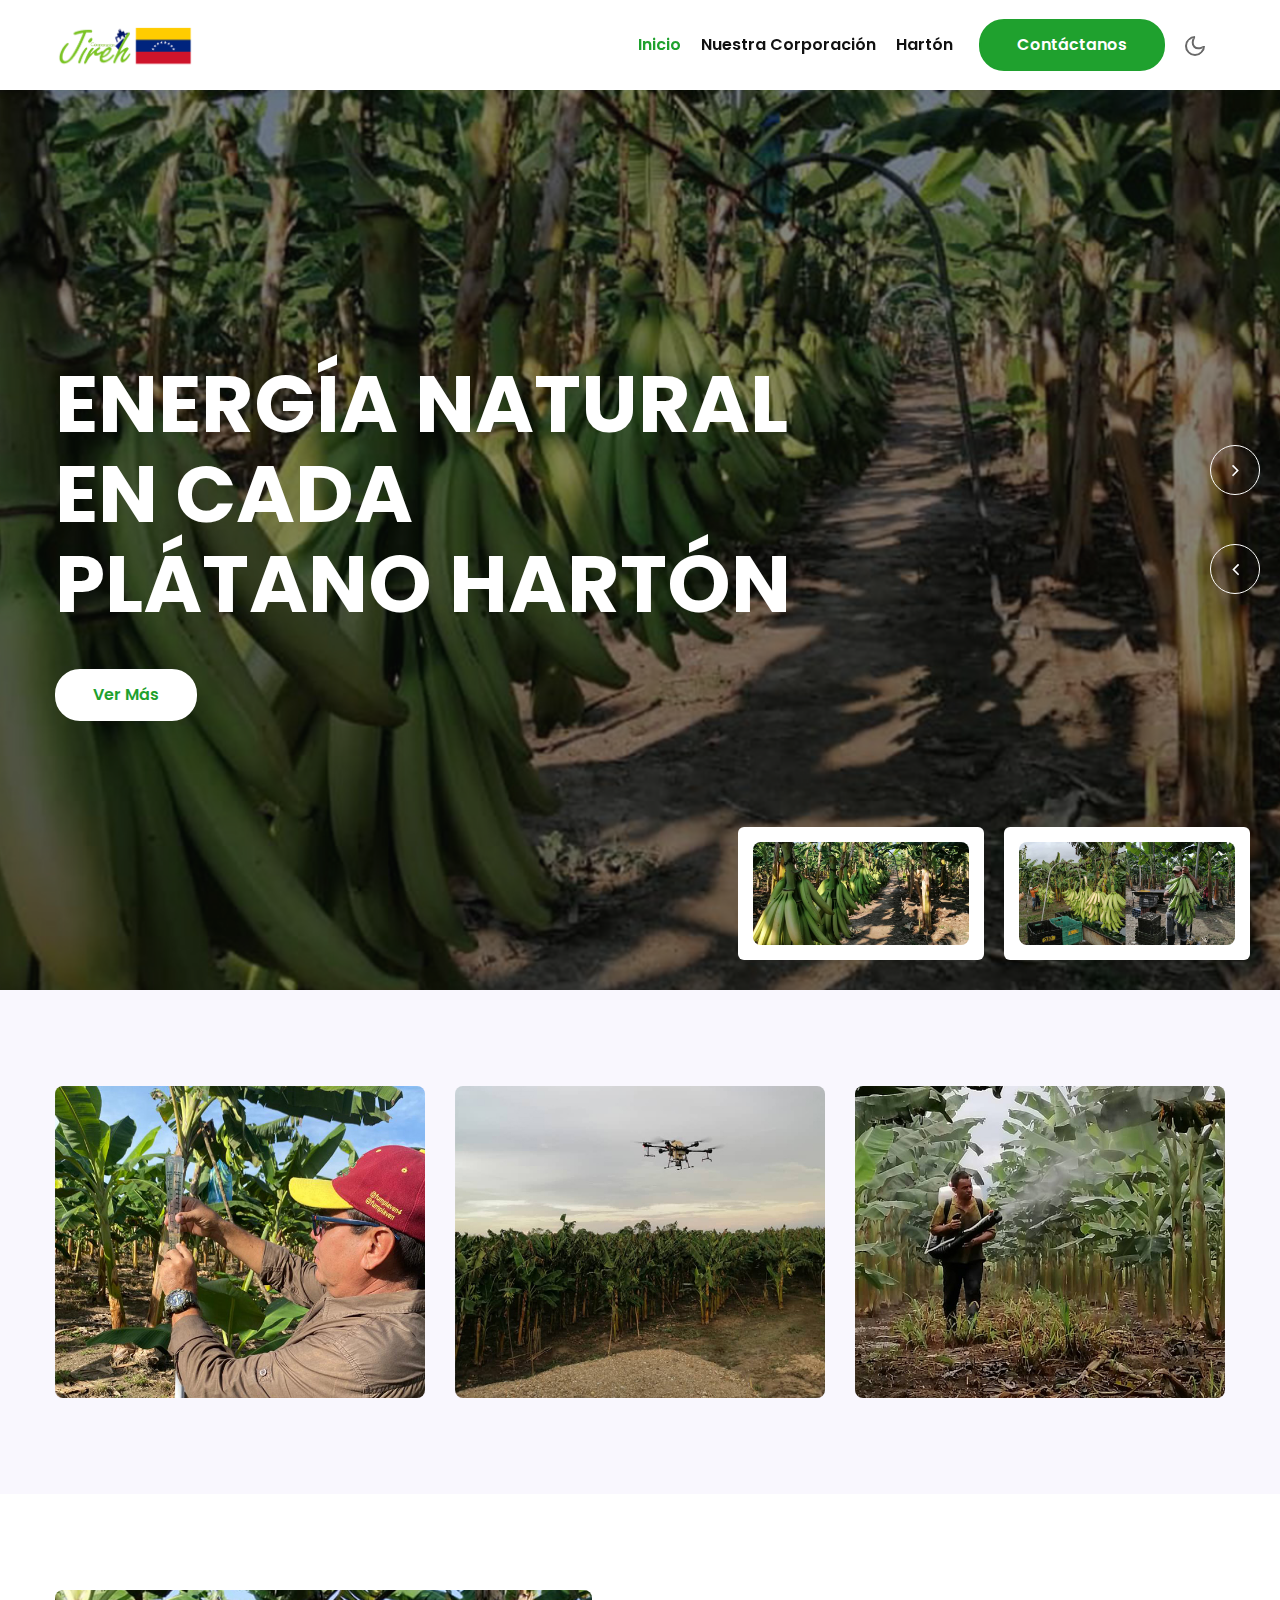
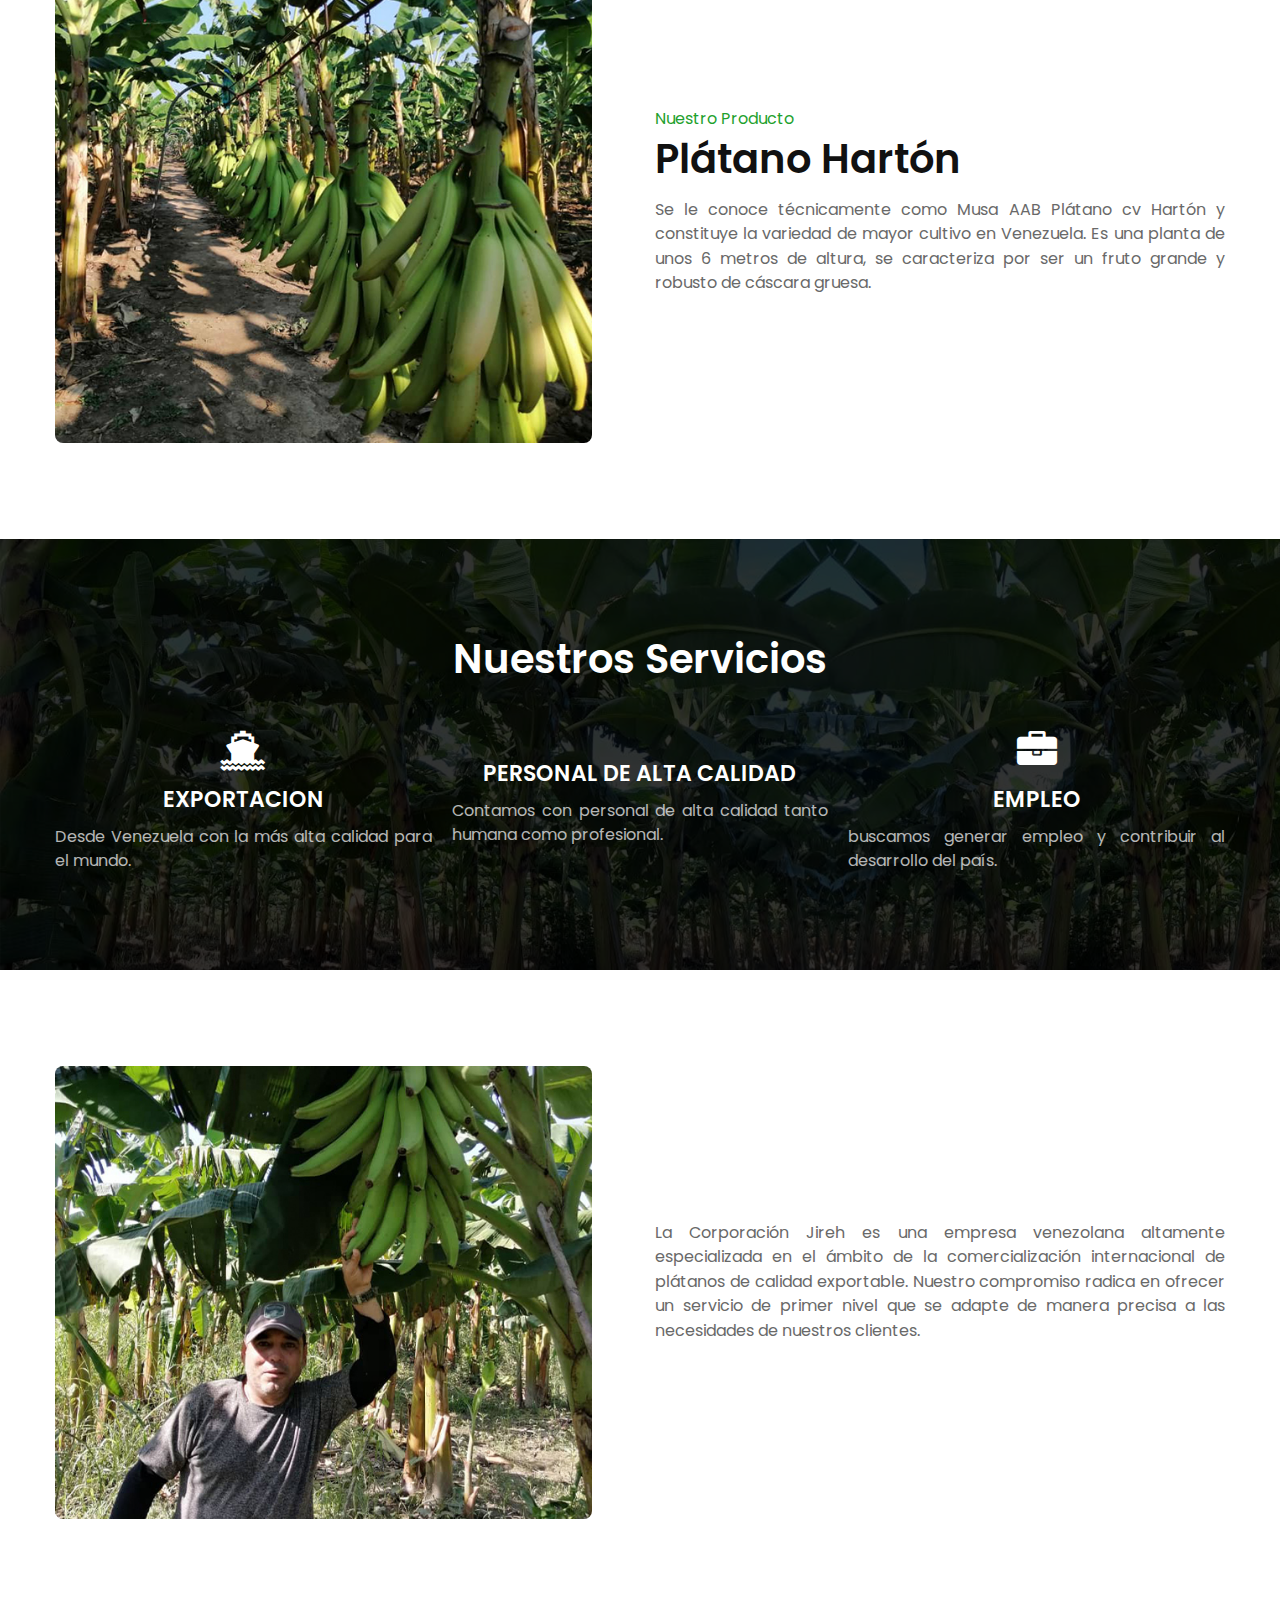
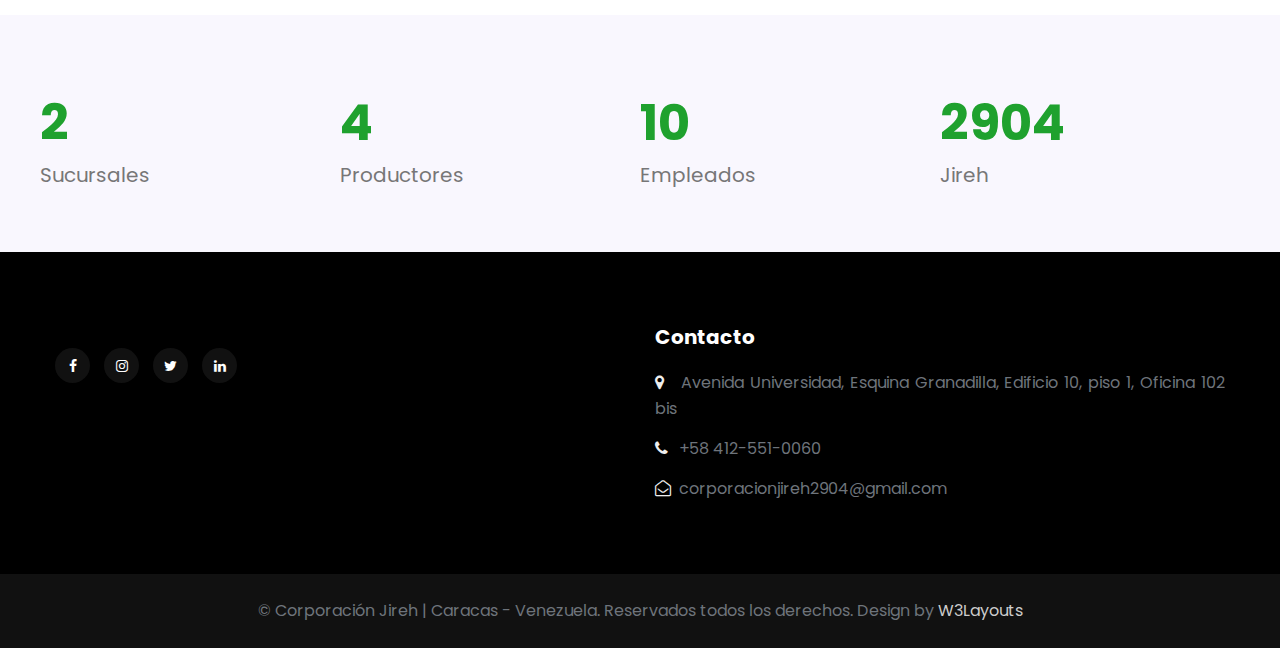
<file: index.html>
<!--
Author: W3layouts
Author URL: http://w3layouts.com
-->
<!doctype html>
<html lang="es">

<head>
  <!-- Required meta tags -->
  <meta charset="utf-8">
  <meta name="viewport" content="width=device-width, initial-scale=1, shrink-to-fit=no">
  <meta name="Keywords" content="Empresa Venezolana, Comercialización internacional, Plátano, Calidad de exportación, Servicio de primera, Productores de plátanos, Apoyo técnico, Ingenieros Agrónomos, Especialización, Musáceas, Plátano Hartón, Tecnología, Fungicidas, Calidad de fruta, Asesoramiento, Acompañamiento técnico, Aumentar producción">
  <meta name="Description" content="Somos una empresa Venezolana especializada en la comercialización internacional del plátano con calidad de exportación, brindamos un servicio de primera para satisfacer las necesidades de nuestros clientes">
  <link rel="shortcut icon" href="favicon.ico"/>

  <title>Corporación Jireh | Inicio</title>
  <!-- google fonts -->
  <link href="//fonts.googleapis.com/css2?family=Poppins:wght@300;600;700&display=swap" rel="stylesheet">
  <!-- google fonts -->
  <!-- Template CSS -->
  <link rel="stylesheet" href="assets/css/style-starter.css">
  <!-- Template CSS -->
</head>

<body>
  <!--header-->
  <header id="site-header" class="fixed-top">
    <div class="container">
      <nav class="navbar navbar-expand-lg stroke">
        
        <a class="navbar-brand mr-lg-5" href="index.html">
          <img src="assets/images/logo.png" alt="" srcset="">
          </a>
        <!-- if logo is image enable this   
      <a class="navbar-brand" href="#index.html">
          <img src="image-path" alt="Your logo" title="Your logo" style="height:35px;" />
      </a> -->
        <button class="navbar-toggler  collapsed bg-gradient" type="button" data-toggle="collapse"
          data-target="#navbarTogglerDemo02" aria-controls="navbarTogglerDemo02" aria-expanded="false"
          aria-label="Toggle navigation">
          <span class="navbar-toggler-icon fa icon-expand fa-bars"></span>
          <span class="navbar-toggler-icon fa icon-close fa-times"></span>
          </span>
        </button>

        <div class="collapse navbar-collapse" id="navbarTogglerDemo02">
          <ul class="navbar-nav ml-auto">
            <li class="nav-item active">
              <a class="nav-link" href="index.html">Inicio <span class="sr-only">(current)</span></a>
            </li>
            <li class="nav-item">
              <a class="nav-link" href="corporacion.html">Nuestra Corporación</a>
            </li> 

            <li class="nav-item">
              <a class="nav-link" href="harton.html">Hartón</a>
            </li> 

           <li class="nav-item d-lg-none">
            <a class="nav-link" href="contacto.html">Contáctanos</a>
          </li> 
         </ul>

        </div>
        <div class="d-lg-block d-none">
          <a href="contacto.html" class="btn btn-style btn-secondary ml-lg-3">Contáctanos</a> 
        </div>
        <!-- toggle switch for light and dark theme -->
        <div class="mobile-position">
          <nav class="navigation">
            <div class="theme-switch-wrapper">
              <label class="theme-switch" for="checkbox">
                <input type="checkbox" id="checkbox">
                <div class="mode-container">
                  <i class="gg-sun"></i>
                  <i class="gg-moon"></i>
                </div>
              </label>
            </div>
          </nav>
        </div>
        <!-- //toggle switch for light and dark theme -->
      </nav>
    </div>
  </header>
  <!-- //header -->
  <!-- main-slider -->
  <section class="w3l-main-slider" id="home">
    <div class="companies20-content">
      <div class="owl-one owl-carousel owl-theme">
        <div class="item">
          <li>
            <div class="slider-info banner-view bg bg2">
              <div class="banner-info">
                <div class="container">
                  <div class="banner-info-bg text-left"> 
                    <h5>ENERGÍA NATURAL EN CADA PLÁTANO HARTÓN</h4>
                    <a href="harton.html" class="btn btn-white">Ver Más</a>
                  </div>
                </div>
              </div>
              <div class="banhny-w3grids">
                <div class="banhny-w3grids-1">
                  <img src="assets/images/banner1.jpg" class="img-curve img-fluid" alt="" />
                </div>
                <div class="banhny-w3grids-1">
                  <img src="assets/images/banner2.jpg" class="img-curve img-fluid" alt="" />
                </div>
              </div>
            </div>
          </li>
        </div>
        <div class="item">
          <li>
            <div class="slider-info  banner-view banner-top1 bg bg2">
              <div class="banner-info">
                <div class="container">
                  <div class="banner-info-bg text-left">
                    <h5>DESCUBRE LA VERSATILIDAD DEL PLÁTANO HARTÓN</h5>
                    <a href="harton.html" class="btn btn-white">Ver Más</a>
                  </div>
                </div>
              </div>
              <div class="banhny-w3grids">
                <div class="banhny-w3grids-1">
                  <img src="assets/images/banner3.jpg" class="img-curve img-fluid" alt="" />
                </div>
                <div class="banhny-w3grids-1">
                  <img src="assets/images/banner4.jpg" class="img-curve img-fluid" alt="" />
                </div>
              </div>
            </div>
          </li>
        </div>
        <div class="item">
          <li>
            <div class="slider-info banner-view banner-top2 bg bg2">
              <div class="banner-info">
                <div class="container">
                  <div class="banner-info-bg text-left">
                    <h5>SABOR NATURAL Y NUTRICIÓN PURA</h5>
                    <a href="harton.html" class="btn btn-white">Ver Más</a>
                  </div>
                </div>
              </div>
              <div class="banhny-w3grids">
                <div class="banhny-w3grids-1">
                  <img src="assets/images/banner1.jpg" class="img-curve img-fluid" alt="" />
                </div>
                <div class="banhny-w3grids-1">
                  <img src="assets/images/banner2.jpg" class="img-curve img-fluid" alt="" />
                </div>
              </div>
            </div>
          </li>
        </div>
        <div class="item">
          <li>
            <div class="slider-info banner-view banner-top3 bg bg2">
              <div class="banner-info">
                <div class="container">
                  <div class="banner-info-bg text-left">
                    <h5>DEL CAMPO A TU MESA</h5>
                    <a href="harton.html" class="btn btn-white">Ver Más</a>
                  </div>
                </div>
              </div>
              <div class="banhny-w3grids">
                <div class="banhny-w3grids-1">
                  <img src="assets/images/banner3.jpg" class="img-curve img-fluid" alt="" />
                </div>
                <div class="banhny-w3grids-1">
                  <img src="assets/images/banner4.jpg" class="img-curve img-fluid" alt="" />
                </div>
              </div>
            </div>
          </li>
        </div>
      </div>
    </div>
  </section>
  <!-- /main-slider -->
  <!--/grids-->
  <section class="w3l-grids-3 py-5" id="about">
    <div class="container py-md-5">
      <div class="row bottom-ab-grids align-items-center">
        <div class="col-lg-4 bottom-ab-right mt-lg-0 mt-5">
          <img src="assets/images/ab8.jpg" class="img-curve img-fluid" alt="" />
        </div>

        <div class="col-lg-4 bottom-ab-right mt-lg-0 mt-5">
          <img src="assets/images/ab9.jpg" class="img-curve img-fluid" alt="" />
        </div>

        <div class="col-lg-4 bottom-ab-right mt-lg-0 mt-5">
          <img src="assets/images/ab10.jpg" class="img-curve img-fluid" alt="" />
        </div>

      </div>
    </div>
  </section>
  <!--//grids-->
  <!--/services-->
  <section class="w3l-services1">
    <div id="content-with-photo4-block" class="py-5">
      <div class="container py-md-5">
        <div class="cwp4-two row">
          <div class="cwp4-image col-lg-6 pr-lg-5 mb-lg-0 mb-5">
            <img src="assets/images/ab4.jpg" class="img-fluid" alt="" />
          </div>
          <div class="cwp4-text col-lg-6">
            <h6 class="sub-title">Nuestro Producto</h6>
            <h3 class="hny-title">Plátano Hartón</h3>
            <p>Se le conoce técnicamente como Musa AAB Plátano cv Hartón y constituye la variedad de mayor cultivo en Venezuela. Es una planta de unos 6 metros de altura, se caracteriza por ser un fruto grande y robusto de cáscara gruesa. 
            </p>
          </div>

        </div>
      </div>
    </div>
  </section>
  <!--//services-->

  <!-- /call to action 5 -->
<section class="w3l-features14">
  <div class="w3l-feature-6-main py-5">
    <div class="container py-lg-5">
      <div class="wrapper-max">
        <div class="header-section text-center mb-5">
          <h3 class="hny-title two">
            Nuestros Servicios
          </h3>
        </div>
        <div class="grid mt-lg-4">
          <div class="w3l-feature-6-gd text-center">
            <div class="icon"><span class="fa fa-ship"></span></div>
            <div class="w3l-feature-6-gd-info">
              <h3><a href="#">EXPORTACION</a></h3>
              <p>Desde Venezuela con la más alta calidad para el mundo.</p>
            </div>
          </div>
          <div class="w3l-feature-6-gd text-center">
            <div class="icon"><span class="fa fa-people-carry-box"></span></div>
            <div class="w3l-feature-6-gd-info">
              <h3><a href="#">PERSONAL DE ALTA CALIDAD</a></h3>
              <p>Contamos con personal de alta calidad tanto humana como profesional.</p>
            </div>
          </div>
          <div class="w3l-feature-6-gd text-center">
            <div class="icon"><span class="fa fa-briefcase rounded-circle"></span></div>
            <div class="w3l-feature-6-gd-info">
              <h3><a href="#">EMPLEO</a></h3>
              <p>buscamos generar empleo y contribuir al desarrollo del país.</p>
            </div>
          </div>
        </div>

      </div>
    </div>
  </div>
</section>
<!--/-->

  <!--/services-->
  <section class="w3l-services1">
    <div id="content-with-photo4-block" class="py-5">
      <div class="container py-md-5">
        <div class="cwp4-two row">
          <div class="cwp4-image col-lg-6 pr-lg-5 mb-lg-0 mb-5">
            <img src="assets/images/ab5.jpg" class="img-fluid" alt="" />
          </div>

          
          <div class="cwp4-text col-lg-6">
            <p>
              La Corporación Jireh es una empresa venezolana altamente especializada en el ámbito de la comercialización internacional de plátanos de calidad exportable. Nuestro compromiso radica en ofrecer un servicio de primer nivel que se adapte de manera precisa a las necesidades de nuestros clientes.
            </p>
          </div>

        </div>
      </div>
    </div>
  </section>
  <!--//services-->

  <!-- stats -->
  <section class="w3l-stats py-5 text-center" id="stats">
    <div class="gallery-inner container py-lg-0 py-3">
      <div class="row stats-con pb-lg-3">
        <div class="col-lg-3 col-6 stats_info counter_grid">
          <p class="counter">2</p>
          <h4>Sucursales</h4>
        </div>
        <div class="col-lg-3 col-6 stats_info counter_grid1">
          <p class="counter">4</p>
          <h4>Productores</h4>
        </div>
        <div class="col-lg-3 col-6 stats_info counter_grid mt-lg-0 mt-5">
          <p class="counter">10</p>
          <h4>Empleados</h4>
        </div>
        <div class="col-lg-3 col-6 stats_info counter_grid2 mt-lg-0 mt-5">
          <p class="counter">2904</p>
          <h4>Jireh</h4>
        </div>
      </div>
    </div>
  </section>
  <!-- //stats -->

  <!--/w3l-footer-29-main-->
  <section class="w3l-footer-29-main">
    <div class="footer-29 py-5">
      <div class="container py-lg-4">
        <div class="row footer-top-29">
          <div class="footer-list-29 col-lg-6">
             <div class="main-social-footer-29 mt-4">
              <a href="https://www.facebook.com/profile.php?id=100064269540828" target="_blank" class="facebook"><span class="fa fa-facebook"></span></a>
              <a href="https://www.instagram.com/corporacionjireh2904c.a/?ref=hvper.com" target="_blank" class="instagram"><span class="fa fa-instagram"></span></a>
              <a href="#twitter" target="_blank" class="twitter"><span class="fa fa-twitter"></span></a>
              <a href="#linkedin" target="_blank" class="linkedin"><span class="fa fa-linkedin"></span></a>
            </div>
          </div>

          <div class="col-lg-6 col-md-6 col-sm-8 footer-list-29 footer-1 mt-lg-0 mt-5">
            <h6 class="footer-title-29">Contacto</h6>
            <ul>
              <li>
                <p><span class="fa fa-map-marker"></span> Avenida Universidad, Esquina Granadilla, Edificio 10, piso 1, Oficina 102 bis</p>
              </li>
              <li><a href="tel:+58 4125510060"><span class="fa fa-phone"></span> +58 412-551-0060</a></li>
              <li><a href="mailto:corporacionjireh2904@gmail.com" class="mail"><span class="fa fa-envelope-open-o"></span>
                corporacionjireh2904@gmail.com</a></li>
            </ul>
          </div>

        </div>
      </div>
    </div>
  </section>

  <section class="w3l-footer-29-main w3l-copyright">
    <div class="container">
      <div class="bottom-copies">
        <p class="copy-footer-29 text-center">© <span id="fecha"></span> Corporación Jireh | Caracas - Venezuela. Reservados todos los derechos. Design by <a
            href="https://w3layouts.com/" target="_blank">
            W3Layouts</a></p>
      </div>
    </div>

    <!-- move top -->
    <button onclick="topFunction()" id="movetop" title="Go to top">
      <span class="fa fa-angle-up"></span>
    </button>
    <script>
            // When the user scrolls down 20px from the top of the document, show the button
      window.onscroll = function () {
        scrollFunction()
      };

      function scrollFunction() {
        if (document.body.scrollTop > 20 || document.documentElement.scrollTop > 20) {
          document.getElementById("movetop").style.display = "block";
        } else {
          document.getElementById("movetop").style.display = "none";
        }
      }

      // When the user clicks on the button, scroll to the top of the document
      function topFunction() {
        document.body.scrollTop = 0;
        document.documentElement.scrollTop = 0;
      }
    </script>
    <!-- /move top -->
  </section>
  <!-- //footer-29 block -->
  <!-- disable body scroll which navbar is in active -->
  <script>
    $(function () {
      $('.navbar-toggler').click(function () {
        $('body').toggleClass('noscroll');
      })
    });
  </script>

  <script>
    //fecha footer
    $("#fecha").html(function() {
         var date = new Date();
         return date.getFullYear();       
        });
        
  </script>
  <!-- disable body scroll which navbar is in active -->

  <!-- Template JavaScript -->
  <script src="assets/js/jquery-3.3.1.min.js"></script>
  <script src="assets/js/theme-change.js"></script>
  <script src="assets/js/owl.carousel.js"></script>
  <!-- script for banner slider-->
  <script>
    $(document).ready(function () {
      $('.owl-one').owlCarousel({
        loop: true,
        margin: 0,
        nav: false,
        responsiveClass: true,
        autoplay: true,
        autoplayTimeout: 5000,
        autoplaySpeed: 1000,
        autoplayHoverPause: false,
        responsive: {
          0: {
            items: 1,
            nav: false
          },
          480: {
            items: 1,
            nav: false
          },
          667: {
            items: 1,
            nav: true
          },
          1000: {
            items: 1,
            nav: true
          }
        }
      })
    })
  </script>
  <!-- //script -->
  <!-- script for tesimonials carousel slider -->
  <script>
    $(document).ready(function () {
      $("#owl-demo1").owlCarousel({
        loop: true,
        margin: 20,
        nav: false,
        responsiveClass: true,
        responsive: {
          0: {
            items: 1,
            nav: false
          },
          736: {
            items: 2,
            nav: false
          },
          1000: {
            items: 3,
            nav: false,
            loop: true
          }
        }
      })
    })
  </script>
  <!-- //script for tesimonials carousel slider -->
  <!-- stats number counter-->
  <script src="assets/js/jquery.waypoints.min.js"></script>
  <script src="assets/js/jquery.countup.js"></script>
  <script>
    $('.counter').countUp();
  </script>
  <!-- //stats number counter -->
  <!--/MENU-JS-->
  <script>
    $(window).on("scroll", function () {
      var scroll = $(window).scrollTop();

      if (scroll >= 80) {
        $("#site-header").addClass("nav-fixed");
      } else {
        $("#site-header").removeClass("nav-fixed");
      }
    });

    //Main navigation Active Class Add Remove
    $(".navbar-toggler").on("click", function () {
      $("header").toggleClass("active");
    });
    $(document).on("ready", function () {
      if ($(window).width() > 991) {
        $("header").removeClass("active");
      }
      $(window).on("resize", function () {
        if ($(window).width() > 991) {
          $("header").removeClass("active");
        }
      });
    });
  </script>
  <!--//MENU-JS-->

  <script src="assets/js/bootstrap.min.js"></script>

</body>

</html>
</file>
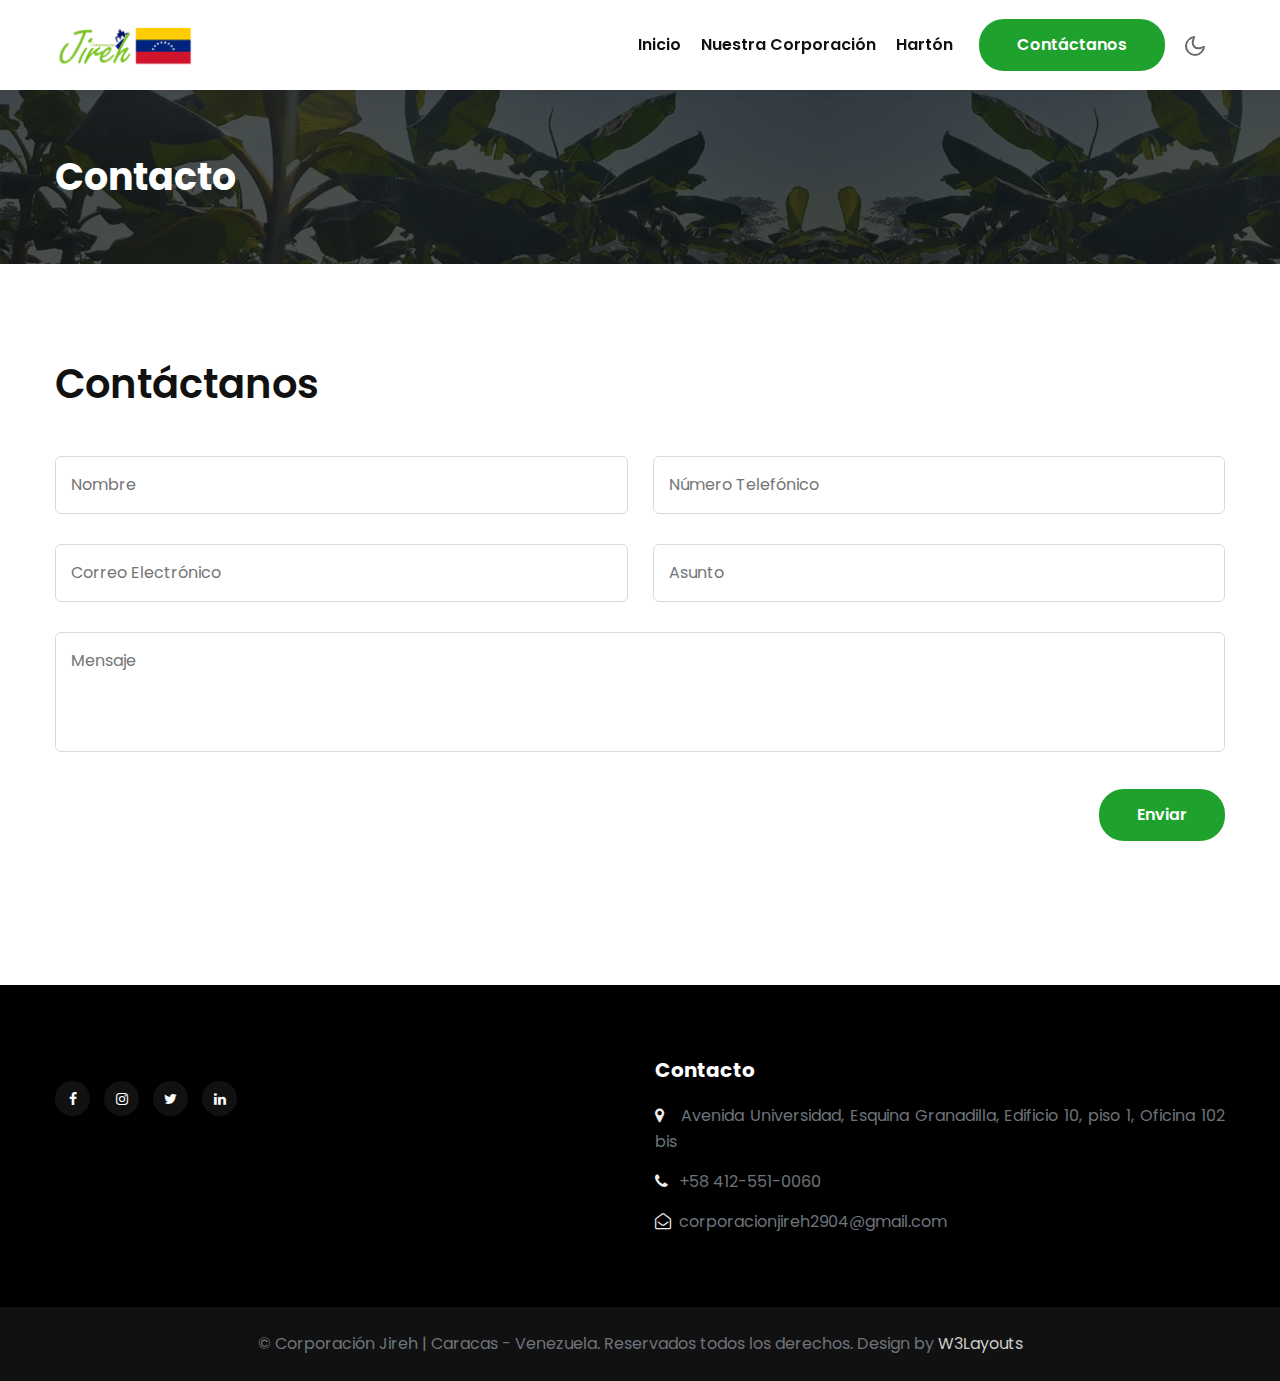
<file: contacto.html>
<!--
Author: W3layouts
Author URL: http://w3layouts.com
-->
<!doctype html>
<html lang="es">

<head>
  <!-- Required meta tags -->
  <meta charset="utf-8">
  <meta name="viewport" content="width=device-width, initial-scale=1, shrink-to-fit=no">
  <meta name="Keywords" content="Empresa Venezolana, Comercialización internacional, Plátano, Calidad de exportación, Servicio de primera, Productores de plátanos, Apoyo técnico, Ingenieros Agrónomos, Especialización, Musáceas, Plátano Hartón, Tecnología, Fungicidas, Calidad de fruta, Asesoramiento, Acompañamiento técnico, Aumentar producción">
  <meta name="Description" content="Somos una empresa Venezolana especializada en la comercialización internacional del plátano con calidad de exportación, brindamos un servicio de primera para satisfacer las necesidades de nuestros clientes">
  <link rel="shortcut icon" href="favicon.ico"/>

  <title>Corporación Jireh | Contacto</title>
  <!-- google fonts -->
  <link href="//fonts.googleapis.com/css2?family=Poppins:wght@300;600;700&display=swap" rel="stylesheet">
  <!-- google fonts -->
  <!-- Template CSS -->
  <link rel="stylesheet" href="assets/css/style-starter.css">
  <!-- Template CSS -->
</head>

<body>
     <!--header-->
  <header id="site-header" class="fixed-top">
    <div class="container">
      <nav class="navbar navbar-expand-lg stroke">
        
        <a class="navbar-brand mr-lg-5" href="index.html">
          <img src="assets/images/logo.png" alt="" srcset="">
          </a>
        <!-- if logo is image enable this   
      <a class="navbar-brand" href="#index.html">
          <img src="image-path" alt="Your logo" title="Your logo" style="height:35px;" />
      </a> -->
        <button class="navbar-toggler  collapsed bg-gradient" type="button" data-toggle="collapse"
          data-target="#navbarTogglerDemo02" aria-controls="navbarTogglerDemo02" aria-expanded="false"
          aria-label="Toggle navigation">
          <span class="navbar-toggler-icon fa icon-expand fa-bars"></span>
          <span class="navbar-toggler-icon fa icon-close fa-times"></span>
          </span>
        </button>

        <div class="collapse navbar-collapse" id="navbarTogglerDemo02">
          <ul class="navbar-nav ml-auto">
            <li class="nav-item">
              <a class="nav-link" href="index.html">Inicio</a>
            </li>
            <li class="nav-item">
              <a class="nav-link" href="corporacion.html">Nuestra Corporación</a>
            </li> 

            <li class="nav-item">
              <a class="nav-link" href="harton.html">Hartón</a>
            </li> 

            <li class="nav-item active d-lg-none">
              <a class="nav-link" href="contacto.html">Contáctanos<span class="sr-only">(current)</span></a>
            </li> 
          </ul>
        </div>
        <div class="d-lg-block d-none">
          <a href="contacto.html" class="btn btn-style btn-secondary ml-lg-3">Contáctanos</a>
        </div>
        <!-- toggle switch for light and dark theme -->
        <div class="mobile-position">
          <nav class="navigation">
            <div class="theme-switch-wrapper">
              <label class="theme-switch" for="checkbox">
                <input type="checkbox" id="checkbox">
                <div class="mode-container">
                  <i class="gg-sun"></i>
                  <i class="gg-moon"></i>
                </div>
              </label>
            </div>
          </nav>
        </div>
        <!-- //toggle switch for light and dark theme -->
      </nav>
    </div>
  </header>
  <!-- //header -->

      <!-- about breadcrumb -->
      <section class="w3l-about-breadcrumb text-left">
        <div class="breadcrumb-bg breadcrumb-bg-about py-sm-5 py-4">
          <div class="container">
            <h2 class="title">Contacto</h2>
          </div>
        </div>
      </section>
      <!-- //about breadcrumb -->
       <!-- /contact-->
      <div class="contact-form py-5" id="contact">
        <div class="container py-lg-5 py-md-4">
          <h3 class="hny-title mb-lg-5 mb-4">Contáctanos</h3>
            <div class="contacts12-main mb-5">
                <form action="https://sendmail.w3layouts.com/submitForm" method="post">
                    <div class="main-input">
                        <div class="d-grid">
                            <input type="text" name="w3lName" id="w3lName" placeholder="Nombre" class="contact-input" />
                            <input type="text" name="w3lPhone" id="w3lPhone" placeholder="Número Telefónico"
                                class="contact-input" />
                        </div>
                        <div class="d-grid">
                            <input type="email" name="w3lSender" id="w3lSender" placeholder="Correo Electrónico"
                                class="contact-input" required />
                            <input type="text" name="w3lSubject" id="w3lSubject" placeholder="Asunto"
                                class="contact-input" />
                        </div>
                    </div>
                    <textarea class="contact-textarea" name="w3lMessage" id="w3lMessage"
                        placeholder="Mensaje" required></textarea>
                    <div class="text-right">
                        <button class="btn btn-style btn-secondary btn-contact">Enviar</button>
                    </div>
                </form>
            </div>
        </div>
      </div>
        <!-- <div class="maphny">
            <iframe
                src="https://www.google.com/maps/search/Avenida+Universidad,+Esquina+Granadilla,+Edificio+10,+piso+1,+Oficina+102+bis+caracas+venezuela/@10.4999345,-66.9142253,13z/data=!3m1!4b1?entry=ttu"
                frameborder="0" style="border:0" allowfullscreen=""></iframe>
        </div>
     -->
    <!--//contact-->

  <!--/w3l-footer-29-main-->
  <section class="w3l-footer-29-main">
    <div class="footer-29 py-5">
      <div class="container py-lg-4">
        <div class="row footer-top-29">
          <div class="footer-list-29 col-lg-6">
             <div class="main-social-footer-29 mt-4">
              <a href="https://www.facebook.com/profile.php?id=100064269540828" target="_blank" class="facebook"><span class="fa fa-facebook"></span></a>
              <a href="https://www.instagram.com/corporacionjireh2904c.a/?ref=hvper.com" target="_blank" class="instagram"><span class="fa fa-instagram"></span></a>
              <a href="#twitter" target="_blank" class="twitter"><span class="fa fa-twitter"></span></a>
              <a href="#linkedin" target="_blank" class="linkedin"><span class="fa fa-linkedin"></span></a>
            </div>
          </div>

          <div class="col-lg-6 col-md-6 col-sm-8 footer-list-29 footer-1 mt-lg-0 mt-5">
            <h6 class="footer-title-29">Contacto</h6>
            <ul>
              <li>
                <p><span class="fa fa-map-marker"></span> Avenida Universidad, Esquina Granadilla, Edificio 10, piso 1, Oficina 102 bis</p>
              </li>
              <li><a href="tel:+58 4125510060"><span class="fa fa-phone"></span> +58 412-551-0060</a></li>
              <li><a href="mailto:corporacionjireh2904@gmail.com" class="mail"><span class="fa fa-envelope-open-o"></span>
                corporacionjireh2904@gmail.com</a></li>
            </ul>
          </div>

        </div>
      </div>
    </div>
  </section>

  <section class="w3l-footer-29-main w3l-copyright">
    <div class="container">
      <div class="bottom-copies">
        <p class="copy-footer-29 text-center">© <span id="fecha"></span> Corporación Jireh | Caracas - Venezuela. Reservados todos los derechos. Design by <a
            href="https://w3layouts.com/" target="_blank">
            W3Layouts</a></p>
      </div>
    </div>

    <!-- move top -->
    <button onclick="topFunction()" id="movetop" title="Go to top">
      <span class="fa fa-angle-up"></span>
    </button>
    <script>
            // When the user scrolls down 20px from the top of the document, show the button
      window.onscroll = function () {
        scrollFunction()
      };

      function scrollFunction() {
        if (document.body.scrollTop > 20 || document.documentElement.scrollTop > 20) {
          document.getElementById("movetop").style.display = "block";
        } else {
          document.getElementById("movetop").style.display = "none";
        }
      }

      // When the user clicks on the button, scroll to the top of the document
      function topFunction() {
        document.body.scrollTop = 0;
        document.documentElement.scrollTop = 0;
      }
    </script>
    <!-- /move top -->
  </section>
  <!-- //footer-29 block -->
  <!-- disable body scroll which navbar is in active -->
  <script>
    $(function () {
      $('.navbar-toggler').click(function () {
        $('body').toggleClass('noscroll');
      })
    });
  </script>

  <script>
    //fecha footer
    $("#fecha").html(function() {
         var date = new Date();
         return date.getFullYear();
         
        });
  </script>
  <!-- disable body scroll which navbar is in active -->

  <!-- Template JavaScript -->
  <script src="assets/js/jquery-3.3.1.min.js"></script>
  <script src="assets/js/theme-change.js"></script>
  <script src="assets/js/owl.carousel.js"></script>
  <!-- script for banner slider-->
  <script>
    $(document).ready(function () {
      $('.owl-one').owlCarousel({
        loop: true,
        margin: 0,
        nav: false,
        responsiveClass: true,
        autoplay: true,
        autoplayTimeout: 5000,
        autoplaySpeed: 1000,
        autoplayHoverPause: false,
        responsive: {
          0: {
            items: 1,
            nav: false
          },
          480: {
            items: 1,
            nav: false
          },
          667: {
            items: 1,
            nav: true
          },
          1000: {
            items: 1,
            nav: true
          }
        }
      })
    })
  </script>
  <!-- //script -->
  <!-- script for tesimonials carousel slider -->
  <script>
    $(document).ready(function () {
      $("#owl-demo1").owlCarousel({
        loop: true,
        margin: 20,
        nav: false,
        responsiveClass: true,
        responsive: {
          0: {
            items: 1,
            nav: false
          },
          736: {
            items: 2,
            nav: false
          },
          1000: {
            items: 3,
            nav: false,
            loop: true
          }
        }
      })
    })
  </script>
  <!-- //script for tesimonials carousel slider -->
  <!-- stats number counter-->
  <script src="assets/js/jquery.waypoints.min.js"></script>
  <script src="assets/js/jquery.countup.js"></script>
  <script>
    $('.counter').countUp();
  </script>
  <!-- //stats number counter -->
  <!--/MENU-JS-->
  <script>
    $(window).on("scroll", function () {
      var scroll = $(window).scrollTop();

      if (scroll >= 80) {
        $("#site-header").addClass("nav-fixed");
      } else {
        $("#site-header").removeClass("nav-fixed");
      }
    });

    //Main navigation Active Class Add Remove
    $(".navbar-toggler").on("click", function () {
      $("header").toggleClass("active");
    });
    $(document).on("ready", function () {
      if ($(window).width() > 991) {
        $("header").removeClass("active");
      }
      $(window).on("resize", function () {
        if ($(window).width() > 991) {
          $("header").removeClass("active");
        }
      });
    });
  </script>
  <!--//MENU-JS-->

  <script src="assets/js/bootstrap.min.js"></script>

</body>

</html>
</file>
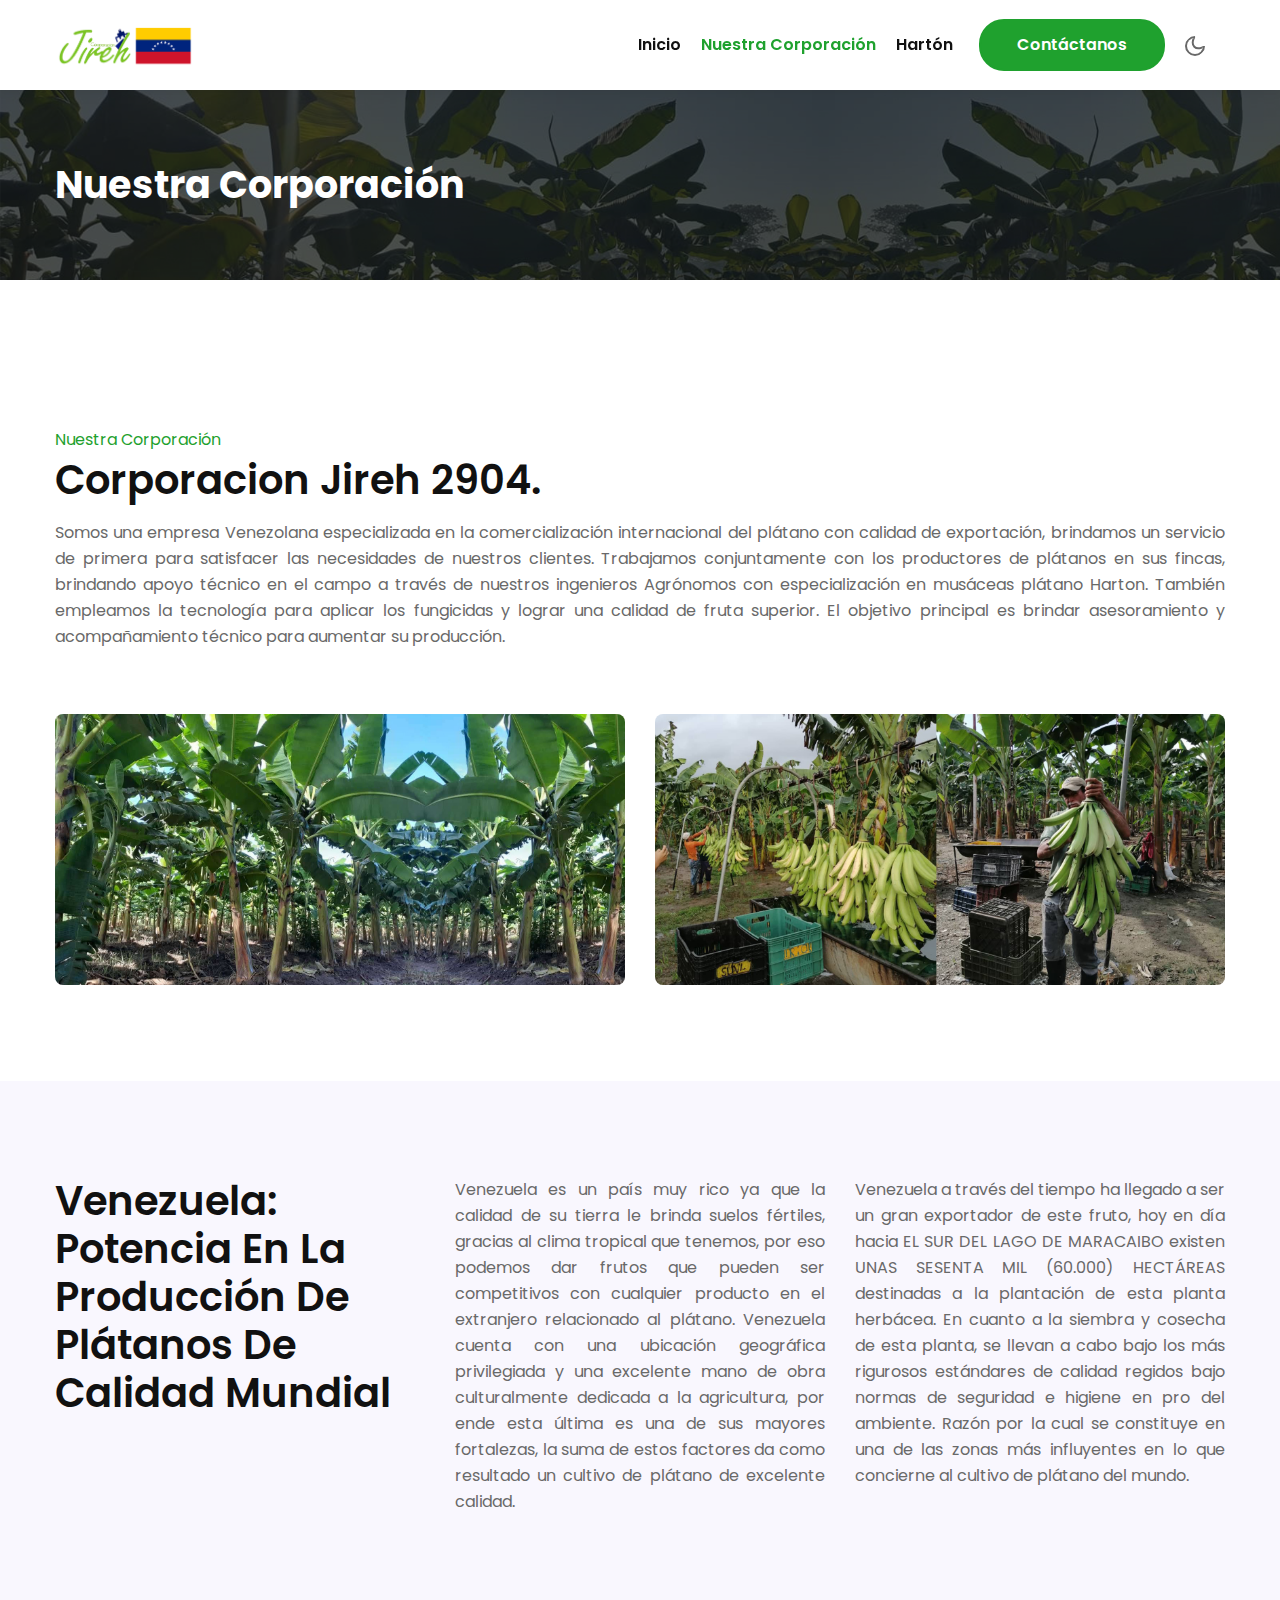
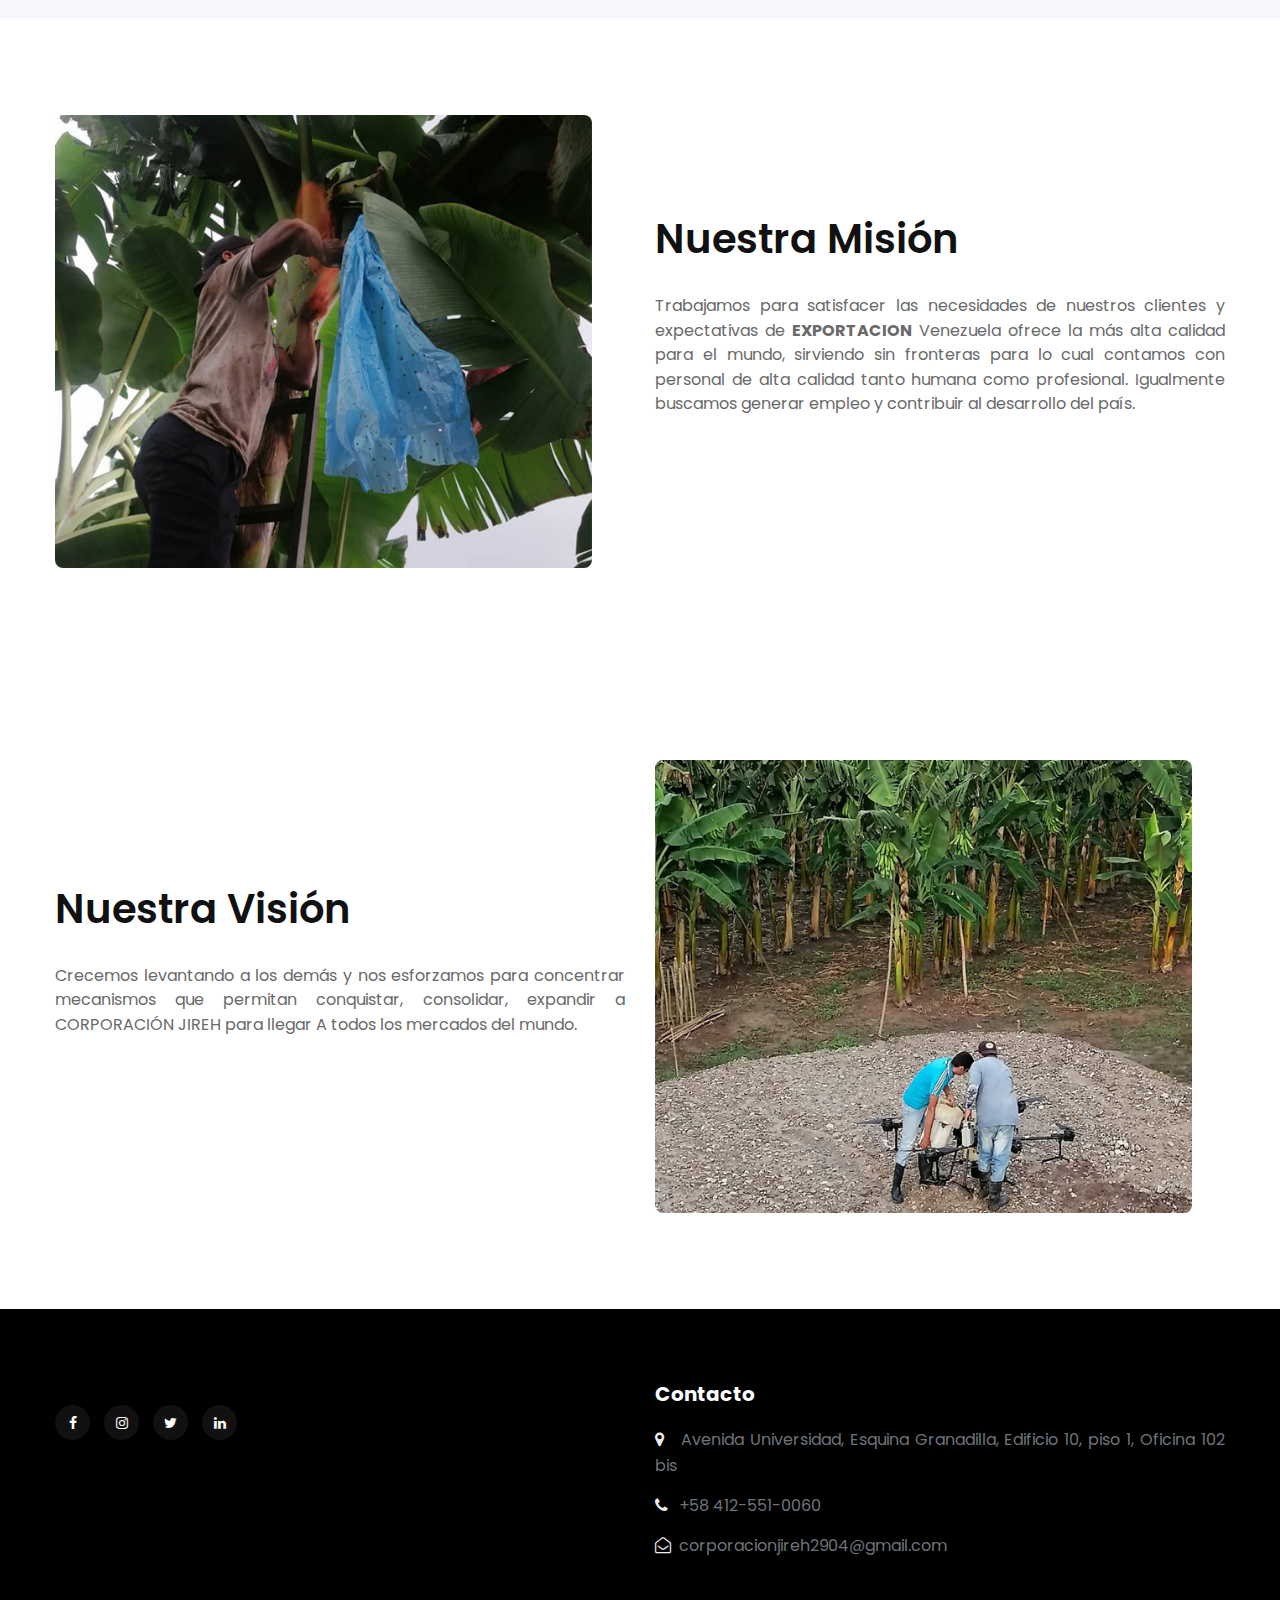
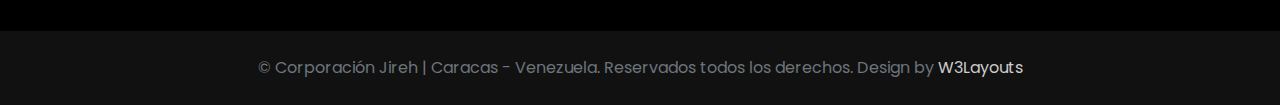
<file: corporacion.html>
<!--
Author: W3layouts
Author URL: http://w3layouts.com
-->
<!doctype html>
<html lang="es">

<head>
  <!-- Required meta tags -->
  <meta charset="utf-8">
  <meta name="viewport" content="width=device-width, initial-scale=1, shrink-to-fit=no">
  <meta name="Keywords" content="Empresa Venezolana, Comercialización internacional, Plátano, Calidad de exportación, Servicio de primera, Productores de plátanos, Apoyo técnico, Ingenieros Agrónomos, Especialización, Musáceas, Plátano Hartón, Tecnología, Fungicidas, Calidad de fruta, Asesoramiento, Acompañamiento técnico, Aumentar producción">
  <meta name="Description" content="Somos una empresa Venezolana especializada en la comercialización internacional del plátano con calidad de exportación, brindamos un servicio de primera para satisfacer las necesidades de nuestros clientes">
  <link rel="shortcut icon" href="favicon.ico"/>

  <title>Corporación Jireh | Nuestra Corporación</title>
  <!-- google fonts -->
  <link href="//fonts.googleapis.com/css2?family=Poppins:wght@300;600;700&display=swap" rel="stylesheet">
  <!-- google fonts -->
  <!-- Template CSS -->
  <link rel="stylesheet" href="assets/css/style-starter.css">
  <!-- Template CSS -->
</head>

<body>
    <!--header-->
    <header id="site-header" class="fixed-top">
    <div class="container">
      <nav class="navbar navbar-expand-lg stroke">
        
        <a class="navbar-brand mr-lg-5" href="index.html">
          <img src="assets/images/logo.png" alt="" srcset="">
          </a>
        <!-- if logo is image enable this   
      <a class="navbar-brand" href="#index.html">
          <img src="image-path" alt="Your logo" title="Your logo" style="height:35px;" />
      </a> -->
        <button class="navbar-toggler  collapsed bg-gradient" type="button" data-toggle="collapse"
          data-target="#navbarTogglerDemo02" aria-controls="navbarTogglerDemo02" aria-expanded="false"
          aria-label="Toggle navigation">
          <span class="navbar-toggler-icon fa icon-expand fa-bars"></span>
          <span class="navbar-toggler-icon fa icon-close fa-times"></span>
          </span>
        </button>

        <div class="collapse navbar-collapse" id="navbarTogglerDemo02">
          <ul class="navbar-nav ml-auto">
            <li class="nav-item">
              <a class="nav-link" href="index.html">Inicio</a>
            </li>
            <li class="nav-item active">
              <a class="nav-link" href="corporacion.html">Nuestra Corporación<span class="sr-only">(current)</span></a>
            </li> 

            <li class="nav-item">
              <a class="nav-link" href="harton.html">Hartón</a>
            </li> 

            <li class="nav-item d-lg-none">
              <a class="nav-link" href="contacto.html">Contáctanos</a>
            </li> 
          </ul>
        </div>
        <div class="d-lg-block d-none">
          <a href="contacto.html" class="btn btn-style btn-secondary ml-lg-3">Contáctanos</a>
        </div>
        <!-- toggle switch for light and dark theme -->
        <div class="mobile-position">
          <nav class="navigation">
            <div class="theme-switch-wrapper">
              <label class="theme-switch" for="checkbox">
                <input type="checkbox" id="checkbox">
                <div class="mode-container">
                  <i class="gg-sun"></i>
                  <i class="gg-moon"></i>
                </div>
              </label>
            </div>
          </nav>
        </div>
        <!-- //toggle switch for light and dark theme -->
      </nav>
    </div>
   </header>
  <!-- //header -->

  <!-- about breadcrumb -->
  <section class="w3l-about-breadcrumb text-left">
    <div class="breadcrumb-bg breadcrumb-bg-about py-sm-5 py-4">
      <div class="container py-2">
        <h2 class="title">Nuestra Corporación</h2>
      </div>
    </div>
  </section>
  <!-- //about breadcrumb -->
  <!-- /about-6-->
  <section class="w3l-cta4 py-5">
      <div class="container py-lg-5">
        <div class="row mt-5">
          <div class="col-md-12">
        
          <h6 class="sub-title">Nuestra Corporación</h6>
          <h3 class="hny-title">Corporacion Jireh 2904.</h3>
          <p class="py-3"> Somos una empresa Venezolana especializada en la comercialización internacional del plátano con calidad de exportación, brindamos un servicio de primera para satisfacer las necesidades de nuestros clientes.  Trabajamos conjuntamente con los productores de plátanos en sus fincas, brindando apoyo técnico en el  campo a través de nuestros ingenieros Agrónomos con especialización en musáceas plátano Harton. También empleamos la tecnología para aplicar los fungicidas y lograr una calidad de fruta superior. El objetivo principal es brindar asesoramiento y acompañamiento técnico para aumentar su producción.</p>         
   
          </div>
          
        </div>
        
        <div class="row mt-5">
          <div class="col-md-6">
            <img src="assets/images/banner3.jpg" class="img-fluid" alt="">
          </div>
          <div class="col-md-6 mt-md-0 mt-4">
            <img src="assets/images/banner2.jpg" class="img-fluid" alt="">
          </div>
        </div>
      </div>
  </section>
  <!-- //about-6-->

    <!-- /content-6-->
    <section class="w3l-content-6 py-5" id="why">
      <div class="container py-lg-5">
        <div class="row">
          <div class="col-lg-4 content-6-left">
            <h5 class="hny-title">Venezuela: Potencia en la Producción de Plátanos de Calidad Mundial</h5>
          </div>
          <div class="col-lg-4 content-6-right mt-lg-0 mt-4">
            <p class="mb-2">Venezuela es un país muy rico ya que  la calidad de su tierra le brinda suelos fértiles,  gracias  al clima tropical que tenemos, por eso podemos dar frutos que pueden ser competitivos con cualquier producto en el extranjero relacionado al plátano. Venezuela cuenta con una ubicación geográfica privilegiada y una excelente mano de obra culturalmente dedicada a la agricultura, por ende esta última es una de sus mayores fortalezas, la suma de estos factores da como resultado un cultivo de plátano de excelente calidad.</p>
 
          </div>
          <div class="col-lg-4 content-6-right mt-lg-0 mt-4">
            <p class="mb-2">Venezuela a través del tiempo ha llegado a ser un gran exportador de este fruto, hoy en día hacia EL SUR DEL LAGO DE MARACAIBO existen UNAS SESENTA MIL (60.000) HECTÁREAS destinadas a la plantación de esta planta herbácea. En cuanto a la siembra y cosecha de esta planta, se llevan a cabo bajo los más rigurosos estándares de calidad regidos bajo normas de seguridad e higiene en pro del ambiente. Razón por la cual se constituye en una de las zonas más influyentes en lo que concierne al cultivo de plátano del mundo.</p>
                          
          </div>
        </div>
      </div>
  </section>
  <!-- //content-6-->

  <!--/services-->
  <section class="w3l-services1">
    <div id="content-with-photo4-block" class="py-5">
      <div class="container py-md-5">
        <div class="cwp4-two row">
          <div class="cwp4-image col-lg-6 pr-lg-5 mb-lg-0 mb-5">
            <img src="assets/images/ab6.jpg" class="img-fluid" alt="" />
          </div>
          <div class="cwp4-text col-lg-6">
            <h3 class="hny-title">Nuestra Misión</h3>
          <p class="py-3"> Trabajamos para satisfacer las necesidades de nuestros clientes y expectativas de <strong>EXPORTACION</strong> Venezuela ofrece la más alta calidad para el mundo, sirviendo sin fronteras para lo cual contamos con personal de alta calidad tanto humana como profesional. Igualmente buscamos generar empleo y contribuir al desarrollo del país.</p>    
        </div>
      </div>
    </div>
  </section>
  <!--//services-->

   <!--/services-->
   <section class="w3l-services1">
    <div id="content-with-photo4-block" class="py-5">
      <div class="container py-md-5">
        <div class="cwp4-two row">
          <div class="cwp4-text col-lg-6">
            <h3 class="hny-title">Nuestra Visión</h3>
            <p class="py-3"> Crecemos levantando a los demás y nos esforzamos para concentrar mecanismos que permitan conquistar, consolidar, expandir a CORPORACIÓN JIREH para llegar A todos los mercados del mundo.</p>       
        </div>
          <div class="cwp4-image col-lg-6 pr-lg-5 mb-lg-0 mb-5">
            <img src="assets/images/ab7.jpg" class="img-fluid" alt="" />
          </div>
      </div>
    </div>
  </section>
  <!--//services-->


  <!--/w3l-footer-29-main-->
  <section class="w3l-footer-29-main">
    <div class="footer-29 py-5">
      <div class="container py-lg-4">
        <div class="row footer-top-29">
          <div class="footer-list-29 col-lg-6">
             <div class="main-social-footer-29 mt-4">
              <a href="https://www.facebook.com/profile.php?id=100064269540828" target="_blank" class="facebook"><span class="fa fa-facebook"></span></a>
              <a href="https://www.instagram.com/corporacionjireh2904c.a/?ref=hvper.com" target="_blank" class="instagram"><span class="fa fa-instagram"></span></a>
              <a href="#twitter" target="_blank" class="twitter"><span class="fa fa-twitter"></span></a>
              <a href="#linkedin" target="_blank" class="linkedin"><span class="fa fa-linkedin"></span></a>
            </div>
          </div>

          <div class="col-lg-6 col-md-6 col-sm-8 footer-list-29 footer-1 mt-lg-0 mt-5">
            <h6 class="footer-title-29">Contacto</h6>
            <ul>
              <li>
                <p><span class="fa fa-map-marker"></span> Avenida Universidad, Esquina Granadilla, Edificio 10, piso 1, Oficina 102 bis</p>
              </li>
              <li><a href="tel:+58 4125510060"><span class="fa fa-phone"></span> +58 412-551-0060</a></li>
              <li><a href="mailto:corporacionjireh2904@gmail.com" class="mail"><span class="fa fa-envelope-open-o"></span>
                corporacionjireh2904@gmail.com</a></li>
            </ul>
          </div>

        </div>
      </div>
    </div>
  </section>

  <section class="w3l-footer-29-main w3l-copyright">
    <div class="container">
      <div class="bottom-copies">
        <p class="copy-footer-29 text-center">© <span id="fecha"></span> Corporación Jireh | Caracas - Venezuela. Reservados todos los derechos. Design by <a
            href="https://w3layouts.com/" target="_blank">
            W3Layouts</a></p>
      </div>
    </div>

    <!-- move top -->
    <button onclick="topFunction()" id="movetop" title="Go to top">
      <span class="fa fa-angle-up"></span>
    </button>
    <script>
            // When the user scrolls down 20px from the top of the document, show the button
      window.onscroll = function () {
        scrollFunction()
      };

      function scrollFunction() {
        if (document.body.scrollTop > 20 || document.documentElement.scrollTop > 20) {
          document.getElementById("movetop").style.display = "block";
        } else {
          document.getElementById("movetop").style.display = "none";
        }
      }

      // When the user clicks on the button, scroll to the top of the document
      function topFunction() {
        document.body.scrollTop = 0;
        document.documentElement.scrollTop = 0;
      }
    </script>
    <!-- /move top -->
  </section>
  <!-- //footer-29 block -->
  <!-- disable body scroll which navbar is in active -->
  <script>
    $(function () {
      $('.navbar-toggler').click(function () {
        $('body').toggleClass('noscroll');
      })
    });
  </script>

  <script>
    //fecha footer
    $("#fecha").html(function() {
         var date = new Date();
         return date.getFullYear();
         
        });
  </script>
  <!-- disable body scroll which navbar is in active -->

  <!-- Template JavaScript -->
  <script src="assets/js/jquery-3.3.1.min.js"></script>
  <script src="assets/js/theme-change.js"></script>
  <script src="assets/js/owl.carousel.js"></script>
  <!-- script for banner slider-->
  <script>
    $(document).ready(function () {
      $('.owl-one').owlCarousel({
        loop: true,
        margin: 0,
        nav: false,
        responsiveClass: true,
        autoplay: true,
        autoplayTimeout: 5000,
        autoplaySpeed: 1000,
        autoplayHoverPause: false,
        responsive: {
          0: {
            items: 1,
            nav: false
          },
          480: {
            items: 1,
            nav: false
          },
          667: {
            items: 1,
            nav: true
          },
          1000: {
            items: 1,
            nav: true
          }
        }
      })
    })
  </script>
  <!-- //script -->
  <!-- script for tesimonials carousel slider -->
  <script>
    $(document).ready(function () {
      $("#owl-demo1").owlCarousel({
        loop: true,
        margin: 20,
        nav: false,
        responsiveClass: true,
        responsive: {
          0: {
            items: 1,
            nav: false
          },
          736: {
            items: 2,
            nav: false
          },
          1000: {
            items: 3,
            nav: false,
            loop: true
          }
        }
      })
    })
  </script>
  <!-- //script for tesimonials carousel slider -->
  <!-- stats number counter-->
  <script src="assets/js/jquery.waypoints.min.js"></script>
  <script src="assets/js/jquery.countup.js"></script>
  <script>
    $('.counter').countUp();
  </script>
  <!-- //stats number counter -->
  <!--/MENU-JS-->
  <script>
    $(window).on("scroll", function () {
      var scroll = $(window).scrollTop();

      if (scroll >= 80) {
        $("#site-header").addClass("nav-fixed");
      } else {
        $("#site-header").removeClass("nav-fixed");
      }
    });

    //Main navigation Active Class Add Remove
    $(".navbar-toggler").on("click", function () {
      $("header").toggleClass("active");
    });
    $(document).on("ready", function () {
      if ($(window).width() > 991) {
        $("header").removeClass("active");
      }
      $(window).on("resize", function () {
        if ($(window).width() > 991) {
          $("header").removeClass("active");
        }
      });
    });
  </script>
  <!--//MENU-JS-->

  <script src="assets/js/bootstrap.min.js"></script>

</body>

</html>
</file>
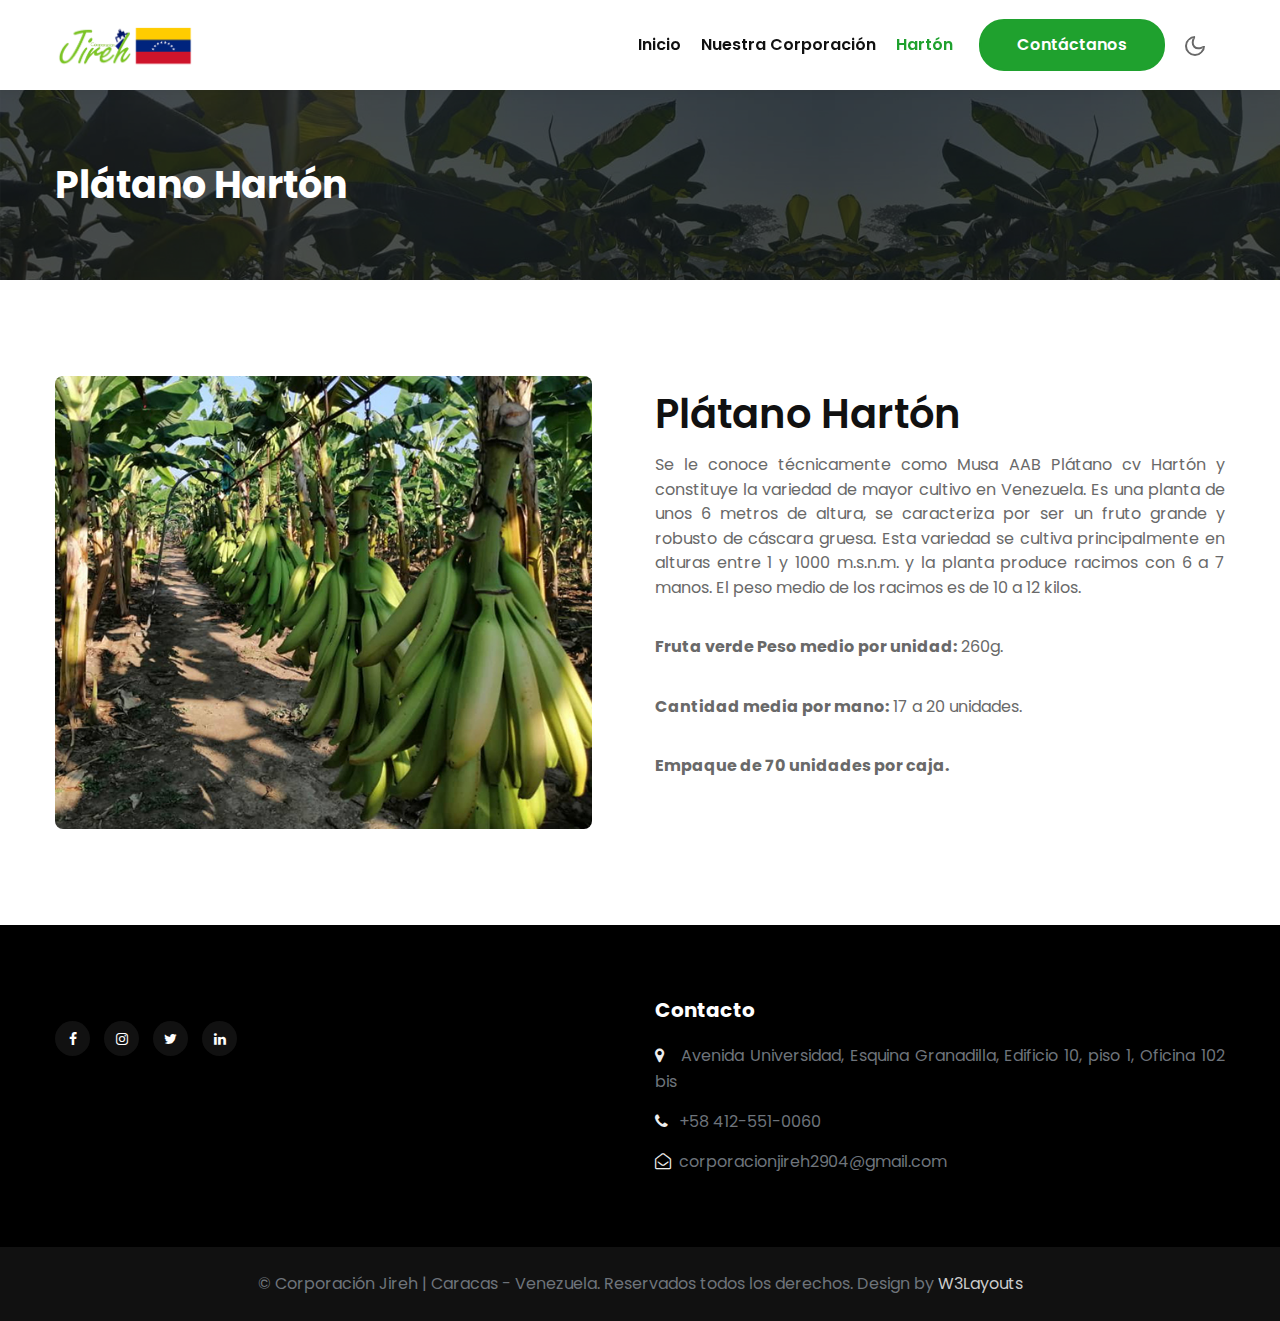
<file: harton.html>
<!--
Author: W3layouts
Author URL: http://w3layouts.com
-->
<!doctype html>
<html lang="es">

<head>
  <!-- Required meta tags -->
  <meta charset="utf-8">
  <meta name="viewport" content="width=device-width, initial-scale=1, shrink-to-fit=no">
  <meta name="Keywords" content="Empresa Venezolana, Comercialización internacional, Plátano, Calidad de exportación, Servicio de primera, Productores de plátanos, Apoyo técnico, Ingenieros Agrónomos, Especialización, Musáceas, Plátano Hartón, Tecnología, Fungicidas, Calidad de fruta, Asesoramiento, Acompañamiento técnico, Aumentar producción">
  <meta name="Description" content="Somos una empresa Venezolana especializada en la comercialización internacional del plátano con calidad de exportación, brindamos un servicio de primera para satisfacer las necesidades de nuestros clientes">
  <link rel="shortcut icon" href="favicon.ico"/>

  <title>Corporación Jireh | Inicio</title>
  <!-- google fonts -->
  <link href="//fonts.googleapis.com/css2?family=Poppins:wght@300;600;700&display=swap" rel="stylesheet">
  <!-- google fonts -->
  <!-- Template CSS -->
  <link rel="stylesheet" href="assets/css/style-starter.css">
  <!-- Template CSS -->
</head>

<body>
  <!--header-->
  <header id="site-header" class="fixed-top">
    <div class="container">
      <nav class="navbar navbar-expand-lg stroke">
        
        <a class="navbar-brand mr-lg-5" href="index.html">
          <img src="assets/images/logo.png" alt="" srcset="">
          </a>
        <!-- if logo is image enable this   
      <a class="navbar-brand" href="#index.html">
          <img src="image-path" alt="Your logo" title="Your logo" style="height:35px;" />
      </a> -->
        <button class="navbar-toggler  collapsed bg-gradient" type="button" data-toggle="collapse"
          data-target="#navbarTogglerDemo02" aria-controls="navbarTogglerDemo02" aria-expanded="false"
          aria-label="Toggle navigation">
          <span class="navbar-toggler-icon fa icon-expand fa-bars"></span>
          <span class="navbar-toggler-icon fa icon-close fa-times"></span>
          </span>
        </button>

        <div class="collapse navbar-collapse" id="navbarTogglerDemo02">
          <ul class="navbar-nav ml-auto">
            <li class="nav-item">
              <a class="nav-link" href="index.html">Inicio</a>
            </li>
            <li class="nav-item">
              <a class="nav-link" href="corporacion.html">Nuestra Corporación</a>
            </li> 

            <li class="nav-item active">
              <a class="nav-link" href="harton.html">Hartón<span class="sr-only">(current)</span></a>
            </li>
            
            <li class="nav-item d-lg-none">
              <a class="nav-link" href="contacto.html">Contáctanos</a>
            </li> 
           </ul>
        </div>
        <div class="d-lg-block d-none">
          <a href="contacto.html" class="btn btn-style btn-secondary ml-lg-3">Contáctanos</a>
        </div>
        <!-- toggle switch for light and dark theme -->
        <div class="mobile-position">
          <nav class="navigation">
            <div class="theme-switch-wrapper">
              <label class="theme-switch" for="checkbox">
                <input type="checkbox" id="checkbox">
                <div class="mode-container">
                  <i class="gg-sun"></i>
                  <i class="gg-moon"></i>
                </div>
              </label>
            </div>
          </nav>
        </div>
        <!-- //toggle switch for light and dark theme -->
      </nav>
    </div>
  </header>
  <!-- //header -->

    <!-- about breadcrumb -->
    <section class="w3l-about-breadcrumb text-left">
      <div class="breadcrumb-bg breadcrumb-bg-about py-sm-5 py-4">
        <div class="container py-2">
          <h2 class="title">Plátano Hartón</h2>
        </div>
      </div>
    </section>
    <!-- //about breadcrumb -->

  <!--/services-->
  <section class="w3l-services1">
    <div id="content-with-photo4-block" class="py-5">
      <div class="container py-md-5">
        <div class="cwp4-two row">
          <div class="cwp4-image col-lg-6 pr-lg-5 mb-lg-0 mb-5">
            <img src="assets/images/ab4.jpg" class="img-fluid" alt="" />
          </div>
          <div class="cwp4-text col-lg-6">
            <h3 class="hny-title">Plátano Hartón</h3>
            <p>Se le conoce técnicamente como Musa AAB Plátano cv Hartón y constituye la variedad de mayor cultivo en Venezuela. Es una planta de unos 6 metros de altura, se caracteriza por ser un fruto grande y robusto de cáscara gruesa. Esta variedad se cultiva principalmente en alturas entre 1 y 1000 m.s.n.m. y la planta produce racimos con 6 a 7 manos. El peso medio de los racimos es de 10  a 12 kilos.
            </p>
            <p><strong>Fruta verde Peso medio por unidad:</strong> 260g.</p>
            <p><strong>Cantidad media por mano:</strong> 17 a 20  unidades.</p>
            <p><strong>Empaque de 70 unidades por caja.</strong></p>
          </div>

        </div>
      </div>
    </div>
  </section>
  <!--//services-->

  <!--/w3l-footer-29-main-->
  <section class="w3l-footer-29-main">
    <div class="footer-29 py-5">
      <div class="container py-lg-4">
        <div class="row footer-top-29">
          <div class="footer-list-29 col-lg-6">
             <div class="main-social-footer-29 mt-4">
              <a href="https://www.facebook.com/profile.php?id=100064269540828" target="_blank" class="facebook"><span class="fa fa-facebook"></span></a>
              <a href="https://www.instagram.com/corporacionjireh2904c.a/?ref=hvper.com" target="_blank" class="instagram"><span class="fa fa-instagram"></span></a>
              <a href="#twitter" target="_blank" class="twitter"><span class="fa fa-twitter"></span></a>
              <a href="#linkedin" target="_blank" class="linkedin"><span class="fa fa-linkedin"></span></a>
            </div>
          </div>

          <div class="col-lg-6 col-md-6 col-sm-8 footer-list-29 footer-1 mt-lg-0 mt-5">
            <h6 class="footer-title-29">Contacto</h6>
            <ul>
              <li>
                <p><span class="fa fa-map-marker"></span> Avenida Universidad, Esquina Granadilla, Edificio 10, piso 1, Oficina 102 bis</p>
              </li>
              <li><a href="tel:+58 4125510060"><span class="fa fa-phone"></span> +58 412-551-0060</a></li>
              <li><a href="mailto:corporacionjireh2904@gmail.com" class="mail"><span class="fa fa-envelope-open-o"></span>
                corporacionjireh2904@gmail.com</a></li>
            </ul>
          </div>

        </div>
      </div>
    </div>
  </section>

  <section class="w3l-footer-29-main w3l-copyright">
    <div class="container">
      <div class="bottom-copies">
        <p class="copy-footer-29 text-center">© <span id="fecha"></span> Corporación Jireh | Caracas - Venezuela. Reservados todos los derechos. Design by <a
            href="https://w3layouts.com/" target="_blank">
            W3Layouts</a></p>
      </div>
    </div>

    <!-- move top -->
    <button onclick="topFunction()" id="movetop" title="Go to top">
      <span class="fa fa-angle-up"></span>
    </button>
    <script>
            // When the user scrolls down 20px from the top of the document, show the button
      window.onscroll = function () {
        scrollFunction()
      };

      function scrollFunction() {
        if (document.body.scrollTop > 20 || document.documentElement.scrollTop > 20) {
          document.getElementById("movetop").style.display = "block";
        } else {
          document.getElementById("movetop").style.display = "none";
        }
      }

      // When the user clicks on the button, scroll to the top of the document
      function topFunction() {
        document.body.scrollTop = 0;
        document.documentElement.scrollTop = 0;
      }
    </script>
    <!-- /move top -->
  </section>
  <!-- //footer-29 block -->
  <!-- disable body scroll which navbar is in active -->
  <script>
    $(function () {
      $('.navbar-toggler').click(function () {
        $('body').toggleClass('noscroll');
      })
    });
  </script>

  <script>
    //fecha footer
    $("#fecha").html(function() {
         var date = new Date();
         return date.getFullYear();
         
        });
  </script>
  <!-- disable body scroll which navbar is in active -->

  <!-- Template JavaScript -->
  <script src="assets/js/jquery-3.3.1.min.js"></script>
  <script src="assets/js/theme-change.js"></script>
  <script src="assets/js/owl.carousel.js"></script>
  <!-- script for banner slider-->
  <script>
    $(document).ready(function () {
      $('.owl-one').owlCarousel({
        loop: true,
        margin: 0,
        nav: false,
        responsiveClass: true,
        autoplay: true,
        autoplayTimeout: 5000,
        autoplaySpeed: 1000,
        autoplayHoverPause: false,
        responsive: {
          0: {
            items: 1,
            nav: false
          },
          480: {
            items: 1,
            nav: false
          },
          667: {
            items: 1,
            nav: true
          },
          1000: {
            items: 1,
            nav: true
          }
        }
      })
    })
  </script>
  <!-- //script -->
  <!-- script for tesimonials carousel slider -->
  <script>
    $(document).ready(function () {
      $("#owl-demo1").owlCarousel({
        loop: true,
        margin: 20,
        nav: false,
        responsiveClass: true,
        responsive: {
          0: {
            items: 1,
            nav: false
          },
          736: {
            items: 2,
            nav: false
          },
          1000: {
            items: 3,
            nav: false,
            loop: true
          }
        }
      })
    })
  </script>
  <!-- //script for tesimonials carousel slider -->
  <!-- stats number counter-->
  <script src="assets/js/jquery.waypoints.min.js"></script>
  <script src="assets/js/jquery.countup.js"></script>
  <script>
    $('.counter').countUp();
  </script>
  <!-- //stats number counter -->
  <!--/MENU-JS-->
  <script>
    $(window).on("scroll", function () {
      var scroll = $(window).scrollTop();

      if (scroll >= 80) {
        $("#site-header").addClass("nav-fixed");
      } else {
        $("#site-header").removeClass("nav-fixed");
      }
    });

    //Main navigation Active Class Add Remove
    $(".navbar-toggler").on("click", function () {
      $("header").toggleClass("active");
    });
    $(document).on("ready", function () {
      if ($(window).width() > 991) {
        $("header").removeClass("active");
      }
      $(window).on("resize", function () {
        if ($(window).width() > 991) {
          $("header").removeClass("active");
        }
      });
    });
  </script>
  <!--//MENU-JS-->

  <script src="assets/js/bootstrap.min.js"></script>

</body>

</html>
</file>
<file: assets/css/style-starter.css>
@charset "UTF-8";

/*--
Author: W3layouts
Author URL: http://w3layouts.com
--*/
/*!
 * Bootstrap v4.4.1 (https://getbootstrap.com/)
 * Copyright 2011-2019 The Bootstrap Authors
 * Copyright 2011-2019 Twitter, Inc.
 * Licensed under MIT (https://github.com/twbs/bootstrap/blob/master/LICENSE)
 */
:root {
  --blue: #007bff;
  --indigo: #6610f2;
  --purple: #6f42c1;
  --pink: #e83e8c;
  --red: #dc3545;
  --orange: #fd7e14;
  --yellow: #ffc107;
  --green: #28a745;
  --teal: #20c997;
  --cyan: #17a2b8;
  --white: #fff;
  --gray: #6c757d;
  --gray-dark: #343a40;
  --primary: #2d470b;
  --secondary: #7dc620;
  --success: #28a745;
  --info: #17a2b8;
  --warning: #ffc107;
  --danger: #dc3545;
  --light: #f8f9fa;
  --dark: #343a40;
  --breakpoint-xs: 0;
  --breakpoint-sm: 576px;
  --breakpoint-md: 768px;
  --breakpoint-lg: 992px;
  --breakpoint-xl: 1200px;
  --font-family-sans-serif: -apple-system, BlinkMacSystemFont, "Segoe UI", Roboto, "Helvetica Neue", Arial, "Noto Sans", sans-serif, "Apple Color Emoji", "Segoe UI Emoji", "Segoe UI Symbol", "Noto Color Emoji";
  --font-family-monospace: SFMono-Regular, Menlo, Monaco, Consolas, "Liberation Mono", "Courier New", monospace;
}


/* Color Theme Swatches in Hex */
.My-Color-Theme-1-hex { color: #2D470B; }
.My-Color-Theme-2-hex { color: #A0D060; }
.My-Color-Theme-3-hex { color: #7DC620; }
.My-Color-Theme-4-hex { color: #374721; }
.My-Color-Theme-5-hex { color: #5E9418; }

/* Color Theme Swatches in RGBA */
.My-Color-Theme-1-rgba { color: rgba(45, 71, 11, 1); }
.My-Color-Theme-2-rgba { color: rgba(160, 208, 96, 1); }
.My-Color-Theme-3-rgba { color: rgba(125, 198, 32, 1); }
.My-Color-Theme-4-rgba { color: rgba(55, 71, 33, 1); }
.My-Color-Theme-5-rgba { color: rgba(94, 148, 24, 1); }

/* Color Theme Swatches in HSLA */
.My-Color-Theme-1-hsla { color: hsla(85, 73, 16, 1); }
.My-Color-Theme-2-hsla { color: hsla(85, 54, 59, 1); }
.My-Color-Theme-3-hsla { color: hsla(86, 72, 45, 1); }
.My-Color-Theme-4-hsla { color: hsla(85, 36, 20, 1); }
.My-Color-Theme-5-hsla { color: hsla(86, 72, 33, 1); }


*,
*::before,
*::after {
  box-sizing: border-box;
}

html {
  font-family: 'Poppins', sans-serif;
  line-height: 1.15;
  -webkit-text-size-adjust: 100%;
  -webkit-tap-highlight-color: rgba(0, 0, 0, 0);
}

article,
aside,
figcaption,
figure,
footer,
header,
hgroup,
main,
nav,
section {
  display: block;
}

body {
  margin: 0;
  font-family: -apple-system, BlinkMacSystemFont, "Segoe UI", Roboto, "Helvetica Neue", Arial, "Noto Sans", sans-serif, "Apple Color Emoji", "Segoe UI Emoji", "Segoe UI Symbol", "Noto Color Emoji";
  font-size: 1rem;
  font-weight: 400;
  line-height: 1.5;
  color: #212529;
  text-align: left;
  background-color: #fff;
}

[tabindex="-1"]:focus:not(:focus-visible) {
  outline: 0 !important;
}

hr {
  box-sizing: content-box;
  height: 0;
  overflow: visible;
}

h1,
h2,
h3,
h4,
h5,
h6 {
  margin-top: 0;
  margin-bottom: 0.5rem;
}

p {
  margin-top: 0;
  margin-bottom: 1rem;
}

abbr[title],
abbr[data-original-title] {
  text-decoration: underline;
  -webkit-text-decoration: underline dotted;
  text-decoration: underline dotted;
  cursor: help;
  border-bottom: 0;
  -webkit-text-decoration-skip-ink: none;
  text-decoration-skip-ink: none;
}

address {
  margin-bottom: 1rem;
  font-style: normal;
  line-height: inherit;
}

ol,
ul,
dl {
  margin-top: 0;
  margin-bottom: 1rem;
}

ol ol,
ul ul,
ol ul,
ul ol {
  margin-bottom: 0;
}

dt {
  font-weight: 700;
}

dd {
  margin-bottom: .5rem;
  margin-left: 0;
}

blockquote {
  margin: 0 0 1rem;
}

b,
strong {
  font-weight: bolder;
}

small {
  font-size: 80%;
}

sub,
sup {
  position: relative;
  font-size: 75%;
  line-height: 0;
  vertical-align: baseline;
}

sub {
  bottom: -.25em;
}

sup {
  top: -.5em;
}

a {
  color: #011627;
  text-decoration: none;
  background-color: transparent;
}

a:hover {
  color: #011627;
  text-decoration: underline;
}

a:not([href]) {
  color: inherit;
  text-decoration: none;
}

a:not([href]):hover {
  color: inherit;
  text-decoration: none;
}

pre,
code,
kbd,
samp {
  font-family: SFMono-Regular, Menlo, Monaco, Consolas, "Liberation Mono", "Courier New", monospace;
  font-size: 1em;
}

pre {
  margin-top: 0;
  margin-bottom: 1rem;
  overflow: auto;
}

figure {
  margin: 0 0 1rem;
}

img {
  vertical-align: middle;
  border-style: none;
}

svg {
  overflow: hidden;
  vertical-align: middle;
}

table {
  border-collapse: collapse;
}

caption {
  padding-top: 0.75rem;
  padding-bottom: 0.75rem;
  color: #6c757d;
  text-align: left;
  caption-side: bottom;
}

th {
  text-align: inherit;
}

label {
  display: inline-block;
  margin-bottom: 0.5rem;
}

button {
  border-radius: 0;
}

button:focus {
  outline: 1px dotted;
  outline: 5px auto -webkit-focus-ring-color;
}

input,
button,
select,
optgroup,
textarea {
  margin: 0;
  font-family: 'Poppins', sans-serif;
  font-size: inherit;
  line-height: inherit;
}

button,
input {
  overflow: visible;
}

button,
select {
  text-transform: none;
}

select {
  word-wrap: normal;
}

button,
[type="button"],
[type="reset"],
[type="submit"] {
  -webkit-appearance: button;
}

button:not(:disabled),
[type="button"]:not(:disabled),
[type="reset"]:not(:disabled),
[type="submit"]:not(:disabled) {
  cursor: pointer;
}

button::-moz-focus-inner,
[type="button"]::-moz-focus-inner,
[type="reset"]::-moz-focus-inner,
[type="submit"]::-moz-focus-inner {
  padding: 0;
  border-style: none;
}

input[type="radio"],
input[type="checkbox"] {
  box-sizing: border-box;
  padding: 0;
}

input[type="date"],
input[type="time"],
input[type="datetime-local"],
input[type="month"] {
  -webkit-appearance: listbox;
}

textarea {
  overflow: auto;
  resize: vertical;
}

fieldset {
  min-width: 0;
  padding: 0;
  margin: 0;
  border: 0;
}

legend {
  display: block;
  width: 100%;
  max-width: 100%;
  padding: 0;
  margin-bottom: .5rem;
  font-size: 1.5rem;
  line-height: inherit;
  color: inherit;
  white-space: normal;
}

@media (max-width: 1200px) {
  legend {
    font-size: calc(1.275rem + 0.3vw);
  }
}

progress {
  vertical-align: baseline;
}

[type="number"]::-webkit-inner-spin-button,
[type="number"]::-webkit-outer-spin-button {
  height: auto;
}

[type="search"] {
  outline-offset: -2px;
  -webkit-appearance: none;
}

[type="search"]::-webkit-search-decoration {
  -webkit-appearance: none;
}

::-webkit-file-upload-button {
  font: inherit;
  -webkit-appearance: button;
}

output {
  display: inline-block;
}

summary {
  display: list-item;
  cursor: pointer;
}

template {
  display: none;
}

[hidden] {
  display: none !important;
}

h1,
h2,
h3,
h4,
h5,
h6,
.h1,
.h2,
.h3,
.h4,
.h5,
.h6 {
  margin-bottom: 0.5rem;
  font-weight: 500;
  line-height: 1.2;
}

h1,
.h1 {
  font-size: 2.5rem;
}

@media (max-width: 1200px) {

  h1,
  .h1 {
    font-size: calc(1.375rem + 1.5vw);
  }
}

h2,
.h2 {
  font-size: 2rem;
}

@media (max-width: 1200px) {

  h2,
  .h2 {
    font-size: calc(1.325rem + 0.9vw);
  }
}

h3,
.h3 {
  font-size: 1.75rem;
}

@media (max-width: 1200px) {

  h3,
  .h3 {
    font-size: calc(1.3rem + 0.6vw);
  }
}

h4,
.h4 {
  font-size: 1.5rem;
}

@media (max-width: 1200px) {

  h4,
  .h4 {
    font-size: calc(1.275rem + 0.3vw);
  }
}

h5,
.h5 {
  font-size: 1.25rem;
}

h6,
.h6 {
  font-size: 1rem;
}

.lead {
  font-size: 1.25rem;
  font-weight: 300;
}

.display-1 {
  font-size: 6rem;
  font-weight: 300;
  line-height: 1.2;
}

@media (max-width: 1200px) {
  .display-1 {
    font-size: calc(1.725rem + 5.7vw);
  }
}

.display-2 {
  font-size: 5.5rem;
  font-weight: 300;
  line-height: 1.2;
}

@media (max-width: 1200px) {
  .display-2 {
    font-size: calc(1.675rem + 5.1vw);
  }
}

.display-3 {
  font-size: 4.5rem;
  font-weight: 300;
  line-height: 1.2;
}

@media (max-width: 1200px) {
  .display-3 {
    font-size: calc(1.575rem + 3.9vw);
  }
}

.display-4 {
  font-size: 3.5rem;
  font-weight: 300;
  line-height: 1.2;
}

@media (max-width: 1200px) {
  .display-4 {
    font-size: calc(1.475rem + 2.7vw);
  }
}

hr {
  margin-top: 1rem;
  margin-bottom: 1rem;
  border: 0;
  border-top: 1px solid rgba(0, 0, 0, 0.1);
}

small,
.small {
  font-size: 80%;
  font-weight: 400;
}

mark,
.mark {
  padding: 0.2em;
  background-color: #fcf8e3;
}

.list-unstyled {
  padding-left: 0;
  list-style: none;
}

.list-inline {
  padding-left: 0;
  list-style: none;
}

.list-inline-item {
  display: inline-block;
}

.list-inline-item:not(:last-child) {
  margin-right: 0.5rem;
}

.initialism {
  font-size: 90%;
  text-transform: uppercase;
}

.blockquote {
  margin-bottom: 1rem;
  font-size: 1.25rem;
}

.blockquote-footer {
  display: block;
  font-size: 80%;
  color: var(--font-color);
  font-weight: 500;
}

.blockquote-footer::before {
  content: "\2014\00A0";
}

.img-fluid {
  max-width: 100%;
  height: auto;
}

.img-thumbnail {
  padding: 0.25rem;
  background-color: #fff;
  border: 1px solid #dee2e6;
  border-radius: 0.25rem;
  max-width: 100%;
  height: auto;
}

.figure {
  display: inline-block;
}

.figure-img {
  margin-bottom: 0.5rem;
  line-height: 1;
}

.figure-caption {
  font-size: 90%;
  color: #6c757d;
}

code {
  font-size: 87.5%;
  color: #e83e8c;
  word-wrap: break-word;
}

a>code {
  color: inherit;
}

kbd {
  padding: 0.2rem 0.4rem;
  font-size: 87.5%;
  color: #fff;
  background-color: #212529;
  border-radius: 0.2rem;
}

kbd kbd {
  padding: 0;
  font-size: 100%;
  font-weight: 700;
}

pre {
  display: block;
  font-size: 87.5%;
  color: #212529;
}

pre code {
  font-size: inherit;
  color: inherit;
  word-break: normal;
}

.pre-scrollable {
  max-height: 340px;
  overflow-y: scroll;
}

.container {
  width: 100%;
  padding-right: 15px;
  padding-left: 15px;
  margin-right: auto;
  margin-left: auto;
}

@media (min-width: 576px) {
  .container {
    max-width: 540px;
  }
}

@media (min-width: 768px) {
  .container {
    max-width: 720px;
  }
}

@media (min-width: 992px) {
  .container {
    max-width: 960px;
  }
}

@media (min-width: 1200px) {
  .container {
    max-width: 1140px;
  }
}

.container-fluid,
.container-sm,
.container-md,
.container-lg,
.container-xl {
  width: 100%;
  padding-right: 15px;
  padding-left: 15px;
  margin-right: auto;
  margin-left: auto;
}

@media (min-width: 576px) {

  .container,
  .container-sm {
    max-width: 540px;
  }
}

@media (min-width: 768px) {

  .container,
  .container-sm,
  .container-md {
    max-width: 720px;
  }
}

@media (min-width: 992px) {

  .container,
  .container-sm,
  .container-md,
  .container-lg {
    max-width: 960px;
  }
}

@media (min-width: 1200px) {

  .container,
  .container-sm,
  .container-md,
  .container-lg,
  .container-xl {
    max-width: 1140px;
  }
}

.row {
  display: flex;
  flex-wrap: wrap;
  margin-right: -15px;
  margin-left: -15px;
}

.no-gutters {
  margin-right: 0;
  margin-left: 0;
}

.no-gutters>.col,
.no-gutters>[class*="col-"] {
  padding-right: 0;
  padding-left: 0;
}

.col-1,
.col-2,
.col-3,
.col-4,
.col-5,
.col-6,
.col-7,
.col-8,
.col-9,
.col-10,
.col-11,
.col-12,
.col,
.col-auto,
.col-sm-1,
.col-sm-2,
.col-sm-3,
.col-sm-4,
.col-sm-5,
.col-sm-6,
.col-sm-7,
.col-sm-8,
.col-sm-9,
.col-sm-10,
.col-sm-11,
.col-sm-12,
.col-sm,
.col-sm-auto,
.col-md-1,
.col-md-2,
.col-md-3,
.col-md-4,
.col-md-5,
.col-md-6,
.col-md-7,
.col-md-8,
.col-md-9,
.col-md-10,
.col-md-11,
.col-md-12,
.col-md,
.col-md-auto,
.col-lg-1,
.col-lg-2,
.col-lg-3,
.col-lg-4,
.col-lg-5,
.col-lg-6,
.col-lg-7,
.col-lg-8,
.col-lg-9,
.col-lg-10,
.col-lg-11,
.col-lg-12,
.col-lg,
.col-lg-auto,
.col-xl-1,
.col-xl-2,
.col-xl-3,
.col-xl-4,
.col-xl-5,
.col-xl-6,
.col-xl-7,
.col-xl-8,
.col-xl-9,
.col-xl-10,
.col-xl-11,
.col-xl-12,
.col-xl,
.col-xl-auto {
  position: relative;
  width: 100%;
  padding-right: 15px;
  padding-left: 15px;
}

.col {
  flex-basis: 0;
  flex-grow: 1;
  max-width: 100%;
}

.row-cols-1>* {
  flex: 0 0 100%;
  max-width: 100%;
}

.row-cols-2>* {
  flex: 0 0 50%;
  max-width: 50%;
}

.row-cols-3>* {
  flex: 0 0 33.33333%;
  max-width: 33.33333%;
}

.row-cols-4>* {
  flex: 0 0 25%;
  max-width: 25%;
}

.row-cols-5>* {
  flex: 0 0 20%;
  max-width: 20%;
}

.row-cols-6>* {
  flex: 0 0 16.66667%;
  max-width: 16.66667%;
}

.col-auto {
  flex: 0 0 auto;
  width: auto;
  max-width: 100%;
}

.col-1 {
  flex: 0 0 8.33333%;
  max-width: 8.33333%;
}

.col-2 {
  flex: 0 0 16.66667%;
  max-width: 16.66667%;
}

.col-3 {
  flex: 0 0 25%;
  max-width: 25%;
}

.col-4 {
  flex: 0 0 33.33333%;
  max-width: 33.33333%;
}

.col-5 {
  flex: 0 0 41.66667%;
  max-width: 41.66667%;
}

.col-6 {
  flex: 0 0 50%;
  max-width: 50%;
}

.col-7 {
  flex: 0 0 58.33333%;
  max-width: 58.33333%;
}

.col-8 {
  flex: 0 0 66.66667%;
  max-width: 66.66667%;
}

.col-9 {
  flex: 0 0 75%;
  max-width: 75%;
}

.col-10 {
  flex: 0 0 83.33333%;
  max-width: 83.33333%;
}

.col-11 {
  flex: 0 0 91.66667%;
  max-width: 91.66667%;
}

.col-12 {
  flex: 0 0 100%;
  max-width: 100%;
}

.order-first {
  order: -1;
}

.order-last {
  order: 13;
}

.order-0 {
  order: 0;
}

.order-1 {
  order: 1;
}

.order-2 {
  order: 2;
}

.order-3 {
  order: 3;
}

.order-4 {
  order: 4;
}

.order-5 {
  order: 5;
}

.order-6 {
  order: 6;
}

.order-7 {
  order: 7;
}

.order-8 {
  order: 8;
}

.order-9 {
  order: 9;
}

.order-10 {
  order: 10;
}

.order-11 {
  order: 11;
}

.order-12 {
  order: 12;
}

.offset-1 {
  margin-left: 8.33333%;
}

.offset-2 {
  margin-left: 16.66667%;
}

.offset-3 {
  margin-left: 25%;
}

.offset-4 {
  margin-left: 33.33333%;
}

.offset-5 {
  margin-left: 41.66667%;
}

.offset-6 {
  margin-left: 50%;
}

.offset-7 {
  margin-left: 58.33333%;
}

.offset-8 {
  margin-left: 66.66667%;
}

.offset-9 {
  margin-left: 75%;
}

.offset-10 {
  margin-left: 83.33333%;
}

.offset-11 {
  margin-left: 91.66667%;
}

@media (min-width: 576px) {
  .col-sm {
    flex-basis: 0;
    flex-grow: 1;
    max-width: 100%;
  }

  .row-cols-sm-1>* {
    flex: 0 0 100%;
    max-width: 100%;
  }

  .row-cols-sm-2>* {
    flex: 0 0 50%;
    max-width: 50%;
  }

  .row-cols-sm-3>* {
    flex: 0 0 33.33333%;
    max-width: 33.33333%;
  }

  .row-cols-sm-4>* {
    flex: 0 0 25%;
    max-width: 25%;
  }

  .row-cols-sm-5>* {
    flex: 0 0 20%;
    max-width: 20%;
  }

  .row-cols-sm-6>* {
    flex: 0 0 16.66667%;
    max-width: 16.66667%;
  }

  .col-sm-auto {
    flex: 0 0 auto;
    width: auto;
    max-width: 100%;
  }

  .col-sm-1 {
    flex: 0 0 8.33333%;
    max-width: 8.33333%;
  }

  .col-sm-2 {
    flex: 0 0 16.66667%;
    max-width: 16.66667%;
  }

  .col-sm-3 {
    flex: 0 0 25%;
    max-width: 25%;
  }

  .col-sm-4 {
    flex: 0 0 33.33333%;
    max-width: 33.33333%;
  }

  .col-sm-5 {
    flex: 0 0 41.66667%;
    max-width: 41.66667%;
  }

  .col-sm-6 {
    flex: 0 0 50%;
    max-width: 50%;
  }

  .col-sm-7 {
    flex: 0 0 58.33333%;
    max-width: 58.33333%;
  }

  .col-sm-8 {
    flex: 0 0 66.66667%;
    max-width: 66.66667%;
  }

  .col-sm-9 {
    flex: 0 0 75%;
    max-width: 75%;
  }

  .col-sm-10 {
    flex: 0 0 83.33333%;
    max-width: 83.33333%;
  }

  .col-sm-11 {
    flex: 0 0 91.66667%;
    max-width: 91.66667%;
  }

  .col-sm-12 {
    flex: 0 0 100%;
    max-width: 100%;
  }

  .order-sm-first {
    order: -1;
  }

  .order-sm-last {
    order: 13;
  }

  .order-sm-0 {
    order: 0;
  }

  .order-sm-1 {
    order: 1;
  }

  .order-sm-2 {
    order: 2;
  }

  .order-sm-3 {
    order: 3;
  }

  .order-sm-4 {
    order: 4;
  }

  .order-sm-5 {
    order: 5;
  }

  .order-sm-6 {
    order: 6;
  }

  .order-sm-7 {
    order: 7;
  }

  .order-sm-8 {
    order: 8;
  }

  .order-sm-9 {
    order: 9;
  }

  .order-sm-10 {
    order: 10;
  }

  .order-sm-11 {
    order: 11;
  }

  .order-sm-12 {
    order: 12;
  }

  .offset-sm-0 {
    margin-left: 0;
  }

  .offset-sm-1 {
    margin-left: 8.33333%;
  }

  .offset-sm-2 {
    margin-left: 16.66667%;
  }

  .offset-sm-3 {
    margin-left: 25%;
  }

  .offset-sm-4 {
    margin-left: 33.33333%;
  }

  .offset-sm-5 {
    margin-left: 41.66667%;
  }

  .offset-sm-6 {
    margin-left: 50%;
  }

  .offset-sm-7 {
    margin-left: 58.33333%;
  }

  .offset-sm-8 {
    margin-left: 66.66667%;
  }

  .offset-sm-9 {
    margin-left: 75%;
  }

  .offset-sm-10 {
    margin-left: 83.33333%;
  }

  .offset-sm-11 {
    margin-left: 91.66667%;
  }
}

@media (min-width: 768px) {
  .col-md {
    flex-basis: 0;
    flex-grow: 1;
    max-width: 100%;
  }

  .row-cols-md-1>* {
    flex: 0 0 100%;
    max-width: 100%;
  }

  .row-cols-md-2>* {
    flex: 0 0 50%;
    max-width: 50%;
  }

  .row-cols-md-3>* {
    flex: 0 0 33.33333%;
    max-width: 33.33333%;
  }

  .row-cols-md-4>* {
    flex: 0 0 25%;
    max-width: 25%;
  }

  .row-cols-md-5>* {
    flex: 0 0 20%;
    max-width: 20%;
  }

  .row-cols-md-6>* {
    flex: 0 0 16.66667%;
    max-width: 16.66667%;
  }

  .col-md-auto {
    flex: 0 0 auto;
    width: auto;
    max-width: 100%;
  }

  .col-md-1 {
    flex: 0 0 8.33333%;
    max-width: 8.33333%;
  }

  .col-md-2 {
    flex: 0 0 16.66667%;
    max-width: 16.66667%;
  }

  .col-md-3 {
    flex: 0 0 25%;
    max-width: 25%;
  }

  .col-md-4 {
    flex: 0 0 33.33333%;
    max-width: 33.33333%;
  }

  .col-md-5 {
    flex: 0 0 41.66667%;
    max-width: 41.66667%;
  }

  .col-md-6 {
    flex: 0 0 50%;
    max-width: 50%;
  }

  .col-md-7 {
    flex: 0 0 58.33333%;
    max-width: 58.33333%;
  }

  .col-md-8 {
    flex: 0 0 66.66667%;
    max-width: 66.66667%;
  }

  .col-md-9 {
    flex: 0 0 75%;
    max-width: 75%;
  }

  .col-md-10 {
    flex: 0 0 83.33333%;
    max-width: 83.33333%;
  }

  .col-md-11 {
    flex: 0 0 91.66667%;
    max-width: 91.66667%;
  }

  .col-md-12 {
    flex: 0 0 100%;
    max-width: 100%;
  }

  .order-md-first {
    order: -1;
  }

  .order-md-last {
    order: 13;
  }

  .order-md-0 {
    order: 0;
  }

  .order-md-1 {
    order: 1;
  }

  .order-md-2 {
    order: 2;
  }

  .order-md-3 {
    order: 3;
  }

  .order-md-4 {
    order: 4;
  }

  .order-md-5 {
    order: 5;
  }

  .order-md-6 {
    order: 6;
  }

  .order-md-7 {
    order: 7;
  }

  .order-md-8 {
    order: 8;
  }

  .order-md-9 {
    order: 9;
  }

  .order-md-10 {
    order: 10;
  }

  .order-md-11 {
    order: 11;
  }

  .order-md-12 {
    order: 12;
  }

  .offset-md-0 {
    margin-left: 0;
  }

  .offset-md-1 {
    margin-left: 8.33333%;
  }

  .offset-md-2 {
    margin-left: 16.66667%;
  }

  .offset-md-3 {
    margin-left: 25%;
  }

  .offset-md-4 {
    margin-left: 33.33333%;
  }

  .offset-md-5 {
    margin-left: 41.66667%;
  }

  .offset-md-6 {
    margin-left: 50%;
  }

  .offset-md-7 {
    margin-left: 58.33333%;
  }

  .offset-md-8 {
    margin-left: 66.66667%;
  }

  .offset-md-9 {
    margin-left: 75%;
  }

  .offset-md-10 {
    margin-left: 83.33333%;
  }

  .offset-md-11 {
    margin-left: 91.66667%;
  }
}

@media (min-width: 992px) {
  .col-lg {
    flex-basis: 0;
    flex-grow: 1;
    max-width: 100%;
  }

  .row-cols-lg-1>* {
    flex: 0 0 100%;
    max-width: 100%;
  }

  .row-cols-lg-2>* {
    flex: 0 0 50%;
    max-width: 50%;
  }

  .row-cols-lg-3>* {
    flex: 0 0 33.33333%;
    max-width: 33.33333%;
  }

  .row-cols-lg-4>* {
    flex: 0 0 25%;
    max-width: 25%;
  }

  .row-cols-lg-5>* {
    flex: 0 0 20%;
    max-width: 20%;
  }

  .row-cols-lg-6>* {
    flex: 0 0 16.66667%;
    max-width: 16.66667%;
  }

  .col-lg-auto {
    flex: 0 0 auto;
    width: auto;
    max-width: 100%;
  }

  .col-lg-1 {
    flex: 0 0 8.33333%;
    max-width: 8.33333%;
  }

  .col-lg-2 {
    flex: 0 0 16.66667%;
    max-width: 16.66667%;
  }

  .col-lg-3 {
    flex: 0 0 25%;
    max-width: 25%;
  }

  .col-lg-4 {
    flex: 0 0 33.33333%;
    max-width: 33.33333%;
  }

  .col-lg-5 {
    flex: 0 0 41.66667%;
    max-width: 41.66667%;
  }

  .col-lg-6 {
    flex: 0 0 50%;
    max-width: 50%;
  }

  .col-lg-7 {
    flex: 0 0 58.33333%;
    max-width: 58.33333%;
  }

  .col-lg-8 {
    flex: 0 0 66.66667%;
    max-width: 66.66667%;
  }

  .col-lg-9 {
    flex: 0 0 75%;
    max-width: 75%;
  }

  .col-lg-10 {
    flex: 0 0 83.33333%;
    max-width: 83.33333%;
  }

  .col-lg-11 {
    flex: 0 0 91.66667%;
    max-width: 91.66667%;
  }

  .col-lg-12 {
    flex: 0 0 100%;
    max-width: 100%;
  }

  .order-lg-first {
    order: -1;
  }

  .order-lg-last {
    order: 13;
  }

  .order-lg-0 {
    order: 0;
  }

  .order-lg-1 {
    order: 1;
  }

  .order-lg-2 {
    order: 2;
  }

  .order-lg-3 {
    order: 3;
  }

  .order-lg-4 {
    order: 4;
  }

  .order-lg-5 {
    order: 5;
  }

  .order-lg-6 {
    order: 6;
  }

  .order-lg-7 {
    order: 7;
  }

  .order-lg-8 {
    order: 8;
  }

  .order-lg-9 {
    order: 9;
  }

  .order-lg-10 {
    order: 10;
  }

  .order-lg-11 {
    order: 11;
  }

  .order-lg-12 {
    order: 12;
  }

  .offset-lg-0 {
    margin-left: 0;
  }

  .offset-lg-1 {
    margin-left: 8.33333%;
  }

  .offset-lg-2 {
    margin-left: 16.66667%;
  }

  .offset-lg-3 {
    margin-left: 25%;
  }

  .offset-lg-4 {
    margin-left: 33.33333%;
  }

  .offset-lg-5 {
    margin-left: 41.66667%;
  }

  .offset-lg-6 {
    margin-left: 50%;
  }

  .offset-lg-7 {
    margin-left: 58.33333%;
  }

  .offset-lg-8 {
    margin-left: 66.66667%;
  }

  .offset-lg-9 {
    margin-left: 75%;
  }

  .offset-lg-10 {
    margin-left: 83.33333%;
  }

  .offset-lg-11 {
    margin-left: 91.66667%;
  }
}

@media (min-width: 1200px) {
  .col-xl {
    flex-basis: 0;
    flex-grow: 1;
    max-width: 100%;
  }

  .row-cols-xl-1>* {
    flex: 0 0 100%;
    max-width: 100%;
  }

  .row-cols-xl-2>* {
    flex: 0 0 50%;
    max-width: 50%;
  }

  .row-cols-xl-3>* {
    flex: 0 0 33.33333%;
    max-width: 33.33333%;
  }

  .row-cols-xl-4>* {
    flex: 0 0 25%;
    max-width: 25%;
  }

  .row-cols-xl-5>* {
    flex: 0 0 20%;
    max-width: 20%;
  }

  .row-cols-xl-6>* {
    flex: 0 0 16.66667%;
    max-width: 16.66667%;
  }

  .col-xl-auto {
    flex: 0 0 auto;
    width: auto;
    max-width: 100%;
  }

  .col-xl-1 {
    flex: 0 0 8.33333%;
    max-width: 8.33333%;
  }

  .col-xl-2 {
    flex: 0 0 16.66667%;
    max-width: 16.66667%;
  }

  .col-xl-3 {
    flex: 0 0 25%;
    max-width: 25%;
  }

  .col-xl-4 {
    flex: 0 0 33.33333%;
    max-width: 33.33333%;
  }

  .col-xl-5 {
    flex: 0 0 41.66667%;
    max-width: 41.66667%;
  }

  .col-xl-6 {
    flex: 0 0 50%;
    max-width: 50%;
  }

  .col-xl-7 {
    flex: 0 0 58.33333%;
    max-width: 58.33333%;
  }

  .col-xl-8 {
    flex: 0 0 66.66667%;
    max-width: 66.66667%;
  }

  .col-xl-9 {
    flex: 0 0 75%;
    max-width: 75%;
  }

  .col-xl-10 {
    flex: 0 0 83.33333%;
    max-width: 83.33333%;
  }

  .col-xl-11 {
    flex: 0 0 91.66667%;
    max-width: 91.66667%;
  }

  .col-xl-12 {
    flex: 0 0 100%;
    max-width: 100%;
  }

  .order-xl-first {
    order: -1;
  }

  .order-xl-last {
    order: 13;
  }

  .order-xl-0 {
    order: 0;
  }

  .order-xl-1 {
    order: 1;
  }

  .order-xl-2 {
    order: 2;
  }

  .order-xl-3 {
    order: 3;
  }

  .order-xl-4 {
    order: 4;
  }

  .order-xl-5 {
    order: 5;
  }

  .order-xl-6 {
    order: 6;
  }

  .order-xl-7 {
    order: 7;
  }

  .order-xl-8 {
    order: 8;
  }

  .order-xl-9 {
    order: 9;
  }

  .order-xl-10 {
    order: 10;
  }

  .order-xl-11 {
    order: 11;
  }

  .order-xl-12 {
    order: 12;
  }

  .offset-xl-0 {
    margin-left: 0;
  }

  .offset-xl-1 {
    margin-left: 8.33333%;
  }

  .offset-xl-2 {
    margin-left: 16.66667%;
  }

  .offset-xl-3 {
    margin-left: 25%;
  }

  .offset-xl-4 {
    margin-left: 33.33333%;
  }

  .offset-xl-5 {
    margin-left: 41.66667%;
  }

  .offset-xl-6 {
    margin-left: 50%;
  }

  .offset-xl-7 {
    margin-left: 58.33333%;
  }

  .offset-xl-8 {
    margin-left: 66.66667%;
  }

  .offset-xl-9 {
    margin-left: 75%;
  }

  .offset-xl-10 {
    margin-left: 83.33333%;
  }

  .offset-xl-11 {
    margin-left: 91.66667%;
  }
}

.table {
  width: 100%;
  margin-bottom: 1rem;
  color: #212529;
}

.table th,
.table td {
  padding: 0.75rem;
  vertical-align: top;
  border-top: 1px solid #dee2e6;
}

.table thead th {
  vertical-align: bottom;
  border-bottom: 2px solid #dee2e6;
}

.table tbody+tbody {
  border-top: 2px solid #dee2e6;
}

.table-sm th,
.table-sm td {
  padding: 0.3rem;
}

.table-bordered {
  border: 1px solid #dee2e6;
}

.table-bordered th,
.table-bordered td {
  border: 1px solid #dee2e6;
}

.table-bordered thead th,
.table-bordered thead td {
  border-bottom-width: 2px;
}

.table-borderless th,
.table-borderless td,
.table-borderless thead th,
.table-borderless tbody+tbody {
  border: 0;
}

.table-striped tbody tr:nth-of-type(odd) {
  background-color: rgba(0, 0, 0, 0.05);
}

.table-hover tbody tr:hover {
  color: #212529;
  background-color: rgba(0, 0, 0, 0.075);
}

.table-primary,
.table-primary>th,
.table-primary>td {
  background-color: #dfcaf8;
}

.table-primary th,
.table-primary td,
.table-primary thead th,
.table-primary tbody+tbody {
  border-color: #c49df3;
}

.table-hover .table-primary:hover {
  background-color: #d1b3f5;
}

.table-hover .table-primary:hover>td,
.table-hover .table-primary:hover>th {
  background-color: #d1b3f5;
}

.table-secondary,
.table-secondary>th,
.table-secondary>td {
  background-color: #c3c8d4;
}

.table-secondary th,
.table-secondary td,
.table-secondary thead th,
.table-secondary tbody+tbody {
  border-color: #8f9aaf;
}

.table-hover .table-secondary:hover {
  background-color: #b4bac9;
}

.table-hover .table-secondary:hover>td,
.table-hover .table-secondary:hover>th {
  background-color: #b4bac9;
}

.table-success,
.table-success>th,
.table-success>td {
  background-color: #c3e6cb;
}

.table-success th,
.table-success td,
.table-success thead th,
.table-success tbody+tbody {
  border-color: #8fd19e;
}

.table-hover .table-success:hover {
  background-color: #b1dfbb;
}

.table-hover .table-success:hover>td,
.table-hover .table-success:hover>th {
  background-color: #b1dfbb;
}

.table-info,
.table-info>th,
.table-info>td {
  background-color: #bee5eb;
}

.table-info th,
.table-info td,
.table-info thead th,
.table-info tbody+tbody {
  border-color: #86cfda;
}

.table-hover .table-info:hover {
  background-color: #abdde5;
}

.table-hover .table-info:hover>td,
.table-hover .table-info:hover>th {
  background-color: #abdde5;
}

.table-warning,
.table-warning>th,
.table-warning>td {
  background-color: #ffeeba;
}

.table-warning th,
.table-warning td,
.table-warning thead th,
.table-warning tbody+tbody {
  border-color: #ffdf7e;
}

.table-hover .table-warning:hover {
  background-color: #ffe8a1;
}

.table-hover .table-warning:hover>td,
.table-hover .table-warning:hover>th {
  background-color: #ffe8a1;
}

.table-danger,
.table-danger>th,
.table-danger>td {
  background-color: #f5c6cb;
}

.table-danger th,
.table-danger td,
.table-danger thead th,
.table-danger tbody+tbody {
  border-color: #ed969e;
}

.table-hover .table-danger:hover {
  background-color: #f1b0b7;
}

.table-hover .table-danger:hover>td,
.table-hover .table-danger:hover>th {
  background-color: #f1b0b7;
}

.table-light,
.table-light>th,
.table-light>td {
  background-color: #fdfdfe;
}

.table-light th,
.table-light td,
.table-light thead th,
.table-light tbody+tbody {
  border-color: #fbfcfc;
}

.table-hover .table-light:hover {
  background-color: #ececf6;
}

.table-hover .table-light:hover>td,
.table-hover .table-light:hover>th {
  background-color: #ececf6;
}

.table-dark,
.table-dark>th,
.table-dark>td {
  background-color: #c6c8ca;
}

.table-dark th,
.table-dark td,
.table-dark thead th,
.table-dark tbody+tbody {
  border-color: #95999c;
}

.table-hover .table-dark:hover {
  background-color: #b9bbbe;
}

.table-hover .table-dark:hover>td,
.table-hover .table-dark:hover>th {
  background-color: #b9bbbe;
}

.table-active,
.table-active>th,
.table-active>td {
  background-color: rgba(0, 0, 0, 0.075);
}

.table-hover .table-active:hover {
  background-color: rgba(0, 0, 0, 0.075);
}

.table-hover .table-active:hover>td,
.table-hover .table-active:hover>th {
  background-color: rgba(0, 0, 0, 0.075);
}

.table .thead-dark th {
  color: #fff;
  background-color: #343a40;
  border-color: #454d55;
}

.table .thead-light th {
  color: #495057;
  background-color: #e9ecef;
  border-color: #dee2e6;
}

.table-dark {
  color: #fff;
  background-color: #343a40;
}

.table-dark th,
.table-dark td,
.table-dark thead th {
  border-color: #454d55;
}

.table-dark.table-bordered {
  border: 0;
}

.table-dark.table-striped tbody tr:nth-of-type(odd) {
  background-color: rgba(255, 255, 255, 0.05);
}

.table-dark.table-hover tbody tr:hover {
  color: #fff;
  background-color: rgba(255, 255, 255, 0.075);
}

@media (max-width: 575.98px) {
  .table-responsive-sm {
    display: block;
    width: 100%;
    overflow-x: auto;
    -webkit-overflow-scrolling: touch;
  }

  .table-responsive-sm>.table-bordered {
    border: 0;
  }
}

@media (max-width: 767.98px) {
  .table-responsive-md {
    display: block;
    width: 100%;
    overflow-x: auto;
    -webkit-overflow-scrolling: touch;
  }

  .table-responsive-md>.table-bordered {
    border: 0;
  }
}

@media (max-width: 991.98px) {
  .table-responsive-lg {
    display: block;
    width: 100%;
    overflow-x: auto;
    -webkit-overflow-scrolling: touch;
  }

  .table-responsive-lg>.table-bordered {
    border: 0;
  }
}

@media (max-width: 1199.98px) {
  .table-responsive-xl {
    display: block;
    width: 100%;
    overflow-x: auto;
    -webkit-overflow-scrolling: touch;
  }

  .table-responsive-xl>.table-bordered {
    border: 0;
  }
}

.table-responsive {
  display: block;
  width: 100%;
  overflow-x: auto;
  -webkit-overflow-scrolling: touch;
}

.table-responsive>.table-bordered {
  border: 0;
}

.form-control {
  display: block;
  width: 100%;
  height: calc(1.5em + 0.75rem + 2px);
  padding: 0.375rem 0.75rem;
  font-size: 1rem;
  font-weight: 400;
  line-height: 1.5;
  color: #495057;
  background-color: #fff;
  background-clip: padding-box;
  border: 1px solid #ced4da;
  border-radius: 0.25rem;
  transition: border-color 0.15s ease-in-out, box-shadow 0.15s ease-in-out;
}

@media (prefers-reduced-motion: reduce) {
  .form-control {
    transition: none;
  }
}

.form-control::-ms-expand {
  background-color: transparent;
  border: 0;
}

.form-control:-moz-focusring {
  color: transparent;
  text-shadow: 0 0 0 #495057;
}

.form-control:focus {
  color: #495057;
  background-color: transparent;
  border-color: #d2b4f5;
  outline: 0;
  box-shadow: 0 0 0 0.2rem rgba(142, 67, 231, 0.25);
}

.form-control::-webkit-input-placeholder {
  color: #6c757d;
  opacity: 1;
}

.form-control::-moz-placeholder {
  color: #6c757d;
  opacity: 1;
}

.form-control:-ms-input-placeholder {
  color: #6c757d;
  opacity: 1;
}

.form-control::-ms-input-placeholder {
  color: #6c757d;
  opacity: 1;
}

.form-control::placeholder {
  color: #6c757d;
  opacity: 1;
}

.form-control:disabled,
.form-control[readonly] {
  background-color: #e9ecef;
  opacity: 1;
}

select.form-control:focus::-ms-value {
  color: #495057;
  background-color: #fff;
}

.form-control-file,
.form-control-range {
  display: block;
  width: 100%;
}

.col-form-label {
  padding-top: calc(0.375rem + 1px);
  padding-bottom: calc(0.375rem + 1px);
  margin-bottom: 0;
  font-size: inherit;
  line-height: 1.5;
}

.col-form-label-lg {
  padding-top: calc(0.5rem + 1px);
  padding-bottom: calc(0.5rem + 1px);
  font-size: 1.25rem;
  line-height: 1.5;
}

.col-form-label-sm {
  padding-top: calc(0.25rem + 1px);
  padding-bottom: calc(0.25rem + 1px);
  font-size: 0.875rem;
  line-height: 1.5;
}

.form-control-plaintext {
  display: block;
  width: 100%;
  padding: 0.375rem 0;
  margin-bottom: 0;
  font-size: 1rem;
  line-height: 1.5;
  color: #212529;
  background-color: transparent;
  border: solid transparent;
  border-width: 1px 0;
}

.form-control-plaintext.form-control-sm,
.form-control-plaintext.form-control-lg {
  padding-right: 0;
  padding-left: 0;
}

.form-control-sm {
  height: calc(1.5em + 0.5rem + 2px);
  padding: 0.25rem 0.5rem;
  font-size: 0.875rem;
  line-height: 1.5;
  border-radius: 0.2rem;
}

.form-control-lg {
  height: calc(1.5em + 1rem + 2px);
  padding: 0.5rem 1rem;
  font-size: 1.25rem;
  line-height: 1.5;
  border-radius: 0.3rem;
}

select.form-control[size],
select.form-control[multiple] {
  height: auto;
}

textarea.form-control {
  height: auto;
}

.form-group {
  margin-bottom: 1rem;
}

.form-text {
  display: block;
  margin-top: 0.25rem;
}

.form-row {
  display: flex;
  flex-wrap: wrap;
  margin-right: -5px;
  margin-left: -5px;
}

.form-row>.col,
.form-row>[class*="col-"] {
  padding-right: 5px;
  padding-left: 5px;
}

.form-check {
  position: relative;
  display: block;
  padding-left: 1.25rem;
}

.form-check-input {
  position: absolute;
  margin-top: 0.3rem;
  margin-left: -1.25rem;
}

.form-check-input[disabled]~.form-check-label,
.form-check-input:disabled~.form-check-label {
  color: #6c757d;
}

.form-check-label {
  margin-bottom: 0;
}

.form-check-inline {
  display: inline-flex;
  align-items: center;
  padding-left: 0;
  margin-right: 0.75rem;
}

.form-check-inline .form-check-input {
  position: static;
  margin-top: 0;
  margin-right: 0.3125rem;
  margin-left: 0;
}

.valid-feedback {
  display: none;
  width: 100%;
  margin-top: 0.25rem;
  font-size: 80%;
  color: #28a745;
}

.valid-tooltip {
  position: absolute;
  top: 100%;
  z-index: 5;
  display: none;
  max-width: 100%;
  padding: 0.25rem 0.5rem;
  margin-top: .1rem;
  font-size: 0.875rem;
  line-height: 1.5;
  color: #fff;
  background-color: rgba(40, 167, 69, 0.9);
  border-radius: 0.25rem;
}

.was-validated :valid~.valid-feedback,
.was-validated :valid~.valid-tooltip,
.is-valid~.valid-feedback,
.is-valid~.valid-tooltip {
  display: block;
}

.was-validated .form-control:valid,
.form-control.is-valid {
  border-color: #28a745;
  padding-right: calc(1.5em + 0.75rem);
  background-image: url("data:image/svg+xml,%3csvg xmlns='http://www.w3.org/2000/svg' width='8' height='8' viewBox='0 0 8 8'%3e%3cpath fill='%2328a745' d='M2.3 6.73L.6 4.53c-.4-1.04.46-1.4 1.1-.8l1.1 1.4 3.4-3.8c.6-.63 1.6-.27 1.2.7l-4 4.6c-.43.5-.8.4-1.1.1z'/%3e%3c/svg%3e");
  background-repeat: no-repeat;
  background-position: right calc(0.375em + 0.1875rem) center;
  background-size: calc(0.75em + 0.375rem) calc(0.75em + 0.375rem);
}

.was-validated .form-control:valid:focus,
.form-control.is-valid:focus {
  border-color: #28a745;
  box-shadow: 0 0 0 0.2rem rgba(40, 167, 69, 0.25);
}

.was-validated textarea.form-control:valid,
textarea.form-control.is-valid {
  padding-right: calc(1.5em + 0.75rem);
  background-position: top calc(0.375em + 0.1875rem) right calc(0.375em + 0.1875rem);
}

.was-validated .custom-select:valid,
.custom-select.is-valid {
  border-color: #28a745;
  padding-right: calc(0.75em + 2.3125rem);
  background: url("data:image/svg+xml,%3csvg xmlns='http://www.w3.org/2000/svg' width='4' height='5' viewBox='0 0 4 5'%3e%3cpath fill='%23343a40' d='M2 0L0 2h4zm0 5L0 3h4z'/%3e%3c/svg%3e") no-repeat right 0.75rem center/8px 10px, url("data:image/svg+xml,%3csvg xmlns='http://www.w3.org/2000/svg' width='8' height='8' viewBox='0 0 8 8'%3e%3cpath fill='%2328a745' d='M2.3 6.73L.6 4.53c-.4-1.04.46-1.4 1.1-.8l1.1 1.4 3.4-3.8c.6-.63 1.6-.27 1.2.7l-4 4.6c-.43.5-.8.4-1.1.1z'/%3e%3c/svg%3e") #fff no-repeat center right 1.75rem/calc(0.75em + 0.375rem) calc(0.75em + 0.375rem);
}

.was-validated .custom-select:valid:focus,
.custom-select.is-valid:focus {
  border-color: #28a745;
  box-shadow: 0 0 0 0.2rem rgba(40, 167, 69, 0.25);
}

.was-validated .form-check-input:valid~.form-check-label,
.form-check-input.is-valid~.form-check-label {
  color: #28a745;
}

.was-validated .form-check-input:valid~.valid-feedback,
.was-validated .form-check-input:valid~.valid-tooltip,
.form-check-input.is-valid~.valid-feedback,
.form-check-input.is-valid~.valid-tooltip {
  display: block;
}

.was-validated .custom-control-input:valid~.custom-control-label,
.custom-control-input.is-valid~.custom-control-label {
  color: #28a745;
}

.was-validated .custom-control-input:valid~.custom-control-label::before,
.custom-control-input.is-valid~.custom-control-label::before {
  border-color: #28a745;
}

.was-validated .custom-control-input:valid:checked~.custom-control-label::before,
.custom-control-input.is-valid:checked~.custom-control-label::before {
  border-color: #34ce57;
  background-color: #34ce57;
}

.was-validated .custom-control-input:valid:focus~.custom-control-label::before,
.custom-control-input.is-valid:focus~.custom-control-label::before {
  box-shadow: 0 0 0 0.2rem rgba(40, 167, 69, 0.25);
}

.was-validated .custom-control-input:valid:focus:not(:checked)~.custom-control-label::before,
.custom-control-input.is-valid:focus:not(:checked)~.custom-control-label::before {
  border-color: #28a745;
}

.was-validated .custom-file-input:valid~.custom-file-label,
.custom-file-input.is-valid~.custom-file-label {
  border-color: #28a745;
}

.was-validated .custom-file-input:valid:focus~.custom-file-label,
.custom-file-input.is-valid:focus~.custom-file-label {
  border-color: #28a745;
  box-shadow: 0 0 0 0.2rem rgba(40, 167, 69, 0.25);
}

.invalid-feedback {
  display: none;
  width: 100%;
  margin-top: 0.25rem;
  font-size: 80%;
  color: #dc3545;
}

.invalid-tooltip {
  position: absolute;
  top: 100%;
  z-index: 5;
  display: none;
  max-width: 100%;
  padding: 0.25rem 0.5rem;
  margin-top: .1rem;
  font-size: 0.875rem;
  line-height: 1.5;
  color: #fff;
  background-color: rgba(220, 53, 69, 0.9);
  border-radius: 0.25rem;
}

.was-validated :invalid~.invalid-feedback,
.was-validated :invalid~.invalid-tooltip,
.is-invalid~.invalid-feedback,
.is-invalid~.invalid-tooltip {
  display: block;
}

.was-validated .form-control:invalid,
.form-control.is-invalid {
  border-color: #dc3545;
  padding-right: calc(1.5em + 0.75rem);
  background-image: url("data:image/svg+xml,%3csvg xmlns='http://www.w3.org/2000/svg' width='12' height='12' fill='none' stroke='%23dc3545' viewBox='0 0 12 12'%3e%3ccircle cx='6' cy='6' r='4.5'/%3e%3cpath stroke-linejoin='round' d='M5.8 3.6h.4L6 6.5z'/%3e%3ccircle cx='6' cy='8.2' r='.6' fill='%23dc3545' stroke='none'/%3e%3c/svg%3e");
  background-repeat: no-repeat;
  background-position: right calc(0.375em + 0.1875rem) center;
  background-size: calc(0.75em + 0.375rem) calc(0.75em + 0.375rem);
}

.was-validated .form-control:invalid:focus,
.form-control.is-invalid:focus {
  border-color: #dc3545;
  box-shadow: 0 0 0 0.2rem rgba(220, 53, 69, 0.25);
}

.was-validated textarea.form-control:invalid,
textarea.form-control.is-invalid {
  padding-right: calc(1.5em + 0.75rem);
  background-position: top calc(0.375em + 0.1875rem) right calc(0.375em + 0.1875rem);
}

.was-validated .custom-select:invalid,
.custom-select.is-invalid {
  border-color: #dc3545;
  padding-right: calc(0.75em + 2.3125rem);
  background: url("data:image/svg+xml,%3csvg xmlns='http://www.w3.org/2000/svg' width='4' height='5' viewBox='0 0 4 5'%3e%3cpath fill='%23343a40' d='M2 0L0 2h4zm0 5L0 3h4z'/%3e%3c/svg%3e") no-repeat right 0.75rem center/8px 10px, url("data:image/svg+xml,%3csvg xmlns='http://www.w3.org/2000/svg' width='12' height='12' fill='none' stroke='%23dc3545' viewBox='0 0 12 12'%3e%3ccircle cx='6' cy='6' r='4.5'/%3e%3cpath stroke-linejoin='round' d='M5.8 3.6h.4L6 6.5z'/%3e%3ccircle cx='6' cy='8.2' r='.6' fill='%23dc3545' stroke='none'/%3e%3c/svg%3e") #fff no-repeat center right 1.75rem/calc(0.75em + 0.375rem) calc(0.75em + 0.375rem);
}

.was-validated .custom-select:invalid:focus,
.custom-select.is-invalid:focus {
  border-color: #dc3545;
  box-shadow: 0 0 0 0.2rem rgba(220, 53, 69, 0.25);
}

.was-validated .form-check-input:invalid~.form-check-label,
.form-check-input.is-invalid~.form-check-label {
  color: #dc3545;
}

.was-validated .form-check-input:invalid~.invalid-feedback,
.was-validated .form-check-input:invalid~.invalid-tooltip,
.form-check-input.is-invalid~.invalid-feedback,
.form-check-input.is-invalid~.invalid-tooltip {
  display: block;
}

.was-validated .custom-control-input:invalid~.custom-control-label,
.custom-control-input.is-invalid~.custom-control-label {
  color: #dc3545;
}

.was-validated .custom-control-input:invalid~.custom-control-label::before,
.custom-control-input.is-invalid~.custom-control-label::before {
  border-color: #dc3545;
}

.was-validated .custom-control-input:invalid:checked~.custom-control-label::before,
.custom-control-input.is-invalid:checked~.custom-control-label::before {
  border-color: #e4606d;
  background-color: #e4606d;
}

.was-validated .custom-control-input:invalid:focus~.custom-control-label::before,
.custom-control-input.is-invalid:focus~.custom-control-label::before {
  box-shadow: 0 0 0 0.2rem rgba(220, 53, 69, 0.25);
}

.was-validated .custom-control-input:invalid:focus:not(:checked)~.custom-control-label::before,
.custom-control-input.is-invalid:focus:not(:checked)~.custom-control-label::before {
  border-color: #dc3545;
}

.was-validated .custom-file-input:invalid~.custom-file-label,
.custom-file-input.is-invalid~.custom-file-label {
  border-color: #dc3545;
}

.was-validated .custom-file-input:invalid:focus~.custom-file-label,
.custom-file-input.is-invalid:focus~.custom-file-label {
  border-color: #dc3545;
  box-shadow: 0 0 0 0.2rem rgba(220, 53, 69, 0.25);
}

.form-inline {
  display: flex;
  flex-flow: row wrap;
  align-items: center;
}

.form-inline .form-check {
  width: 100%;
}

@media (min-width: 576px) {
  .form-inline label {
    display: flex;
    align-items: center;
    justify-content: center;
    margin-bottom: 0;
  }

  .form-inline .form-group {
    display: flex;
    flex: 0 0 auto;
    flex-flow: row wrap;
    align-items: center;
    margin-bottom: 0;
  }

  .form-inline .form-control {
    display: inline-block;
    width: auto;
    vertical-align: middle;
  }

  .form-inline .form-control-plaintext {
    display: inline-block;
  }

  .form-inline .input-group,
  .form-inline .custom-select {
    width: auto;
  }

  .form-inline .form-check {
    display: flex;
    align-items: center;
    justify-content: center;
    width: auto;
    padding-left: 0;
  }

  .form-inline .form-check-input {
    position: relative;
    flex-shrink: 0;
    margin-top: 0;
    margin-right: 0.25rem;
    margin-left: 0;
  }

  .form-inline .custom-control {
    align-items: center;
    justify-content: center;
  }

  .form-inline .custom-control-label {
    margin-bottom: 0;
  }
}

.btn {
  display: inline-block;
  font-weight: 400;
  color: #212529;
  text-align: center;
  vertical-align: middle;
  cursor: pointer;
  -webkit-user-select: none;
  -moz-user-select: none;
  -ms-user-select: none;
  user-select: none;
  background-color: transparent;
  border: 1px solid transparent;
  padding: 0.375rem 0.75rem;
  font-size: 1rem;
  line-height: 1.5;
  border-radius: 0.25rem;
  transition: color 0.15s ease-in-out, background-color 0.15s ease-in-out, border-color 0.15s ease-in-out, box-shadow 0.15s ease-in-out;
}

@media (prefers-reduced-motion: reduce) {
  .btn {
    transition: none;
  }
}

.btn:hover {
  text-decoration: none;
}

.btn:focus,
.btn.focus {
  outline: 0;
  box-shadow: 0 0 0 0.2rem rgba(142, 67, 231, 0.25);
}

.btn.disabled,
.btn:disabled {
  opacity: 0.65;
}

a.btn.disabled,
fieldset:disabled a.btn {
  pointer-events: none;
}

.btn-primary {
  color: #fff;
  background-color: var(--primary-color);
  border-color: var(--primary-color);
}

.btn-primary:hover {
  color: #fff;
  background-color: var(--secondary-color);
  border-color: var(--secondary-color);
}

.btn-primary:focus,
.btn-primary.focus {
  color: #fff;
  background-color: var(--secondary-color);
  border-color: var(--secondary-color);
  box-shadow: 0 0 0 0.2rem rgba(30, 126, 52, 0.38);
}

.btn-primary.disabled,
.btn-primary:disabled {
  color: #fff;
  background-color: var(--secondary-color);
  border-color: var(--secondary-color);
}

.btn-primary:not(:disabled):not(.disabled):active,
.btn-primary:not(:disabled):not(.disabled).active,
.show>.btn-primary.dropdown-toggle {
  color: #fff;
  background-color: var(--secondary-color);
  border-color: var(--secondary-color);
}

.btn-primary:not(:disabled):not(.disabled):active:focus,
.btn-primary:not(:disabled):not(.disabled).active:focus,
.show>.btn-primary.dropdown-toggle:focus {
  box-shadow: 0 0 0 0.2rem rgba(30, 126, 52, 0.38);
}

.btn-secondary {
  color: #fff;
  background-color: #1fa12e;
  border-color: #1fa12e;
}

.btn-secondary:hover {
  color: #fff;
  background-color: var(--primary-color);
  border-color: var(--primary-color);
}

.btn-secondary:focus,
.btn-secondary.focus {
  color: #fff;
  background-color: var(--secondary-color);
  border-color: var(--secondary-color);
  box-shadow: 0 0 0 0.2rem rgba(51, 64, 69, 0.61);
}

.btn-secondary.disabled,
.btn-secondary:disabled {
  color: #fff;
  background-color: #1fa12e;
  border-color: #1fa12e;
}

.btn-secondary:not(:disabled):not(.disabled):active,
.btn-secondary:not(:disabled):not(.disabled).active,
.show>.btn-secondary.dropdown-toggle {
  color: #fff;
  background-color: #F41F0B;
  border-color: #F41F0B;
}

.btn-secondary:not(:disabled):not(.disabled):active:focus,
.btn-secondary:not(:disabled):not(.disabled).active:focus,
.show>.btn-secondary.dropdown-toggle:focus {
  box-shadow: 0 0 0 0.2rem rgba(71, 89, 125, 0.5);
}

.btn-success {
  color: #fff;
  background-color: #28a745;
  border-color: #28a745;
}

.btn-success:hover {
  color: #fff;
  background-color: #218838;
  border-color: #1e7e34;
}

.btn-success:focus,
.btn-success.focus {
  color: #fff;
  background-color: #218838;
  border-color: #1e7e34;
  box-shadow: 0 0 0 0.2rem rgba(72, 180, 97, 0.5);
}

.btn-success.disabled,
.btn-success:disabled {
  color: #fff;
  background-color: #28a745;
  border-color: #28a745;
}

.btn-success:not(:disabled):not(.disabled):active,
.btn-success:not(:disabled):not(.disabled).active,
.show>.btn-success.dropdown-toggle {
  color: #fff;
  background-color: #1e7e34;
  border-color: #1c7430;
}

.btn-success:not(:disabled):not(.disabled):active:focus,
.btn-success:not(:disabled):not(.disabled).active:focus,
.show>.btn-success.dropdown-toggle:focus {
  box-shadow: 0 0 0 0.2rem rgba(72, 180, 97, 0.5);
}

.btn-info {
  color: #fff;
  background-color: #17a2b8;
  border-color: #17a2b8;
}

.btn-info:hover {
  color: #fff;
  background-color: #138496;
  border-color: #117a8b;
}

.btn-info:focus,
.btn-info.focus {
  color: #fff;
  background-color: #138496;
  border-color: #117a8b;
  box-shadow: 0 0 0 0.2rem rgba(58, 176, 195, 0.5);
}

.btn-info.disabled,
.btn-info:disabled {
  color: #fff;
  background-color: #17a2b8;
  border-color: #17a2b8;
}

.btn-info:not(:disabled):not(.disabled):active,
.btn-info:not(:disabled):not(.disabled).active,
.show>.btn-info.dropdown-toggle {
  color: #fff;
  background-color: #117a8b;
  border-color: #10707f;
}

.btn-info:not(:disabled):not(.disabled):active:focus,
.btn-info:not(:disabled):not(.disabled).active:focus,
.show>.btn-info.dropdown-toggle:focus {
  box-shadow: 0 0 0 0.2rem rgba(58, 176, 195, 0.5);
}

.btn-warning {
  color: #212529;
  background-color: #ffc107;
  border-color: #ffc107;
}

.btn-warning:hover {
  color: #212529;
  background-color: #e0a800;
  border-color: #d39e00;
}

.btn-warning:focus,
.btn-warning.focus {
  color: #212529;
  background-color: #e0a800;
  border-color: #d39e00;
  box-shadow: 0 0 0 0.2rem rgba(222, 170, 12, 0.5);
}

.btn-warning.disabled,
.btn-warning:disabled {
  color: #212529;
  background-color: #ffc107;
  border-color: #ffc107;
}

.btn-warning:not(:disabled):not(.disabled):active,
.btn-warning:not(:disabled):not(.disabled).active,
.show>.btn-warning.dropdown-toggle {
  color: #212529;
  background-color: #d39e00;
  border-color: #c69500;
}

.btn-warning:not(:disabled):not(.disabled):active:focus,
.btn-warning:not(:disabled):not(.disabled).active:focus,
.show>.btn-warning.dropdown-toggle:focus {
  box-shadow: 0 0 0 0.2rem rgba(222, 170, 12, 0.5);
}

.btn-danger {
  color: #fff;
  background-color: #dc3545;
  border-color: #dc3545;
}

.btn-danger:hover {
  color: #fff;
  background-color: #c82333;
  border-color: #bd2130;
}

.btn-danger:focus,
.btn-danger.focus {
  color: #fff;
  background-color: #c82333;
  border-color: #bd2130;
  box-shadow: 0 0 0 0.2rem rgba(225, 83, 97, 0.5);
}

.btn-danger.disabled,
.btn-danger:disabled {
  color: #fff;
  background-color: #dc3545;
  border-color: #dc3545;
}

.btn-danger:not(:disabled):not(.disabled):active,
.btn-danger:not(:disabled):not(.disabled).active,
.show>.btn-danger.dropdown-toggle {
  color: #fff;
  background-color: #bd2130;
  border-color: #b21f2d;
}

.btn-danger:not(:disabled):not(.disabled):active:focus,
.btn-danger:not(:disabled):not(.disabled).active:focus,
.show>.btn-danger.dropdown-toggle:focus {
  box-shadow: 0 0 0 0.2rem rgba(225, 83, 97, 0.5);
}

.btn-light {
  color: #212529;
  background-color: #f8f9fa;
  border-color: #f8f9fa;
}

.btn-light:hover {
  color: #212529;
  background-color: #e2e6ea;
  border-color: #dae0e5;
}

.btn-light:focus,
.btn-light.focus {
  color: #212529;
  background-color: #e2e6ea;
  border-color: #dae0e5;
  box-shadow: 0 0 0 0.2rem rgba(216, 217, 219, 0.5);
}

.btn-light.disabled,
.btn-light:disabled {
  color: #212529;
  background-color: #f8f9fa;
  border-color: #f8f9fa;
}

.btn-light:not(:disabled):not(.disabled):active,
.btn-light:not(:disabled):not(.disabled).active,
.show>.btn-light.dropdown-toggle {
  color: #212529;
  background-color: #dae0e5;
  border-color: #d3d9df;
}

.btn-light:not(:disabled):not(.disabled):active:focus,
.btn-light:not(:disabled):not(.disabled).active:focus,
.show>.btn-light.dropdown-toggle:focus {
  box-shadow: 0 0 0 0.2rem rgba(216, 217, 219, 0.5);
}

.btn-dark {
  color: #fff;
  background-color: #343a40;
  border-color: #343a40;
}

.btn-dark:hover {
  color: #fff;
  background-color: #23272b;
  border-color: #1d2124;
}

.btn-dark:focus,
.btn-dark.focus {
  color: #fff;
  background-color: #23272b;
  border-color: #1d2124;
  box-shadow: 0 0 0 0.2rem rgba(82, 88, 93, 0.5);
}

.btn-dark.disabled,
.btn-dark:disabled {
  color: #fff;
  background-color: #343a40;
  border-color: #343a40;
}

.btn-dark:not(:disabled):not(.disabled):active,
.btn-dark:not(:disabled):not(.disabled).active,
.show>.btn-dark.dropdown-toggle {
  color: #fff;
  background-color: #1d2124;
  border-color: #171a1d;
}

.btn-dark:not(:disabled):not(.disabled):active:focus,
.btn-dark:not(:disabled):not(.disabled).active:focus,
.show>.btn-dark.dropdown-toggle:focus {
  box-shadow: 0 0 0 0.2rem rgba(82, 88, 93, 0.5);
}

.btn-outline-primary {
  color: #011627;
  border-color: #011627;
}

.btn-outline-primary:hover {
  color: #fff;
  background-color: #011627;
  border-color: #011627;
}

.btn-outline-primary:focus,
.btn-outline-primary.focus {
  box-shadow: 0 0 0 0.2rem rgba(142, 67, 231, 0.5);
}

.btn-outline-primary.disabled,
.btn-outline-primary:disabled {
  color: #011627;
  background-color: transparent;
}

.btn-outline-primary:not(:disabled):not(.disabled):active,
.btn-outline-primary:not(:disabled):not(.disabled).active,
.show>.btn-outline-primary.dropdown-toggle {
  color: #fff;
  background-color: #011627;
  border-color: #011627;
}

.btn-outline-primary:not(:disabled):not(.disabled):active:focus,
.btn-outline-primary:not(:disabled):not(.disabled).active:focus,
.show>.btn-outline-primary.dropdown-toggle:focus {
  box-shadow: 0 0 0 0.2rem rgba(142, 67, 231, 0.5);
}

.btn-outline-secondary {
  color: #1fa12e;
  border-color: #1fa12e;
}

.btn-outline-secondary:hover {
  color: #fff;
  background-color: #1fa12e;
  border-color: #1fa12e;
}

.btn-outline-secondary:focus,
.btn-outline-secondary.focus {
  box-shadow: 0 0 0 0.2rem rgba(39, 60, 102, 0.5);
}

.btn-outline-secondary.disabled,
.btn-outline-secondary:disabled {
  color: #1fa12e;
  background-color: transparent;
}

.btn-outline-secondary:not(:disabled):not(.disabled):active,
.btn-outline-secondary:not(:disabled):not(.disabled).active,
.show>.btn-outline-secondary.dropdown-toggle {
  color: #fff;
  background-color: #1fa12e;
  border-color: #1fa12e;
}

.btn-outline-secondary:not(:disabled):not(.disabled):active:focus,
.btn-outline-secondary:not(:disabled):not(.disabled).active:focus,
.show>.btn-outline-secondary.dropdown-toggle:focus {
  box-shadow: 0 0 0 0.2rem rgba(39, 60, 102, 0.5);
}

.btn-outline-success {
  color: #28a745;
  border-color: #28a745;
}

.btn-outline-success:hover {
  color: #fff;
  background-color: #28a745;
  border-color: #28a745;
}

.btn-outline-success:focus,
.btn-outline-success.focus {
  box-shadow: 0 0 0 0.2rem rgba(40, 167, 69, 0.5);
}

.btn-outline-success.disabled,
.btn-outline-success:disabled {
  color: #28a745;
  background-color: transparent;
}

.btn-outline-success:not(:disabled):not(.disabled):active,
.btn-outline-success:not(:disabled):not(.disabled).active,
.show>.btn-outline-success.dropdown-toggle {
  color: #fff;
  background-color: #28a745;
  border-color: #28a745;
}

.btn-outline-success:not(:disabled):not(.disabled):active:focus,
.btn-outline-success:not(:disabled):not(.disabled).active:focus,
.show>.btn-outline-success.dropdown-toggle:focus {
  box-shadow: 0 0 0 0.2rem rgba(40, 167, 69, 0.5);
}

.btn-outline-info {
  color: #17a2b8;
  border-color: #17a2b8;
}

.btn-outline-info:hover {
  color: #fff;
  background-color: #17a2b8;
  border-color: #17a2b8;
}

.btn-outline-info:focus,
.btn-outline-info.focus {
  box-shadow: 0 0 0 0.2rem rgba(23, 162, 184, 0.5);
}

.btn-outline-info.disabled,
.btn-outline-info:disabled {
  color: #17a2b8;
  background-color: transparent;
}

.btn-outline-info:not(:disabled):not(.disabled):active,
.btn-outline-info:not(:disabled):not(.disabled).active,
.show>.btn-outline-info.dropdown-toggle {
  color: #fff;
  background-color: #17a2b8;
  border-color: #17a2b8;
}

.btn-outline-info:not(:disabled):not(.disabled):active:focus,
.btn-outline-info:not(:disabled):not(.disabled).active:focus,
.show>.btn-outline-info.dropdown-toggle:focus {
  box-shadow: 0 0 0 0.2rem rgba(23, 162, 184, 0.5);
}

.btn-outline-warning {
  color: #ffc107;
  border-color: #ffc107;
}

.btn-outline-warning:hover {
  color: #212529;
  background-color: #ffc107;
  border-color: #ffc107;
}

.btn-outline-warning:focus,
.btn-outline-warning.focus {
  box-shadow: 0 0 0 0.2rem rgba(255, 193, 7, 0.5);
}

.btn-outline-warning.disabled,
.btn-outline-warning:disabled {
  color: #ffc107;
  background-color: transparent;
}

.btn-outline-warning:not(:disabled):not(.disabled):active,
.btn-outline-warning:not(:disabled):not(.disabled).active,
.show>.btn-outline-warning.dropdown-toggle {
  color: #212529;
  background-color: #ffc107;
  border-color: #ffc107;
}

.btn-outline-warning:not(:disabled):not(.disabled):active:focus,
.btn-outline-warning:not(:disabled):not(.disabled).active:focus,
.show>.btn-outline-warning.dropdown-toggle:focus {
  box-shadow: 0 0 0 0.2rem rgba(255, 193, 7, 0.5);
}

.btn-outline-danger {
  color: #dc3545;
  border-color: #dc3545;
}

.btn-outline-danger:hover {
  color: #fff;
  background-color: #dc3545;
  border-color: #dc3545;
}

.btn-outline-danger:focus,
.btn-outline-danger.focus {
  box-shadow: 0 0 0 0.2rem rgba(220, 53, 69, 0.5);
}

.btn-outline-danger.disabled,
.btn-outline-danger:disabled {
  color: #dc3545;
  background-color: transparent;
}

.btn-outline-danger:not(:disabled):not(.disabled):active,
.btn-outline-danger:not(:disabled):not(.disabled).active,
.show>.btn-outline-danger.dropdown-toggle {
  color: #fff;
  background-color: #dc3545;
  border-color: #dc3545;
}

.btn-outline-danger:not(:disabled):not(.disabled):active:focus,
.btn-outline-danger:not(:disabled):not(.disabled).active:focus,
.show>.btn-outline-danger.dropdown-toggle:focus {
  box-shadow: 0 0 0 0.2rem rgba(220, 53, 69, 0.5);
}

.btn-outline-light {
  color: #f8f9fa;
  border-color: #f8f9fa;
}

.btn-outline-light:hover {
  color: #212529;
  background-color: #f8f9fa;
  border-color: #f8f9fa;
}

.btn-outline-light:focus,
.btn-outline-light.focus {
  box-shadow: 0 0 0 0.2rem rgba(248, 249, 250, 0.5);
}

.btn-outline-light.disabled,
.btn-outline-light:disabled {
  color: #f8f9fa;
  background-color: transparent;
}

.btn-outline-light:not(:disabled):not(.disabled):active,
.btn-outline-light:not(:disabled):not(.disabled).active,
.show>.btn-outline-light.dropdown-toggle {
  color: #212529;
  background-color: #f8f9fa;
  border-color: #f8f9fa;
}

.btn-outline-light:not(:disabled):not(.disabled):active:focus,
.btn-outline-light:not(:disabled):not(.disabled).active:focus,
.show>.btn-outline-light.dropdown-toggle:focus {
  box-shadow: 0 0 0 0.2rem rgba(248, 249, 250, 0.5);
}

.btn-outline-dark {
  color: #343a40;
  border-color: #343a40;
}

.btn-outline-dark:hover {
  color: #fff;
  background-color: #343a40;
  border-color: #343a40;
}

.btn-outline-dark:focus,
.btn-outline-dark.focus {
  box-shadow: 0 0 0 0.2rem rgba(52, 58, 64, 0.5);
}

.btn-outline-dark.disabled,
.btn-outline-dark:disabled {
  color: #343a40;
  background-color: transparent;
}

.btn-outline-dark:not(:disabled):not(.disabled):active,
.btn-outline-dark:not(:disabled):not(.disabled).active,
.show>.btn-outline-dark.dropdown-toggle {
  color: #fff;
  background-color: #343a40;
  border-color: #343a40;
}

.btn-outline-dark:not(:disabled):not(.disabled):active:focus,
.btn-outline-dark:not(:disabled):not(.disabled).active:focus,
.show>.btn-outline-dark.dropdown-toggle:focus {
  box-shadow: 0 0 0 0.2rem rgba(52, 58, 64, 0.5);
}

.btn-link {
  font-weight: 400;
  color: #011627;
  text-decoration: none;
}

.btn-link:hover {
  color: #6719c4;
  text-decoration: underline;
}

.btn-link:focus,
.btn-link.focus {
  text-decoration: underline;
  box-shadow: none;
}

.btn-link:disabled,
.btn-link.disabled {
  color: #6c757d;
  pointer-events: none;
}

.btn-lg,
.btn-group-lg>.btn {
  padding: 0.5rem 1rem;
  font-size: 1.25rem;
  line-height: 1.5;
  border-radius: 0.3rem;
}

.btn-sm,
.btn-group-sm>.btn {
  padding: 0.25rem 0.5rem;
  font-size: 0.875rem;
  line-height: 1.5;
  border-radius: 0.2rem;
}

.btn-block {
  display: block;
  width: 100%;
}

.btn-block+.btn-block {
  margin-top: 0.5rem;
}

input[type="submit"].btn-block,
input[type="reset"].btn-block,
input[type="button"].btn-block {
  width: 100%;
}

.fade {
  transition: opacity 0.15s linear;
}

@media (prefers-reduced-motion: reduce) {
  .fade {
    transition: none;
  }
}

.fade:not(.show) {
  opacity: 0;
}

.collapse:not(.show) {
  display: none;
}

.collapsing {
  position: relative;
  height: 0;
  overflow: hidden;
  transition: height 0.35s ease;
}

@media (prefers-reduced-motion: reduce) {
  .collapsing {
    transition: none;
  }
}

.dropup,
.dropright,
.dropdown,
.dropleft {
  position: relative;
}

.dropdown-toggle {
  white-space: nowrap;
}

.dropdown-toggle::after {
  display: inline-block;
  margin-left: 0.255em;
  vertical-align: 0.255em;
  content: "";
  border-top: 0.3em solid;
  border-right: 0.3em solid transparent;
  border-bottom: 0;
  border-left: 0.3em solid transparent;
}

.dropdown-toggle:empty::after {
  margin-left: 0;
}

.dropdown-menu {
  position: absolute;
  top: 100%;
  left: 0;
  z-index: 1000;
  display: none;
  float: left;
  min-width: 10rem;
  padding: 0.5rem 0;
  margin: 0.125rem 0 0;
  font-size: 1rem;
  color: #212529;
  text-align: left;
  list-style: none;
  background-color: #fff;
  background-clip: padding-box;
  border: 1px solid rgba(0, 0, 0, 0.15);
  border-radius: 0.25rem;
}

.dropdown-menu-left {
  right: auto;
  left: 0;
}

.dropdown-menu-right {
  right: 0;
  left: auto;
}

@media (min-width: 576px) {
  .dropdown-menu-sm-left {
    right: auto;
    left: 0;
  }

  .dropdown-menu-sm-right {
    right: 0;
    left: auto;
  }
}

@media (min-width: 768px) {
  .dropdown-menu-md-left {
    right: auto;
    left: 0;
  }

  .dropdown-menu-md-right {
    right: 0;
    left: auto;
  }
}

@media (min-width: 992px) {
  .dropdown-menu-lg-left {
    right: auto;
    left: 0;
  }

  .dropdown-menu-lg-right {
    right: 0;
    left: auto;
  }
}

@media (min-width: 1200px) {
  .dropdown-menu-xl-left {
    right: auto;
    left: 0;
  }

  .dropdown-menu-xl-right {
    right: 0;
    left: auto;
  }
}

.dropup .dropdown-menu {
  top: auto;
  bottom: 100%;
  margin-top: 0;
  margin-bottom: 0.125rem;
}

.dropup .dropdown-toggle::after {
  display: inline-block;
  margin-left: 0.255em;
  vertical-align: 0.255em;
  content: "";
  border-top: 0;
  border-right: 0.3em solid transparent;
  border-bottom: 0.3em solid;
  border-left: 0.3em solid transparent;
}

.dropup .dropdown-toggle:empty::after {
  margin-left: 0;
}

.dropright .dropdown-menu {
  top: 0;
  right: auto;
  left: 100%;
  margin-top: 0;
  margin-left: 0.125rem;
}

.dropright .dropdown-toggle::after {
  display: inline-block;
  margin-left: 0.255em;
  vertical-align: 0.255em;
  content: "";
  border-top: 0.3em solid transparent;
  border-right: 0;
  border-bottom: 0.3em solid transparent;
  border-left: 0.3em solid;
}

.dropright .dropdown-toggle:empty::after {
  margin-left: 0;
}

.dropright .dropdown-toggle::after {
  vertical-align: 0;
}

.dropleft .dropdown-menu {
  top: 0;
  right: 100%;
  left: auto;
  margin-top: 0;
  margin-right: 0.125rem;
}

.dropleft .dropdown-toggle::after {
  display: inline-block;
  margin-left: 0.255em;
  vertical-align: 0.255em;
  content: "";
}

.dropleft .dropdown-toggle::after {
  display: none;
}

.dropleft .dropdown-toggle::before {
  display: inline-block;
  margin-right: 0.255em;
  vertical-align: 0.255em;
  content: "";
  border-top: 0.3em solid transparent;
  border-right: 0.3em solid;
  border-bottom: 0.3em solid transparent;
}

.dropleft .dropdown-toggle:empty::after {
  margin-left: 0;
}

.dropleft .dropdown-toggle::before {
  vertical-align: 0;
}

.dropdown-menu[x-placement^="top"],
.dropdown-menu[x-placement^="right"],
.dropdown-menu[x-placement^="bottom"],
.dropdown-menu[x-placement^="left"] {
  right: auto;
  bottom: auto;
}

.dropdown-divider {
  height: 0;
  margin: 0.5rem 0;
  overflow: hidden;
  border-top: 1px solid #e9ecef;
}

.dropdown-item {
  display: block;
  width: 100%;
  padding: 0.25rem 1.5rem;
  clear: both;
  font-weight: 400;
  color: #212529;
  text-align: inherit;
  white-space: nowrap;
  background-color: transparent;
  border: 0;
}

.dropdown-item:hover,
.dropdown-item:focus {
  color: #16181b;
  text-decoration: none;
  background-color: #f8f9fa;
}

.dropdown-item.active,
.dropdown-item:active {
  color: #fff;
  text-decoration: none;
  background-color: #011627;
}

.dropdown-item.disabled,
.dropdown-item:disabled {
  color: #6c757d;
  pointer-events: none;
  background-color: transparent;
}

.dropdown-menu.show {
  display: block;
}

.dropdown-header {
  display: block;
  padding: 0.5rem 1.5rem;
  margin-bottom: 0;
  font-size: 0.875rem;
  color: #6c757d;
  white-space: nowrap;
}

.dropdown-item-text {
  display: block;
  padding: 0.25rem 1.5rem;
  color: #212529;
}

.btn-group,
.btn-group-vertical {
  position: relative;
  display: inline-flex;
  vertical-align: middle;
}

.btn-group>.btn,
.btn-group-vertical>.btn {
  position: relative;
  flex: 1 1 auto;
}

.btn-group>.btn:hover,
.btn-group-vertical>.btn:hover {
  z-index: 1;
}

.btn-group>.btn:focus,
.btn-group>.btn:active,
.btn-group>.btn.active,
.btn-group-vertical>.btn:focus,
.btn-group-vertical>.btn:active,
.btn-group-vertical>.btn.active {
  z-index: 1;
}

.btn-toolbar {
  display: flex;
  flex-wrap: wrap;
  justify-content: flex-start;
}

.btn-toolbar .input-group {
  width: auto;
}

.btn-group>.btn:not(:first-child),
.btn-group>.btn-group:not(:first-child) {
  margin-left: -1px;
}

.btn-group>.btn:not(:last-child):not(.dropdown-toggle),
.btn-group>.btn-group:not(:last-child)>.btn {
  border-top-right-radius: 0;
  border-bottom-right-radius: 0;
}

.btn-group>.btn:not(:first-child),
.btn-group>.btn-group:not(:first-child)>.btn {
  border-top-left-radius: 0;
  border-bottom-left-radius: 0;
}

.dropdown-toggle-split {
  padding-right: 0.5625rem;
  padding-left: 0.5625rem;
}

.dropdown-toggle-split::after,
.dropup .dropdown-toggle-split::after,
.dropright .dropdown-toggle-split::after {
  margin-left: 0;
}

.dropleft .dropdown-toggle-split::before {
  margin-right: 0;
}

.btn-sm+.dropdown-toggle-split,
.btn-group-sm>.btn+.dropdown-toggle-split {
  padding-right: 0.375rem;
  padding-left: 0.375rem;
}

.btn-lg+.dropdown-toggle-split,
.btn-group-lg>.btn+.dropdown-toggle-split {
  padding-right: 0.75rem;
  padding-left: 0.75rem;
}

.btn-group-vertical {
  flex-direction: column;
  align-items: flex-start;
  justify-content: center;
}

.btn-group-vertical>.btn,
.btn-group-vertical>.btn-group {
  width: 100%;
}

.btn-group-vertical>.btn:not(:first-child),
.btn-group-vertical>.btn-group:not(:first-child) {
  margin-top: -1px;
}

.btn-group-vertical>.btn:not(:last-child):not(.dropdown-toggle),
.btn-group-vertical>.btn-group:not(:last-child)>.btn {
  border-bottom-right-radius: 0;
  border-bottom-left-radius: 0;
}

.btn-group-vertical>.btn:not(:first-child),
.btn-group-vertical>.btn-group:not(:first-child)>.btn {
  border-top-left-radius: 0;
  border-top-right-radius: 0;
}

.btn-group-toggle>.btn,
.btn-group-toggle>.btn-group>.btn {
  margin-bottom: 0;
}

.btn-group-toggle>.btn input[type="radio"],
.btn-group-toggle>.btn input[type="checkbox"],
.btn-group-toggle>.btn-group>.btn input[type="radio"],
.btn-group-toggle>.btn-group>.btn input[type="checkbox"] {
  position: absolute;
  clip: rect(0, 0, 0, 0);
  pointer-events: none;
}

.input-group {
  position: relative;
  display: flex;
  flex-wrap: wrap;
  align-items: stretch;
  width: 100%;
}

.input-group>.form-control,
.input-group>.form-control-plaintext,
.input-group>.custom-select,
.input-group>.custom-file {
  position: relative;
  flex: 1 1 0%;
  min-width: 0;
  margin-bottom: 0;
}

.input-group>.form-control+.form-control,
.input-group>.form-control+.custom-select,
.input-group>.form-control+.custom-file,
.input-group>.form-control-plaintext+.form-control,
.input-group>.form-control-plaintext+.custom-select,
.input-group>.form-control-plaintext+.custom-file,
.input-group>.custom-select+.form-control,
.input-group>.custom-select+.custom-select,
.input-group>.custom-select+.custom-file,
.input-group>.custom-file+.form-control,
.input-group>.custom-file+.custom-select,
.input-group>.custom-file+.custom-file {
  margin-left: -1px;
}

.input-group>.form-control:focus,
.input-group>.custom-select:focus,
.input-group>.custom-file .custom-file-input:focus~.custom-file-label {
  z-index: 3;
}

.input-group>.custom-file .custom-file-input:focus {
  z-index: 4;
}

.input-group>.form-control:not(:last-child),
.input-group>.custom-select:not(:last-child) {
  border-top-right-radius: 0;
  border-bottom-right-radius: 0;
}

.input-group>.form-control:not(:first-child),
.input-group>.custom-select:not(:first-child) {
  border-top-left-radius: 0;
  border-bottom-left-radius: 0;
}

.input-group>.custom-file {
  display: flex;
  align-items: center;
}

.input-group>.custom-file:not(:last-child) .custom-file-label,
.input-group>.custom-file:not(:last-child) .custom-file-label::after {
  border-top-right-radius: 0;
  border-bottom-right-radius: 0;
}

.input-group>.custom-file:not(:first-child) .custom-file-label {
  border-top-left-radius: 0;
  border-bottom-left-radius: 0;
}

.input-group-prepend,
.input-group-append {
  display: flex;
}

.input-group-prepend .btn,
.input-group-append .btn {
  position: relative;
  z-index: 2;
}

.input-group-prepend .btn:focus,
.input-group-append .btn:focus {
  z-index: 3;
}

.input-group-prepend .btn+.btn,
.input-group-prepend .btn+.input-group-text,
.input-group-prepend .input-group-text+.input-group-text,
.input-group-prepend .input-group-text+.btn,
.input-group-append .btn+.btn,
.input-group-append .btn+.input-group-text,
.input-group-append .input-group-text+.input-group-text,
.input-group-append .input-group-text+.btn {
  margin-left: -1px;
}

.input-group-prepend {
  margin-right: -1px;
}

.input-group-append {
  margin-left: -1px;
}

.input-group-text {
  display: flex;
  align-items: center;
  padding: 0.375rem 0.75rem;
  margin-bottom: 0;
  font-size: 1rem;
  font-weight: 400;
  line-height: 1.5;
  color: #495057;
  text-align: center;
  white-space: nowrap;
  background-color: #e9ecef;
  border: 1px solid #ced4da;
  border-radius: 0.25rem;
}

.input-group-text input[type="radio"],
.input-group-text input[type="checkbox"] {
  margin-top: 0;
}

.input-group-lg>.form-control:not(textarea),
.input-group-lg>.custom-select {
  height: calc(1.5em + 1rem + 2px);
}

.input-group-lg>.form-control,
.input-group-lg>.custom-select,
.input-group-lg>.input-group-prepend>.input-group-text,
.input-group-lg>.input-group-append>.input-group-text,
.input-group-lg>.input-group-prepend>.btn,
.input-group-lg>.input-group-append>.btn {
  padding: 0.5rem 1rem;
  font-size: 1.25rem;
  line-height: 1.5;
  border-radius: 0.3rem;
}

.input-group-sm>.form-control:not(textarea),
.input-group-sm>.custom-select {
  height: calc(1.5em + 0.5rem + 2px);
}

.input-group-sm>.form-control,
.input-group-sm>.custom-select,
.input-group-sm>.input-group-prepend>.input-group-text,
.input-group-sm>.input-group-append>.input-group-text,
.input-group-sm>.input-group-prepend>.btn,
.input-group-sm>.input-group-append>.btn {
  padding: 0.25rem 0.5rem;
  font-size: 0.875rem;
  line-height: 1.5;
  border-radius: 0.2rem;
}

.input-group-lg>.custom-select,
.input-group-sm>.custom-select {
  padding-right: 1.75rem;
}

.input-group>.input-group-prepend>.btn,
.input-group>.input-group-prepend>.input-group-text,
.input-group>.input-group-append:not(:last-child)>.btn,
.input-group>.input-group-append:not(:last-child)>.input-group-text,
.input-group>.input-group-append:last-child>.btn:not(:last-child):not(.dropdown-toggle),
.input-group>.input-group-append:last-child>.input-group-text:not(:last-child) {
  border-top-right-radius: 0;
  border-bottom-right-radius: 0;
}

.input-group>.input-group-append>.btn,
.input-group>.input-group-append>.input-group-text,
.input-group>.input-group-prepend:not(:first-child)>.btn,
.input-group>.input-group-prepend:not(:first-child)>.input-group-text,
.input-group>.input-group-prepend:first-child>.btn:not(:first-child),
.input-group>.input-group-prepend:first-child>.input-group-text:not(:first-child) {
  border-top-left-radius: 0;
  border-bottom-left-radius: 0;
}

.custom-control {
  position: relative;
  display: block;
  min-height: 1.5rem;
  padding-left: 1.5rem;
}

.custom-control-inline {
  display: inline-flex;
  margin-right: 1rem;
}

.custom-control-input {
  position: absolute;
  left: 0;
  z-index: -1;
  width: 1rem;
  height: 1.25rem;
  opacity: 0;
}

.custom-control-input:checked~.custom-control-label::before {
  color: #fff;
  border-color: #011627;
  background-color: #011627;
}

.custom-control-input:focus~.custom-control-label::before {
  box-shadow: 0 0 0 0.2rem rgba(142, 67, 231, 0.25);
}

.custom-control-input:focus:not(:checked)~.custom-control-label::before {
  border-color: #d2b4f5;
}

.custom-control-input:not(:disabled):active~.custom-control-label::before {
  color: #fff;
  background-color: #ede1fb;
  border-color: #ede1fb;
}

.custom-control-input[disabled]~.custom-control-label,
.custom-control-input:disabled~.custom-control-label {
  color: #6c757d;
}

.custom-control-input[disabled]~.custom-control-label::before,
.custom-control-input:disabled~.custom-control-label::before {
  background-color: #e9ecef;
}

.custom-control-label {
  position: relative;
  margin-bottom: 0;
  vertical-align: top;
}

.custom-control-label::before {
  position: absolute;
  top: 0.25rem;
  left: -1.5rem;
  display: block;
  width: 1rem;
  height: 1rem;
  pointer-events: none;
  content: "";
  background-color: #fff;
  border: #adb5bd solid 1px;
}

.custom-control-label::after {
  position: absolute;
  top: 0.25rem;
  left: -1.5rem;
  display: block;
  width: 1rem;
  height: 1rem;
  content: "";
  background: no-repeat 50% / 50% 50%;
}

.custom-checkbox .custom-control-label::before {
  border-radius: 0.25rem;
}

.custom-checkbox .custom-control-input:checked~.custom-control-label::after {
  background-image: url("data:image/svg+xml,%3csvg xmlns='http://www.w3.org/2000/svg' width='8' height='8' viewBox='0 0 8 8'%3e%3cpath fill='%23fff' d='M6.564.75l-3.59 3.612-1.538-1.55L0 4.26l2.974 2.99L8 2.193z'/%3e%3c/svg%3e");
}

.custom-checkbox .custom-control-input:indeterminate~.custom-control-label::before {
  border-color: #011627;
  background-color: #011627;
}

.custom-checkbox .custom-control-input:indeterminate~.custom-control-label::after {
  background-image: url("data:image/svg+xml,%3csvg xmlns='http://www.w3.org/2000/svg' width='4' height='4' viewBox='0 0 4 4'%3e%3cpath stroke='%23fff' d='M0 2h4'/%3e%3c/svg%3e");
}

.custom-checkbox .custom-control-input:disabled:checked~.custom-control-label::before {
  background-color: rgba(142, 67, 231, 0.5);
}

.custom-checkbox .custom-control-input:disabled:indeterminate~.custom-control-label::before {
  background-color: rgba(142, 67, 231, 0.5);
}

.custom-radio .custom-control-label::before {
  border-radius: 50%;
}

.custom-radio .custom-control-input:checked~.custom-control-label::after {
  background-image: url("data:image/svg+xml,%3csvg xmlns='http://www.w3.org/2000/svg' width='12' height='12' viewBox='-4 -4 8 8'%3e%3ccircle r='3' fill='%23fff'/%3e%3c/svg%3e");
}

.custom-radio .custom-control-input:disabled:checked~.custom-control-label::before {
  background-color: rgba(142, 67, 231, 0.5);
}

.custom-switch {
  padding-left: 2.25rem;
}

.custom-switch .custom-control-label::before {
  left: -2.25rem;
  width: 1.75rem;
  pointer-events: all;
  border-radius: 0.5rem;
}

.custom-switch .custom-control-label::after {
  top: calc(0.25rem + 2px);
  left: calc(-2.25rem + 2px);
  width: calc(1rem - 4px);
  height: calc(1rem - 4px);
  background-color: #adb5bd;
  border-radius: 0.5rem;
  transition: transform 0.15s ease-in-out, background-color 0.15s ease-in-out, border-color 0.15s ease-in-out, box-shadow 0.15s ease-in-out;
}

@media (prefers-reduced-motion: reduce) {
  .custom-switch .custom-control-label::after {
    transition: none;
  }
}

.custom-switch .custom-control-input:checked~.custom-control-label::after {
  background-color: #fff;
  transform: translateX(0.75rem);
}

.custom-switch .custom-control-input:disabled:checked~.custom-control-label::before {
  background-color: rgba(142, 67, 231, 0.5);
}

.custom-select {
  display: inline-block;
  width: 100%;
  height: calc(1.5em + 0.75rem + 2px);
  padding: 0.375rem 1.75rem 0.375rem 0.75rem;
  font-size: 1rem;
  font-weight: 400;
  line-height: 1.5;
  color: #495057;
  vertical-align: middle;
  background: #fff url("data:image/svg+xml,%3csvg xmlns='http://www.w3.org/2000/svg' width='4' height='5' viewBox='0 0 4 5'%3e%3cpath fill='%23343a40' d='M2 0L0 2h4zm0 5L0 3h4z'/%3e%3c/svg%3e") no-repeat right 0.75rem center/8px 10px;
  border: 1px solid #ced4da;
  border-radius: 0.25rem;
  -webkit-appearance: none;
  -moz-appearance: none;
  appearance: none;
}

.custom-select:focus {
  border-color: #d2b4f5;
  outline: 0;
  box-shadow: 0 0 0 0.2rem rgba(142, 67, 231, 0.25);
}

.custom-select:focus::-ms-value {
  color: #495057;
  background-color: #fff;
}

.custom-select[multiple],
.custom-select[size]:not([size="1"]) {
  height: auto;
  padding-right: 0.75rem;
  background-image: none;
}

.custom-select:disabled {
  color: #6c757d;
  background-color: #e9ecef;
}

.custom-select::-ms-expand {
  display: none;
}

.custom-select:-moz-focusring {
  color: transparent;
  text-shadow: 0 0 0 #495057;
}

.custom-select-sm {
  height: calc(1.5em + 0.5rem + 2px);
  padding-top: 0.25rem;
  padding-bottom: 0.25rem;
  padding-left: 0.5rem;
  font-size: 0.875rem;
}

.custom-select-lg {
  height: calc(1.5em + 1rem + 2px);
  padding-top: 0.5rem;
  padding-bottom: 0.5rem;
  padding-left: 1rem;
  font-size: 1.25rem;
}

.custom-file {
  position: relative;
  display: inline-block;
  width: 100%;
  height: calc(1.5em + 0.75rem + 2px);
  margin-bottom: 0;
}

.custom-file-input {
  position: relative;
  z-index: 2;
  width: 100%;
  height: calc(1.5em + 0.75rem + 2px);
  margin: 0;
  opacity: 0;
}

.custom-file-input:focus~.custom-file-label {
  border-color: #d2b4f5;
  box-shadow: 0 0 0 0.2rem rgba(142, 67, 231, 0.25);
}

.custom-file-input[disabled]~.custom-file-label,
.custom-file-input:disabled~.custom-file-label {
  background-color: #e9ecef;
}

.custom-file-input:lang(en)~.custom-file-label::after {
  content: "Browse";
}

.custom-file-input~.custom-file-label[data-browse]::after {
  content: attr(data-browse);
}

.custom-file-label {
  position: absolute;
  top: 0;
  right: 0;
  left: 0;
  z-index: 1;
  height: calc(1.5em + 0.75rem + 2px);
  padding: 0.375rem 0.75rem;
  font-weight: 400;
  line-height: 1.5;
  color: #495057;
  background-color: #fff;
  border: 1px solid #ced4da;
  border-radius: 0.25rem;
}

.custom-file-label::after {
  position: absolute;
  top: 0;
  right: 0;
  bottom: 0;
  z-index: 3;
  display: block;
  height: calc(1.5em + 0.75rem);
  padding: 0.375rem 0.75rem;
  line-height: 1.5;
  color: #495057;
  content: "Browse";
  background-color: #e9ecef;
  border-left: inherit;
  border-radius: 0 0.25rem 0.25rem 0;
}

.custom-range {
  width: 100%;
  height: 1.4rem;
  padding: 0;
  background-color: transparent;
  -webkit-appearance: none;
  -moz-appearance: none;
  appearance: none;
}

.custom-range:focus {
  outline: none;
}

.custom-range:focus::-webkit-slider-thumb {
  box-shadow: 0 0 0 1px #fff, 0 0 0 0.2rem rgba(142, 67, 231, 0.25);
}

.custom-range:focus::-moz-range-thumb {
  box-shadow: 0 0 0 1px #fff, 0 0 0 0.2rem rgba(142, 67, 231, 0.25);
}

.custom-range:focus::-ms-thumb {
  box-shadow: 0 0 0 1px #fff, 0 0 0 0.2rem rgba(142, 67, 231, 0.25);
}

.custom-range::-moz-focus-outer {
  border: 0;
}

.custom-range::-webkit-slider-thumb {
  width: 1rem;
  height: 1rem;
  margin-top: -0.25rem;
  background-color: #011627;
  border: 0;
  border-radius: 1rem;
  transition: background-color 0.15s ease-in-out, border-color 0.15s ease-in-out, box-shadow 0.15s ease-in-out;
  -webkit-appearance: none;
  appearance: none;
}

@media (prefers-reduced-motion: reduce) {
  .custom-range::-webkit-slider-thumb {
    transition: none;
  }
}

.custom-range::-webkit-slider-thumb:active {
  background-color: #ede1fb;
}

.custom-range::-webkit-slider-runnable-track {
  width: 100%;
  height: 0.5rem;
  color: transparent;
  cursor: pointer;
  background-color: #dee2e6;
  border-color: transparent;
  border-radius: 1rem;
}

.custom-range::-moz-range-thumb {
  width: 1rem;
  height: 1rem;
  background-color: #011627;
  border: 0;
  border-radius: 1rem;
  transition: background-color 0.15s ease-in-out, border-color 0.15s ease-in-out, box-shadow 0.15s ease-in-out;
  -moz-appearance: none;
  appearance: none;
}

@media (prefers-reduced-motion: reduce) {
  .custom-range::-moz-range-thumb {
    transition: none;
  }
}

.custom-range::-moz-range-thumb:active {
  background-color: #ede1fb;
}

.custom-range::-moz-range-track {
  width: 100%;
  height: 0.5rem;
  color: transparent;
  cursor: pointer;
  background-color: #dee2e6;
  border-color: transparent;
  border-radius: 1rem;
}

.custom-range::-ms-thumb {
  width: 1rem;
  height: 1rem;
  margin-top: 0;
  margin-right: 0.2rem;
  margin-left: 0.2rem;
  background-color: #011627;
  border: 0;
  border-radius: 1rem;
  transition: background-color 0.15s ease-in-out, border-color 0.15s ease-in-out, box-shadow 0.15s ease-in-out;
  appearance: none;
}

@media (prefers-reduced-motion: reduce) {
  .custom-range::-ms-thumb {
    transition: none;
  }
}

.custom-range::-ms-thumb:active {
  background-color: #ede1fb;
}

.custom-range::-ms-track {
  width: 100%;
  height: 0.5rem;
  color: transparent;
  cursor: pointer;
  background-color: transparent;
  border-color: transparent;
  border-width: 0.5rem;
}

.custom-range::-ms-fill-lower {
  background-color: #dee2e6;
  border-radius: 1rem;
}

.custom-range::-ms-fill-upper {
  margin-right: 15px;
  background-color: #dee2e6;
  border-radius: 1rem;
}

.custom-range:disabled::-webkit-slider-thumb {
  background-color: #adb5bd;
}

.custom-range:disabled::-webkit-slider-runnable-track {
  cursor: default;
}

.custom-range:disabled::-moz-range-thumb {
  background-color: #adb5bd;
}

.custom-range:disabled::-moz-range-track {
  cursor: default;
}

.custom-range:disabled::-ms-thumb {
  background-color: #adb5bd;
}

.custom-control-label::before,
.custom-file-label,
.custom-select {
  transition: background-color 0.15s ease-in-out, border-color 0.15s ease-in-out, box-shadow 0.15s ease-in-out;
}

@media (prefers-reduced-motion: reduce) {

  .custom-control-label::before,
  .custom-file-label,
  .custom-select {
    transition: none;
  }
}

.nav {
  display: flex;
  flex-wrap: wrap;
  padding-left: 0;
  margin-bottom: 0;
  list-style: none;
}

.nav-link {
  display: block;
  padding: 0.5rem 1rem;
}

.nav-link:hover,
.nav-link:focus {
  text-decoration: none;
}

.nav-link.disabled {
  color: #6c757d;
  pointer-events: none;
  cursor: default;
}

.nav-tabs {
  border-bottom: 1px solid #dee2e6;
}

.nav-tabs .nav-item {
  margin-bottom: -1px;
}

.nav-tabs .nav-link {
  border: 1px solid transparent;
  border-top-left-radius: 0.25rem;
  border-top-right-radius: 0.25rem;
}

.nav-tabs .nav-link:hover,
.nav-tabs .nav-link:focus {
  border-color: #e9ecef #e9ecef #dee2e6;
}

.nav-tabs .nav-link.disabled {
  color: #6c757d;
  background-color: transparent;
  border-color: transparent;
}

.nav-tabs .nav-link.active,
.nav-tabs .nav-item.show .nav-link {
  color: #495057;
  background-color: #fff;
  border-color: #dee2e6 #dee2e6 #fff;
}

.nav-tabs .dropdown-menu {
  margin-top: -1px;
  border-top-left-radius: 0;
  border-top-right-radius: 0;
}

.nav-pills .nav-link {
  border-radius: 0.25rem;
}

.nav-pills .nav-link.active,
.nav-pills .show>.nav-link {
  color: #fff;
  background-color: #011627;
}

.nav-fill .nav-item {
  flex: 1 1 auto;
  text-align: center;
}

.nav-justified .nav-item {
  flex-basis: 0;
  flex-grow: 1;
  text-align: center;
}

.tab-content>.tab-pane {
  display: none;
}

.tab-content>.active {
  display: block;
}

.navbar {
  position: relative;
  display: flex;
  flex-wrap: wrap;
  align-items: center;
  justify-content: space-between;
  padding: 0.5rem 1rem;
}

.navbar .container,
.navbar .container-fluid,
.navbar .container-sm,
.navbar .container-md,
.navbar .container-lg,
.navbar .container-xl {
  display: flex;
  flex-wrap: wrap;
  align-items: center;
  justify-content: space-between;
}

.navbar-brand {
  display: inline-block;
  padding-top: 0.3125rem;
  padding-bottom: 0.3125rem;
  margin-right: 1rem;
  font-size: 1.25rem;
  line-height: inherit;
  white-space: nowrap;
}

.navbar-brand:hover,
.navbar-brand:focus {
  text-decoration: none;
}

.navbar-nav {
  display: flex;
  flex-direction: column;
  padding-left: 0;
  margin-bottom: 0;
  list-style: none;
}

.navbar-nav .nav-link {
  padding-right: 0;
  padding-left: 0;
}

.navbar-nav .dropdown-menu {
  position: static;
  float: none;
}

.navbar-text {
  display: inline-block;
  padding-top: 0.5rem;
  padding-bottom: 0.5rem;
}

.navbar-collapse {
  flex-basis: 100%;
  flex-grow: 1;
  align-items: center;
}

.navbar-toggler {
  padding: 0.25rem 0.75rem;
  font-size: 1.25rem;
  line-height: 1;
  background-color: transparent;
  border: 1px solid transparent;
  border-radius: 0.25rem;
}

.navbar-toggler:hover,
.navbar-toggler:focus {
  text-decoration: none;
}

.navbar-toggler-icon {
  display: inline-block;
  width: 1.5em;
  height: 1.5em;
  vertical-align: middle;
  content: "";
  background: no-repeat center center;
  background-size: 100% 100%;
}

@media (max-width: 575.98px) {

  .navbar-expand-sm>.container,
  .navbar-expand-sm>.container-fluid,
  .navbar-expand-sm>.container-sm,
  .navbar-expand-sm>.container-md,
  .navbar-expand-sm>.container-lg,
  .navbar-expand-sm>.container-xl {
    padding-right: 0;
    padding-left: 0;
  }
}

@media (min-width: 576px) {
  .navbar-expand-sm {
    flex-flow: row nowrap;
    justify-content: flex-start;
  }

  .navbar-expand-sm .navbar-nav {
    flex-direction: row;
  }

  .navbar-expand-sm .navbar-nav .dropdown-menu {
    position: absolute;
  }

  .navbar-expand-sm .navbar-nav .nav-link {
    padding-right: 0.5rem;
    padding-left: 0.5rem;
  }

  .navbar-expand-sm>.container,
  .navbar-expand-sm>.container-fluid,
  .navbar-expand-sm>.container-sm,
  .navbar-expand-sm>.container-md,
  .navbar-expand-sm>.container-lg,
  .navbar-expand-sm>.container-xl {
    flex-wrap: nowrap;
  }

  .navbar-expand-sm .navbar-collapse {
    display: flex !important;
    flex-basis: auto;
  }

  .navbar-expand-sm .navbar-toggler {
    display: none;
  }
}

@media (max-width: 767.98px) {

  .navbar-expand-md>.container,
  .navbar-expand-md>.container-fluid,
  .navbar-expand-md>.container-sm,
  .navbar-expand-md>.container-md,
  .navbar-expand-md>.container-lg,
  .navbar-expand-md>.container-xl {
    padding-right: 0;
    padding-left: 0;
  }
}

@media (min-width: 768px) {
  .navbar-expand-md {
    flex-flow: row nowrap;
    justify-content: flex-start;
  }

  .navbar-expand-md .navbar-nav {
    flex-direction: row;
  }

  .navbar-expand-md .navbar-nav .dropdown-menu {
    position: absolute;
  }

  .navbar-expand-md .navbar-nav .nav-link {
    padding-right: 0.5rem;
    padding-left: 0.5rem;
  }

  .navbar-expand-md>.container,
  .navbar-expand-md>.container-fluid,
  .navbar-expand-md>.container-sm,
  .navbar-expand-md>.container-md,
  .navbar-expand-md>.container-lg,
  .navbar-expand-md>.container-xl {
    flex-wrap: nowrap;
  }

  .navbar-expand-md .navbar-collapse {
    display: flex !important;
    flex-basis: auto;
  }

  .navbar-expand-md .navbar-toggler {
    display: none;
  }
}

@media (max-width: 991.98px) {

  .navbar-expand-lg>.container,
  .navbar-expand-lg>.container-fluid,
  .navbar-expand-lg>.container-sm,
  .navbar-expand-lg>.container-md,
  .navbar-expand-lg>.container-lg,
  .navbar-expand-lg>.container-xl {
    padding-right: 0;
    padding-left: 0;
  }
}

@media (min-width: 992px) {
  .navbar-expand-lg {
    flex-flow: row nowrap;
    justify-content: flex-start;
  }

  .navbar-expand-lg .navbar-nav {
    flex-direction: row;
  }

  .navbar-expand-lg .navbar-nav .dropdown-menu {
    position: absolute;
  }

  .navbar-expand-lg .navbar-nav .nav-link {
    padding-right: 0.5rem;
    padding-left: 0.5rem;
  }

  .navbar-expand-lg>.container,
  .navbar-expand-lg>.container-fluid,
  .navbar-expand-lg>.container-sm,
  .navbar-expand-lg>.container-md,
  .navbar-expand-lg>.container-lg,
  .navbar-expand-lg>.container-xl {
    flex-wrap: nowrap;
  }

  .navbar-expand-lg .navbar-collapse {
    display: flex !important;
    flex-basis: auto;
  }

  .navbar-expand-lg .navbar-toggler {
    display: none;
  }
}

@media (max-width: 1199.98px) {

  .navbar-expand-xl>.container,
  .navbar-expand-xl>.container-fluid,
  .navbar-expand-xl>.container-sm,
  .navbar-expand-xl>.container-md,
  .navbar-expand-xl>.container-lg,
  .navbar-expand-xl>.container-xl {
    padding-right: 0;
    padding-left: 0;
  }
}

@media (min-width: 1200px) {
  .navbar-expand-xl {
    flex-flow: row nowrap;
    justify-content: flex-start;
  }

  .navbar-expand-xl .navbar-nav {
    flex-direction: row;
  }

  .navbar-expand-xl .navbar-nav .dropdown-menu {
    position: absolute;
  }

  .navbar-expand-xl .navbar-nav .nav-link {
    padding-right: 0.5rem;
    padding-left: 0.5rem;
  }

  .navbar-expand-xl>.container,
  .navbar-expand-xl>.container-fluid,
  .navbar-expand-xl>.container-sm,
  .navbar-expand-xl>.container-md,
  .navbar-expand-xl>.container-lg,
  .navbar-expand-xl>.container-xl {
    flex-wrap: nowrap;
  }

  .navbar-expand-xl .navbar-collapse {
    display: flex !important;
    flex-basis: auto;
  }

  .navbar-expand-xl .navbar-toggler {
    display: none;
  }
}

.navbar-expand {
  flex-flow: row nowrap;
  justify-content: flex-start;
}

.navbar-expand>.container,
.navbar-expand>.container-fluid,
.navbar-expand>.container-sm,
.navbar-expand>.container-md,
.navbar-expand>.container-lg,
.navbar-expand>.container-xl {
  padding-right: 0;
  padding-left: 0;
}

.navbar-expand .navbar-nav {
  flex-direction: row;
}

.navbar-expand .navbar-nav .dropdown-menu {
  position: absolute;
}

.navbar-expand .navbar-nav .nav-link {
  padding-right: 0.5rem;
  padding-left: 0.5rem;
}

.navbar-expand>.container,
.navbar-expand>.container-fluid,
.navbar-expand>.container-sm,
.navbar-expand>.container-md,
.navbar-expand>.container-lg,
.navbar-expand>.container-xl {
  flex-wrap: nowrap;
}

.navbar-expand .navbar-collapse {
  display: flex !important;
  flex-basis: auto;
}

.navbar-expand .navbar-toggler {
  display: none;
}

.navbar-light .navbar-brand {
  color: rgba(0, 0, 0, 0.9);
}

.navbar-light .navbar-brand:hover,
.navbar-light .navbar-brand:focus {
  color: rgba(0, 0, 0, 0.9);
}

.navbar-light .navbar-nav .nav-link {
  color: rgba(0, 0, 0, 0.5);
}

.navbar-light .navbar-nav .nav-link:hover,
.navbar-light .navbar-nav .nav-link:focus {
  color: rgba(0, 0, 0, 0.7);
}

.navbar-light .navbar-nav .nav-link.disabled {
  color: rgba(0, 0, 0, 0.3);
}

.navbar-light .navbar-nav .show>.nav-link,
.navbar-light .navbar-nav .active>.nav-link,
.navbar-light .navbar-nav .nav-link.show,
.navbar-light .navbar-nav .nav-link.active {
  color: rgba(0, 0, 0, 0.9);
}

.navbar-light .navbar-toggler {
  color: rgba(0, 0, 0, 0.5);
  border-color: rgba(0, 0, 0, 0.1);
}

.navbar-light .navbar-toggler-icon {
  background-image: url("data:image/svg+xml,%3csvg xmlns='http://www.w3.org/2000/svg' width='30' height='30' viewBox='0 0 30 30'%3e%3cpath stroke='rgba(0, 0, 0, 0.5)' stroke-linecap='round' stroke-miterlimit='10' stroke-width='2' d='M4 7h22M4 15h22M4 23h22'/%3e%3c/svg%3e");
}

.navbar-light .navbar-text {
  color: rgba(0, 0, 0, 0.5);
}

.navbar-light .navbar-text a {
  color: rgba(0, 0, 0, 0.9);
}

.navbar-light .navbar-text a:hover,
.navbar-light .navbar-text a:focus {
  color: rgba(0, 0, 0, 0.9);
}

.navbar-dark .navbar-brand {
  color: #fff;
}

.navbar-dark .navbar-brand:hover,
.navbar-dark .navbar-brand:focus {
  color: #fff;
}

.navbar-dark .navbar-nav .nav-link {
  color: rgba(255, 255, 255, 0.5);
}

.navbar-dark .navbar-nav .nav-link:hover,
.navbar-dark .navbar-nav .nav-link:focus {
  color: rgba(255, 255, 255, 0.75);
}

.navbar-dark .navbar-nav .nav-link.disabled {
  color: rgba(255, 255, 255, 0.25);
}

.navbar-dark .navbar-nav .show>.nav-link,
.navbar-dark .navbar-nav .active>.nav-link,
.navbar-dark .navbar-nav .nav-link.show,
.navbar-dark .navbar-nav .nav-link.active {
  color: #fff;
}

.navbar-dark .navbar-toggler {
  color: rgba(255, 255, 255, 0.5);
  border-color: rgba(255, 255, 255, 0.1);
}

.navbar-dark .navbar-toggler-icon {
  background-image: url("data:image/svg+xml,%3csvg xmlns='http://www.w3.org/2000/svg' width='30' height='30' viewBox='0 0 30 30'%3e%3cpath stroke='rgba(255, 255, 255, 0.5)' stroke-linecap='round' stroke-miterlimit='10' stroke-width='2' d='M4 7h22M4 15h22M4 23h22'/%3e%3c/svg%3e");
}

.navbar-dark .navbar-text {
  color: rgba(255, 255, 255, 0.5);
}

.navbar-dark .navbar-text a {
  color: #fff;
}

.navbar-dark .navbar-text a:hover,
.navbar-dark .navbar-text a:focus {
  color: #fff;
}

.card {
  position: relative;
  display: flex;
  flex-direction: column;
  min-width: 0;
  word-wrap: break-word;
  background-color: #fff;
  background-clip: border-box;
  border: 1px solid rgba(0, 0, 0, 0.125);
  border-radius: 0.25rem;
}

.card>hr {
  margin-right: 0;
  margin-left: 0;
}

.card>.list-group:first-child .list-group-item:first-child {
  border-top-left-radius: 0.25rem;
  border-top-right-radius: 0.25rem;
}

.card>.list-group:last-child .list-group-item:last-child {
  border-bottom-right-radius: 0.25rem;
  border-bottom-left-radius: 0.25rem;
}

.card-body {
  flex: 1 1 auto;
  min-height: 1px;
  padding: 1.25rem;
}

.card-title {
  margin-bottom: 0.75rem;
}

.card-subtitle {
  margin-top: -0.375rem;
  margin-bottom: 0;
}

.card-text:last-child {
  margin-bottom: 0;
}

.card-link:hover {
  text-decoration: none;
}

.card-link+.card-link {
  margin-left: 1.25rem;
}

.card-header {
  padding: 0.75rem 1.25rem;
  margin-bottom: 0;
  background-color: rgba(0, 0, 0, 0.03);
  border-bottom: 1px solid rgba(0, 0, 0, 0.125);
}

.card-header:first-child {
  border-radius: calc(0.25rem - 1px) calc(0.25rem - 1px) 0 0;
}

.card-header+.list-group .list-group-item:first-child {
  border-top: 0;
}

.card-footer {
  padding: 0.75rem 1.25rem;
  background-color: rgba(0, 0, 0, 0.03);
  border-top: 1px solid rgba(0, 0, 0, 0.125);
}

.card-footer:last-child {
  border-radius: 0 0 calc(0.25rem - 1px) calc(0.25rem - 1px);
}

.card-header-tabs {
  margin-right: -0.625rem;
  margin-bottom: -0.75rem;
  margin-left: -0.625rem;
  border-bottom: 0;
}

.card-header-pills {
  margin-right: -0.625rem;
  margin-left: -0.625rem;
}

.card-img-overlay {
  position: absolute;
  top: 0;
  right: 0;
  bottom: 0;
  left: 0;
  padding: 1.25rem;
}

.card-img,
.card-img-top,
.card-img-bottom {
  flex-shrink: 0;
  width: 100%;
}

.card-img,
.card-img-top {
  border-top-left-radius: calc(0.25rem - 1px);
  border-top-right-radius: calc(0.25rem - 1px);
}

.card-img,
.card-img-bottom {
  border-bottom-right-radius: calc(0.25rem - 1px);
  border-bottom-left-radius: calc(0.25rem - 1px);
}

.card-deck .card {
  margin-bottom: 15px;
}

@media (min-width: 576px) {
  .card-deck {
    display: flex;
    flex-flow: row wrap;
    margin-right: -15px;
    margin-left: -15px;
  }

  .card-deck .card {
    flex: 1 0 0%;
    margin-right: 15px;
    margin-bottom: 0;
    margin-left: 15px;
  }
}

.card-group>.card {
  margin-bottom: 15px;
}

@media (min-width: 576px) {
  .card-group {
    display: flex;
    flex-flow: row wrap;
  }

  .card-group>.card {
    flex: 1 0 0%;
    margin-bottom: 0;
  }

  .card-group>.card+.card {
    margin-left: 0;
    border-left: 0;
  }

  .card-group>.card:not(:last-child) {
    border-top-right-radius: 0;
    border-bottom-right-radius: 0;
  }

  .card-group>.card:not(:last-child) .card-img-top,
  .card-group>.card:not(:last-child) .card-header {
    border-top-right-radius: 0;
  }

  .card-group>.card:not(:last-child) .card-img-bottom,
  .card-group>.card:not(:last-child) .card-footer {
    border-bottom-right-radius: 0;
  }

  .card-group>.card:not(:first-child) {
    border-top-left-radius: 0;
    border-bottom-left-radius: 0;
  }

  .card-group>.card:not(:first-child) .card-img-top,
  .card-group>.card:not(:first-child) .card-header {
    border-top-left-radius: 0;
  }

  .card-group>.card:not(:first-child) .card-img-bottom,
  .card-group>.card:not(:first-child) .card-footer {
    border-bottom-left-radius: 0;
  }
}

.card-columns .card {
  margin-bottom: 0.75rem;
}

@media (min-width: 576px) {
  .card-columns {
    -webkit-column-count: 3;
    -moz-column-count: 3;
    column-count: 3;
    -webkit-column-gap: 1.25rem;
    -moz-column-gap: 1.25rem;
    column-gap: 1.25rem;
    orphans: 1;
    widows: 1;
  }

  .card-columns .card {
    display: inline-block;
    width: 100%;
  }
}

.accordion>.card {
  overflow: hidden;
}

.accordion>.card:not(:last-of-type) {
  border-bottom: 0;
  border-bottom-right-radius: 0;
  border-bottom-left-radius: 0;
}

.accordion>.card:not(:first-of-type) {
  border-top-left-radius: 0;
  border-top-right-radius: 0;
}

.accordion>.card>.card-header {
  border-radius: 0;
  margin-bottom: -1px;
}

.breadcrumb {
  display: flex;
  flex-wrap: wrap;
  padding: 0.75rem 1rem;
  margin-bottom: 1rem;
  list-style: none;
  background-color: #e9ecef;
  border-radius: 0.25rem;
}

.breadcrumb-item+.breadcrumb-item {
  padding-left: 0.5rem;
}

.breadcrumb-item+.breadcrumb-item::before {
  display: inline-block;
  padding-right: 0.5rem;
  color: #6c757d;
  content: "/";
}

.breadcrumb-item+.breadcrumb-item:hover::before {
  text-decoration: underline;
}

.breadcrumb-item+.breadcrumb-item:hover::before {
  text-decoration: none;
}

.breadcrumb-item.active {
  color: #6c757d;
}

.pagination {
  display: flex;
  padding-left: 0;
  list-style: none;
  border-radius: 0.25rem;
}

.page-link {
  position: relative;
  display: block;
  padding: 0.5rem 0.75rem;
  margin-left: -1px;
  line-height: 1.25;
  color: #011627;
  background-color: #fff;
  border: 1px solid #dee2e6;
}

.page-link:hover {
  z-index: 2;
  color: #6719c4;
  text-decoration: none;
  background-color: #e9ecef;
  border-color: #dee2e6;
}

.page-link:focus {
  z-index: 3;
  outline: 0;
  box-shadow: 0 0 0 0.2rem rgba(142, 67, 231, 0.25);
}

.page-item:first-child .page-link {
  margin-left: 0;
  border-top-left-radius: 0.25rem;
  border-bottom-left-radius: 0.25rem;
}

.page-item:last-child .page-link {
  border-top-right-radius: 0.25rem;
  border-bottom-right-radius: 0.25rem;
}

.page-item.active .page-link {
  z-index: 3;
  color: #fff;
  background-color: #011627;
  border-color: #011627;
}

.page-item.disabled .page-link {
  color: #6c757d;
  pointer-events: none;
  cursor: auto;
  background-color: #fff;
  border-color: #dee2e6;
}

.pagination-lg .page-link {
  padding: 0.75rem 1.5rem;
  font-size: 1.25rem;
  line-height: 1.5;
}

.pagination-lg .page-item:first-child .page-link {
  border-top-left-radius: 0.3rem;
  border-bottom-left-radius: 0.3rem;
}

.pagination-lg .page-item:last-child .page-link {
  border-top-right-radius: 0.3rem;
  border-bottom-right-radius: 0.3rem;
}

.pagination-sm .page-link {
  padding: 0.25rem 0.5rem;
  font-size: 0.875rem;
  line-height: 1.5;
}

.pagination-sm .page-item:first-child .page-link {
  border-top-left-radius: 0.2rem;
  border-bottom-left-radius: 0.2rem;
}

.pagination-sm .page-item:last-child .page-link {
  border-top-right-radius: 0.2rem;
  border-bottom-right-radius: 0.2rem;
}

.badge {
  display: inline-block;
  padding: 0.25em 0.4em;
  font-size: 75%;
  font-weight: 700;
  line-height: 1;
  text-align: center;
  white-space: nowrap;
  vertical-align: baseline;
  border-radius: 0.25rem;
  transition: color 0.15s ease-in-out, background-color 0.15s ease-in-out, border-color 0.15s ease-in-out, box-shadow 0.15s ease-in-out;
}

@media (prefers-reduced-motion: reduce) {
  .badge {
    transition: none;
  }
}

a.badge:hover,
a.badge:focus {
  text-decoration: none;
}

.badge:empty {
  display: none;
}

.btn .badge {
  position: relative;
  top: -1px;
}

.badge-pill {
  padding-right: 0.6em;
  padding-left: 0.6em;
  border-radius: 10rem;
}

.badge-primary {
  color: #fff;
  background-color: #011627;
}

a.badge-primary:hover,
a.badge-primary:focus {
  color: #fff;
  background-color: #011627;
}

a.badge-primary:focus,
a.badge-primary.focus {
  outline: 0;
  box-shadow: 0 0 0 0.2rem rgba(142, 67, 231, 0.5);
}

.badge-secondary {
  color: #fff;
  background-color: #1fa12e;
}

a.badge-secondary:hover,
a.badge-secondary:focus {
  color: #fff;
  background-color: #192641;
}

a.badge-secondary:focus,
a.badge-secondary.focus {
  outline: 0;
  box-shadow: 0 0 0 0.2rem rgba(39, 60, 102, 0.5);
}

.badge-success {
  color: #fff;
  background-color: #28a745;
}

a.badge-success:hover,
a.badge-success:focus {
  color: #fff;
  background-color: #1e7e34;
}

a.badge-success:focus,
a.badge-success.focus {
  outline: 0;
  box-shadow: 0 0 0 0.2rem rgba(40, 167, 69, 0.5);
}

.badge-info {
  color: #fff;
  background-color: #17a2b8;
}

a.badge-info:hover,
a.badge-info:focus {
  color: #fff;
  background-color: #117a8b;
}

a.badge-info:focus,
a.badge-info.focus {
  outline: 0;
  box-shadow: 0 0 0 0.2rem rgba(23, 162, 184, 0.5);
}

.badge-warning {
  color: #212529;
  background-color: #ffc107;
}

a.badge-warning:hover,
a.badge-warning:focus {
  color: #212529;
  background-color: #d39e00;
}

a.badge-warning:focus,
a.badge-warning.focus {
  outline: 0;
  box-shadow: 0 0 0 0.2rem rgba(255, 193, 7, 0.5);
}

.badge-danger {
  color: #fff;
  background-color: #dc3545;
}

a.badge-danger:hover,
a.badge-danger:focus {
  color: #fff;
  background-color: #bd2130;
}

a.badge-danger:focus,
a.badge-danger.focus {
  outline: 0;
  box-shadow: 0 0 0 0.2rem rgba(220, 53, 69, 0.5);
}

.badge-light {
  color: #212529;
  background-color: #f8f9fa;
}

a.badge-light:hover,
a.badge-light:focus {
  color: #212529;
  background-color: #dae0e5;
}

a.badge-light:focus,
a.badge-light.focus {
  outline: 0;
  box-shadow: 0 0 0 0.2rem rgba(248, 249, 250, 0.5);
}

.badge-dark {
  color: #fff;
  background-color: #343a40;
}

a.badge-dark:hover,
a.badge-dark:focus {
  color: #fff;
  background-color: #1d2124;
}

a.badge-dark:focus,
a.badge-dark.focus {
  outline: 0;
  box-shadow: 0 0 0 0.2rem rgba(52, 58, 64, 0.5);
}

.jumbotron {
  padding: 2rem 1rem;
  margin-bottom: 2rem;
  background-color: #e9ecef;
  border-radius: 0.3rem;
}

@media (min-width: 576px) {
  .jumbotron {
    padding: 4rem 2rem;
  }
}

.jumbotron-fluid {
  padding-right: 0;
  padding-left: 0;
  border-radius: 0;
}

.alert {
  position: relative;
  padding: 0.75rem 1.25rem;
  margin-bottom: 1rem;
  border: 1px solid transparent;
  border-radius: 0.25rem;
}

.alert-heading {
  color: inherit;
}

.alert-link {
  font-weight: 700;
}

.alert-dismissible {
  padding-right: 4rem;
}

.alert-dismissible .close {
  position: absolute;
  top: 0;
  right: 0;
  padding: 0.75rem 1.25rem;
  color: inherit;
}

.alert-primary {
  color: #4a2378;
  background-color: #e8d9fa;
  border-color: #dfcaf8;
}

.alert-primary hr {
  border-top-color: #d1b3f5;
}

.alert-primary .alert-link {
  color: #321751;
}

.alert-secondary {
  color: #141f35;
  background-color: #d4d8e0;
  border-color: #c3c8d4;
}

.alert-secondary hr {
  border-top-color: #b4bac9;
}

.alert-secondary .alert-link {
  color: #060910;
}

.alert-success {
  color: #155724;
  background-color: #d4edda;
  border-color: #c3e6cb;
}

.alert-success hr {
  border-top-color: #b1dfbb;
}

.alert-success .alert-link {
  color: #0b2e13;
}

.alert-info {
  color: #0c5460;
  background-color: #d1ecf1;
  border-color: #bee5eb;
}

.alert-info hr {
  border-top-color: #abdde5;
}

.alert-info .alert-link {
  color: #062c33;
}

.alert-warning {
  color: #856404;
  background-color: #fff3cd;
  border-color: #ffeeba;
}

.alert-warning hr {
  border-top-color: #ffe8a1;
}

.alert-warning .alert-link {
  color: #533f03;
}

.alert-danger {
  color: #721c24;
  background-color: #f8d7da;
  border-color: #f5c6cb;
}

.alert-danger hr {
  border-top-color: #f1b0b7;
}

.alert-danger .alert-link {
  color: #491217;
}

.alert-light {
  color: #818182;
  background-color: #fefefe;
  border-color: #fdfdfe;
}

.alert-light hr {
  border-top-color: #ececf6;
}

.alert-light .alert-link {
  color: #686868;
}

.alert-dark {
  color: #1b1e21;
  background-color: #d6d8d9;
  border-color: #c6c8ca;
}

.alert-dark hr {
  border-top-color: #b9bbbe;
}

.alert-dark .alert-link {
  color: #040505;
}

@-webkit-keyframes progress-bar-stripes {
  from {
    background-position: 1rem 0;
  }

  to {
    background-position: 0 0;
  }
}

@keyframes progress-bar-stripes {
  from {
    background-position: 1rem 0;
  }

  to {
    background-position: 0 0;
  }
}

.progress {
  display: flex;
  height: 1rem;
  overflow: hidden;
  font-size: 0.75rem;
  background-color: #e9ecef;
  border-radius: 0.25rem;
}

.progress-bar {
  display: flex;
  flex-direction: column;
  justify-content: center;
  overflow: hidden;
  color: #fff;
  text-align: center;
  white-space: nowrap;
  background-color: #011627;
  transition: width 0.6s ease;
}

@media (prefers-reduced-motion: reduce) {
  .progress-bar {
    transition: none;
  }
}

.progress-bar-striped {
  background-image: linear-gradient(45deg, rgba(255, 255, 255, 0.15) 25%, transparent 25%, transparent 50%, rgba(255, 255, 255, 0.15) 50%, rgba(255, 255, 255, 0.15) 75%, transparent 75%, transparent);
  background-size: 1rem 1rem;
}

.progress-bar-animated {
  -webkit-animation: progress-bar-stripes 1s linear infinite;
  animation: progress-bar-stripes 1s linear infinite;
}

@media (prefers-reduced-motion: reduce) {
  .progress-bar-animated {
    -webkit-animation: none;
    animation: none;
  }
}

.media {
  display: flex;
  align-items: flex-start;
}

.media-body {
  flex: 1;
}

.list-group {
  display: flex;
  flex-direction: column;
  padding-left: 0;
  margin-bottom: 0;
}

.list-group-item-action {
  width: 100%;
  color: #495057;
  text-align: inherit;
}

.list-group-item-action:hover,
.list-group-item-action:focus {
  z-index: 1;
  color: #495057;
  text-decoration: none;
  background-color: #f8f9fa;
}

.list-group-item-action:active {
  color: #212529;
  background-color: #e9ecef;
}

.list-group-item {
  position: relative;
  display: block;
  padding: 0.75rem 1.25rem;
  background-color: #fff;
  border: 1px solid rgba(0, 0, 0, 0.125);
}

.list-group-item:first-child {
  border-top-left-radius: 0.25rem;
  border-top-right-radius: 0.25rem;
}

.list-group-item:last-child {
  border-bottom-right-radius: 0.25rem;
  border-bottom-left-radius: 0.25rem;
}

.list-group-item.disabled,
.list-group-item:disabled {
  color: #6c757d;
  pointer-events: none;
  background-color: #fff;
}

.list-group-item.active {
  z-index: 2;
  color: #fff;
  background-color: #011627;
  border-color: #011627;
}

.list-group-item+.list-group-item {
  border-top-width: 0;
}

.list-group-item+.list-group-item.active {
  margin-top: -1px;
  border-top-width: 1px;
}

.list-group-horizontal {
  flex-direction: row;
}

.list-group-horizontal .list-group-item:first-child {
  border-bottom-left-radius: 0.25rem;
  border-top-right-radius: 0;
}

.list-group-horizontal .list-group-item:last-child {
  border-top-right-radius: 0.25rem;
  border-bottom-left-radius: 0;
}

.list-group-horizontal .list-group-item.active {
  margin-top: 0;
}

.list-group-horizontal .list-group-item+.list-group-item {
  border-top-width: 1px;
  border-left-width: 0;
}

.list-group-horizontal .list-group-item+.list-group-item.active {
  margin-left: -1px;
  border-left-width: 1px;
}

@media (min-width: 576px) {
  .list-group-horizontal-sm {
    flex-direction: row;
  }

  .list-group-horizontal-sm .list-group-item:first-child {
    border-bottom-left-radius: 0.25rem;
    border-top-right-radius: 0;
  }

  .list-group-horizontal-sm .list-group-item:last-child {
    border-top-right-radius: 0.25rem;
    border-bottom-left-radius: 0;
  }

  .list-group-horizontal-sm .list-group-item.active {
    margin-top: 0;
  }

  .list-group-horizontal-sm .list-group-item+.list-group-item {
    border-top-width: 1px;
    border-left-width: 0;
  }

  .list-group-horizontal-sm .list-group-item+.list-group-item.active {
    margin-left: -1px;
    border-left-width: 1px;
  }
}

@media (min-width: 768px) {
  .list-group-horizontal-md {
    flex-direction: row;
  }

  .list-group-horizontal-md .list-group-item:first-child {
    border-bottom-left-radius: 0.25rem;
    border-top-right-radius: 0;
  }

  .list-group-horizontal-md .list-group-item:last-child {
    border-top-right-radius: 0.25rem;
    border-bottom-left-radius: 0;
  }

  .list-group-horizontal-md .list-group-item.active {
    margin-top: 0;
  }

  .list-group-horizontal-md .list-group-item+.list-group-item {
    border-top-width: 1px;
    border-left-width: 0;
  }

  .list-group-horizontal-md .list-group-item+.list-group-item.active {
    margin-left: -1px;
    border-left-width: 1px;
  }
}

@media (min-width: 992px) {
  .list-group-horizontal-lg {
    flex-direction: row;
  }

  .list-group-horizontal-lg .list-group-item:first-child {
    border-bottom-left-radius: 0.25rem;
    border-top-right-radius: 0;
  }

  .list-group-horizontal-lg .list-group-item:last-child {
    border-top-right-radius: 0.25rem;
    border-bottom-left-radius: 0;
  }

  .list-group-horizontal-lg .list-group-item.active {
    margin-top: 0;
  }

  .list-group-horizontal-lg .list-group-item+.list-group-item {
    border-top-width: 1px;
    border-left-width: 0;
  }

  .list-group-horizontal-lg .list-group-item+.list-group-item.active {
    margin-left: -1px;
    border-left-width: 1px;
  }
}

@media (min-width: 1200px) {
  .list-group-horizontal-xl {
    flex-direction: row;
  }

  .list-group-horizontal-xl .list-group-item:first-child {
    border-bottom-left-radius: 0.25rem;
    border-top-right-radius: 0;
  }

  .list-group-horizontal-xl .list-group-item:last-child {
    border-top-right-radius: 0.25rem;
    border-bottom-left-radius: 0;
  }

  .list-group-horizontal-xl .list-group-item.active {
    margin-top: 0;
  }

  .list-group-horizontal-xl .list-group-item+.list-group-item {
    border-top-width: 1px;
    border-left-width: 0;
  }

  .list-group-horizontal-xl .list-group-item+.list-group-item.active {
    margin-left: -1px;
    border-left-width: 1px;
  }
}

.list-group-flush .list-group-item {
  border-right-width: 0;
  border-left-width: 0;
  border-radius: 0;
}

.list-group-flush .list-group-item:first-child {
  border-top-width: 0;
}

.list-group-flush:last-child .list-group-item:last-child {
  border-bottom-width: 0;
}

.list-group-item-primary {
  color: #4a2378;
  background-color: #dfcaf8;
}

.list-group-item-primary.list-group-item-action:hover,
.list-group-item-primary.list-group-item-action:focus {
  color: #4a2378;
  background-color: #d1b3f5;
}

.list-group-item-primary.list-group-item-action.active {
  color: #fff;
  background-color: #4a2378;
  border-color: #4a2378;
}

.list-group-item-secondary {
  color: #141f35;
  background-color: #c3c8d4;
}

.list-group-item-secondary.list-group-item-action:hover,
.list-group-item-secondary.list-group-item-action:focus {
  color: #141f35;
  background-color: #b4bac9;
}

.list-group-item-secondary.list-group-item-action.active {
  color: #fff;
  background-color: #141f35;
  border-color: #141f35;
}

.list-group-item-success {
  color: #155724;
  background-color: #c3e6cb;
}

.list-group-item-success.list-group-item-action:hover,
.list-group-item-success.list-group-item-action:focus {
  color: #155724;
  background-color: #b1dfbb;
}

.list-group-item-success.list-group-item-action.active {
  color: #fff;
  background-color: #155724;
  border-color: #155724;
}

.list-group-item-info {
  color: #0c5460;
  background-color: #bee5eb;
}

.list-group-item-info.list-group-item-action:hover,
.list-group-item-info.list-group-item-action:focus {
  color: #0c5460;
  background-color: #abdde5;
}

.list-group-item-info.list-group-item-action.active {
  color: #fff;
  background-color: #0c5460;
  border-color: #0c5460;
}

.list-group-item-warning {
  color: #856404;
  background-color: #ffeeba;
}

.list-group-item-warning.list-group-item-action:hover,
.list-group-item-warning.list-group-item-action:focus {
  color: #856404;
  background-color: #ffe8a1;
}

.list-group-item-warning.list-group-item-action.active {
  color: #fff;
  background-color: #856404;
  border-color: #856404;
}

.list-group-item-danger {
  color: #721c24;
  background-color: #f5c6cb;
}

.list-group-item-danger.list-group-item-action:hover,
.list-group-item-danger.list-group-item-action:focus {
  color: #721c24;
  background-color: #f1b0b7;
}

.list-group-item-danger.list-group-item-action.active {
  color: #fff;
  background-color: #721c24;
  border-color: #721c24;
}

.list-group-item-light {
  color: #818182;
  background-color: #fdfdfe;
}

.list-group-item-light.list-group-item-action:hover,
.list-group-item-light.list-group-item-action:focus {
  color: #818182;
  background-color: #ececf6;
}

.list-group-item-light.list-group-item-action.active {
  color: #fff;
  background-color: #818182;
  border-color: #818182;
}

.list-group-item-dark {
  color: #1b1e21;
  background-color: #c6c8ca;
}

.list-group-item-dark.list-group-item-action:hover,
.list-group-item-dark.list-group-item-action:focus {
  color: #1b1e21;
  background-color: #b9bbbe;
}

.list-group-item-dark.list-group-item-action.active {
  color: #fff;
  background-color: #1b1e21;
  border-color: #1b1e21;
}

.close {
  float: right;
  font-size: 1.5rem;
  font-weight: 700;
  line-height: 1;
  color: #000;
  text-shadow: 0 1px 0 #fff;
  opacity: .5;
}

@media (max-width: 1200px) {
  .close {
    font-size: calc(1.275rem + 0.3vw);
  }
}

.close:hover {
  color: #000;
  text-decoration: none;
}

.close:not(:disabled):not(.disabled):hover,
.close:not(:disabled):not(.disabled):focus {
  opacity: .75;
}

button.close {
  padding: 0;
  background-color: transparent;
  border: 0;
  -webkit-appearance: none;
  -moz-appearance: none;
  appearance: none;
}

a.close.disabled {
  pointer-events: none;
}

.toast {
  max-width: 350px;
  overflow: hidden;
  font-size: 0.875rem;
  background-color: rgba(255, 255, 255, 0.85);
  background-clip: padding-box;
  border: 1px solid rgba(0, 0, 0, 0.1);
  box-shadow: 0 0.25rem 0.75rem rgba(0, 0, 0, 0.1);
  -webkit-backdrop-filter: blur(10px);
  backdrop-filter: blur(10px);
  opacity: 0;
  border-radius: 0.25rem;
}

.toast:not(:last-child) {
  margin-bottom: 0.75rem;
}

.toast.showing {
  opacity: 1;
}

.toast.show {
  display: block;
  opacity: 1;
}

.toast.hide {
  display: none;
}

.toast-header {
  display: flex;
  align-items: center;
  padding: 0.25rem 0.75rem;
  color: #6c757d;
  background-color: rgba(255, 255, 255, 0.85);
  background-clip: padding-box;
  border-bottom: 1px solid rgba(0, 0, 0, 0.05);
}

.toast-body {
  padding: 0.75rem;
}

.modal-open {
  overflow: hidden;
}

.modal-open .modal {
  overflow-x: hidden;
  overflow-y: auto;
}

.modal {
  position: fixed;
  top: 0;
  left: 0;
  z-index: 1050;
  display: none;
  width: 100%;
  height: 100%;
  overflow: hidden;
  outline: 0;
}

.modal-dialog {
  position: relative;
  width: auto;
  margin: 0.5rem;
  pointer-events: none;
}

.modal.fade .modal-dialog {
  transition: transform 0.3s ease-out;
  transform: translate(0, -50px);
}

@media (prefers-reduced-motion: reduce) {
  .modal.fade .modal-dialog {
    transition: none;
  }
}

.modal.show .modal-dialog {
  transform: none;
}

.modal.modal-static .modal-dialog {
  transform: scale(1.02);
}

.modal-dialog-scrollable {
  display: flex;
  max-height: calc(100% - 1rem);
}

.modal-dialog-scrollable .modal-content {
  max-height: calc(100vh - 1rem);
  overflow: hidden;
}

.modal-dialog-scrollable .modal-header,
.modal-dialog-scrollable .modal-footer {
  flex-shrink: 0;
}

.modal-dialog-scrollable .modal-body {
  overflow-y: auto;
}

.modal-dialog-centered {
  display: flex;
  align-items: center;
  min-height: calc(100% - 1rem);
}

.modal-dialog-centered::before {
  display: block;
  height: calc(100vh - 1rem);
  content: "";
}

.modal-dialog-centered.modal-dialog-scrollable {
  flex-direction: column;
  justify-content: center;
  height: 100%;
}

.modal-dialog-centered.modal-dialog-scrollable .modal-content {
  max-height: none;
}

.modal-dialog-centered.modal-dialog-scrollable::before {
  content: none;
}

.modal-content {
  position: relative;
  display: flex;
  flex-direction: column;
  width: 100%;
  pointer-events: auto;
  background-color: #fff;
  background-clip: padding-box;
  border: 1px solid rgba(0, 0, 0, 0.2);
  border-radius: 0.3rem;
  outline: 0;
}

.modal-backdrop {
  position: fixed;
  top: 0;
  left: 0;
  z-index: 1040;
  width: 100vw;
  height: 100vh;
  background-color: #000;
}

.modal-backdrop.fade {
  opacity: 0;
}

.modal-backdrop.show {
  opacity: 0.5;
}

.modal-header {
  display: flex;
  align-items: flex-start;
  justify-content: space-between;
  padding: 1rem 1rem;
  border-bottom: 1px solid #dee2e6;
  border-top-left-radius: calc(0.3rem - 1px);
  border-top-right-radius: calc(0.3rem - 1px);
}

.modal-header .close {
  padding: 1rem 1rem;
  margin: -1rem -1rem -1rem auto;
}

.modal-title {
  margin-bottom: 0;
  line-height: 1.5;
}

.modal-body {
  position: relative;
  flex: 1 1 auto;
  padding: 1rem;
}

.modal-footer {
  display: flex;
  flex-wrap: wrap;
  align-items: center;
  justify-content: flex-end;
  padding: 0.75rem;
  border-top: 1px solid #dee2e6;
  border-bottom-right-radius: calc(0.3rem - 1px);
  border-bottom-left-radius: calc(0.3rem - 1px);
}

.modal-footer>* {
  margin: 0.25rem;
}

.modal-scrollbar-measure {
  position: absolute;
  top: -9999px;
  width: 50px;
  height: 50px;
  overflow: scroll;
}

@media (min-width: 576px) {
  .modal-dialog {
    max-width: 500px;
    margin: 1.75rem auto;
  }

  .modal-dialog-scrollable {
    max-height: calc(100% - 3.5rem);
  }

  .modal-dialog-scrollable .modal-content {
    max-height: calc(100vh - 3.5rem);
  }

  .modal-dialog-centered {
    min-height: calc(100% - 3.5rem);
  }

  .modal-dialog-centered::before {
    height: calc(100vh - 3.5rem);
  }

  .modal-sm {
    max-width: 300px;
  }
}

@media (min-width: 992px) {

  .modal-lg,
  .modal-xl {
    max-width: 800px;
  }
}

@media (min-width: 1200px) {
  .modal-xl {
    max-width: 1140px;
  }
}

.tooltip {
  position: absolute;
  z-index: 1070;
  display: block;
  margin: 0;
  font-family: -apple-system, BlinkMacSystemFont, "Segoe UI", Roboto, "Helvetica Neue", Arial, "Noto Sans", sans-serif, "Apple Color Emoji", "Segoe UI Emoji", "Segoe UI Symbol", "Noto Color Emoji";
  font-style: normal;
  font-weight: 400;
  line-height: 1.5;
  text-align: left;
  text-align: start;
  text-decoration: none;
  text-shadow: none;
  text-transform: none;
  letter-spacing: normal;
  word-break: normal;
  word-spacing: normal;
  white-space: normal;
  line-break: auto;
  font-size: 0.875rem;
  word-wrap: break-word;
  opacity: 0;
}

.tooltip.show {
  opacity: 0.9;
}

.tooltip .arrow {
  position: absolute;
  display: block;
  width: 0.8rem;
  height: 0.4rem;
}

.tooltip .arrow::before {
  position: absolute;
  content: "";
  border-color: transparent;
  border-style: solid;
}

.bs-tooltip-top,
.bs-tooltip-auto[x-placement^="top"] {
  padding: 0.4rem 0;
}

.bs-tooltip-top .arrow,
.bs-tooltip-auto[x-placement^="top"] .arrow {
  bottom: 0;
}

.bs-tooltip-top .arrow::before,
.bs-tooltip-auto[x-placement^="top"] .arrow::before {
  top: 0;
  border-width: 0.4rem 0.4rem 0;
  border-top-color: #000;
}

.bs-tooltip-right,
.bs-tooltip-auto[x-placement^="right"] {
  padding: 0 0.4rem;
}

.bs-tooltip-right .arrow,
.bs-tooltip-auto[x-placement^="right"] .arrow {
  left: 0;
  width: 0.4rem;
  height: 0.8rem;
}

.bs-tooltip-right .arrow::before,
.bs-tooltip-auto[x-placement^="right"] .arrow::before {
  right: 0;
  border-width: 0.4rem 0.4rem 0.4rem 0;
  border-right-color: #000;
}

.bs-tooltip-bottom,
.bs-tooltip-auto[x-placement^="bottom"] {
  padding: 0.4rem 0;
}

.bs-tooltip-bottom .arrow,
.bs-tooltip-auto[x-placement^="bottom"] .arrow {
  top: 0;
}

.bs-tooltip-bottom .arrow::before,
.bs-tooltip-auto[x-placement^="bottom"] .arrow::before {
  bottom: 0;
  border-width: 0 0.4rem 0.4rem;
  border-bottom-color: #000;
}

.bs-tooltip-left,
.bs-tooltip-auto[x-placement^="left"] {
  padding: 0 0.4rem;
}

.bs-tooltip-left .arrow,
.bs-tooltip-auto[x-placement^="left"] .arrow {
  right: 0;
  width: 0.4rem;
  height: 0.8rem;
}

.bs-tooltip-left .arrow::before,
.bs-tooltip-auto[x-placement^="left"] .arrow::before {
  left: 0;
  border-width: 0.4rem 0 0.4rem 0.4rem;
  border-left-color: #000;
}

.tooltip-inner {
  max-width: 200px;
  padding: 0.25rem 0.5rem;
  color: #fff;
  text-align: center;
  background-color: #000;
  border-radius: 0.25rem;
}

.popover {
  position: absolute;
  top: 0;
  left: 0;
  z-index: 1060;
  display: block;
  max-width: 276px;
  font-family: -apple-system, BlinkMacSystemFont, "Segoe UI", Roboto, "Helvetica Neue", Arial, "Noto Sans", sans-serif, "Apple Color Emoji", "Segoe UI Emoji", "Segoe UI Symbol", "Noto Color Emoji";
  font-style: normal;
  font-weight: 400;
  line-height: 1.5;
  text-align: left;
  text-align: start;
  text-decoration: none;
  text-shadow: none;
  text-transform: none;
  letter-spacing: normal;
  word-break: normal;
  word-spacing: normal;
  white-space: normal;
  line-break: auto;
  font-size: 0.875rem;
  word-wrap: break-word;
  background-color: #fff;
  background-clip: padding-box;
  border: 1px solid rgba(0, 0, 0, 0.2);
  border-radius: 0.3rem;
}

.popover .arrow {
  position: absolute;
  display: block;
  width: 1rem;
  height: 0.5rem;
  margin: 0 0.3rem;
}

.popover .arrow::before,
.popover .arrow::after {
  position: absolute;
  display: block;
  content: "";
  border-color: transparent;
  border-style: solid;
}

.bs-popover-top,
.bs-popover-auto[x-placement^="top"] {
  margin-bottom: 0.5rem;
}

.bs-popover-top>.arrow,
.bs-popover-auto[x-placement^="top"]>.arrow {
  bottom: calc(-0.5rem - 1px);
}

.bs-popover-top>.arrow::before,
.bs-popover-auto[x-placement^="top"]>.arrow::before {
  bottom: 0;
  border-width: 0.5rem 0.5rem 0;
  border-top-color: rgba(0, 0, 0, 0.25);
}

.bs-popover-top>.arrow::after,
.bs-popover-auto[x-placement^="top"]>.arrow::after {
  bottom: 1px;
  border-width: 0.5rem 0.5rem 0;
  border-top-color: #fff;
}

.bs-popover-right,
.bs-popover-auto[x-placement^="right"] {
  margin-left: 0.5rem;
}

.bs-popover-right>.arrow,
.bs-popover-auto[x-placement^="right"]>.arrow {
  left: calc(-0.5rem - 1px);
  width: 0.5rem;
  height: 1rem;
  margin: 0.3rem 0;
}

.bs-popover-right>.arrow::before,
.bs-popover-auto[x-placement^="right"]>.arrow::before {
  left: 0;
  border-width: 0.5rem 0.5rem 0.5rem 0;
  border-right-color: rgba(0, 0, 0, 0.25);
}

.bs-popover-right>.arrow::after,
.bs-popover-auto[x-placement^="right"]>.arrow::after {
  left: 1px;
  border-width: 0.5rem 0.5rem 0.5rem 0;
  border-right-color: #fff;
}

.bs-popover-bottom,
.bs-popover-auto[x-placement^="bottom"] {
  margin-top: 0.5rem;
}

.bs-popover-bottom>.arrow,
.bs-popover-auto[x-placement^="bottom"]>.arrow {
  top: calc(-0.5rem - 1px);
}

.bs-popover-bottom>.arrow::before,
.bs-popover-auto[x-placement^="bottom"]>.arrow::before {
  top: 0;
  border-width: 0 0.5rem 0.5rem 0.5rem;
  border-bottom-color: rgba(0, 0, 0, 0.25);
}

.bs-popover-bottom>.arrow::after,
.bs-popover-auto[x-placement^="bottom"]>.arrow::after {
  top: 1px;
  border-width: 0 0.5rem 0.5rem 0.5rem;
  border-bottom-color: #fff;
}

.bs-popover-bottom .popover-header::before,
.bs-popover-auto[x-placement^="bottom"] .popover-header::before {
  position: absolute;
  top: 0;
  left: 50%;
  display: block;
  width: 1rem;
  margin-left: -0.5rem;
  content: "";
  border-bottom: 1px solid #f7f7f7;
}

.bs-popover-left,
.bs-popover-auto[x-placement^="left"] {
  margin-right: 0.5rem;
}

.bs-popover-left>.arrow,
.bs-popover-auto[x-placement^="left"]>.arrow {
  right: calc(-0.5rem - 1px);
  width: 0.5rem;
  height: 1rem;
  margin: 0.3rem 0;
}

.bs-popover-left>.arrow::before,
.bs-popover-auto[x-placement^="left"]>.arrow::before {
  right: 0;
  border-width: 0.5rem 0 0.5rem 0.5rem;
  border-left-color: rgba(0, 0, 0, 0.25);
}

.bs-popover-left>.arrow::after,
.bs-popover-auto[x-placement^="left"]>.arrow::after {
  right: 1px;
  border-width: 0.5rem 0 0.5rem 0.5rem;
  border-left-color: #fff;
}

.popover-header {
  padding: 0.5rem 0.75rem;
  margin-bottom: 0;
  font-size: 1rem;
  background-color: #f7f7f7;
  border-bottom: 1px solid #ebebeb;
  border-top-left-radius: calc(0.3rem - 1px);
  border-top-right-radius: calc(0.3rem - 1px);
}

.popover-header:empty {
  display: none;
}

.popover-body {
  padding: 0.5rem 0.75rem;
  color: #212529;
}

.carousel {
  position: relative;
}

.carousel.pointer-event {
  touch-action: pan-y;
}

.carousel-inner {
  position: relative;
  width: 100%;
  overflow: hidden;
}

.carousel-inner::after {
  display: block;
  clear: both;
  content: "";
}

.carousel-item {
  position: relative;
  display: none;
  float: left;
  width: 100%;
  margin-right: -100%;
  -webkit-backface-visibility: hidden;
  backface-visibility: hidden;
  transition: transform 0.6s ease-in-out;
}

@media (prefers-reduced-motion: reduce) {
  .carousel-item {
    transition: none;
  }
}

.carousel-item.active,
.carousel-item-next,
.carousel-item-prev {
  display: block;
}

.carousel-item-next:not(.carousel-item-left),
.active.carousel-item-right {
  transform: translateX(100%);
}

.carousel-item-prev:not(.carousel-item-right),
.active.carousel-item-left {
  transform: translateX(-100%);
}

.carousel-fade .carousel-item {
  opacity: 0;
  transition-property: opacity;
  transform: none;
}

.carousel-fade .carousel-item.active,
.carousel-fade .carousel-item-next.carousel-item-left,
.carousel-fade .carousel-item-prev.carousel-item-right {
  z-index: 1;
  opacity: 1;
}

.carousel-fade .active.carousel-item-left,
.carousel-fade .active.carousel-item-right {
  z-index: 0;
  opacity: 0;
  transition: opacity 0s 0.6s;
}

@media (prefers-reduced-motion: reduce) {

  .carousel-fade .active.carousel-item-left,
  .carousel-fade .active.carousel-item-right {
    transition: none;
  }
}

.carousel-control-prev,
.carousel-control-next {
  position: absolute;
  top: 0;
  bottom: 0;
  z-index: 1;
  display: flex;
  align-items: center;
  justify-content: center;
  width: 15%;
  color: #fff;
  text-align: center;
  opacity: 0.5;
  transition: opacity 0.15s ease;
}

@media (prefers-reduced-motion: reduce) {

  .carousel-control-prev,
  .carousel-control-next {
    transition: none;
  }
}

.carousel-control-prev:hover,
.carousel-control-prev:focus,
.carousel-control-next:hover,
.carousel-control-next:focus {
  color: #fff;
  text-decoration: none;
  outline: 0;
  opacity: 0.9;
}

.carousel-control-prev {
  left: 0;
}

.carousel-control-next {
  right: 0;
}

.carousel-control-prev-icon,
.carousel-control-next-icon {
  display: inline-block;
  width: 20px;
  height: 20px;
  background: no-repeat 50% / 100% 100%;
}

.carousel-control-prev-icon {
  background-image: url("data:image/svg+xml,%3csvg xmlns='http://www.w3.org/2000/svg' fill='%23fff' width='8' height='8' viewBox='0 0 8 8'%3e%3cpath d='M5.25 0l-4 4 4 4 1.5-1.5L4.25 4l2.5-2.5L5.25 0z'/%3e%3c/svg%3e");
}

.carousel-control-next-icon {
  background-image: url("data:image/svg+xml,%3csvg xmlns='http://www.w3.org/2000/svg' fill='%23fff' width='8' height='8' viewBox='0 0 8 8'%3e%3cpath d='M2.75 0l-1.5 1.5L3.75 4l-2.5 2.5L2.75 8l4-4-4-4z'/%3e%3c/svg%3e");
}

.carousel-indicators {
  position: absolute;
  right: 0;
  bottom: 0;
  left: 0;
  z-index: 15;
  display: flex;
  justify-content: center;
  padding-left: 0;
  margin-right: 15%;
  margin-left: 15%;
  list-style: none;
}

.carousel-indicators li {
  box-sizing: content-box;
  flex: 0 1 auto;
  width: 30px;
  height: 3px;
  margin-right: 3px;
  margin-left: 3px;
  text-indent: -999px;
  cursor: pointer;
  background-color: #fff;
  background-clip: padding-box;
  border-top: 10px solid transparent;
  border-bottom: 10px solid transparent;
  opacity: .5;
  transition: opacity 0.6s ease;
}

@media (prefers-reduced-motion: reduce) {
  .carousel-indicators li {
    transition: none;
  }
}

.carousel-indicators .active {
  opacity: 1;
}

.carousel-caption {
  position: absolute;
  right: 15%;
  bottom: 20px;
  left: 15%;
  z-index: 10;
  padding-top: 20px;
  padding-bottom: 20px;
  color: #fff;
  text-align: center;
}

@-webkit-keyframes spinner-border {
  to {
    transform: rotate(360deg);
  }
}

@keyframes spinner-border {
  to {
    transform: rotate(360deg);
  }
}

.spinner-border {
  display: inline-block;
  width: 2rem;
  height: 2rem;
  vertical-align: text-bottom;
  border: 0.25em solid currentColor;
  border-right-color: transparent;
  border-radius: 50%;
  -webkit-animation: spinner-border .75s linear infinite;
  animation: spinner-border .75s linear infinite;
}

.spinner-border-sm {
  width: 1rem;
  height: 1rem;
  border-width: 0.2em;
}

@-webkit-keyframes spinner-grow {
  0% {
    transform: scale(0);
  }

  50% {
    opacity: 1;
  }
}

@keyframes spinner-grow {
  0% {
    transform: scale(0);
  }

  50% {
    opacity: 1;
  }
}

.spinner-grow {
  display: inline-block;
  width: 2rem;
  height: 2rem;
  vertical-align: text-bottom;
  background-color: currentColor;
  border-radius: 50%;
  opacity: 0;
  -webkit-animation: spinner-grow .75s linear infinite;
  animation: spinner-grow .75s linear infinite;
}

.spinner-grow-sm {
  width: 1rem;
  height: 1rem;
}

.align-baseline {
  vertical-align: baseline !important;
}

.align-top {
  vertical-align: top !important;
}

.align-middle {
  vertical-align: middle !important;
}

.align-bottom {
  vertical-align: bottom !important;
}

.align-text-bottom {
  vertical-align: text-bottom !important;
}

.align-text-top {
  vertical-align: text-top !important;
}

.bg-primary {
  background-color: #8e43e7 !important;
}

a.bg-primary:hover,
a.bg-primary:focus,
button.bg-primary:hover,
button.bg-primary:focus {
  background-color: #731cdb !important;
}

.bg-secondary {
  background-color: #273c66 !important;
}

a.bg-secondary:hover,
a.bg-secondary:focus,
button.bg-secondary:hover,
button.bg-secondary:focus {
  background-color: #192641 !important;
}

.bg-success {
  background-color: #28a745 !important;
}

a.bg-success:hover,
a.bg-success:focus,
button.bg-success:hover,
button.bg-success:focus {
  background-color: #1e7e34 !important;
}

.bg-info {
  background-color: #17a2b8 !important;
}

a.bg-info:hover,
a.bg-info:focus,
button.bg-info:hover,
button.bg-info:focus {
  background-color: #117a8b !important;
}

.bg-warning {
  background-color: #ffc107 !important;
}

a.bg-warning:hover,
a.bg-warning:focus,
button.bg-warning:hover,
button.bg-warning:focus {
  background-color: #d39e00 !important;
}

.bg-danger {
  background-color: #dc3545 !important;
}

a.bg-danger:hover,
a.bg-danger:focus,
button.bg-danger:hover,
button.bg-danger:focus {
  background-color: #bd2130 !important;
}

.bg-light {
  background-color: #f8f9fa !important;
}

a.bg-light:hover,
a.bg-light:focus,
button.bg-light:hover,
button.bg-light:focus {
  background-color: #dae0e5 !important;
}

.bg-dark {
  background-color: #343a40 !important;
}

a.bg-dark:hover,
a.bg-dark:focus,
button.bg-dark:hover,
button.bg-dark:focus {
  background-color: #1d2124 !important;
}

.bg-white {
  background-color: #fff !important;
}

.bg-transparent {
  background-color: transparent !important;
}

.border {
  border: 1px solid #dee2e6 !important;
}

.border-top {
  border-top: 1px solid #dee2e6 !important;
}

.border-right {
  border-right: 1px solid #dee2e6 !important;
}

.border-bottom {
  border-bottom: 1px solid #dee2e6 !important;
}

.border-left {
  border-left: 1px solid #dee2e6 !important;
}

.border-0 {
  border: 0 !important;
}

.border-top-0 {
  border-top: 0 !important;
}

.border-right-0 {
  border-right: 0 !important;
}

.border-bottom-0 {
  border-bottom: 0 !important;
}

.border-left-0 {
  border-left: 0 !important;
}

.border-primary {
  border-color: #8e43e7 !important;
}

.border-secondary {
  border-color: #273c66 !important;
}

.border-success {
  border-color: #28a745 !important;
}

.border-info {
  border-color: #17a2b8 !important;
}

.border-warning {
  border-color: #ffc107 !important;
}

.border-danger {
  border-color: #dc3545 !important;
}

.border-light {
  border-color: #f8f9fa !important;
}

.border-dark {
  border-color: #343a40 !important;
}

.border-white {
  border-color: #fff !important;
}

.rounded-sm {
  border-radius: 0.2rem !important;
}

.rounded {
  border-radius: 0.25rem !important;
}

.rounded-top {
  border-top-left-radius: 0.25rem !important;
  border-top-right-radius: 0.25rem !important;
}

.rounded-right {
  border-top-right-radius: 0.25rem !important;
  border-bottom-right-radius: 0.25rem !important;
}

.rounded-bottom {
  border-bottom-right-radius: 0.25rem !important;
  border-bottom-left-radius: 0.25rem !important;
}

.rounded-left {
  border-top-left-radius: 0.25rem !important;
  border-bottom-left-radius: 0.25rem !important;
}

.rounded-lg {
  border-radius: 0.3rem !important;
}

.rounded-circle {
  border-radius: 50% !important;
}

.rounded-pill {
  border-radius: 50rem !important;
}

.rounded-0 {
  border-radius: 0 !important;
}

.clearfix::after {
  display: block;
  clear: both;
  content: "";
}

.d-none {
  display: none !important;
}

.d-inline {
  display: inline !important;
}

.d-inline-block {
  display: inline-block !important;
}

.d-block {
  display: block !important;
}

.d-table {
  display: table !important;
}

.d-table-row {
  display: table-row !important;
}

.d-table-cell {
  display: table-cell !important;
}

.d-flex {
  display: flex !important;
}

.d-inline-flex {
  display: inline-flex !important;
}

@media (min-width: 576px) {
  .d-sm-none {
    display: none !important;
  }

  .d-sm-inline {
    display: inline !important;
  }

  .d-sm-inline-block {
    display: inline-block !important;
  }

  .d-sm-block {
    display: block !important;
  }

  .d-sm-table {
    display: table !important;
  }

  .d-sm-table-row {
    display: table-row !important;
  }

  .d-sm-table-cell {
    display: table-cell !important;
  }

  .d-sm-flex {
    display: flex !important;
  }

  .d-sm-inline-flex {
    display: inline-flex !important;
  }
}

@media (min-width: 768px) {
  .d-md-none {
    display: none !important;
  }

  .d-md-inline {
    display: inline !important;
  }

  .d-md-inline-block {
    display: inline-block !important;
  }

  .d-md-block {
    display: block !important;
  }

  .d-md-table {
    display: table !important;
  }

  .d-md-table-row {
    display: table-row !important;
  }

  .d-md-table-cell {
    display: table-cell !important;
  }

  .d-md-flex {
    display: flex !important;
  }

  .d-md-inline-flex {
    display: inline-flex !important;
  }
}

@media (min-width: 992px) {
  .d-lg-none {
    display: none !important;
  }

  .d-lg-inline {
    display: inline !important;
  }

  .d-lg-inline-block {
    display: inline-block !important;
  }

  .d-lg-block {
    display: block !important;
  }

  .d-lg-table {
    display: table !important;
  }

  .d-lg-table-row {
    display: table-row !important;
  }

  .d-lg-table-cell {
    display: table-cell !important;
  }

  .d-lg-flex {
    display: flex !important;
  }

  .d-lg-inline-flex {
    display: inline-flex !important;
  }
}

@media (min-width: 1200px) {
  .d-xl-none {
    display: none !important;
  }

  .d-xl-inline {
    display: inline !important;
  }

  .d-xl-inline-block {
    display: inline-block !important;
  }

  .d-xl-block {
    display: block !important;
  }

  .d-xl-table {
    display: table !important;
  }

  .d-xl-table-row {
    display: table-row !important;
  }

  .d-xl-table-cell {
    display: table-cell !important;
  }

  .d-xl-flex {
    display: flex !important;
  }

  .d-xl-inline-flex {
    display: inline-flex !important;
  }
}

@media print {
  .d-print-none {
    display: none !important;
  }

  .d-print-inline {
    display: inline !important;
  }

  .d-print-inline-block {
    display: inline-block !important;
  }

  .d-print-block {
    display: block !important;
  }

  .d-print-table {
    display: table !important;
  }

  .d-print-table-row {
    display: table-row !important;
  }

  .d-print-table-cell {
    display: table-cell !important;
  }

  .d-print-flex {
    display: flex !important;
  }

  .d-print-inline-flex {
    display: inline-flex !important;
  }
}

.embed-responsive {
  position: relative;
  display: block;
  width: 100%;
  padding: 0;
  overflow: hidden;
}

.embed-responsive::before {
  display: block;
  content: "";
}

.embed-responsive .embed-responsive-item,
.embed-responsive iframe,
.embed-responsive embed,
.embed-responsive object,
.embed-responsive video {
  position: absolute;
  top: 0;
  bottom: 0;
  left: 0;
  width: 100%;
  height: 100%;
  border: 0;
}

.embed-responsive-21by9::before {
  padding-top: 42.85714%;
}

.embed-responsive-16by9::before {
  padding-top: 56.25%;
}

.embed-responsive-4by3::before {
  padding-top: 75%;
}

.embed-responsive-1by1::before {
  padding-top: 100%;
}

.embed-responsive-21by9::before {
  padding-top: 42.85714%;
}

.embed-responsive-16by9::before {
  padding-top: 56.25%;
}

.embed-responsive-4by3::before {
  padding-top: 75%;
}

.embed-responsive-1by1::before {
  padding-top: 100%;
}

.flex-row {
  flex-direction: row !important;
}

.flex-column {
  flex-direction: column !important;
}

.flex-row-reverse {
  flex-direction: row-reverse !important;
}

.flex-column-reverse {
  flex-direction: column-reverse !important;
}

.flex-wrap {
  flex-wrap: wrap !important;
}

.flex-nowrap {
  flex-wrap: nowrap !important;
}

.flex-wrap-reverse {
  flex-wrap: wrap-reverse !important;
}

.flex-fill {
  flex: 1 1 auto !important;
}

.flex-grow-0 {
  flex-grow: 0 !important;
}

.flex-grow-1 {
  flex-grow: 1 !important;
}

.flex-shrink-0 {
  flex-shrink: 0 !important;
}

.flex-shrink-1 {
  flex-shrink: 1 !important;
}

.justify-content-start {
  justify-content: flex-start !important;
}

.justify-content-end {
  justify-content: flex-end !important;
}

.justify-content-center {
  justify-content: center !important;
}

.justify-content-between {
  justify-content: space-between !important;
}

.justify-content-around {
  justify-content: space-around !important;
}

.align-items-start {
  align-items: flex-start !important;
}

.align-items-end {
  align-items: flex-end !important;
}

.align-items-center {
  align-items: center !important;
}

.align-items-baseline {
  align-items: baseline !important;
}

.align-items-stretch {
  align-items: stretch !important;
}

.align-content-start {
  align-content: flex-start !important;
}

.align-content-end {
  align-content: flex-end !important;
}

.align-content-center {
  align-content: center !important;
}

.align-content-between {
  align-content: space-between !important;
}

.align-content-around {
  align-content: space-around !important;
}

.align-content-stretch {
  align-content: stretch !important;
}

.align-self-auto {
  align-self: auto !important;
}

.align-self-start {
  align-self: flex-start !important;
}

.align-self-end {
  align-self: flex-end !important;
}

.align-self-center {
  align-self: center !important;
}

.align-self-baseline {
  align-self: baseline !important;
}

.align-self-stretch {
  align-self: stretch !important;
}

@media (min-width: 576px) {
  .flex-sm-row {
    flex-direction: row !important;
  }

  .flex-sm-column {
    flex-direction: column !important;
  }

  .flex-sm-row-reverse {
    flex-direction: row-reverse !important;
  }

  .flex-sm-column-reverse {
    flex-direction: column-reverse !important;
  }

  .flex-sm-wrap {
    flex-wrap: wrap !important;
  }

  .flex-sm-nowrap {
    flex-wrap: nowrap !important;
  }

  .flex-sm-wrap-reverse {
    flex-wrap: wrap-reverse !important;
  }

  .flex-sm-fill {
    flex: 1 1 auto !important;
  }

  .flex-sm-grow-0 {
    flex-grow: 0 !important;
  }

  .flex-sm-grow-1 {
    flex-grow: 1 !important;
  }

  .flex-sm-shrink-0 {
    flex-shrink: 0 !important;
  }

  .flex-sm-shrink-1 {
    flex-shrink: 1 !important;
  }

  .justify-content-sm-start {
    justify-content: flex-start !important;
  }

  .justify-content-sm-end {
    justify-content: flex-end !important;
  }

  .justify-content-sm-center {
    justify-content: center !important;
  }

  .justify-content-sm-between {
    justify-content: space-between !important;
  }

  .justify-content-sm-around {
    justify-content: space-around !important;
  }

  .align-items-sm-start {
    align-items: flex-start !important;
  }

  .align-items-sm-end {
    align-items: flex-end !important;
  }

  .align-items-sm-center {
    align-items: center !important;
  }

  .align-items-sm-baseline {
    align-items: baseline !important;
  }

  .align-items-sm-stretch {
    align-items: stretch !important;
  }

  .align-content-sm-start {
    align-content: flex-start !important;
  }

  .align-content-sm-end {
    align-content: flex-end !important;
  }

  .align-content-sm-center {
    align-content: center !important;
  }

  .align-content-sm-between {
    align-content: space-between !important;
  }

  .align-content-sm-around {
    align-content: space-around !important;
  }

  .align-content-sm-stretch {
    align-content: stretch !important;
  }

  .align-self-sm-auto {
    align-self: auto !important;
  }

  .align-self-sm-start {
    align-self: flex-start !important;
  }

  .align-self-sm-end {
    align-self: flex-end !important;
  }

  .align-self-sm-center {
    align-self: center !important;
  }

  .align-self-sm-baseline {
    align-self: baseline !important;
  }

  .align-self-sm-stretch {
    align-self: stretch !important;
  }
}

@media (min-width: 768px) {
  .flex-md-row {
    flex-direction: row !important;
  }

  .flex-md-column {
    flex-direction: column !important;
  }

  .flex-md-row-reverse {
    flex-direction: row-reverse !important;
  }

  .flex-md-column-reverse {
    flex-direction: column-reverse !important;
  }

  .flex-md-wrap {
    flex-wrap: wrap !important;
  }

  .flex-md-nowrap {
    flex-wrap: nowrap !important;
  }

  .flex-md-wrap-reverse {
    flex-wrap: wrap-reverse !important;
  }

  .flex-md-fill {
    flex: 1 1 auto !important;
  }

  .flex-md-grow-0 {
    flex-grow: 0 !important;
  }

  .flex-md-grow-1 {
    flex-grow: 1 !important;
  }

  .flex-md-shrink-0 {
    flex-shrink: 0 !important;
  }

  .flex-md-shrink-1 {
    flex-shrink: 1 !important;
  }

  .justify-content-md-start {
    justify-content: flex-start !important;
  }

  .justify-content-md-end {
    justify-content: flex-end !important;
  }

  .justify-content-md-center {
    justify-content: center !important;
  }

  .justify-content-md-between {
    justify-content: space-between !important;
  }

  .justify-content-md-around {
    justify-content: space-around !important;
  }

  .align-items-md-start {
    align-items: flex-start !important;
  }

  .align-items-md-end {
    align-items: flex-end !important;
  }

  .align-items-md-center {
    align-items: center !important;
  }

  .align-items-md-baseline {
    align-items: baseline !important;
  }

  .align-items-md-stretch {
    align-items: stretch !important;
  }

  .align-content-md-start {
    align-content: flex-start !important;
  }

  .align-content-md-end {
    align-content: flex-end !important;
  }

  .align-content-md-center {
    align-content: center !important;
  }

  .align-content-md-between {
    align-content: space-between !important;
  }

  .align-content-md-around {
    align-content: space-around !important;
  }

  .align-content-md-stretch {
    align-content: stretch !important;
  }

  .align-self-md-auto {
    align-self: auto !important;
  }

  .align-self-md-start {
    align-self: flex-start !important;
  }

  .align-self-md-end {
    align-self: flex-end !important;
  }

  .align-self-md-center {
    align-self: center !important;
  }

  .align-self-md-baseline {
    align-self: baseline !important;
  }

  .align-self-md-stretch {
    align-self: stretch !important;
  }
}

@media (min-width: 992px) {
  .flex-lg-row {
    flex-direction: row !important;
  }

  .flex-lg-column {
    flex-direction: column !important;
  }

  .flex-lg-row-reverse {
    flex-direction: row-reverse !important;
  }

  .flex-lg-column-reverse {
    flex-direction: column-reverse !important;
  }

  .flex-lg-wrap {
    flex-wrap: wrap !important;
  }

  .flex-lg-nowrap {
    flex-wrap: nowrap !important;
  }

  .flex-lg-wrap-reverse {
    flex-wrap: wrap-reverse !important;
  }

  .flex-lg-fill {
    flex: 1 1 auto !important;
  }

  .flex-lg-grow-0 {
    flex-grow: 0 !important;
  }

  .flex-lg-grow-1 {
    flex-grow: 1 !important;
  }

  .flex-lg-shrink-0 {
    flex-shrink: 0 !important;
  }

  .flex-lg-shrink-1 {
    flex-shrink: 1 !important;
  }

  .justify-content-lg-start {
    justify-content: flex-start !important;
  }

  .justify-content-lg-end {
    justify-content: flex-end !important;
  }

  .justify-content-lg-center {
    justify-content: center !important;
  }

  .justify-content-lg-between {
    justify-content: space-between !important;
  }

  .justify-content-lg-around {
    justify-content: space-around !important;
  }

  .align-items-lg-start {
    align-items: flex-start !important;
  }

  .align-items-lg-end {
    align-items: flex-end !important;
  }

  .align-items-lg-center {
    align-items: center !important;
  }

  .align-items-lg-baseline {
    align-items: baseline !important;
  }

  .align-items-lg-stretch {
    align-items: stretch !important;
  }

  .align-content-lg-start {
    align-content: flex-start !important;
  }

  .align-content-lg-end {
    align-content: flex-end !important;
  }

  .align-content-lg-center {
    align-content: center !important;
  }

  .align-content-lg-between {
    align-content: space-between !important;
  }

  .align-content-lg-around {
    align-content: space-around !important;
  }

  .align-content-lg-stretch {
    align-content: stretch !important;
  }

  .align-self-lg-auto {
    align-self: auto !important;
  }

  .align-self-lg-start {
    align-self: flex-start !important;
  }

  .align-self-lg-end {
    align-self: flex-end !important;
  }

  .align-self-lg-center {
    align-self: center !important;
  }

  .align-self-lg-baseline {
    align-self: baseline !important;
  }

  .align-self-lg-stretch {
    align-self: stretch !important;
  }
}

@media (min-width: 1200px) {
  .flex-xl-row {
    flex-direction: row !important;
  }

  .flex-xl-column {
    flex-direction: column !important;
  }

  .flex-xl-row-reverse {
    flex-direction: row-reverse !important;
  }

  .flex-xl-column-reverse {
    flex-direction: column-reverse !important;
  }

  .flex-xl-wrap {
    flex-wrap: wrap !important;
  }

  .flex-xl-nowrap {
    flex-wrap: nowrap !important;
  }

  .flex-xl-wrap-reverse {
    flex-wrap: wrap-reverse !important;
  }

  .flex-xl-fill {
    flex: 1 1 auto !important;
  }

  .flex-xl-grow-0 {
    flex-grow: 0 !important;
  }

  .flex-xl-grow-1 {
    flex-grow: 1 !important;
  }

  .flex-xl-shrink-0 {
    flex-shrink: 0 !important;
  }

  .flex-xl-shrink-1 {
    flex-shrink: 1 !important;
  }

  .justify-content-xl-start {
    justify-content: flex-start !important;
  }

  .justify-content-xl-end {
    justify-content: flex-end !important;
  }

  .justify-content-xl-center {
    justify-content: center !important;
  }

  .justify-content-xl-between {
    justify-content: space-between !important;
  }

  .justify-content-xl-around {
    justify-content: space-around !important;
  }

  .align-items-xl-start {
    align-items: flex-start !important;
  }

  .align-items-xl-end {
    align-items: flex-end !important;
  }

  .align-items-xl-center {
    align-items: center !important;
  }

  .align-items-xl-baseline {
    align-items: baseline !important;
  }

  .align-items-xl-stretch {
    align-items: stretch !important;
  }

  .align-content-xl-start {
    align-content: flex-start !important;
  }

  .align-content-xl-end {
    align-content: flex-end !important;
  }

  .align-content-xl-center {
    align-content: center !important;
  }

  .align-content-xl-between {
    align-content: space-between !important;
  }

  .align-content-xl-around {
    align-content: space-around !important;
  }

  .align-content-xl-stretch {
    align-content: stretch !important;
  }

  .align-self-xl-auto {
    align-self: auto !important;
  }

  .align-self-xl-start {
    align-self: flex-start !important;
  }

  .align-self-xl-end {
    align-self: flex-end !important;
  }

  .align-self-xl-center {
    align-self: center !important;
  }

  .align-self-xl-baseline {
    align-self: baseline !important;
  }

  .align-self-xl-stretch {
    align-self: stretch !important;
  }
}

.float-left {
  float: left !important;
}

.float-right {
  float: right !important;
}

.float-none {
  float: none !important;
}

@media (min-width: 576px) {
  .float-sm-left {
    float: left !important;
  }

  .float-sm-right {
    float: right !important;
  }

  .float-sm-none {
    float: none !important;
  }
}

@media (min-width: 768px) {
  .float-md-left {
    float: left !important;
  }

  .float-md-right {
    float: right !important;
  }

  .float-md-none {
    float: none !important;
  }
}

@media (min-width: 992px) {
  .float-lg-left {
    float: left !important;
  }

  .float-lg-right {
    float: right !important;
  }

  .float-lg-none {
    float: none !important;
  }
}

@media (min-width: 1200px) {
  .float-xl-left {
    float: left !important;
  }

  .float-xl-right {
    float: right !important;
  }

  .float-xl-none {
    float: none !important;
  }
}

.overflow-auto {
  overflow: auto !important;
}

.overflow-hidden {
  overflow: hidden !important;
}

.position-static {
  position: static !important;
}

.position-relative {
  position: relative !important;
}

.position-absolute {
  position: absolute !important;
}

.position-fixed {
  position: fixed !important;
}

.position-sticky {
  position: -webkit-sticky !important;
  position: sticky !important;
}

.fixed-top {
  position: fixed;
  top: 0;
  right: 0;
  left: 0;
  z-index: 1030;
}

.fixed-bottom {
  position: fixed;
  right: 0;
  bottom: 0;
  left: 0;
  z-index: 1030;
}

@supports ((position: -webkit-sticky) or (position: sticky)) {
  .sticky-top {
    position: -webkit-sticky;
    position: sticky;
    top: 0;
    z-index: 1020;
  }
}

.sr-only {
  position: absolute;
  width: 1px;
  height: 1px;
  padding: 0;
  margin: -1px;
  overflow: hidden;
  clip: rect(0, 0, 0, 0);
  white-space: nowrap;
  border: 0;
}

.sr-only-focusable:active,
.sr-only-focusable:focus {
  position: static;
  width: auto;
  height: auto;
  overflow: visible;
  clip: auto;
  white-space: normal;
}

.shadow-sm {
  box-shadow: 0 0.125rem 0.25rem rgba(0, 0, 0, 0.075) !important;
}

.shadow {
  box-shadow: 0 0.5rem 1rem rgba(0, 0, 0, 0.15) !important;
}

.shadow-lg {
  box-shadow: 0 1rem 3rem rgba(0, 0, 0, 0.175) !important;
}

.shadow-none {
  box-shadow: none !important;
}

.w-25 {
  width: 25% !important;
}

.w-50 {
  width: 50% !important;
}

.w-75 {
  width: 75% !important;
}

.w-100 {
  width: 100% !important;
}

.w-auto {
  width: auto !important;
}

.h-25 {
  height: 25% !important;
}

.h-50 {
  height: 50% !important;
}

.h-75 {
  height: 75% !important;
}

.h-100 {
  height: 100% !important;
}

.h-auto {
  height: auto !important;
}

.mw-100 {
  max-width: 100% !important;
}

.mh-100 {
  max-height: 100% !important;
}

.min-vw-100 {
  min-width: 100vw !important;
}

.min-vh-100 {
  min-height: 100vh !important;
}

.vw-100 {
  width: 100vw !important;
}

.vh-100 {
  height: 100vh !important;
}

.stretched-link::after {
  position: absolute;
  top: 0;
  right: 0;
  bottom: 0;
  left: 0;
  z-index: 1;
  pointer-events: auto;
  content: "";
  background-color: rgba(0, 0, 0, 0);
}

.m-0 {
  margin: 0 !important;
}

.mt-0,
.my-0 {
  margin-top: 0 !important;
}

.mr-0,
.mx-0 {
  margin-right: 0 !important;
}

.mb-0,
.my-0 {
  margin-bottom: 0 !important;
}

.ml-0,
.mx-0 {
  margin-left: 0 !important;
}

.m-1 {
  margin: 0.25rem !important;
}

.mt-1,
.my-1 {
  margin-top: 0.25rem !important;
}

.mr-1,
.mx-1 {
  margin-right: 0.25rem !important;
}

.mb-1,
.my-1 {
  margin-bottom: 0.25rem !important;
}

.ml-1,
.mx-1 {
  margin-left: 0.25rem !important;
}

.m-2 {
  margin: 0.5rem !important;
}

.mt-2,
.my-2 {
  margin-top: 0.5rem !important;
}

.mr-2,
.mx-2 {
  margin-right: 0.5rem !important;
}

.mb-2,
.my-2 {
  margin-bottom: 0.5rem !important;
}

.ml-2,
.mx-2 {
  margin-left: 0.5rem !important;
}

.m-3 {
  margin: 1rem !important;
}

.mt-3,
.my-3 {
  margin-top: 1rem !important;
}

.mr-3,
.mx-3 {
  margin-right: 1rem !important;
}

.mb-3,
.my-3 {
  margin-bottom: 1rem !important;
}

.ml-3,
.mx-3 {
  margin-left: 1rem !important;
}

.m-4 {
  margin: 1.5rem !important;
}

.mt-4,
.my-4 {
  margin-top: 1.5rem !important;
}

.mr-4,
.mx-4 {
  margin-right: 1.5rem !important;
}

.mb-4,
.my-4 {
  margin-bottom: 1.5rem !important;
}

.ml-4,
.mx-4 {
  margin-left: 1.5rem !important;
}

.m-5 {
  margin: 3rem !important;
}

.mt-5,
.my-5 {
  margin-top: 3rem !important;
}

.mr-5,
.mx-5 {
  margin-right: 3rem !important;
}

.mb-5,
.my-5 {
  margin-bottom: 3rem !important;
}

.ml-5,
.mx-5 {
  margin-left: 3rem !important;
}

.p-0 {
  padding: 0 !important;
}

.pt-0,
.py-0 {
  padding-top: 0 !important;
}

.pr-0,
.px-0 {
  padding-right: 0 !important;
}

.pb-0,
.py-0 {
  padding-bottom: 0 !important;
}

.pl-0,
.px-0 {
  padding-left: 0 !important;
}

.p-1 {
  padding: 0.25rem !important;
}

.pt-1,
.py-1 {
  padding-top: 0.25rem !important;
}

.pr-1,
.px-1 {
  padding-right: 0.25rem !important;
}

.pb-1,
.py-1 {
  padding-bottom: 0.25rem !important;
}

.pl-1,
.px-1 {
  padding-left: 0.25rem !important;
}

.p-2 {
  padding: 0.5rem !important;
}

.pt-2,
.py-2 {
  padding-top: 0.5rem !important;
}

.pr-2,
.px-2 {
  padding-right: 0.5rem !important;
}

.pb-2,
.py-2 {
  padding-bottom: 0.5rem !important;
}

.pl-2,
.px-2 {
  padding-left: 0.5rem !important;
}

.p-3 {
  padding: 1rem !important;
}

.pt-3,
.py-3 {
  padding-top: 1rem !important;
}

.pr-3,
.px-3 {
  padding-right: 1rem !important;
}

.pb-3,
.py-3 {
  padding-bottom: 1rem !important;
}

.pl-3,
.px-3 {
  padding-left: 1rem !important;
}

.p-4 {
  padding: 1.5rem !important;
}

.pt-4,
.py-4 {
  padding-top: 1.5rem !important;
}

.pr-4,
.px-4 {
  padding-right: 1.5rem !important;
}

.pb-4,
.py-4 {
  padding-bottom: 1.5rem !important;
}

.pl-4,
.px-4 {
  padding-left: 1.5rem !important;
}

.p-5 {
  padding: 3rem !important;
}

.pt-5,
.py-5 {
  padding-top: 3rem !important;
}

.pr-5,
.px-5 {
  padding-right: 3rem !important;
}

.pb-5,
.py-5 {
  padding-bottom: 3rem !important;
}

.pl-5,
.px-5 {
  padding-left: 3rem !important;
}

.m-n1 {
  margin: -0.25rem !important;
}

.mt-n1,
.my-n1 {
  margin-top: -0.25rem !important;
}

.mr-n1,
.mx-n1 {
  margin-right: -0.25rem !important;
}

.mb-n1,
.my-n1 {
  margin-bottom: -0.25rem !important;
}

.ml-n1,
.mx-n1 {
  margin-left: -0.25rem !important;
}

.m-n2 {
  margin: -0.5rem !important;
}

.mt-n2,
.my-n2 {
  margin-top: -0.5rem !important;
}

.mr-n2,
.mx-n2 {
  margin-right: -0.5rem !important;
}

.mb-n2,
.my-n2 {
  margin-bottom: -0.5rem !important;
}

.ml-n2,
.mx-n2 {
  margin-left: -0.5rem !important;
}

.m-n3 {
  margin: -1rem !important;
}

.mt-n3,
.my-n3 {
  margin-top: -1rem !important;
}

.mr-n3,
.mx-n3 {
  margin-right: -1rem !important;
}

.mb-n3,
.my-n3 {
  margin-bottom: -1rem !important;
}

.ml-n3,
.mx-n3 {
  margin-left: -1rem !important;
}

.m-n4 {
  margin: -1.5rem !important;
}

.mt-n4,
.my-n4 {
  margin-top: -1.5rem !important;
}

.mr-n4,
.mx-n4 {
  margin-right: -1.5rem !important;
}

.mb-n4,
.my-n4 {
  margin-bottom: -1.5rem !important;
}

.ml-n4,
.mx-n4 {
  margin-left: -1.5rem !important;
}

.m-n5 {
  margin: -3rem !important;
}

.mt-n5,
.my-n5 {
  margin-top: -3rem !important;
}

.mr-n5,
.mx-n5 {
  margin-right: -3rem !important;
}

.mb-n5,
.my-n5 {
  margin-bottom: -3rem !important;
}

.ml-n5,
.mx-n5 {
  margin-left: -3rem !important;
}

.m-auto {
  margin: auto !important;
}

.mt-auto,
.my-auto {
  margin-top: auto !important;
}

.mr-auto,
.mx-auto {
  margin-right: auto !important;
}

.mb-auto,
.my-auto {
  margin-bottom: auto !important;
}

.ml-auto,
.mx-auto {
  margin-left: auto !important;
}

@media (min-width: 576px) {
  .m-sm-0 {
    margin: 0 !important;
  }

  .mt-sm-0,
  .my-sm-0 {
    margin-top: 0 !important;
  }

  .mr-sm-0,
  .mx-sm-0 {
    margin-right: 0 !important;
  }

  .mb-sm-0,
  .my-sm-0 {
    margin-bottom: 0 !important;
  }

  .ml-sm-0,
  .mx-sm-0 {
    margin-left: 0 !important;
  }

  .m-sm-1 {
    margin: 0.25rem !important;
  }

  .mt-sm-1,
  .my-sm-1 {
    margin-top: 0.25rem !important;
  }

  .mr-sm-1,
  .mx-sm-1 {
    margin-right: 0.25rem !important;
  }

  .mb-sm-1,
  .my-sm-1 {
    margin-bottom: 0.25rem !important;
  }

  .ml-sm-1,
  .mx-sm-1 {
    margin-left: 0.25rem !important;
  }

  .m-sm-2 {
    margin: 0.5rem !important;
  }

  .mt-sm-2,
  .my-sm-2 {
    margin-top: 0.5rem !important;
  }

  .mr-sm-2,
  .mx-sm-2 {
    margin-right: 0.5rem !important;
  }

  .mb-sm-2,
  .my-sm-2 {
    margin-bottom: 0.5rem !important;
  }

  .ml-sm-2,
  .mx-sm-2 {
    margin-left: 0.5rem !important;
  }

  .m-sm-3 {
    margin: 1rem !important;
  }

  .mt-sm-3,
  .my-sm-3 {
    margin-top: 1rem !important;
  }

  .mr-sm-3,
  .mx-sm-3 {
    margin-right: 1rem !important;
  }

  .mb-sm-3,
  .my-sm-3 {
    margin-bottom: 1rem !important;
  }

  .ml-sm-3,
  .mx-sm-3 {
    margin-left: 1rem !important;
  }

  .m-sm-4 {
    margin: 1.5rem !important;
  }

  .mt-sm-4,
  .my-sm-4 {
    margin-top: 1.5rem !important;
  }

  .mr-sm-4,
  .mx-sm-4 {
    margin-right: 1.5rem !important;
  }

  .mb-sm-4,
  .my-sm-4 {
    margin-bottom: 1.5rem !important;
  }

  .ml-sm-4,
  .mx-sm-4 {
    margin-left: 1.5rem !important;
  }

  .m-sm-5 {
    margin: 3rem !important;
  }

  .mt-sm-5,
  .my-sm-5 {
    margin-top: 3rem !important;
  }

  .mr-sm-5,
  .mx-sm-5 {
    margin-right: 3rem !important;
  }

  .mb-sm-5,
  .my-sm-5 {
    margin-bottom: 3rem !important;
  }

  .ml-sm-5,
  .mx-sm-5 {
    margin-left: 3rem !important;
  }

  .p-sm-0 {
    padding: 0 !important;
  }

  .pt-sm-0,
  .py-sm-0 {
    padding-top: 0 !important;
  }

  .pr-sm-0,
  .px-sm-0 {
    padding-right: 0 !important;
  }

  .pb-sm-0,
  .py-sm-0 {
    padding-bottom: 0 !important;
  }

  .pl-sm-0,
  .px-sm-0 {
    padding-left: 0 !important;
  }

  .p-sm-1 {
    padding: 0.25rem !important;
  }

  .pt-sm-1,
  .py-sm-1 {
    padding-top: 0.25rem !important;
  }

  .pr-sm-1,
  .px-sm-1 {
    padding-right: 0.25rem !important;
  }

  .pb-sm-1,
  .py-sm-1 {
    padding-bottom: 0.25rem !important;
  }

  .pl-sm-1,
  .px-sm-1 {
    padding-left: 0.25rem !important;
  }

  .p-sm-2 {
    padding: 0.5rem !important;
  }

  .pt-sm-2,
  .py-sm-2 {
    padding-top: 0.5rem !important;
  }

  .pr-sm-2,
  .px-sm-2 {
    padding-right: 0.5rem !important;
  }

  .pb-sm-2,
  .py-sm-2 {
    padding-bottom: 0.5rem !important;
  }

  .pl-sm-2,
  .px-sm-2 {
    padding-left: 0.5rem !important;
  }

  .p-sm-3 {
    padding: 1rem !important;
  }

  .pt-sm-3,
  .py-sm-3 {
    padding-top: 1rem !important;
  }

  .pr-sm-3,
  .px-sm-3 {
    padding-right: 1rem !important;
  }

  .pb-sm-3,
  .py-sm-3 {
    padding-bottom: 1rem !important;
  }

  .pl-sm-3,
  .px-sm-3 {
    padding-left: 1rem !important;
  }

  .p-sm-4 {
    padding: 1.5rem !important;
  }

  .pt-sm-4,
  .py-sm-4 {
    padding-top: 1.5rem !important;
  }

  .pr-sm-4,
  .px-sm-4 {
    padding-right: 1.5rem !important;
  }

  .pb-sm-4,
  .py-sm-4 {
    padding-bottom: 1.5rem !important;
  }

  .pl-sm-4,
  .px-sm-4 {
    padding-left: 1.5rem !important;
  }

  .p-sm-5 {
    padding: 3rem !important;
  }

  .pt-sm-5,
  .py-sm-5 {
    padding-top: 3rem !important;
  }

  .pr-sm-5,
  .px-sm-5 {
    padding-right: 3rem !important;
  }

  .pb-sm-5,
  .py-sm-5 {
    padding-bottom: 3rem !important;
  }

  .pl-sm-5,
  .px-sm-5 {
    padding-left: 3rem !important;
  }

  .m-sm-n1 {
    margin: -0.25rem !important;
  }

  .mt-sm-n1,
  .my-sm-n1 {
    margin-top: -0.25rem !important;
  }

  .mr-sm-n1,
  .mx-sm-n1 {
    margin-right: -0.25rem !important;
  }

  .mb-sm-n1,
  .my-sm-n1 {
    margin-bottom: -0.25rem !important;
  }

  .ml-sm-n1,
  .mx-sm-n1 {
    margin-left: -0.25rem !important;
  }

  .m-sm-n2 {
    margin: -0.5rem !important;
  }

  .mt-sm-n2,
  .my-sm-n2 {
    margin-top: -0.5rem !important;
  }

  .mr-sm-n2,
  .mx-sm-n2 {
    margin-right: -0.5rem !important;
  }

  .mb-sm-n2,
  .my-sm-n2 {
    margin-bottom: -0.5rem !important;
  }

  .ml-sm-n2,
  .mx-sm-n2 {
    margin-left: -0.5rem !important;
  }

  .m-sm-n3 {
    margin: -1rem !important;
  }

  .mt-sm-n3,
  .my-sm-n3 {
    margin-top: -1rem !important;
  }

  .mr-sm-n3,
  .mx-sm-n3 {
    margin-right: -1rem !important;
  }

  .mb-sm-n3,
  .my-sm-n3 {
    margin-bottom: -1rem !important;
  }

  .ml-sm-n3,
  .mx-sm-n3 {
    margin-left: -1rem !important;
  }

  .m-sm-n4 {
    margin: -1.5rem !important;
  }

  .mt-sm-n4,
  .my-sm-n4 {
    margin-top: -1.5rem !important;
  }

  .mr-sm-n4,
  .mx-sm-n4 {
    margin-right: -1.5rem !important;
  }

  .mb-sm-n4,
  .my-sm-n4 {
    margin-bottom: -1.5rem !important;
  }

  .ml-sm-n4,
  .mx-sm-n4 {
    margin-left: -1.5rem !important;
  }

  .m-sm-n5 {
    margin: -3rem !important;
  }

  .mt-sm-n5,
  .my-sm-n5 {
    margin-top: -3rem !important;
  }

  .mr-sm-n5,
  .mx-sm-n5 {
    margin-right: -3rem !important;
  }

  .mb-sm-n5,
  .my-sm-n5 {
    margin-bottom: -3rem !important;
  }

  .ml-sm-n5,
  .mx-sm-n5 {
    margin-left: -3rem !important;
  }

  .m-sm-auto {
    margin: auto !important;
  }

  .mt-sm-auto,
  .my-sm-auto {
    margin-top: auto !important;
  }

  .mr-sm-auto,
  .mx-sm-auto {
    margin-right: auto !important;
  }

  .mb-sm-auto,
  .my-sm-auto {
    margin-bottom: auto !important;
  }

  .ml-sm-auto,
  .mx-sm-auto {
    margin-left: auto !important;
  }
}

@media (min-width: 768px) {
  .m-md-0 {
    margin: 0 !important;
  }

  .mt-md-0,
  .my-md-0 {
    margin-top: 0 !important;
  }

  .mr-md-0,
  .mx-md-0 {
    margin-right: 0 !important;
  }

  .mb-md-0,
  .my-md-0 {
    margin-bottom: 0 !important;
  }

  .ml-md-0,
  .mx-md-0 {
    margin-left: 0 !important;
  }

  .m-md-1 {
    margin: 0.25rem !important;
  }

  .mt-md-1,
  .my-md-1 {
    margin-top: 0.25rem !important;
  }

  .mr-md-1,
  .mx-md-1 {
    margin-right: 0.25rem !important;
  }

  .mb-md-1,
  .my-md-1 {
    margin-bottom: 0.25rem !important;
  }

  .ml-md-1,
  .mx-md-1 {
    margin-left: 0.25rem !important;
  }

  .m-md-2 {
    margin: 0.5rem !important;
  }

  .mt-md-2,
  .my-md-2 {
    margin-top: 0.5rem !important;
  }

  .mr-md-2,
  .mx-md-2 {
    margin-right: 0.5rem !important;
  }

  .mb-md-2,
  .my-md-2 {
    margin-bottom: 0.5rem !important;
  }

  .ml-md-2,
  .mx-md-2 {
    margin-left: 0.5rem !important;
  }

  .m-md-3 {
    margin: 1rem !important;
  }

  .mt-md-3,
  .my-md-3 {
    margin-top: 1rem !important;
  }

  .mr-md-3,
  .mx-md-3 {
    margin-right: 1rem !important;
  }

  .mb-md-3,
  .my-md-3 {
    margin-bottom: 1rem !important;
  }

  .ml-md-3,
  .mx-md-3 {
    margin-left: 1rem !important;
  }

  .m-md-4 {
    margin: 1.5rem !important;
  }

  .mt-md-4,
  .my-md-4 {
    margin-top: 1.5rem !important;
  }

  .mr-md-4,
  .mx-md-4 {
    margin-right: 1.5rem !important;
  }

  .mb-md-4,
  .my-md-4 {
    margin-bottom: 1.5rem !important;
  }

  .ml-md-4,
  .mx-md-4 {
    margin-left: 1.5rem !important;
  }

  .m-md-5 {
    margin: 3rem !important;
  }

  .mt-md-5,
  .my-md-5 {
    margin-top: 3rem !important;
  }

  .mr-md-5,
  .mx-md-5 {
    margin-right: 3rem !important;
  }

  .mb-md-5,
  .my-md-5 {
    margin-bottom: 3rem !important;
  }

  .ml-md-5,
  .mx-md-5 {
    margin-left: 3rem !important;
  }

  .p-md-0 {
    padding: 0 !important;
  }

  .pt-md-0,
  .py-md-0 {
    padding-top: 0 !important;
  }

  .pr-md-0,
  .px-md-0 {
    padding-right: 0 !important;
  }

  .pb-md-0,
  .py-md-0 {
    padding-bottom: 0 !important;
  }

  .pl-md-0,
  .px-md-0 {
    padding-left: 0 !important;
  }

  .p-md-1 {
    padding: 0.25rem !important;
  }

  .pt-md-1,
  .py-md-1 {
    padding-top: 0.25rem !important;
  }

  .pr-md-1,
  .px-md-1 {
    padding-right: 0.25rem !important;
  }

  .pb-md-1,
  .py-md-1 {
    padding-bottom: 0.25rem !important;
  }

  .pl-md-1,
  .px-md-1 {
    padding-left: 0.25rem !important;
  }

  .p-md-2 {
    padding: 0.5rem !important;
  }

  .pt-md-2,
  .py-md-2 {
    padding-top: 0.5rem !important;
  }

  .pr-md-2,
  .px-md-2 {
    padding-right: 0.5rem !important;
  }

  .pb-md-2,
  .py-md-2 {
    padding-bottom: 0.5rem !important;
  }

  .pl-md-2,
  .px-md-2 {
    padding-left: 0.5rem !important;
  }

  .p-md-3 {
    padding: 1rem !important;
  }

  .pt-md-3,
  .py-md-3 {
    padding-top: 1rem !important;
  }

  .pr-md-3,
  .px-md-3 {
    padding-right: 1rem !important;
  }

  .pb-md-3,
  .py-md-3 {
    padding-bottom: 1rem !important;
  }

  .pl-md-3,
  .px-md-3 {
    padding-left: 1rem !important;
  }

  .p-md-4 {
    padding: 1.5rem !important;
  }

  .pt-md-4,
  .py-md-4 {
    padding-top: 1.5rem !important;
  }

  .pr-md-4,
  .px-md-4 {
    padding-right: 1.5rem !important;
  }

  .pb-md-4,
  .py-md-4 {
    padding-bottom: 1.5rem !important;
  }

  .pl-md-4,
  .px-md-4 {
    padding-left: 1.5rem !important;
  }

  .p-md-5 {
    padding: 3rem !important;
  }

  .pt-md-5,
  .py-md-5 {
    padding-top: 3rem !important;
  }

  .pr-md-5,
  .px-md-5 {
    padding-right: 3rem !important;
  }

  .pb-md-5,
  .py-md-5 {
    padding-bottom: 3rem !important;
  }

  .pl-md-5,
  .px-md-5 {
    padding-left: 3rem !important;
  }

  .m-md-n1 {
    margin: -0.25rem !important;
  }

  .mt-md-n1,
  .my-md-n1 {
    margin-top: -0.25rem !important;
  }

  .mr-md-n1,
  .mx-md-n1 {
    margin-right: -0.25rem !important;
  }

  .mb-md-n1,
  .my-md-n1 {
    margin-bottom: -0.25rem !important;
  }

  .ml-md-n1,
  .mx-md-n1 {
    margin-left: -0.25rem !important;
  }

  .m-md-n2 {
    margin: -0.5rem !important;
  }

  .mt-md-n2,
  .my-md-n2 {
    margin-top: -0.5rem !important;
  }

  .mr-md-n2,
  .mx-md-n2 {
    margin-right: -0.5rem !important;
  }

  .mb-md-n2,
  .my-md-n2 {
    margin-bottom: -0.5rem !important;
  }

  .ml-md-n2,
  .mx-md-n2 {
    margin-left: -0.5rem !important;
  }

  .m-md-n3 {
    margin: -1rem !important;
  }

  .mt-md-n3,
  .my-md-n3 {
    margin-top: -1rem !important;
  }

  .mr-md-n3,
  .mx-md-n3 {
    margin-right: -1rem !important;
  }

  .mb-md-n3,
  .my-md-n3 {
    margin-bottom: -1rem !important;
  }

  .ml-md-n3,
  .mx-md-n3 {
    margin-left: -1rem !important;
  }

  .m-md-n4 {
    margin: -1.5rem !important;
  }

  .mt-md-n4,
  .my-md-n4 {
    margin-top: -1.5rem !important;
  }

  .mr-md-n4,
  .mx-md-n4 {
    margin-right: -1.5rem !important;
  }

  .mb-md-n4,
  .my-md-n4 {
    margin-bottom: -1.5rem !important;
  }

  .ml-md-n4,
  .mx-md-n4 {
    margin-left: -1.5rem !important;
  }

  .m-md-n5 {
    margin: -3rem !important;
  }

  .mt-md-n5,
  .my-md-n5 {
    margin-top: -3rem !important;
  }

  .mr-md-n5,
  .mx-md-n5 {
    margin-right: -3rem !important;
  }

  .mb-md-n5,
  .my-md-n5 {
    margin-bottom: -3rem !important;
  }

  .ml-md-n5,
  .mx-md-n5 {
    margin-left: -3rem !important;
  }

  .m-md-auto {
    margin: auto !important;
  }

  .mt-md-auto,
  .my-md-auto {
    margin-top: auto !important;
  }

  .mr-md-auto,
  .mx-md-auto {
    margin-right: auto !important;
  }

  .mb-md-auto,
  .my-md-auto {
    margin-bottom: auto !important;
  }

  .ml-md-auto,
  .mx-md-auto {
    margin-left: auto !important;
  }
}

@media (min-width: 992px) {
  .m-lg-0 {
    margin: 0 !important;
  }

  .mt-lg-0,
  .my-lg-0 {
    margin-top: 0 !important;
  }

  .mr-lg-0,
  .mx-lg-0 {
    margin-right: 0 !important;
  }

  .mb-lg-0,
  .my-lg-0 {
    margin-bottom: 0 !important;
  }

  .ml-lg-0,
  .mx-lg-0 {
    margin-left: 0 !important;
  }

  .m-lg-1 {
    margin: 0.25rem !important;
  }

  .mt-lg-1,
  .my-lg-1 {
    margin-top: 0.25rem !important;
  }

  .mr-lg-1,
  .mx-lg-1 {
    margin-right: 0.25rem !important;
  }

  .mb-lg-1,
  .my-lg-1 {
    margin-bottom: 0.25rem !important;
  }

  .ml-lg-1,
  .mx-lg-1 {
    margin-left: 0.25rem !important;
  }

  .m-lg-2 {
    margin: 0.5rem !important;
  }

  .mt-lg-2,
  .my-lg-2 {
    margin-top: 0.5rem !important;
  }

  .mr-lg-2,
  .mx-lg-2 {
    margin-right: 0.5rem !important;
  }

  .mb-lg-2,
  .my-lg-2 {
    margin-bottom: 0.5rem !important;
  }

  .ml-lg-2,
  .mx-lg-2 {
    margin-left: 0.5rem !important;
  }

  .m-lg-3 {
    margin: 1rem !important;
  }

  .mt-lg-3,
  .my-lg-3 {
    margin-top: 1rem !important;
  }

  .mr-lg-3,
  .mx-lg-3 {
    margin-right: 1rem !important;
  }

  .mb-lg-3,
  .my-lg-3 {
    margin-bottom: 1rem !important;
  }

  .ml-lg-3,
  .mx-lg-3 {
    margin-left: 1rem !important;
  }

  .m-lg-4 {
    margin: 1.5rem !important;
  }

  .mt-lg-4,
  .my-lg-4 {
    margin-top: 1.5rem !important;
  }

  .mr-lg-4,
  .mx-lg-4 {
    margin-right: 1.5rem !important;
  }

  .mb-lg-4,
  .my-lg-4 {
    margin-bottom: 1.5rem !important;
  }

  .ml-lg-4,
  .mx-lg-4 {
    margin-left: 1.5rem !important;
  }

  .m-lg-5 {
    margin: 3rem !important;
  }

  .mt-lg-5,
  .my-lg-5 {
    margin-top: 3rem !important;
  }

  .mr-lg-5,
  .mx-lg-5 {
    margin-right: 3rem !important;
  }

  .mb-lg-5,
  .my-lg-5 {
    margin-bottom: 3rem !important;
  }

  .ml-lg-5,
  .mx-lg-5 {
    margin-left: 3rem !important;
  }

  .p-lg-0 {
    padding: 0 !important;
  }

  .pt-lg-0,
  .py-lg-0 {
    padding-top: 0 !important;
  }

  .pr-lg-0,
  .px-lg-0 {
    padding-right: 0 !important;
  }

  .pb-lg-0,
  .py-lg-0 {
    padding-bottom: 0 !important;
  }

  .pl-lg-0,
  .px-lg-0 {
    padding-left: 0 !important;
  }

  .p-lg-1 {
    padding: 0.25rem !important;
  }

  .pt-lg-1,
  .py-lg-1 {
    padding-top: 0.25rem !important;
  }

  .pr-lg-1,
  .px-lg-1 {
    padding-right: 0.25rem !important;
  }

  .pb-lg-1,
  .py-lg-1 {
    padding-bottom: 0.25rem !important;
  }

  .pl-lg-1,
  .px-lg-1 {
    padding-left: 0.25rem !important;
  }

  .p-lg-2 {
    padding: 0.5rem !important;
  }

  .pt-lg-2,
  .py-lg-2 {
    padding-top: 0.5rem !important;
  }

  .pr-lg-2,
  .px-lg-2 {
    padding-right: 0.5rem !important;
  }

  .pb-lg-2,
  .py-lg-2 {
    padding-bottom: 0.5rem !important;
  }

  .pl-lg-2,
  .px-lg-2 {
    padding-left: 0.5rem !important;
  }

  .p-lg-3 {
    padding: 1rem !important;
  }

  .pt-lg-3,
  .py-lg-3 {
    padding-top: 1rem !important;
  }

  .pr-lg-3,
  .px-lg-3 {
    padding-right: 1rem !important;
  }

  .pb-lg-3,
  .py-lg-3 {
    padding-bottom: 1rem !important;
  }

  .pl-lg-3,
  .px-lg-3 {
    padding-left: 1rem !important;
  }

  .p-lg-4 {
    padding: 1.5rem !important;
  }

  .pt-lg-4,
  .py-lg-4 {
    padding-top: 1.5rem !important;
  }

  .pr-lg-4,
  .px-lg-4 {
    padding-right: 1.5rem !important;
  }

  .pb-lg-4,
  .py-lg-4 {
    padding-bottom: 1.5rem !important;
  }

  .pl-lg-4,
  .px-lg-4 {
    padding-left: 1.5rem !important;
  }

  .p-lg-5 {
    padding: 3rem !important;
  }

  .pt-lg-5,
  .py-lg-5 {
    padding-top: 3rem !important;
  }

  .pr-lg-5,
  .px-lg-5 {
    padding-right: 3rem !important;
  }

  .pb-lg-5,
  .py-lg-5 {
    padding-bottom: 3rem !important;
  }

  .pl-lg-5,
  .px-lg-5 {
    padding-left: 3rem !important;
  }

  .m-lg-n1 {
    margin: -0.25rem !important;
  }

  .mt-lg-n1,
  .my-lg-n1 {
    margin-top: -0.25rem !important;
  }

  .mr-lg-n1,
  .mx-lg-n1 {
    margin-right: -0.25rem !important;
  }

  .mb-lg-n1,
  .my-lg-n1 {
    margin-bottom: -0.25rem !important;
  }

  .ml-lg-n1,
  .mx-lg-n1 {
    margin-left: -0.25rem !important;
  }

  .m-lg-n2 {
    margin: -0.5rem !important;
  }

  .mt-lg-n2,
  .my-lg-n2 {
    margin-top: -0.5rem !important;
  }

  .mr-lg-n2,
  .mx-lg-n2 {
    margin-right: -0.5rem !important;
  }

  .mb-lg-n2,
  .my-lg-n2 {
    margin-bottom: -0.5rem !important;
  }

  .ml-lg-n2,
  .mx-lg-n2 {
    margin-left: -0.5rem !important;
  }

  .m-lg-n3 {
    margin: -1rem !important;
  }

  .mt-lg-n3,
  .my-lg-n3 {
    margin-top: -1rem !important;
  }

  .mr-lg-n3,
  .mx-lg-n3 {
    margin-right: -1rem !important;
  }

  .mb-lg-n3,
  .my-lg-n3 {
    margin-bottom: -1rem !important;
  }

  .ml-lg-n3,
  .mx-lg-n3 {
    margin-left: -1rem !important;
  }

  .m-lg-n4 {
    margin: -1.5rem !important;
  }

  .mt-lg-n4,
  .my-lg-n4 {
    margin-top: -1.5rem !important;
  }

  .mr-lg-n4,
  .mx-lg-n4 {
    margin-right: -1.5rem !important;
  }

  .mb-lg-n4,
  .my-lg-n4 {
    margin-bottom: -1.5rem !important;
  }

  .ml-lg-n4,
  .mx-lg-n4 {
    margin-left: -1.5rem !important;
  }

  .m-lg-n5 {
    margin: -3rem !important;
  }

  .mt-lg-n5,
  .my-lg-n5 {
    margin-top: -3rem !important;
  }

  .mr-lg-n5,
  .mx-lg-n5 {
    margin-right: -3rem !important;
  }

  .mb-lg-n5,
  .my-lg-n5 {
    margin-bottom: -3rem !important;
  }

  .ml-lg-n5,
  .mx-lg-n5 {
    margin-left: -3rem !important;
  }

  .m-lg-auto {
    margin: auto !important;
  }

  .mt-lg-auto,
  .my-lg-auto {
    margin-top: auto !important;
  }

  .mr-lg-auto,
  .mx-lg-auto {
    margin-right: auto !important;
  }

  .mb-lg-auto,
  .my-lg-auto {
    margin-bottom: auto !important;
  }

  .ml-lg-auto,
  .mx-lg-auto {
    margin-left: auto !important;
  }
}

@media (min-width: 1200px) {
  .m-xl-0 {
    margin: 0 !important;
  }

  .mt-xl-0,
  .my-xl-0 {
    margin-top: 0 !important;
  }

  .mr-xl-0,
  .mx-xl-0 {
    margin-right: 0 !important;
  }

  .mb-xl-0,
  .my-xl-0 {
    margin-bottom: 0 !important;
  }

  .ml-xl-0,
  .mx-xl-0 {
    margin-left: 0 !important;
  }

  .m-xl-1 {
    margin: 0.25rem !important;
  }

  .mt-xl-1,
  .my-xl-1 {
    margin-top: 0.25rem !important;
  }

  .mr-xl-1,
  .mx-xl-1 {
    margin-right: 0.25rem !important;
  }

  .mb-xl-1,
  .my-xl-1 {
    margin-bottom: 0.25rem !important;
  }

  .ml-xl-1,
  .mx-xl-1 {
    margin-left: 0.25rem !important;
  }

  .m-xl-2 {
    margin: 0.5rem !important;
  }

  .mt-xl-2,
  .my-xl-2 {
    margin-top: 0.5rem !important;
  }

  .mr-xl-2,
  .mx-xl-2 {
    margin-right: 0.5rem !important;
  }

  .mb-xl-2,
  .my-xl-2 {
    margin-bottom: 0.5rem !important;
  }

  .ml-xl-2,
  .mx-xl-2 {
    margin-left: 0.5rem !important;
  }

  .m-xl-3 {
    margin: 1rem !important;
  }

  .mt-xl-3,
  .my-xl-3 {
    margin-top: 1rem !important;
  }

  .mr-xl-3,
  .mx-xl-3 {
    margin-right: 1rem !important;
  }

  .mb-xl-3,
  .my-xl-3 {
    margin-bottom: 1rem !important;
  }

  .ml-xl-3,
  .mx-xl-3 {
    margin-left: 1rem !important;
  }

  .m-xl-4 {
    margin: 1.5rem !important;
  }

  .mt-xl-4,
  .my-xl-4 {
    margin-top: 1.5rem !important;
  }

  .mr-xl-4,
  .mx-xl-4 {
    margin-right: 1.5rem !important;
  }

  .mb-xl-4,
  .my-xl-4 {
    margin-bottom: 1.5rem !important;
  }

  .ml-xl-4,
  .mx-xl-4 {
    margin-left: 1.5rem !important;
  }

  .m-xl-5 {
    margin: 3rem !important;
  }

  .mt-xl-5,
  .my-xl-5 {
    margin-top: 3rem !important;
  }

  .mr-xl-5,
  .mx-xl-5 {
    margin-right: 3rem !important;
  }

  .mb-xl-5,
  .my-xl-5 {
    margin-bottom: 3rem !important;
  }

  .ml-xl-5,
  .mx-xl-5 {
    margin-left: 3rem !important;
  }

  .p-xl-0 {
    padding: 0 !important;
  }

  .pt-xl-0,
  .py-xl-0 {
    padding-top: 0 !important;
  }

  .pr-xl-0,
  .px-xl-0 {
    padding-right: 0 !important;
  }

  .pb-xl-0,
  .py-xl-0 {
    padding-bottom: 0 !important;
  }

  .pl-xl-0,
  .px-xl-0 {
    padding-left: 0 !important;
  }

  .p-xl-1 {
    padding: 0.25rem !important;
  }

  .pt-xl-1,
  .py-xl-1 {
    padding-top: 0.25rem !important;
  }

  .pr-xl-1,
  .px-xl-1 {
    padding-right: 0.25rem !important;
  }

  .pb-xl-1,
  .py-xl-1 {
    padding-bottom: 0.25rem !important;
  }

  .pl-xl-1,
  .px-xl-1 {
    padding-left: 0.25rem !important;
  }

  .p-xl-2 {
    padding: 0.5rem !important;
  }

  .pt-xl-2,
  .py-xl-2 {
    padding-top: 0.5rem !important;
  }

  .pr-xl-2,
  .px-xl-2 {
    padding-right: 0.5rem !important;
  }

  .pb-xl-2,
  .py-xl-2 {
    padding-bottom: 0.5rem !important;
  }

  .pl-xl-2,
  .px-xl-2 {
    padding-left: 0.5rem !important;
  }

  .p-xl-3 {
    padding: 1rem !important;
  }

  .pt-xl-3,
  .py-xl-3 {
    padding-top: 1rem !important;
  }

  .pr-xl-3,
  .px-xl-3 {
    padding-right: 1rem !important;
  }

  .pb-xl-3,
  .py-xl-3 {
    padding-bottom: 1rem !important;
  }

  .pl-xl-3,
  .px-xl-3 {
    padding-left: 1rem !important;
  }

  .p-xl-4 {
    padding: 1.5rem !important;
  }

  .pt-xl-4,
  .py-xl-4 {
    padding-top: 1.5rem !important;
  }

  .pr-xl-4,
  .px-xl-4 {
    padding-right: 1.5rem !important;
  }

  .pb-xl-4,
  .py-xl-4 {
    padding-bottom: 1.5rem !important;
  }

  .pl-xl-4,
  .px-xl-4 {
    padding-left: 1.5rem !important;
  }

  .p-xl-5 {
    padding: 3rem !important;
  }

  .pt-xl-5,
  .py-xl-5 {
    padding-top: 3rem !important;
  }

  .pr-xl-5,
  .px-xl-5 {
    padding-right: 3rem !important;
  }

  .pb-xl-5,
  .py-xl-5 {
    padding-bottom: 3rem !important;
  }

  .pl-xl-5,
  .px-xl-5 {
    padding-left: 3rem !important;
  }

  .m-xl-n1 {
    margin: -0.25rem !important;
  }

  .mt-xl-n1,
  .my-xl-n1 {
    margin-top: -0.25rem !important;
  }

  .mr-xl-n1,
  .mx-xl-n1 {
    margin-right: -0.25rem !important;
  }

  .mb-xl-n1,
  .my-xl-n1 {
    margin-bottom: -0.25rem !important;
  }

  .ml-xl-n1,
  .mx-xl-n1 {
    margin-left: -0.25rem !important;
  }

  .m-xl-n2 {
    margin: -0.5rem !important;
  }

  .mt-xl-n2,
  .my-xl-n2 {
    margin-top: -0.5rem !important;
  }

  .mr-xl-n2,
  .mx-xl-n2 {
    margin-right: -0.5rem !important;
  }

  .mb-xl-n2,
  .my-xl-n2 {
    margin-bottom: -0.5rem !important;
  }

  .ml-xl-n2,
  .mx-xl-n2 {
    margin-left: -0.5rem !important;
  }

  .m-xl-n3 {
    margin: -1rem !important;
  }

  .mt-xl-n3,
  .my-xl-n3 {
    margin-top: -1rem !important;
  }

  .mr-xl-n3,
  .mx-xl-n3 {
    margin-right: -1rem !important;
  }

  .mb-xl-n3,
  .my-xl-n3 {
    margin-bottom: -1rem !important;
  }

  .ml-xl-n3,
  .mx-xl-n3 {
    margin-left: -1rem !important;
  }

  .m-xl-n4 {
    margin: -1.5rem !important;
  }

  .mt-xl-n4,
  .my-xl-n4 {
    margin-top: -1.5rem !important;
  }

  .mr-xl-n4,
  .mx-xl-n4 {
    margin-right: -1.5rem !important;
  }

  .mb-xl-n4,
  .my-xl-n4 {
    margin-bottom: -1.5rem !important;
  }

  .ml-xl-n4,
  .mx-xl-n4 {
    margin-left: -1.5rem !important;
  }

  .m-xl-n5 {
    margin: -3rem !important;
  }

  .mt-xl-n5,
  .my-xl-n5 {
    margin-top: -3rem !important;
  }

  .mr-xl-n5,
  .mx-xl-n5 {
    margin-right: -3rem !important;
  }

  .mb-xl-n5,
  .my-xl-n5 {
    margin-bottom: -3rem !important;
  }

  .ml-xl-n5,
  .mx-xl-n5 {
    margin-left: -3rem !important;
  }

  .m-xl-auto {
    margin: auto !important;
  }

  .mt-xl-auto,
  .my-xl-auto {
    margin-top: auto !important;
  }

  .mr-xl-auto,
  .mx-xl-auto {
    margin-right: auto !important;
  }

  .mb-xl-auto,
  .my-xl-auto {
    margin-bottom: auto !important;
  }

  .ml-xl-auto,
  .mx-xl-auto {
    margin-left: auto !important;
  }
}

.text-monospace {
  font-family: SFMono-Regular, Menlo, Monaco, Consolas, "Liberation Mono", "Courier New", monospace !important;
}

.text-justify {
  text-align: justify !important;
}

.text-wrap {
  white-space: normal !important;
}

.text-nowrap {
  white-space: nowrap !important;
}

.text-truncate {
  overflow: hidden;
  text-overflow: ellipsis;
  white-space: nowrap;
}

.text-left {
  text-align: left !important;
}

.text-right {
  text-align: right !important;
}

.text-center {
  text-align: center !important;
}

@media (min-width: 576px) {
  .text-sm-left {
    text-align: left !important;
  }

  .text-sm-right {
    text-align: right !important;
  }

  .text-sm-center {
    text-align: center !important;
  }
}

@media (min-width: 768px) {
  .text-md-left {
    text-align: left !important;
  }

  .text-md-right {
    text-align: right !important;
  }

  .text-md-center {
    text-align: center !important;
  }
}

@media (min-width: 992px) {
  .text-lg-left {
    text-align: left !important;
  }

  .text-lg-right {
    text-align: right !important;
  }

  .text-lg-center {
    text-align: center !important;
  }
}

@media (min-width: 1200px) {
  .text-xl-left {
    text-align: left !important;
  }

  .text-xl-right {
    text-align: right !important;
  }

  .text-xl-center {
    text-align: center !important;
  }
}

.text-lowercase {
  text-transform: lowercase !important;
}

.text-uppercase {
  text-transform: uppercase !important;
}

.text-capitalize {
  text-transform: capitalize !important;
}

.font-weight-light {
  font-weight: 300 !important;
}

.font-weight-lighter {
  font-weight: lighter !important;
}

.font-weight-normal {
  font-weight: 400 !important;
}

.font-weight-bold {
  font-weight: 700 !important;
}

.font-weight-bolder {
  font-weight: bolder !important;
}

.font-italic {
  font-style: italic !important;
}

.text-white {
  color: #fff !important;
}

.text-primary {
  color: #1db954 !important;
}

a.text-primary:hover,
a.text-primary:focus {
  color: #169c45 !important;
}

.text-secondary {
  color: #273c66 !important;
}

a.text-secondary:hover,
a.text-secondary:focus {
  color: #121b2f !important;
}

.text-success {
  color: #28a745 !important;
}

a.text-success:hover,
a.text-success:focus {
  color: #19692c !important;
}

.text-info {
  color: #17a2b8 !important;
}

a.text-info:hover,
a.text-info:focus {
  color: #0f6674 !important;
}

.text-warning {
  color: #ffc107 !important;
}

a.text-warning:hover,
a.text-warning:focus {
  color: #ba8b00 !important;
}

.text-danger {
  color: #dc3545 !important;
}

a.text-danger:hover,
a.text-danger:focus {
  color: #a71d2a !important;
}

.text-light {
  color: #f8f9fa !important;
}

a.text-light:hover,
a.text-light:focus {
  color: #cbd3da !important;
}

.text-dark {
  color: #343a40 !important;
}

a.text-dark:hover,
a.text-dark:focus {
  color: #121416 !important;
}

.text-body {
  color: #212529 !important;
}

.text-muted {
  color: #6c757d !important;
}

.text-black-50 {
  color: rgba(0, 0, 0, 0.5) !important;
}

.text-white-50 {
  color: rgba(255, 255, 255, 0.5) !important;
}

.text-hide {
  font: 0/0 a;
  color: transparent;
  text-shadow: none;
  background-color: transparent;
  border: 0;
}

.text-decoration-none {
  text-decoration: none !important;
}

.text-break {
  word-break: break-word !important;
  overflow-wrap: break-word !important;
}

.text-reset {
  color: inherit !important;
}

.visible {
  visibility: visible !important;
}

.invisible {
  visibility: hidden !important;
}

@media print {

  *,
  *::before,
  *::after {
    text-shadow: none !important;
    box-shadow: none !important;
  }

  a:not(.btn) {
    text-decoration: underline;
  }

  abbr[title]::after {
    content: " ("attr(title) ")";
  }

  pre {
    white-space: pre-wrap !important;
  }

  pre,
  blockquote {
    border: 1px solid #adb5bd;
    page-break-inside: avoid;
  }

  thead {
    display: table-header-group;
  }

  tr,
  img {
    page-break-inside: avoid;
  }

  p,
  h2,
  h3 {
    orphans: 3;
    widows: 3;
  }

  h2,
  h3 {
    page-break-after: avoid;
  }

  @page {
    size: a3;
  }

  body {
    min-width: 992px !important;
  }

  .container {
    min-width: 992px !important;
  }

  .navbar {
    display: none;
  }

  .badge {
    border: 1px solid #000;
  }

  .table {
    border-collapse: collapse !important;
  }

  .table td,
  .table th {
    background-color: #fff !important;
  }

  .table-bordered th,
  .table-bordered td {
    border: 1px solid #dee2e6 !important;
  }

  .table-dark {
    color: inherit;
  }

  .table-dark th,
  .table-dark td,
  .table-dark thead th,
  .table-dark tbody+tbody {
    border-color: #dee2e6;
  }

  .table .thead-dark th {
    color: inherit;
    border-color: #dee2e6;
  }
}

/*!
 *  Font Awesome 4.7.0 by @davegandy - http://fontawesome.io - @fontawesome
 *  License - http://fontawesome.io/license (Font: SIL OFL 1.1, CSS: MIT License)
 */
/* FONT PATH
 * -------------------------- */
@font-face {
  font-family: 'FontAwesome';
  src: url("../fonts/fontawesome-webfont.eot?v=4.7.0");
  src: url("../fonts/fontawesome-webfont.eot?#iefix&v=4.7.0") format("embedded-opentype"), url("../fonts/fontawesome-webfont.woff2?v=4.7.0") format("woff2"), url("../fonts/fontawesome-webfont.woff?v=4.7.0") format("woff"), url("../fonts/fontawesome-webfont.ttf?v=4.7.0") format("truetype"), url("../fonts/fontawesome-webfont.svg?v=4.7.0#fontawesomeregular") format("svg");
  font-weight: normal;
  font-style: normal;
}

.fa {
  display: inline-block;
  font: normal normal normal 14px/1 FontAwesome;
  font-size: inherit;
  text-rendering: auto;
  -webkit-font-smoothing: antialiased;
  -moz-osx-font-smoothing: grayscale;
}

/* makes the font 33% larger relative to the icon container */
.fa-lg {
  font-size: 1.33333em;
  line-height: 0.75em;
  vertical-align: -15%;
}

.fa-2x {
  font-size: 2em;
}

.fa-3x {
  font-size: 3em;
}

.fa-4x {
  font-size: 4em;
}

.fa-5x {
  font-size: 5em;
}

.fa-fw {
  width: 1.28571em;
  text-align: center;
}

.fa-ul {
  padding-left: 0;
  margin-left: 2.14286em;
  list-style-type: none;
}

.fa-ul>li {
  position: relative;
}

.fa-li {
  position: absolute;
  left: -2.14286em;
  width: 2.14286em;
  top: 0.14286em;
  text-align: center;
}

.fa-li.fa-lg {
  left: -1.85714em;
}

.fa-border {
  padding: .2em .25em .15em;
  border: solid 0.08em #eee;
  border-radius: .1em;
}

.fa-pull-left {
  float: left;
}

.fa-pull-right {
  float: right;
}

.fa.fa-pull-left {
  margin-right: .3em;
}

.fa.fa-pull-right {
  margin-left: .3em;
}

/* Deprecated as of 4.4.0 */
.pull-right {
  float: right;
}

.pull-left {
  float: left;
}

.fa.pull-left {
  margin-right: .3em;
}

.fa.pull-right {
  margin-left: .3em;
}

.fa-spin {
  -webkit-animation: fa-spin 2s infinite linear;
  animation: fa-spin 2s infinite linear;
}

.fa-pulse {
  -webkit-animation: fa-spin 1s infinite steps(8);
  animation: fa-spin 1s infinite steps(8);
}

@-webkit-keyframes fa-spin {
  0% {
    transform: rotate(0deg);
  }

  100% {
    transform: rotate(359deg);
  }
}

@keyframes fa-spin {
  0% {
    transform: rotate(0deg);
  }

  100% {
    transform: rotate(359deg);
  }
}

.fa-rotate-90 {
  -ms-filter: "progid:DXImageTransform.Microsoft.BasicImage(rotation=1)";
  transform: rotate(90deg);
}

.fa-rotate-180 {
  -ms-filter: "progid:DXImageTransform.Microsoft.BasicImage(rotation=2)";
  transform: rotate(180deg);
}

.fa-rotate-270 {
  -ms-filter: "progid:DXImageTransform.Microsoft.BasicImage(rotation=3)";
  transform: rotate(270deg);
}

.fa-flip-horizontal {
  -ms-filter: "progid:DXImageTransform.Microsoft.BasicImage(rotation=0, mirror=1)";
  transform: scale(-1, 1);
}

.fa-flip-vertical {
  -ms-filter: "progid:DXImageTransform.Microsoft.BasicImage(rotation=2, mirror=1)";
  transform: scale(1, -1);
}

:root .fa-rotate-90,
:root .fa-rotate-180,
:root .fa-rotate-270,
:root .fa-flip-horizontal,
:root .fa-flip-vertical {
  -webkit-filter: none;
  filter: none;
}

.fa-stack {
  position: relative;
  display: inline-block;
  width: 2em;
  height: 2em;
  line-height: 2em;
  vertical-align: middle;
}

.fa-stack-1x,
.fa-stack-2x {
  position: absolute;
  left: 0;
  width: 100%;
  text-align: center;
}

.fa-stack-1x {
  line-height: inherit;
}

.fa-stack-2x {
  font-size: 2em;
}

.fa-inverse {
  color: #fff;
}

/* Font Awesome uses the Unicode Private Use Area (PUA) to ensure screen
   readers do not read off random characters that represent icons */
.fa-glass:before {
  content: "";
}

.fa-music:before {
  content: "";
}

.fa-search:before {
  content: "";
}

.fa-envelope-o:before {
  content: "";
}

.fa-heart:before {
  content: "";
}

.fa-star:before {
  content: "";
}

.fa-star-o:before {
  content: "";
}

.fa-user:before {
  content: "";
}

.fa-film:before {
  content: "";
}

.fa-th-large:before {
  content: "";
}

.fa-th:before {
  content: "";
}

.fa-th-list:before {
  content: "";
}

.fa-check:before {
  content: "";
}

.fa-remove:before,
.fa-close:before,
.fa-times:before {
  content: "";
}

.fa-search-plus:before {
  content: "";
}

.fa-search-minus:before {
  content: "";
}

.fa-power-off:before {
  content: "";
}

.fa-signal:before {
  content: "";
}

.fa-gear:before,
.fa-cog:before {
  content: "";
}

.fa-trash-o:before {
  content: "";
}

.fa-home:before {
  content: "";
}

.fa-file-o:before {
  content: "";
}

.fa-clock-o:before {
  content: "";
}

.fa-road:before {
  content: "";
}

.fa-download:before {
  content: "";
}

.fa-arrow-circle-o-down:before {
  content: "";
}

.fa-arrow-circle-o-up:before {
  content: "";
}

.fa-inbox:before {
  content: "";
}

.fa-play-circle-o:before {
  content: "";
}

.fa-rotate-right:before,
.fa-repeat:before {
  content: "";
}

.fa-refresh:before {
  content: "";
}

.fa-list-alt:before {
  content: "";
}

.fa-lock:before {
  content: "";
}

.fa-flag:before {
  content: "";
}

.fa-headphones:before {
  content: "";
}

.fa-volume-off:before {
  content: "";
}

.fa-volume-down:before {
  content: "";
}

.fa-volume-up:before {
  content: "";
}

.fa-qrcode:before {
  content: "";
}

.fa-barcode:before {
  content: "";
}

.fa-tag:before {
  content: "";
}

.fa-tags:before {
  content: "";
}

.fa-book:before {
  content: "";
}

.fa-bookmark:before {
  content: "";
}

.fa-print:before {
  content: "";
}

.fa-camera:before {
  content: "";
}

.fa-font:before {
  content: "";
}

.fa-bold:before {
  content: "";
}

.fa-italic:before {
  content: "";
}

.fa-text-height:before {
  content: "";
}

.fa-text-width:before {
  content: "";
}

.fa-align-left:before {
  content: "";
}

.fa-align-center:before {
  content: "";
}

.fa-align-right:before {
  content: "";
}

.fa-align-justify:before {
  content: "";
}

.fa-list:before {
  content: "";
}

.fa-dedent:before,
.fa-outdent:before {
  content: "";
}

.fa-indent:before {
  content: "";
}

.fa-video-camera:before {
  content: "";
}

.fa-photo:before,
.fa-image:before,
.fa-picture-o:before {
  content: "";
}

.fa-pencil:before {
  content: "";
}

.fa-map-marker:before {
  content: "";
}

.fa-adjust:before {
  content: "";
}

.fa-tint:before {
  content: "";
}

.fa-edit:before,
.fa-pencil-square-o:before {
  content: "";
}

.fa-share-square-o:before {
  content: "";
}

.fa-check-square-o:before {
  content: "";
}

.fa-arrows:before {
  content: "";
}

.fa-step-backward:before {
  content: "";
}

.fa-fast-backward:before {
  content: "";
}

.fa-backward:before {
  content: "";
}

.fa-play:before {
  content: "";
}

.fa-pause:before {
  content: "";
}

.fa-stop:before {
  content: "";
}

.fa-forward:before {
  content: "";
}

.fa-fast-forward:before {
  content: "";
}

.fa-step-forward:before {
  content: "";
}

.fa-eject:before {
  content: "";
}

.fa-chevron-left:before {
  content: "";
}

.fa-chevron-right:before {
  content: "";
}

.fa-plus-circle:before {
  content: "";
}

.fa-minus-circle:before {
  content: "";
}

.fa-times-circle:before {
  content: "";
}

.fa-check-circle:before {
  content: "";
}

.fa-question-circle:before {
  content: "";
}

.fa-info-circle:before {
  content: "";
}

.fa-crosshairs:before {
  content: "";
}

.fa-times-circle-o:before {
  content: "";
}

.fa-check-circle-o:before {
  content: "";
}

.fa-ban:before {
  content: "";
}

.fa-arrow-left:before {
  content: "";
}

.fa-arrow-right:before {
  content: "";
}

.fa-arrow-up:before {
  content: "";
}

.fa-arrow-down:before {
  content: "";
}

.fa-mail-forward:before,
.fa-share:before {
  content: "";
}

.fa-expand:before {
  content: "";
}

.fa-compress:before {
  content: "";
}

.fa-plus:before {
  content: "";
}

.fa-minus:before {
  content: "";
}

.fa-asterisk:before {
  content: "";
}

.fa-exclamation-circle:before {
  content: "";
}

.fa-gift:before {
  content: "";
}

.fa-leaf:before {
  content: "";
}

.fa-fire:before {
  content: "";
}

.fa-eye:before {
  content: "";
}

.fa-eye-slash:before {
  content: "";
}

.fa-warning:before,
.fa-exclamation-triangle:before {
  content: "";
}

.fa-plane:before {
  content: "";
}

.fa-calendar:before {
  content: "";
}

.fa-random:before {
  content: "";
}

.fa-comment:before {
  content: "";
}

.fa-magnet:before {
  content: "";
}

.fa-chevron-up:before {
  content: "";
}

.fa-chevron-down:before {
  content: "";
}

.fa-retweet:before {
  content: "";
}

.fa-shopping-cart:before {
  content: "";
}

.fa-folder:before {
  content: "";
}

.fa-folder-open:before {
  content: "";
}

.fa-arrows-v:before {
  content: "";
}

.fa-arrows-h:before {
  content: "";
}

.fa-bar-chart-o:before,
.fa-bar-chart:before {
  content: "";
}

.fa-twitter-square:before {
  content: "";
}

.fa-facebook-square:before {
  content: "";
}

.fa-camera-retro:before {
  content: "";
}

.fa-key:before {
  content: "";
}

.fa-gears:before,
.fa-cogs:before {
  content: "";
}

.fa-comments:before {
  content: "";
}

.fa-thumbs-o-up:before {
  content: "";
}

.fa-thumbs-o-down:before {
  content: "";
}

.fa-star-half:before {
  content: "";
}

.fa-heart-o:before {
  content: "";
}

.fa-sign-out:before {
  content: "";
}

.fa-linkedin-square:before {
  content: "";
}

.fa-thumb-tack:before {
  content: "";
}

.fa-external-link:before {
  content: "";
}

.fa-sign-in:before {
  content: "";
}

.fa-trophy:before {
  content: "";
}

.fa-github-square:before {
  content: "";
}

.fa-upload:before {
  content: "";
}

.fa-lemon-o:before {
  content: "";
}

.fa-phone:before {
  content: "";
}

.fa-square-o:before {
  content: "";
}

.fa-bookmark-o:before {
  content: "";
}

.fa-phone-square:before {
  content: "";
}

.fa-twitter:before {
  content: "";
}

.fa-facebook-f:before,
.fa-facebook:before {
  content: "";
}

.fa-github:before {
  content: "";
}

.fa-unlock:before {
  content: "";
}

.fa-credit-card:before {
  content: "";
}

.fa-feed:before,
.fa-rss:before {
  content: "";
}

.fa-hdd-o:before {
  content: "";
}

.fa-bullhorn:before {
  content: "";
}

.fa-bell:before {
  content: "";
}

.fa-certificate:before {
  content: "";
}

.fa-hand-o-right:before {
  content: "";
}

.fa-hand-o-left:before {
  content: "";
}

.fa-hand-o-up:before {
  content: "";
}

.fa-hand-o-down:before {
  content: "";
}

.fa-arrow-circle-left:before {
  content: "";
}

.fa-arrow-circle-right:before {
  content: "";
}

.fa-arrow-circle-up:before {
  content: "";
}

.fa-arrow-circle-down:before {
  content: "";
}

.fa-globe:before {
  content: "";
}

.fa-wrench:before {
  content: "";
}

.fa-tasks:before {
  content: "";
}

.fa-filter:before {
  content: "";
}

.fa-briefcase:before {
  content: "";
}

.fa-arrows-alt:before {
  content: "";
}

.fa-group:before,
.fa-users:before {
  content: "";
}

.fa-chain:before,
.fa-link:before {
  content: "";
}

.fa-cloud:before {
  content: "";
}

.fa-flask:before {
  content: "";
}

.fa-cut:before,
.fa-scissors:before {
  content: "";
}

.fa-copy:before,
.fa-files-o:before {
  content: "";
}

.fa-paperclip:before {
  content: "";
}

.fa-save:before,
.fa-floppy-o:before {
  content: "";
}

.fa-square:before {
  content: "";
}

.fa-navicon:before,
.fa-reorder:before,
.fa-bars:before {
  content: "";
}

.fa-list-ul:before {
  content: "";
}

.fa-list-ol:before {
  content: "";
}

.fa-strikethrough:before {
  content: "";
}

.fa-underline:before {
  content: "";
}

.fa-table:before {
  content: "";
}

.fa-magic:before {
  content: "";
}

.fa-truck:before {
  content: "";
}

.fa-pinterest:before {
  content: "";
}

.fa-pinterest-square:before {
  content: "";
}

.fa-google-plus-square:before {
  content: "";
}

.fa-google-plus:before {
  content: "";
}

.fa-money:before {
  content: "";
}

.fa-caret-down:before {
  content: "";
}

.fa-caret-up:before {
  content: "";
}

.fa-caret-left:before {
  content: "";
}

.fa-caret-right:before {
  content: "";
}

.fa-columns:before {
  content: "";
}

.fa-unsorted:before,
.fa-sort:before {
  content: "";
}

.fa-sort-down:before,
.fa-sort-desc:before {
  content: "";
}

.fa-sort-up:before,
.fa-sort-asc:before {
  content: "";
}

.fa-envelope:before {
  content: "";
}

.fa-linkedin:before {
  content: "";
}

.fa-rotate-left:before,
.fa-undo:before {
  content: "";
}

.fa-legal:before,
.fa-gavel:before {
  content: "";
}

.fa-dashboard:before,
.fa-tachometer:before {
  content: "";
}

.fa-comment-o:before {
  content: "";
}

.fa-comments-o:before {
  content: "";
}

.fa-flash:before,
.fa-bolt:before {
  content: "";
}

.fa-sitemap:before {
  content: "";
}

.fa-umbrella:before {
  content: "";
}

.fa-paste:before,
.fa-clipboard:before {
  content: "";
}

.fa-lightbulb-o:before {
  content: "";
}

.fa-exchange:before {
  content: "";
}

.fa-cloud-download:before {
  content: "";
}

.fa-cloud-upload:before {
  content: "";
}

.fa-user-md:before {
  content: "";
}

.fa-stethoscope:before {
  content: "";
}

.fa-suitcase:before {
  content: "";
}

.fa-bell-o:before {
  content: "";
}

.fa-coffee:before {
  content: "";
}

.fa-cutlery:before {
  content: "";
}

.fa-file-text-o:before {
  content: "";
}

.fa-building-o:before {
  content: "";
}

.fa-hospital-o:before {
  content: "";
}

.fa-ambulance:before {
  content: "";
}

.fa-medkit:before {
  content: "";
}

.fa-fighter-jet:before {
  content: "";
}

.fa-beer:before {
  content: "";
}

.fa-h-square:before {
  content: "";
}

.fa-plus-square:before {
  content: "";
}

.fa-angle-double-left:before {
  content: "";
}

.fa-angle-double-right:before {
  content: "";
}

.fa-angle-double-up:before {
  content: "";
}

.fa-angle-double-down:before {
  content: "";
}

.fa-angle-left:before {
  content: "";
}

.fa-angle-right:before {
  content: "";
}

.fa-angle-up:before {
  content: "";
}

.fa-angle-down:before {
  content: "";
}

.fa-desktop:before {
  content: "";
}

.fa-laptop:before {
  content: "";
}

.fa-tablet:before {
  content: "";
}

.fa-mobile-phone:before,
.fa-mobile:before {
  content: "";
}

.fa-circle-o:before {
  content: "";
}

.fa-quote-left:before {
  content: "";
}

.fa-quote-right:before {
  content: "";
}

.fa-spinner:before {
  content: "";
}

.fa-circle:before {
  content: "";
}

.fa-mail-reply:before,
.fa-reply:before {
  content: "";
}

.fa-github-alt:before {
  content: "";
}

.fa-folder-o:before {
  content: "";
}

.fa-folder-open-o:before {
  content: "";
}

.fa-smile-o:before {
  content: "";
}

.fa-frown-o:before {
  content: "";
}

.fa-meh-o:before {
  content: "";
}

.fa-gamepad:before {
  content: "";
}

.fa-keyboard-o:before {
  content: "";
}

.fa-flag-o:before {
  content: "";
}

.fa-flag-checkered:before {
  content: "";
}

.fa-terminal:before {
  content: "";
}

.fa-code:before {
  content: "";
}

.fa-mail-reply-all:before,
.fa-reply-all:before {
  content: "";
}

.fa-star-half-empty:before,
.fa-star-half-full:before,
.fa-star-half-o:before {
  content: "";
}

.fa-location-arrow:before {
  content: "";
}

.fa-crop:before {
  content: "";
}

.fa-code-fork:before {
  content: "";
}

.fa-unlink:before,
.fa-chain-broken:before {
  content: "";
}

.fa-question:before {
  content: "";
}

.fa-info:before {
  content: "";
}

.fa-exclamation:before {
  content: "";
}

.fa-superscript:before {
  content: "";
}

.fa-subscript:before {
  content: "";
}

.fa-eraser:before {
  content: "";
}

.fa-puzzle-piece:before {
  content: "";
}

.fa-microphone:before {
  content: "";
}

.fa-microphone-slash:before {
  content: "";
}

.fa-shield:before {
  content: "";
}

.fa-calendar-o:before {
  content: "";
}

.fa-fire-extinguisher:before {
  content: "";
}

.fa-rocket:before {
  content: "";
}

.fa-maxcdn:before {
  content: "";
}

.fa-chevron-circle-left:before {
  content: "";
}

.fa-chevron-circle-right:before {
  content: "";
}

.fa-chevron-circle-up:before {
  content: "";
}

.fa-chevron-circle-down:before {
  content: "";
}

.fa-html5:before {
  content: "";
}

.fa-css3:before {
  content: "";
}

.fa-anchor:before {
  content: "";
}

.fa-unlock-alt:before {
  content: "";
}

.fa-bullseye:before {
  content: "";
}

.fa-ellipsis-h:before {
  content: "";
}

.fa-ellipsis-v:before {
  content: "";
}

.fa-rss-square:before {
  content: "";
}

.fa-play-circle:before {
  content: "";
}

.fa-ticket:before {
  content: "";
}

.fa-minus-square:before {
  content: "";
}

.fa-minus-square-o:before {
  content: "";
}

.fa-level-up:before {
  content: "";
}

.fa-level-down:before {
  content: "";
}

.fa-check-square:before {
  content: "";
}

.fa-pencil-square:before {
  content: "";
}

.fa-external-link-square:before {
  content: "";
}

.fa-share-square:before {
  content: "";
}

.fa-compass:before {
  content: "";
}

.fa-toggle-down:before,
.fa-caret-square-o-down:before {
  content: "";
}

.fa-toggle-up:before,
.fa-caret-square-o-up:before {
  content: "";
}

.fa-toggle-right:before,
.fa-caret-square-o-right:before {
  content: "";
}

.fa-euro:before,
.fa-eur:before {
  content: "";
}

.fa-gbp:before {
  content: "";
}

.fa-dollar:before,
.fa-usd:before {
  content: "";
}

.fa-rupee:before,
.fa-inr:before {
  content: "";
}

.fa-cny:before,
.fa-rmb:before,
.fa-yen:before,
.fa-jpy:before {
  content: "";
}

.fa-ruble:before,
.fa-rouble:before,
.fa-rub:before {
  content: "";
}

.fa-won:before,
.fa-krw:before {
  content: "";
}

.fa-bitcoin:before,
.fa-btc:before {
  content: "";
}

.fa-file:before {
  content: "";
}

.fa-file-text:before {
  content: "";
}

.fa-sort-alpha-asc:before {
  content: "";
}

.fa-sort-alpha-desc:before {
  content: "";
}

.fa-sort-amount-asc:before {
  content: "";
}

.fa-sort-amount-desc:before {
  content: "";
}

.fa-sort-numeric-asc:before {
  content: "";
}

.fa-sort-numeric-desc:before {
  content: "";
}

.fa-thumbs-up:before {
  content: "";
}

.fa-thumbs-down:before {
  content: "";
}

.fa-youtube-square:before {
  content: "";
}

.fa-youtube:before {
  content: "";
}

.fa-xing:before {
  content: "";
}

.fa-xing-square:before {
  content: "";
}

.fa-youtube-play:before {
  content: "";
}

.fa-dropbox:before {
  content: "";
}

.fa-stack-overflow:before {
  content: "";
}

.fa-instagram:before {
  content: "";
}

.fa-flickr:before {
  content: "";
}

.fa-adn:before {
  content: "";
}

.fa-bitbucket:before {
  content: "";
}

.fa-bitbucket-square:before {
  content: "";
}

.fa-tumblr:before {
  content: "";
}

.fa-tumblr-square:before {
  content: "";
}

.fa-long-arrow-down:before {
  content: "";
}

.fa-long-arrow-up:before {
  content: "";
}

.fa-long-arrow-left:before {
  content: "";
}

.fa-long-arrow-right:before {
  content: "";
}

.fa-apple:before {
  content: "";
}

.fa-windows:before {
  content: "";
}

.fa-android:before {
  content: "";
}

.fa-linux:before {
  content: "";
}

.fa-dribbble:before {
  content: "";
}

.fa-skype:before {
  content: "";
}

.fa-foursquare:before {
  content: "";
}

.fa-trello:before {
  content: "";
}

.fa-female:before {
  content: "";
}

.fa-male:before {
  content: "";
}

.fa-gittip:before,
.fa-gratipay:before {
  content: "";
}

.fa-sun-o:before {
  content: "";
}

.fa-moon-o:before {
  content: "";
}

.fa-archive:before {
  content: "";
}

.fa-bug:before {
  content: "";
}

.fa-vk:before {
  content: "";
}

.fa-weibo:before {
  content: "";
}

.fa-renren:before {
  content: "";
}

.fa-pagelines:before {
  content: "";
}

.fa-stack-exchange:before {
  content: "";
}

.fa-arrow-circle-o-right:before {
  content: "";
}

.fa-arrow-circle-o-left:before {
  content: "";
}

.fa-toggle-left:before,
.fa-caret-square-o-left:before {
  content: "";
}

.fa-dot-circle-o:before {
  content: "";
}

.fa-wheelchair:before {
  content: "";
}

.fa-vimeo-square:before {
  content: "";
}

.fa-turkish-lira:before,
.fa-try:before {
  content: "";
}

.fa-plus-square-o:before {
  content: "";
}

.fa-space-shuttle:before {
  content: "";
}

.fa-slack:before {
  content: "";
}

.fa-envelope-square:before {
  content: "";
}

.fa-wordpress:before {
  content: "";
}

.fa-openid:before {
  content: "";
}

.fa-institution:before,
.fa-bank:before,
.fa-university:before {
  content: "";
}

.fa-mortar-board:before,
.fa-graduation-cap:before {
  content: "";
}

.fa-yahoo:before {
  content: "";
}

.fa-google:before {
  content: "";
}

.fa-reddit:before {
  content: "";
}

.fa-reddit-square:before {
  content: "";
}

.fa-stumbleupon-circle:before {
  content: "";
}

.fa-stumbleupon:before {
  content: "";
}

.fa-delicious:before {
  content: "";
}

.fa-digg:before {
  content: "";
}

.fa-pied-piper-pp:before {
  content: "";
}

.fa-pied-piper-alt:before {
  content: "";
}

.fa-drupal:before {
  content: "";
}

.fa-joomla:before {
  content: "";
}

.fa-language:before {
  content: "";
}

.fa-fax:before {
  content: "";
}

.fa-building:before {
  content: "";
}

.fa-child:before {
  content: "";
}

.fa-paw:before {
  content: "";
}

.fa-spoon:before {
  content: "";
}

.fa-cube:before {
  content: "";
}

.fa-cubes:before {
  content: "";
}

.fa-behance:before {
  content: "";
}

.fa-behance-square:before {
  content: "";
}

.fa-steam:before {
  content: "";
}

.fa-steam-square:before {
  content: "";
}

.fa-recycle:before {
  content: "";
}

.fa-automobile:before,
.fa-car:before {
  content: "";
}

.fa-cab:before,
.fa-taxi:before {
  content: "";
}

.fa-tree:before {
  content: "";
}

.fa-spotify:before {
  content: "";
}

.fa-deviantart:before {
  content: "";
}

.fa-soundcloud:before {
  content: "";
}

.fa-database:before {
  content: "";
}

.fa-file-pdf-o:before {
  content: "";
}

.fa-file-word-o:before {
  content: "";
}

.fa-file-excel-o:before {
  content: "";
}

.fa-file-powerpoint-o:before {
  content: "";
}

.fa-file-photo-o:before,
.fa-file-picture-o:before,
.fa-file-image-o:before {
  content: "";
}

.fa-file-zip-o:before,
.fa-file-archive-o:before {
  content: "";
}

.fa-file-sound-o:before,
.fa-file-audio-o:before {
  content: "";
}

.fa-file-movie-o:before,
.fa-file-video-o:before {
  content: "";
}

.fa-file-code-o:before {
  content: "";
}

.fa-vine:before {
  content: "";
}

.fa-codepen:before {
  content: "";
}

.fa-jsfiddle:before {
  content: "";
}

.fa-life-bouy:before,
.fa-life-buoy:before,
.fa-life-saver:before,
.fa-support:before,
.fa-life-ring:before {
  content: "";
}

.fa-circle-o-notch:before {
  content: "";
}

.fa-ra:before,
.fa-resistance:before,
.fa-rebel:before {
  content: "";
}

.fa-ge:before,
.fa-empire:before {
  content: "";
}

.fa-git-square:before {
  content: "";
}

.fa-git:before {
  content: "";
}

.fa-y-combinator-square:before,
.fa-yc-square:before,
.fa-hacker-news:before {
  content: "";
}

.fa-tencent-weibo:before {
  content: "";
}

.fa-qq:before {
  content: "";
}

.fa-wechat:before,
.fa-weixin:before {
  content: "";
}

.fa-send:before,
.fa-paper-plane:before {
  content: "";
}

.fa-send-o:before,
.fa-paper-plane-o:before {
  content: "";
}

.fa-history:before {
  content: "";
}

.fa-circle-thin:before {
  content: "";
}

.fa-header:before {
  content: "";
}

.fa-paragraph:before {
  content: "";
}

.fa-sliders:before {
  content: "";
}

.fa-share-alt:before {
  content: "";
}

.fa-share-alt-square:before {
  content: "";
}

.fa-bomb:before {
  content: "";
}

.fa-soccer-ball-o:before,
.fa-futbol-o:before {
  content: "";
}

.fa-tty:before {
  content: "";
}

.fa-binoculars:before {
  content: "";
}

.fa-plug:before {
  content: "";
}

.fa-slideshare:before {
  content: "";
}

.fa-twitch:before {
  content: "";
}

.fa-yelp:before {
  content: "";
}

.fa-newspaper-o:before {
  content: "";
}

.fa-wifi:before {
  content: "";
}

.fa-calculator:before {
  content: "";
}

.fa-paypal:before {
  content: "";
}

.fa-google-wallet:before {
  content: "";
}

.fa-cc-visa:before {
  content: "";
}

.fa-cc-mastercard:before {
  content: "";
}

.fa-cc-discover:before {
  content: "";
}

.fa-cc-amex:before {
  content: "";
}

.fa-cc-paypal:before {
  content: "";
}

.fa-cc-stripe:before {
  content: "";
}

.fa-bell-slash:before {
  content: "";
}

.fa-bell-slash-o:before {
  content: "";
}

.fa-trash:before {
  content: "";
}

.fa-copyright:before {
  content: "";
}

.fa-at:before {
  content: "";
}

.fa-eyedropper:before {
  content: "";
}

.fa-paint-brush:before {
  content: "";
}

.fa-birthday-cake:before {
  content: "";
}

.fa-area-chart:before {
  content: "";
}

.fa-pie-chart:before {
  content: "";
}

.fa-line-chart:before {
  content: "";
}

.fa-lastfm:before {
  content: "";
}

.fa-lastfm-square:before {
  content: "";
}

.fa-toggle-off:before {
  content: "";
}

.fa-toggle-on:before {
  content: "";
}

.fa-bicycle:before {
  content: "";
}

.fa-bus:before {
  content: "";
}

.fa-ioxhost:before {
  content: "";
}

.fa-angellist:before {
  content: "";
}

.fa-cc:before {
  content: "";
}

.fa-shekel:before,
.fa-sheqel:before,
.fa-ils:before {
  content: "";
}

.fa-meanpath:before {
  content: "";
}

.fa-buysellads:before {
  content: "";
}

.fa-connectdevelop:before {
  content: "";
}

.fa-dashcube:before {
  content: "";
}

.fa-forumbee:before {
  content: "";
}

.fa-leanpub:before {
  content: "";
}

.fa-sellsy:before {
  content: "";
}

.fa-shirtsinbulk:before {
  content: "";
}

.fa-simplybuilt:before {
  content: "";
}

.fa-skyatlas:before {
  content: "";
}

.fa-cart-plus:before {
  content: "";
}

.fa-cart-arrow-down:before {
  content: "";
}

.fa-diamond:before {
  content: "";
}

.fa-ship:before {
  content: "";
}

.fa-user-secret:before {
  content: "";
}

.fa-motorcycle:before {
  content: "";
}

.fa-street-view:before {
  content: "";
}

.fa-heartbeat:before {
  content: "";
}

.fa-venus:before {
  content: "";
}

.fa-mars:before {
  content: "";
}

.fa-mercury:before {
  content: "";
}

.fa-intersex:before,
.fa-transgender:before {
  content: "";
}

.fa-transgender-alt:before {
  content: "";
}

.fa-venus-double:before {
  content: "";
}

.fa-mars-double:before {
  content: "";
}

.fa-venus-mars:before {
  content: "";
}

.fa-mars-stroke:before {
  content: "";
}

.fa-mars-stroke-v:before {
  content: "";
}

.fa-mars-stroke-h:before {
  content: "";
}

.fa-neuter:before {
  content: "";
}

.fa-genderless:before {
  content: "";
}

.fa-facebook-official:before {
  content: "";
}

.fa-pinterest-p:before {
  content: "";
}

.fa-whatsapp:before {
  content: "";
}

.fa-server:before {
  content: "";
}

.fa-user-plus:before {
  content: "";
}

.fa-user-times:before {
  content: "";
}

.fa-hotel:before,
.fa-bed:before {
  content: "";
}

.fa-viacoin:before {
  content: "";
}

.fa-train:before {
  content: "";
}

.fa-subway:before {
  content: "";
}

.fa-medium:before {
  content: "";
}

.fa-yc:before,
.fa-y-combinator:before {
  content: "";
}

.fa-optin-monster:before {
  content: "";
}

.fa-opencart:before {
  content: "";
}

.fa-expeditedssl:before {
  content: "";
}

.fa-battery-4:before,
.fa-battery:before,
.fa-battery-full:before {
  content: "";
}

.fa-battery-3:before,
.fa-battery-three-quarters:before {
  content: "";
}

.fa-battery-2:before,
.fa-battery-half:before {
  content: "";
}

.fa-battery-1:before,
.fa-battery-quarter:before {
  content: "";
}

.fa-battery-0:before,
.fa-battery-empty:before {
  content: "";
}

.fa-mouse-pointer:before {
  content: "";
}

.fa-i-cursor:before {
  content: "";
}

.fa-object-group:before {
  content: "";
}

.fa-object-ungroup:before {
  content: "";
}

.fa-sticky-note:before {
  content: "";
}

.fa-sticky-note-o:before {
  content: "";
}

.fa-cc-jcb:before {
  content: "";
}

.fa-cc-diners-club:before {
  content: "";
}

.fa-clone:before {
  content: "";
}

.fa-balance-scale:before {
  content: "";
}

.fa-hourglass-o:before {
  content: "";
}

.fa-hourglass-1:before,
.fa-hourglass-start:before {
  content: "";
}

.fa-hourglass-2:before,
.fa-hourglass-half:before {
  content: "";
}

.fa-hourglass-3:before,
.fa-hourglass-end:before {
  content: "";
}

.fa-hourglass:before {
  content: "";
}

.fa-hand-grab-o:before,
.fa-hand-rock-o:before {
  content: "";
}

.fa-hand-stop-o:before,
.fa-hand-paper-o:before {
  content: "";
}

.fa-hand-scissors-o:before {
  content: "";
}

.fa-hand-lizard-o:before {
  content: "";
}

.fa-hand-spock-o:before {
  content: "";
}

.fa-hand-pointer-o:before {
  content: "";
}

.fa-hand-peace-o:before {
  content: "";
}

.fa-trademark:before {
  content: "";
}

.fa-registered:before {
  content: "";
}

.fa-creative-commons:before {
  content: "";
}

.fa-gg:before {
  content: "";
}

.fa-gg-circle:before {
  content: "";
}

.fa-tripadvisor:before {
  content: "";
}

.fa-odnoklassniki:before {
  content: "";
}

.fa-odnoklassniki-square:before {
  content: "";
}

.fa-get-pocket:before {
  content: "";
}

.fa-wikipedia-w:before {
  content: "";
}

.fa-safari:before {
  content: "";
}

.fa-chrome:before {
  content: "";
}

.fa-firefox:before {
  content: "";
}

.fa-opera:before {
  content: "";
}

.fa-internet-explorer:before {
  content: "";
}

.fa-tv:before,
.fa-television:before {
  content: "";
}

.fa-contao:before {
  content: "";
}

.fa-500px:before {
  content: "";
}

.fa-amazon:before {
  content: "";
}

.fa-calendar-plus-o:before {
  content: "";
}

.fa-calendar-minus-o:before {
  content: "";
}

.fa-calendar-times-o:before {
  content: "";
}

.fa-calendar-check-o:before {
  content: "";
}

.fa-industry:before {
  content: "";
}

.fa-map-pin:before {
  content: "";
}

.fa-map-signs:before {
  content: "";
}

.fa-map-o:before {
  content: "";
}

.fa-map:before {
  content: "";
}

.fa-commenting:before {
  content: "";
}

.fa-commenting-o:before {
  content: "";
}

.fa-houzz:before {
  content: "";
}

.fa-vimeo:before {
  content: "";
}

.fa-black-tie:before {
  content: "";
}

.fa-fonticons:before {
  content: "";
}

.fa-reddit-alien:before {
  content: "";
}

.fa-edge:before {
  content: "";
}

.fa-credit-card-alt:before {
  content: "";
}

.fa-codiepie:before {
  content: "";
}

.fa-modx:before {
  content: "";
}

.fa-fort-awesome:before {
  content: "";
}

.fa-usb:before {
  content: "";
}

.fa-product-hunt:before {
  content: "";
}

.fa-mixcloud:before {
  content: "";
}

.fa-scribd:before {
  content: "";
}

.fa-pause-circle:before {
  content: "";
}

.fa-pause-circle-o:before {
  content: "";
}

.fa-stop-circle:before {
  content: "";
}

.fa-stop-circle-o:before {
  content: "";
}

.fa-shopping-bag:before {
  content: "";
}

.fa-shopping-basket:before {
  content: "";
}

.fa-hashtag:before {
  content: "";
}

.fa-bluetooth:before {
  content: "";
}

.fa-bluetooth-b:before {
  content: "";
}

.fa-percent:before {
  content: "";
}

.fa-gitlab:before {
  content: "";
}

.fa-wpbeginner:before {
  content: "";
}

.fa-wpforms:before {
  content: "";
}

.fa-envira:before {
  content: "";
}

.fa-universal-access:before {
  content: "";
}

.fa-wheelchair-alt:before {
  content: "";
}

.fa-question-circle-o:before {
  content: "";
}

.fa-blind:before {
  content: "";
}

.fa-audio-description:before {
  content: "";
}

.fa-volume-control-phone:before {
  content: "";
}

.fa-braille:before {
  content: "";
}

.fa-assistive-listening-systems:before {
  content: "";
}

.fa-asl-interpreting:before,
.fa-american-sign-language-interpreting:before {
  content: "";
}

.fa-deafness:before,
.fa-hard-of-hearing:before,
.fa-deaf:before {
  content: "";
}

.fa-glide:before {
  content: "";
}

.fa-glide-g:before {
  content: "";
}

.fa-signing:before,
.fa-sign-language:before {
  content: "";
}

.fa-low-vision:before {
  content: "";
}

.fa-viadeo:before {
  content: "";
}

.fa-viadeo-square:before {
  content: "";
}

.fa-snapchat:before {
  content: "";
}

.fa-snapchat-ghost:before {
  content: "";
}

.fa-snapchat-square:before {
  content: "";
}

.fa-pied-piper:before {
  content: "";
}

.fa-first-order:before {
  content: "";
}

.fa-yoast:before {
  content: "";
}

.fa-themeisle:before {
  content: "";
}

.fa-google-plus-circle:before,
.fa-google-plus-official:before {
  content: "";
}

.fa-fa:before,
.fa-font-awesome:before {
  content: "";
}

.fa-handshake-o:before {
  content: "";
}

.fa-envelope-open:before {
  content: "";
}

.fa-envelope-open-o:before {
  content: "";
}

.fa-linode:before {
  content: "";
}

.fa-address-book:before {
  content: "";
}

.fa-address-book-o:before {
  content: "";
}

.fa-vcard:before,
.fa-address-card:before {
  content: "";
}

.fa-vcard-o:before,
.fa-address-card-o:before {
  content: "";
}

.fa-user-circle:before {
  content: "";
}

.fa-user-circle-o:before {
  content: "";
}

.fa-user-o:before {
  content: "";
}

.fa-id-badge:before {
  content: "";
}

.fa-drivers-license:before,
.fa-id-card:before {
  content: "";
}

.fa-drivers-license-o:before,
.fa-id-card-o:before {
  content: "";
}

.fa-quora:before {
  content: "";
}

.fa-free-code-camp:before {
  content: "";
}

.fa-telegram:before {
  content: "";
}

.fa-thermometer-4:before,
.fa-thermometer:before,
.fa-thermometer-full:before {
  content: "";
}

.fa-thermometer-3:before,
.fa-thermometer-three-quarters:before {
  content: "";
}

.fa-thermometer-2:before,
.fa-thermometer-half:before {
  content: "";
}

.fa-thermometer-1:before,
.fa-thermometer-quarter:before {
  content: "";
}

.fa-thermometer-0:before,
.fa-thermometer-empty:before {
  content: "";
}

.fa-shower:before {
  content: "";
}

.fa-bathtub:before,
.fa-s15:before,
.fa-bath:before {
  content: "";
}

.fa-podcast:before {
  content: "";
}

.fa-window-maximize:before {
  content: "";
}

.fa-window-minimize:before {
  content: "";
}

.fa-window-restore:before {
  content: "";
}

.fa-times-rectangle:before,
.fa-window-close:before {
  content: "";
}

.fa-times-rectangle-o:before,
.fa-window-close-o:before {
  content: "";
}

.fa-bandcamp:before {
  content: "";
}

.fa-grav:before {
  content: "";
}

.fa-etsy:before {
  content: "";
}

.fa-imdb:before {
  content: "";
}

.fa-ravelry:before {
  content: "";
}

.fa-eercast:before {
  content: "";
}

.fa-microchip:before {
  content: "";
}

.fa-snowflake-o:before {
  content: "";
}

.fa-superpowers:before {
  content: "";
}

.fa-wpexplorer:before {
  content: "";
}

.fa-meetup:before {
  content: "";
}

.sr-only {
  position: absolute;
  width: 1px;
  height: 1px;
  padding: 0;
  margin: -1px;
  overflow: hidden;
  clip: rect(0, 0, 0, 0);
  border: 0;
}

.sr-only-focusable:active,
.sr-only-focusable:focus {
  position: static;
  width: auto;
  height: auto;
  margin: 0;
  overflow: visible;
  clip: auto;
}

:root {
  --primary-color: #000;
  --secondary-color: #1fa12e;
  --font-color: #696969;
  --bg-color: #fff;
  --heading-color:#111;
  --logo-color:#041506;
  --border-radius:25px;
  --border-radius-1:6px;
  --border-color: #ddd;
  --border-light:#d9dad9;
  --footer-bg:#000;
  --footer-light:#111;
  --nav-color: #292922;
  --dropdown-color: #fff;
  --bg-light: rgba(147, 107, 232, 0.05);
  --bg-light1: rgba(255, 255, 255, 0.15);
  --iframe-filter: grayscale(0%);
  --widget-bg: #3f3a64;
}

[data-theme="dark"] {
  --primary-color: #000;
  --secondary-color: #1fa12e;
  --font-color: #afafaf;
  --bg-color:#000;
  --heading-color:#fff;
  --border-color:#4C5F67;
  --border-light:#4C5F67;
  --nav-color: #fff;
  --logo-color: #fff;
  --bg-light:#111;
  --footer-light:#000;
  --footer-bg: #111;
  --dropdown-color:#000;
  --bg-light1:rgba(0, 0, 0, 0.34);
  --iframe-filter: grayscale(100%);
  --widget-bg: #131617;
}

.noscroll {
  overflow: hidden;
  height: 100vh;
}

html {
  scroll-behavior: smooth;
}

body,
html {
  margin: 0;
  padding: 0;
  font-family: 'Poppins', sans-serif;
  background: var(--bg-color);
  color: var(--font-color);
}

body a,
button,
.btn {
  cursor: pointer !important;
  font-family: 'Poppins', sans-serif;
}

.clear {
  clear: both;
}

.img-responsive {
  max-width: 100%;
  display: block;
}

.d-grid {
  display: grid;
}

.align-self {
  align-self: center;
}

button,
input,
select,
label,
li {
  -webkit-appearance: none;
  outline: none;
  font-family: 'Poppins', sans-serif;
}

a,
a:hover {
  text-decoration: none;
  color: #011627;
}

iframe {
  border: none;
  display: block;
}

ul {
  margin: 0;
  padding: 0;
}

body img {
  border-radius:8px;
  -weebkit-border-radius:8px;
  -o-border-radius:8px;
  -moz-border-radius:8px;
  -ms-border-radius:8px;
}

h1,
h2,
h3,
h4,
h5,
h6 {
  margin: 0;
  padding: 0;
  color: var(--heading-color);
  font-family: 'Poppins', sans-serif;
  font-weight: 700;
}

p {
  margin: 0;
  padding: 0;
  font-size: 1em;
  line-height: 26px;
  color: var(--font-color);
  font-family: 'Poppins', sans-serif;
}

li {
  list-style-type: none;
}

p.white {
  color: #eee;
}

.align-center {
  align-self: center;
}

.noscroll {
  min-height: 100vh;
  overflow: hidden;
}

.radius-image {
  border-radius: var(--border-radius);
}

/*-- container --*/
.container {
  width: 100%;
  padding-right: 15px;
  padding-left: 15px;
  margin-right: auto;
  margin-left: auto;
}

@media (min-width: 5147px) {
  .container {
    max-width: 100%;
    padding-right: 30px;
    padding-left: 30px;
    margin-right: auto;
    margin-left: auto;
  }
}

@media (min-width: 1478px) {
  .container {
    max-width: 100%;
    padding-right: 25px;
    padding-left: 25px;
    margin-right: auto;
    margin-left: auto;
  }
}

@media (min-width: 992px) {
  .container {
    max-width: 960px;
    margin-right: auto;
    margin-left: auto;
  }
}

@media (min-width: 1200px) {
  .container {
    max-width: 1140px;
    margin-right: auto;
    margin-left: auto;
  }
}

@media (min-width: 1280px) {
  .container {
    max-width: 1200px;
  }
}

/*-- //container --*/
/*-- play icon animation --*/
@-webkit-keyframes ripple {
  0% {
    box-shadow: 0 0 0 0 rgba(15, 162, 67, 0.25), 0 0 0 10px rgba(15, 162, 67, 0.25), 0 0 0 20px rgba(15, 162, 67, 0.25);
  }

  100% {
    box-shadow: 0 0 0 10px rgba(15, 162, 67, 0.25), 0 0 0 20px rgba(15, 162, 67, 0.25), 0 0 0 40px rgba(50, 100, 245, 0);
  }
}

@keyframes ripple {
  0% {
    box-shadow: 0 0 0 0 rgba(15, 162, 66, 0.164), 0 0 0 10px rgba(15, 162, 67, 0.25), 0 0 0 20px rgba(15, 162, 67, 0.25);
  }

  100% {
    box-shadow: 0 0 0 10px rgba(15, 162, 67, 0.25), 0 0 0 20px rgba(15, 162, 67, 0.25), 0 0 0 40px rgba(50, 100, 245, 0);
  }
}

/*-- //play icon animation --*/
.btn-style {
  padding: 10px 36px;
  font-size: 16px;
  line-height: 28px;
  text-transform: capitalize;
  font-weight:600;
  transition: 0.3s ease-in;
  color:#fff;
  border-radius: var(--border-radius);
  background:var(--secondary-color);
  border:2px solid var(--secondary-color);
}
.btn-style:hover {
  color: var(--secondary-color);
  background:transparent;
  border:2px solid var(--secondary-color);
}
.btn-white {
  padding: 10px 36px;
  font-size: 16px;
  line-height: 28px;
  text-transform: capitalize;
  font-weight:600;
  transition: 0.3s ease-in;
  border-radius: var(--border-radius);
  background-color:#fff;
  color:var(--secondary-color);
  border:2px solid #fff;
}
.btn-white:hover {
  color:#fff;
  background:transparent;
  border:2px solid #fff;
}
a.link-style {
  text-transform: capitalize;
  transition: all 0.5s ease;
  padding: 14px 0;
  font-size: 16px;
  font-weight: 600;
  display: inline-block;
}

a.link-style:before {
  position: absolute;
  content: '';
  background: var(--primary-color);
  width: 0px;
  height: 1px;
  bottom: 13px;
  transition: all 0.5s ease;
}

a.link-style:hover:before {
  width: 100px;
  transition: all .5s;
}

.grids-gap {
  padding-top: 20px;
}

.hny-title {
  font-size: 40px;
  font-weight: 600;
  line-height: 48px;
  text-transform: capitalize;
}

p{
  text-align: justify;
}

.hny-title.two {
  color: #fff;
}

.hny-title span {
  font-weight: 100;
}

.sub-title {
  font-size: 16px;
  font-weight: 400;
  line-height: 2em;
  color: var(--secondary-color);
}

.sub-title span {
  color: var(--heading-color);
}

@media (max-width: 1080px) {
  .hny-title {
    font-size: 35px !important;
    line-height: 40px;
  }
}

@media (max-width: 600px) {
  .hny-title {
    font-size: 32px !important;
    line-height: 38px;
  }
  .sub-title {
    font-size: 14px!important;
  }
}

@media (max-width: 378px) {
  .hny-title {
    font-size: 28px !important;
    line-height: 36px;
  }
}

@media (max-width: 375px) {

  .btn-white,
  .btn-style {
    padding: 12px 30px;
  }

  .title-small {
    font-size: 14px !important;
    letter-spacing: .5px;
  }
  .hny-title {
      font-size: 28px !important;
      line-height: 38px;
  }
}

/*-- toggle switch --*/
.theme-switch-wrapper {
  display: flex;
  align-items: center;
}

.theme-switch-wrapper em {
  margin-left: 10px;
  font-size: 1rem;
}

.theme-switch {
  display: inline-block;
  position: relative;
  width: 60px;
  margin: 0;
}

.theme-switch input {
  display: none;
}

/*-- //toggle switch --*/
/*-- dark and light mode styling --*/
.mode-container {
  width: 24px;
  height: 24px;
  padding: 3px 0;
  margin-left: 20px;
}

.gg-sun {
  position: relative;
  transform: scale(var(--ggs, 1));
  height: 24px;
  background: linear-gradient(180deg, currentColor 4px, transparent 0) no-repeat 5px -6px/2px 6px, linear-gradient(180deg, currentColor 4px, transparent 0) no-repeat 5px 14px/2px 6px, linear-gradient(180deg, currentColor 4px, transparent 0) no-repeat -8px 5px/6px 2px, linear-gradient(180deg, currentColor 4px, transparent 0) no-repeat 14px 5px/6px 2px;
  border-radius: 100px;
  box-shadow: inset 0 0 0 2px;
  border: 6px solid transparent;
}

.gg-moon {
  overflow: hidden;
  position: relative;
  transform: rotate(-135deg) scale(var(--ggs, 1));
  width: 20px;
  height: 20px;
  border: 2px solid;
  border-bottom: 2px solid transparent;
}

.gg-moon,
.gg-moon:after {
  display: block;
  box-sizing: border-box;
  border-radius: 50%;
}

.gg-moon:after {
  content: "";
  position: absolute;
  width: 12px;
  height: 18px;
  border: 2px solid transparent;
  box-shadow: 0 0 0 2px;
  top: 8px;
  left: 2px;
}

.gg-sun,
.gg-sun:after,
.gg-sun:before {
  box-sizing: border-box;
  display: block;
  width: 24px;
}

.gg-sun:after,
.gg-sun:before {
  content: "";
  position: absolute;
  height: 2px;
  border-right: 4px solid;
  border-left: 4px solid;
  left: -6px;
  top: 5px;
}

.gg-sun:before {
  transform: rotate(-45deg);
}

.gg-sun:after {
  transform: rotate(45deg);
}

.mode-container i.gg-sun {
  display: none;
}

.mode-container i.gg-moon {
  display: block;
}

input:checked+.mode-container i.gg-sun {
  display: block;
}

input:checked+.mode-container i.gg-moon {
  display: none;
}

/*-- //dark and light mode styling --*/
button.navbar-toggler .icon-close {
  display: block;
}

button.navbar-toggler .icon-expand {
  display: none;
}

button.navbar-toggler.collapsed .icon-close {
  display: none;
}

button.navbar-toggler.collapsed .icon-expand {
  display: block;
}

header {
  background-color: var(--bg-color);
  padding: 0px;
  transition: all 0.4s ease 0s;
  height: 90px;
  display: grid;
  align-items: center;
  box-shadow: 0 3px 9px rgba(0, 0, 0, 0.05);
}

.navbar {
  padding: 0;
}

.navbar .navbar-brand {
  margin: 0;
  padding: 0;
  font-size: 34px;
  font-weight: 700;
  text-transform: capitalize;
  color: var(--logo-color);
}
.navbar .navbar-brand span{
  color:var(--secondary-color);
}
.navbar .navbar-brand:hover {
  opacity: 0.95;
}

.navbar .navbar-brand img {
  max-width: 140px;
  transition: all 0.5s ease;
}

.navbar-expand-lg .navbar-nav .nav-link span.fa {
  font-size: 14px;
  padding-left: 2px;
  font-weight: 600;
}

a.nav-link:before,
a.dropdown-item:before {
  position: absolute;
  content: '';
  background: var(--secondary-color);
  width: 0px;
  height: 2px;
  bottom: 13px;
}

.navbar-expand-lg .navbar-nav .nav-link:hover:before,
a.dropdown-item:hover:before {
  width: 100%;
}

.navbar-expand-lg .navbar-nav .nav-item {
  padding: 0 12px;
  transition: all 0.5s ease;
  position: relative;
}

.navbar-expand-lg .navbar-nav .nav-item.active .nav-link {
  color: var(--secondary-color);
}

.navbar-dark .navbar-nav .show>.nav-link,
.navbar-dark .navbar-nav .active>.nav-link,
.navbar-dark .navbar-nav .nav-link.show,
.navbar-dark .navbar-nav .nav-link.active {
  color: var(--secondary-color);
}

.navbar-light .navbar-nav .show>.nav-link,
.navbar-light .navbar-nav .active>.nav-link,
.navbar-light .navbar-nav .nav-link.show,
.navbar-light .navbar-nav .nav-link.active {
  color: var(--secondary-color);
}

.navbar-expand-lg .navbar-nav .nav-link {
  text-transform: capitalize;
  transition: all 0.5s ease;
  padding: 16px 0;
  font-size: 1em;
  font-weight: 600;
  position: relative;
  color: var(--heading-color);
}

.navbar-expand-lg .navbar-nav .nav-link:hover {
  color: var(--secondary-color);
}

a.dropdown-item {
  font-weight:600;
  font-size: 1em;
  position: relative;
  color: var(--heading-color);
  padding-top: 0;
  display: block;
  width: 100px;
  padding-bottom: 14px;
}

a.dropdown-item:hover {
  color: var(--primary-color);
}

a.dropdown-item.active {
  background-color: transparent;
  color: var(--primary-color);
}

.navbar-expand-lg .navbar-nav .dropdown-menu {
  transform: translateX(-50px);
}

.navbar-expand-lg .navbar-nav .dropdown-menu:before {
  content: '';
  width: 14px;
  height: 14px;
  background: var(--dropdown-color);
  border: 1px solid var(--border-color);
  display: block;
  border-right: none;
  border-bottom: none;
  transform: translateX(-50%) rotateZ(45deg);
  position: absolute;
  top: -7px;
  left: 49%;
  z-index: 1001;
}

header.nav-fixed {
  padding: 0px;
  background-color: var(--bg-color);
  height: 80px;
  border-bottom: none;
  box-shadow: 0 3px 6px 0 rgba(0, 0, 0, 0.05);
}

.navbar-dark .navbar-nav .show>,
.navbar-dark .navbar-nav .nav-link.show {
  color: var(--font-color);
}

nav ul li {
  display: inline-block;
}

nav ul li a,
nav ul li a:after,
nav ul li a:before {
  transition: all .5s;
}

nav ul li a:hover {
  color: #fff;
}

.navbar-dark .navbar-nav .nav-link:focus {
  color: #eee;
}

.dropdown-toggle::after {
  display: none;
}

.dropdown-menu {
  border-radius: 8px;
  background: var(--dropdown-color);
  border: 1px solid var(--border-color);
  min-width: 13rem;
  padding: 1rem 0 .3rem;
}


.nav-fixed .navbar-expand-lg .navbar-nav li.nav-item.active .nav-link {
  color: var(--secondary-color);
}

.dropdown-item:hover,
.dropdown-item:focus {
  color: var(--font-color);
  text-decoration: none;
  background-color: transparent;
}

@media only screen and (max-width: 1440px) {
  .navbar-expand-lg .navbar-nav .nav-item {
    padding: 0 10px;
  }

  .navbar-expand-lg .nav_btn>li {
    padding: 0;
  }
}

@media only screen and (max-width: 1199px) {
  .navbar .navbar-brand img {
    max-width: 109px;
  }

  .navbar-expand-lg .btn-gradient {
    padding: 10px 20px;
    font-size: 14px;
  }

  .navbar-expand-lg .navbar-nav.nav_btn>li {
    margin-left: 0px;
  }

  .navbar-expand-lg .navbar-nav.nav_btn a.btn {
    padding: 10px 20px;
  }

  .navbar-expand-lg .navbar-nav.nav_btn a {
    font-size: 14px;
    padding: 0px;
  }
}

@media only screen and (max-width: 991px) {
  .popup {
    display: none;
  }

  a.nav-link:before,
  a.dropdown-item:before {
    display: none;
  }

  a.dropdown-item {
    width: auto;
  }

  .mobile-position {
    position: absolute;
    right: 40px;
    top: 13px;
  }

  .navbar .navbar-brand img {
    max-width: 140px;
  }

  .navbar-toggler {
    border: 0 none;
    font-size: 22px !important;
  }

  .navbar-nav {
    -webkit-animation-name: none;
    animation-name: none;
    float: left;
    text-align: center;
    width: 100%;
    padding: 20px 0;
  }

  .navbar-nav:last-child {
    border: 0;
  }

  .navbar-expand-lg .navbar-nav .nav-item {
    -webkit-animation-name: none;
    animation-name: none;
    padding: 0;
  }

  .navbar-expand-lg .navbar-nav.nav_btn>li {
    padding-bottom: 10px;
  }

  .navbar-nav .dropdown-menu {
    text-align: center;
  }

  .navbar-nav .dropdown-menu .dropdown-menu {
    background-color: rgba(0, 0, 0, 0.3);
  }

  .navbar-expand-lg .navbar-nav .nav-item .nav-link.active::before {
    bottom: 0;
  }

  .navbar-expand-lg .navbar-nav .nav-link {
    display: inline-block;
    padding: 6px 0;
    text-align: center;
  }

  header {
    height: auto;
    padding: 15px 0;
  }

  .navbar-expand-lg .navbar-nav .dropdown-menu {
    transform: translateX(0px);
    border: 1px solid var(--border-color);
  }

  header.nav-fixed {
    height: auto;
    padding: 10px 0;
  }

  .navbar-expand-lg .navbar-nav .nav-link {
    display: block;
  }

  .navbar-dark .navbar-toggler-icon {
    background-image: none;
    padding: 0;
    width: 34px;
    height: 34px;
    display: inline-block;
    background: var(--primary-color);
    border-radius: 4px;
    text-align: center;
  }

  .navbar-toggler-icon.fa {
    line-height: 1.2em;
    color: #fff;
    line-height: 34px;
    background-color: var(--primary-color);
    border-radius: 5px;
  }

  .navbar-toggler {
    padding: 0rem 0rem !important;
  }
}

@media only screen and (max-width:800px) {

  #site-footer .copyright,
  #site-footer ul.footer-menu {
    text-align: center;
  }

  .mobile-position {
    position: absolute;
    right: 40px;
    top: 10px;
  }
}

@media only screen and (max-width: 480px) {
  .navbar-brand img {
    max-width: 200px;
  }

  .navbar .navbar-brand {
    font-size: 30px !important;
  }

  .mobile-position {
    top: 10px;
  }
}

@media only screen and (max-width:384px) {
  .mobile-position {
    top: 6px;
  }
}

.w3l-main-slider li {
  list-style-type: none;
}

.w3l-main-slider .banner-info-bg ul li {
  display: inline-block;
  margin-right: 10px;
  font-style: normal;
  font-weight: normal;
  font-size: 16px;
  line-height: 20px;
  color: var(--para-color);
}

.w3l-main-slider .banner-info-bg h6 {
  font-size: 36px;
  margin-bottom: 14px;
  color: #fff;
}

.w3l-main-slider .banner-info-bg h5 {
  font-weight: 700;
  color: #fff;
  text-transform: capitalize;
  font-size: 80px;
  line-height: 90px;
  margin-bottom: 40px;
}

.w3l-main-slider .banner-info-bg h5 span {
  font-weight:400;
}

.w3l-main-slider .banner-info-bg p {
  color: #fff;
  font-weight: 300;
  text-transform: uppercase;
  line-height: 30px;
  font-size: 16px;
  margin-bottom: 6px;
  letter-spacing: 1px;
}

a.view {
  font-size: 17px;
  padding: 0;
  border-bottom: 2px solid #fff;
  color: #fff;
  transition: 0.3s ease-in-out;
  font-weight: 600;
  border-radius: 0;
  margin-top: 20px;
  display: inline-block;
  text-transform: capitalize;
}

a.view:hover {
  border-bottom: 2px solid var(--secondary-color);
  color: var(--secondary-color);
}

.w3l-main-slider .banner-info-bg ul {
  margin: 24px 0;
}

.w3l-main-slider .banner-info-bg {
  max-width: 750px;
}

.w3l-main-slider p.text-label {
  color: #fff;
  font-size: 20px;
  margin-bottom: 5px;
  text-transform: capitalize;
}

.w3l-main-slider .banner-slider {
  position: relative;
  z-index: 1;
}

.w3l-main-slider .slider-info a img {
  transition: 0.3s ease-in;
  -webkit-transition: 0.3s ease-in;
  -o-transition: 0.3s ease-in;
  -moz-transition: 0.3s ease-in;
  -ms-transition: 0.3s ease-in;
}

.w3l-main-slider .companies20-content {
  position: relative;
}

.w3l-main-slider .banner-view {
  background: url(../images/banner1.jpg) no-repeat center;
  background-size: cover;
  min-height:100vh;
  position: relative;
  z-index: 0;
  display: grid;
  align-items: center;
  margin-top:90px;
}

.w3l-main-slider .banner-top1 {
  background: url(../images/banner2.jpg) no-repeat center;
  background-size: cover;
  min-height:100vh;
}

.w3l-main-slider .banner-top2 {
  background: url(../images/banner3.jpg) no-repeat center;
  background-size: cover;
  min-height:100vh;
}

.w3l-main-slider .banner-top3 {
  background: url(../images/banner4.jpg) no-repeat center;
  background-size: cover;
  min-height:100vh;
}

.w3l-main-slider .banner-view:before {
  content: "";
  position: absolute;
  top: 0;
  min-height: 100%;
  left: 0;
  right: 0;
  z-index: -1;
  background-color: #0a0a0a;
  opacity: .5;
}
.banhny-w3grids {
  display: grid;
  grid-template-columns: 1fr 1fr;
  grid-gap: 20px;
  position: absolute;
  right: 30px;
  width: 40%;
  bottom: 30px;
}
.banhny-w3grids-1 {
  background: var(--bg-color);
  border-radius: var(--border-radius-1);
  padding:15px;
}
.banhny-w3grids-1 h4{
  margin-top:12px;
}
.banhny-w3grids-1 h4 a{
  font-size: 18px;
  line-height: 24px;
  color: var(--heading-color);
}
@media (max-width:1200px) {
  .w3l-main-slider .banner-info-bg h5 {
    font-size: 52px;
    line-height: 62px;
  }

  .w3l-main-slider .banner-info-bg p {
    font-size: 15px;
  }
}

@media (max-width: 992px) {
  .w3l-main-slider .banner-info-bg h5 {
    font-size: 50px;
    line-height: 55px;
  }
  .w3l-main-slider .banner-info-bg ul {
    margin:0;
  }
  .w3l-main-slider .owl-nav {
    display: none;
  }
}

@media (max-width: 768px) {
  .w3l-main-slider .banner-info-bg p {
      font-size: 14px;
  }
  .w3l-main-slider .banner-view {
    min-height: 580px;
    padding: 4em 0 0 0;
    margin-top:70px;
  }

  .w3l-main-slider .banner-info-bg h5 {
    font-size: 42px;
    line-height: 52px;
  }
}

@media (max-width:600px) {
  .w3l-main-slider .banner-view {
    min-height: 460px;
    margin-top:70px;
  }
  .banhny-w3grids-1 {
      padding: 6px;
  }
  .banhny-w3grids-1 h4,.banhny-w3grids-1 h4 a {
      display: none;
  }
}

@media (max-width:480px) {
  .w3l-main-slider .banner-info-bg h5 {
    font-size: 32px;
    line-height: 42px;
  }

  .w3l-main-slider .banner-info-bg h5 {
    font-size: 36px;
    line-height: 46px;
  }
  .w3l-main-slider .banner-view {
    min-height: 440px;
    margin-top:60px;
  }

}

@media (max-width:440px) {
  .w3l-main-slider .banner-view {
    min-height: 400px;
  }
  .w3l-main-slider .banner-info-bg h5 {
    font-size: 34px;
    line-height: 44px;
  }

}

.owl-nav {
  display: block;
}

/**
 * Owl Carousel v2.3.4
 * Copyright 2013-2018 David Deutsch
 * Licensed under: SEE LICENSE IN https://github.com/OwlCarousel2/OwlCarousel2/blob/master/LICENSE
 */
.owl-carousel,
.owl-carousel .owl-item {
  -webkit-tap-highlight-color: transparent;
  position: relative;
}

.owl-carousel {
  display: none;
  width: 100%;
}

.owl-carousel .owl-stage {
  position: relative;
  touch-action: manipulation;
  -moz-backface-visibility: hidden;
}

.owl-carousel .owl-stage:after {
  content: ".";
  display: block;
  clear: both;
  visibility: hidden;
  line-height: 0;
  height: 0;
}

.owl-carousel .owl-stage-outer {
  position: relative;
  overflow: hidden;
  -webkit-transform: translate3d(0, 0, 0);
}

.owl-carousel .owl-item,
.owl-carousel .owl-wrapper {
  -webkit-backface-visibility: hidden;
  -webkit-transform: translate3d(0, 0, 0);
}

.owl-carousel .owl-item {
  min-height: 1px;
  float: left;
  -webkit-backface-visibility: hidden;
  -webkit-touch-callout: none;
}

.owl-carousel .owl-dots.disabled {
  display: block;
}

.owl-carousel .owl-nav.disabled {
  display: block;
}

.no-js .owl-carousel,
.owl-carousel.owl-loaded {
  display: block;
}

.owl-carousel .owl-dot,
.owl-carousel .owl-nav .owl-next,
.owl-carousel .owl-nav .owl-prev {
  cursor: pointer;
  -webkit-user-select: none;
  -moz-user-select: none;
  -ms-user-select: none;
  user-select: none;
}

.owl-carousel .owl-nav button.owl-next,
.owl-carousel .owl-nav button.owl-prev,
.owl-carousel button.owl-dot {
  border: 1px solid #fff;
}

.owl-carousel button.owl-dot {
  border: none;
}

.owl-carousel.owl-loading {
  opacity: 0;
  display: block;
}

.owl-carousel.owl-hidden {
  opacity: 0;
}

.owl-carousel.owl-refresh .owl-item {
  visibility: hidden;
}

.owl-carousel.owl-drag .owl-item {
  touch-action: pan-y;
  -webkit-user-select: none;
  -moz-user-select: none;
  -ms-user-select: none;
  user-select: none;
}

.owl-carousel.owl-grab {
  cursor: move;
  cursor: -webkit-grab;
  cursor: grab;
}

.owl-carousel.owl-rtl {
  direction: rtl;
}

.owl-carousel.owl-rtl .owl-item {
  float: right;
}

.owl-carousel .animated {
  -webkit-animation-duration: 1s;
  animation-duration: 1s;
  -webkit-animation-fill-mode: both;
  animation-fill-mode: both;
}

.owl-carousel .owl-animated-in {
  z-index: 0;
}

.owl-carousel .owl-animated-out {
  z-index: 1;
}

.owl-carousel .fadeOut {
  -webkit-animation-name: fadeOut;
  animation-name: fadeOut;
}

@-webkit-keyframes fadeOut {
  0% {
    opacity: 1;
  }

  100% {
    opacity: 0;
  }
}

@keyframes fadeOut {
  0% {
    opacity: 1;
  }

  100% {
    opacity: 0;
  }
}

.owl-height {
  transition: height .5s ease-in-out;
}

.owl-carousel .owl-item .owl-lazy {
  opacity: 0;
  transition: opacity .4s ease;
}

.owl-carousel .owl-item .owl-lazy:not([src]),
.owl-carousel .owl-item .owl-lazy[src^=""] {
  max-height: 0;
}

.owl-carousel .owl-item img.owl-lazy {
  transform-style: preserve-3d;
}

.owl-carousel .owl-video-wrapper {
  position: relative;
  height: 100%;
  background: #000;
}

.owl-carousel .owl-video-play-icon {
  position: absolute;
  height: 80px;
  width: 80px;
  left: 50%;
  top: 50%;
  margin-left: -40px;
  margin-top: -40px;
  background: url(owl.video.play.png) no-repeat;
  cursor: pointer;
  z-index: 1;
  -webkit-backface-visibility: hidden;
  transition: transform .1s ease;
}

.owl-carousel .owl-video-play-icon:hover {
  transform: scale(1.3, 1.3);
}

.owl-carousel .owl-video-playing .owl-video-play-icon,
.owl-carousel .owl-video-playing .owl-video-tn {
  display: none;
}

.owl-carousel .owl-video-tn {
  opacity: 0;
  height: 100%;
  background-position: center center;
  background-repeat: no-repeat;
  background-size: contain;
  transition: opacity .4s ease;
}

.owl-carousel .owl-video-frame {
  position: relative;
  z-index: 1;
  height: 100%;
  width: 100%;
}

@media (max-width:992px) {
  .owl-theme .owl-nav {
    display: none !important;
  }
}

@media (max-width: 568px) {

  .owl-carousel .owl-dots.disabled,
  .owl-carousel .owl-nav.disabled {
    display: none;
  }
}

/**
  * Owl Carousel v2.3.4
  * Copyright 2013-2018 David Deutsch
  * Licensed under: SEE LICENSE IN https://github.com/OwlCarousel2/OwlCarousel2/blob/master/LICENSE
  */
.owl-theme .owl-dots,
.owl-theme .owl-nav {
  text-align: center;
  -webkit-tap-highlight-color: transparent;
  display: none;
}

.owl-theme .owl-nav {
  display: block;
}

.owl-dots {
  margin-top: 0px;
  position: absolute;
  left: 0px;
  right: 0px;
  bottom: 30px;
  display: none;
}

.owl-theme .owl-nav [class*=owl-] {
  color: #fff;
  font-size: 20px;
  margin: 0px;
  width: 50px;
  height: 50px;
  background: transparent;
  display: inline-block;
  cursor: pointer;
  transition: 0.3s ease-in-out;
  line-height: 15px;
  border-radius: 50%;
  border: 1px solid #fff;
}

.owl-theme .owl-nav [class*=owl-]:hover {
  background:#fff;
  border:#fff;
  opacity: 1;
  text-decoration: none;
  outline: none;
  box-shadow: none;
  transition: 0.3s ease-in-out;
  color:var(--secondary-color);
}

.owl-theme .owl-nav [class*=owl-]:focus,
.owl-theme:focus,
.owl-dots:focus,
.owl-dot:focus {
  outline: none;
  box-shadow: none;
}

.owl-theme .owl-nav .disabled {
  opacity: .5;
  cursor: default;
}

.owl-theme .owl-nav.disabled+.owl-dots {
  margin-top: 30px;
}

.owl-theme .owl-dots .owl-dot {
  display: inline-block;
  zoom: 1;
  background: transparent;
}

.owl-theme .owl-dots .owl-dot span {
  width: 10px;
  height: 10px;
  margin: 5px 2px;
  background: #fff;
  display: block;
  -webkit-backface-visibility: visible;
  transition: opacity .2s ease;
  border-radius: 25px;
  position: relative;
  opacity: 0.9;
}

button.owl-next,
button.owl-prev {
  position: absolute;
  bottom: 50%;
}

button.owl-prev {
  right: 20px;
  bottom: 40%;
}

button.owl-next {
  right: 20px;
}

.owl-theme .owl-dots .owl-dot.active span,
.owl-theme .owl-dots .owl-dot:hover span {
  background: var(--secondary-color);
  width: 30px;
  height: 10px;
}

@media all and (max-width: 640px) {
  .owl-dots {
    margin-top: 30px;
  }

  button.owl-next,
  button.owl-prev {
    position: absolute;
    bottom: 38%;
  }
}

/*--/w3l-grids-3--*/
.w3l-grids-3 {
  background: var(--bg-light);
}

a.hnys-title {
  font-size: 22px;
  line-height: 28px;
  color: var(--heading-color);
}
a.hnys-title:hover{
  color: var(--secondary-color);
}
.grdhny-info h4 {
  margin: 26px 0 0px 0;
}
@media (max-width:667px) {
    a.hnys-title {
      font-size: 20px;
      line-height: 28px;
    }
}
/*--//w3l-grids-3--*/
.w3l-features4 {
  background: var(--bg-light);
}

.w3l-features4 .feature-body {
  display: grid;
  grid-gap: 30px;
}

.w3l-features4 .feature-images span {
  color: var(--secondary-color);
  display: block;
  font-size: 38px;
}

.w3l-features4 h3.feature-titel {
  font-size: 22px;
  line-height: 26px;
  color: var(--heading-color);
}

.w3l-features4 p.feature-text {
  margin-top: 15px;
  color: var(--font-color);
}

.w3l-features4 h3.feature-titel:hover {
  color: var(--secondary-color);
}


.w3l-features4 a.feature-link:hover span.arrow {
  padding-left: 3px;
  transition: 0.3s ease-out;
}

@media (max-width: 1280px) {
  .w3l-features4 .feature-info {
    padding: 0 10px;
  }

  .w3l-features4 p.feature-text {
    font-size: 16px;
  }
}

@media (max-width: 1080px) {
  .w3l-features4 .feature-info {
    padding: 0 0px;
  }
  .w3l-features4 h3.feature-titel {
      font-size: 18px;
      line-height: 24px;
  }
}

@media (max-width: 767px) {
  .w3l-features4 p.feature-text {
    font-size: 15px;
    margin-top: 10px;
  }

  .w3l-features4 a.feature-link {
    margin: 10px 0;
  }
}

@media (max-width: 568px) {
  .w3l-features4 .feature-images {
    margin-bottom: 5px;
  }
}

@media (max-width: 500px) {
  .w3l-features4 .feature-images {
    margin-bottom: 0px;
  }
}

/*--/w3l-bottom--*/
.w3l-bottom {
  background: url(../images/banner4.jpg) no-repeat center;  background-size: cover;
  position: relative;
  z-index: 0;
  display: grid;
  align-items: center;
}

.w3l-bottom::before {
  content: "";
  position: absolute;
  top: 0;
  min-height: 100%;
  left: 0;
  right: 0;
  z-index: -1;
  background-color: #000;
  opacity: .7;
}

.w3l-bottom .subscribe {
  max-width: 600px;
}

.w3l-bottom .subscribe h4 {
  font-size: 20px;
  color: #fff;
  opacity: 0.9;
  font-weight: 300;
  letter-spacing: 1px;
  line-height: 28px;
}

.w3l-bottom .subscribe p {
  color: #fff;
  text-align: left;
}

.w3l-bottom .subscribe p a {
  color: var(--secondary-color);
}

.w3l-bottom .subscribe p a:hover {
  opacity: .9;
  transition: 0.3s ease-in-out;
}

.w3l-bottom .subscribe-wthree-field {
  display: grid;
  grid-template-columns: 2fr 1fr;
  grid-gap: 16px;
}

.w3l-bottom form.subscribe-wthree input {
  font-size: 16px;
  color: var(--heading-color);
  border-radius: var(--border-radius);
  padding: 0px 16px;
  background: #fff;
  height: 50px;
  padding-left: 16px;
  padding-right: 16px;
}

.w3l-bottom form.subscribe-wthree button {
  border-radius: var(--border-radius);
  background: var(--secondary-color);
  border-color: var(--secondary-color);
  color: #fff;
}

.w3l-bottom input:focus {
  background: #fff;
  border: 1px solid var(--secondary-color);
  box-shadow: none;
}

@media only screen and (max-width:667px) {
  .w3l-bottom .subscribe h4 {
      font-size: 16px;
  }
  .w3l-bottom form.subscribe-wthree button {
    flex-basis: 100%;
    display: block;
    width: 100%;
    margin-top: 16px;
  }

  .w3l-bottom .subscribe-wthree-field {
    display: grid;
    grid-template-columns: 1fr;
    grid-gap: 10px;
  }
}
.bg-left-img img{
  border-radius:8px 0px 0px 8px;
  -weebkit-border-radius:8px 0px 0px 8px;
  -o-border-radius:8px 0px 0px 8px;
  -moz-border-radius:8px 0px 0px 8px;
  -ms-border-radius:8px 0px 0px 8px;
}
.bg-right-img img{
  border-radius:0px 8px 8px 0px;
  -weebkit-border-radius:0px 8px 8px 0px;
  -o-border-radius:0px 8px 8px 0px;
  -moz-border-radius:0px 8px 8px 0px;
  -ms-border-radius:0px 8px 8px 0px;
}
.bg-left-img h4.tex1-p {
  position: absolute;
  color: #fff;
  left: 20px;
  top: 20px;
}
.bg-right-img h4.tex1-p {
  position: absolute;
  color: #fff;
  right: 20px;
  bottom: 20px;
}
@media (max-width:667px) {
  .bg-left-img img,.bg-right-img img {
    border-radius: 8px;
  }
}
/*--//w3l-bottom--*/
.w3l-features {
  background-color: var(--bg-light);
}

.w3l-features .area-box {
  padding: 40px 30px;
  transition: all 0.5s ease 0s;
  border-radius: var(--border-radius);
  background-color: var(--bg-color);
  position: relative;
  margin-bottom: 30px;
}

.w3l-features .area-box:hover {
  background: var(--bg-light);
}

.w3l-features .area-box:hover h4.number {
  opacity: .2;
  transition: 0.3s ease-in-out;
}

.w3l-features .icon span.fa {
  color: var(--primary-color);
  font-size: 30px;
}

.w3l-features .area-box h4 a {
  font-size: 24px;
  font-weight: 600;
  margin-top: 25px;
  margin-bottom: 15px;
  display: block;
  color: var(--heading-color);
}

.w3l-features .area-box h4 a:hover {
  color: var(--primary-color);
}

a.read {
  font-size: 17px;
  padding: 0;
  border-bottom: 2px solid var(--secondary-color);
  color: var(--heading-color);
  transition: 0.3s ease-in-out;
  font-weight: 500;
  border-radius: 0;
  margin-top: 20px;
  display: inline-block;
  text-transform: capitalize;
}

a.read:hover {
  color: var(--primary-color);
}

a.read span {
  font-size: 13px;
  line-height: 28px;
}

.w3l-services .area-box p {
  margin: 0;
}

.w3l-services p.sample a {
  color: var(--heading-color);
  font-size: 1.1em;
}

.w3l-services p.sample a:hover {
  color: var(--primary-color);
}

@media only screen and (max-width: 384px) {
  .w3l-services .area-box {
    padding: 35px 25px;
  }
}

/*-- stats --*/
.w3l-stats{
  background: var(--bg-light);
}
.stats_info p {
  font-size: 50px;
  line-height: 60px;
  font-weight: 700;
  color: var(--secondary-color);
  margin-top: 30px;
  margin-bottom: 0;
}

.stats_info h4 {
  font-size: 20px;
  line-height: 25px;
  text-transform: capitalize;
  color: var(--font-color);
  margin-top: 10px;
  opacity: 0.9;
  font-weight: 400;
}

.stats_info span.fa {
  font-size: 2.5em;
  color: var(--primary-color);
  margin: 0;
}

.stats_bottom_grid_left img {
  margin: 0 auto;
}

.stats_info {
  text-align: left;
  padding: 0;
  border-top: none;
  border-bottom: none;
}

@media (max-width: 992px) {
  .stats_info p {
    font-size: 40px !important;
    line-height: 50px;
  }

  .stats_info {
    text-align: left;
    padding: 0 15px;
  }

  .stats_info h4 {
    font-size: 18px !important;
  }
}

@media (max-width: 737px) {
  .stats_info p {
    font-size: 35px !important;
    line-height: 38px;
    margin-top: 20px;
  }

  .stats_info h4 {
    font-size: 17px !important;
  }
}

@media (max-width: 415px) {
  .stats_info span.fa {
    font-size: 2em !important;
  }
}

/*--//stats--*/
/*--/services--*/

.w3l-services1 .cwp4-text {
  align-self: center;
}

.w3l-services1 .cwp4-text h4,
.w3l-services1 .fea-gd-vv h5 {
  font-size: 26px;
  line-height: 32px;
  color: var(--heading-color);
  font-weight: 700;
}

.w3l-services1 .cwp4-text p {
  font-style: normal;
  font-weight: normal;
  font-size: 16px;
  line-height: 24.5px;
  color: var(--para-color);
  margin: 15px 0 35px 0;
}

.w3l-services1 ul.cont-4 li {
  display: block;
}

.w3l-services1 ul.cont-4 li span.fa {
  color: var(--secondary-color);
  margin-right: 12px;
  background: var(--bg-light);
  font-size: 10px;
  padding: 8px;
  border-radius: 50%;
  display: inline-block;
}

.w3l-services1 .cwp4-text ul li {
  font-style: normal;
  font-weight: normal;
  font-size: 16px;
  line-height: 26px;
  color: var(--heading-color);
  margin: 15px 0;
  font-weight: 600;
}

@media all and (max-width: 991px) {
  .w3l-services1 .cwp4-image img {
    width: 100%;
  }

  .w3l-services1 .cwp4-text h4,
  .w3l-services1 .fea-gd-vv h5 {
    font-size: 24px;
    line-height: 28px;
  }
}

@media all and (max-width: 600px) {
  .w3l-services1 .cwp4-text h3 {
    font-size: 30px;
    line-height: 35px;
  }

  .w3l-services1 .cwp4-text h4,
  .w3l-services1 .fea-gd-vv h5 {
    font-size: 22px;
    line-height: 28px;
  }
}

@media all and (max-width: 387px) {
  .w3l-services1 .cwp4-text h3 {
    font-size: 26px;
    line-height: 32px;
  }
}

@media all and (max-width: 320px) {
  .w3l-services1 .cwp4-text h4 {
    font-size: 23px;
    line-height: 28px;
  }

  .w3l-services1 #content-with-photo4-block {
    padding: 0 0 2.5rem 0;
  }
}

.w3l-cta5 .call-to-action-5 h3 {
  font-size: 45px;
  line-height: 50px;
  ;
}

.w3l-cta5 .call-to-action-5 p {
  font-size: 16px;
  line-height: 24.4px;
  color: var(--font-color);
  max-width: 556px;
  margin: 20px auto 40px;
}

.w3l-cta5 .call-to-action-5 h4 a {
  color: var(--heading-color);
  font-size: 20px;
  line-height: 25px;
}

.w3l-cta5 .icon span {
  font-size: 34px;
  color: var(--secondary-color);
}

.w3l-cta5 .call-to-action-5 h4 a:hover {
  color: var(--secondary-color);
}

.w3l-cta5 .call-to-action-5 .grid p {
  margin: 0;
  margin-top: 5px;
}

.w3l-cta5 .grid {
  text-align: left;
  grid-template-columns: auto 1fr;
  display: grid;
  grid-gap: 20px;
}

.w3l-cta5 .three-grids {
  margin-top: 42px;
}

.w3l-cta5 .d-grid {
  display: grid;
}

.w3l-cta5 .grid-columns-3 {
  grid-template-columns: 1fr 1fr 1fr;
  grid-column-gap: 50px;
}

@media (max-width: 1280px) {
  .w3l-cta5 .grid-columns-3 {
    grid-column-gap: 30px;
  }
}

@media (max-width: 1080px) {
  .w3l-cta5 .grid-columns-3 {
    grid-column-gap: 15px;
  }

  .w3l-cta5 .grid {
    grid-gap: 15px;
  }
}

@media (max-width: 992px) {
  .w3l-cta5 .call-to-action-5 h3 {
    font-size: 40px;
    line-height: 40px;
  }
}

@media (max-width: 800px) {
  .w3l-cta5 .grid-columns-3 {
    grid-template-columns: 1fr;
  }

  .w3l-cta5 .grid-columns-3 {
    grid-column-gap: 20px;
    grid-row-gap: 20px;
  }

  .w3l-cta5 .grid {
    grid-template-columns: 50px 1fr;
  }

  .w3l-cta5 .icon {
    text-align: center;
  }
}

@media (max-width: 768px) {
  .w3l-cta5 .call-to-action-5 h3 {
    font-size: 34px;
    line-height: 35px;
  }
}

@media (max-width: 668px) {
  .w3l-cta5 .call-to-action-5 h3 {
    font-size: 32px;
  }

  .w3l-cta5 .call-to-action-5 .grid p {
    max-width: 100%;
  }
}

@media (max-width: 568px) {
  .w3l-cta5 .call-to-action-5 h3 {
    font-size: 30px;
    line-height: 35px;
  }

  .w3l-cta5 .grid-columns-3 {
    grid-row-gap: 20px;
    grid-column-gap: 15px;
  }
}

@media (max-width: 480px) {
  .w3l-cta5 .call-to-action-5 h3 {
    font-size: 28px;
  }
}

@media (max-width: 415px) {
  .w3l-cta5 .grid-columns-3 {
    grid-template-columns: 1fr;
  }
}

@media (max-width: 384px) {
  .w3l-cta5 .call-to-action-5 p {
    font-size: 16px;
    margin: 10px auto 30px;
  }

  .w3l-cta5 .icon {
    width: 35px;
  }

  .w3l-cta5 .call-to-action-5 .grid p {
    line-height: 23px;
  }

  .w3l-cta5 .call-to-action-5 h4 {
    font-size: 18px;
  }

  .w3l-cta5 .call-to-action-5 {
    padding: 50px 0 50px;
  }

  .w3l-cta5 .three-grids {
    margin-top: 30px;
  }
}

.w3l-feature-6-main {
  background: url(../images/banner3.jpg) no-repeat center;
  background-size: cover;
  position: relative;
  z-index: 0;
  display: grid;
  align-items: center;
}

.w3l-feature-6-main::before {
  content: "";
  position: absolute;
  top: 0;
  min-height: 100%;
  left: 0;
  right: 0;
  z-index: -1;
  background-color: #000;
  opacity: .8;
}
.w3l-features14 .w3l-feature-6-gd h3 a {
  font-size: 22px;
  line-height:26px;
  color: #fff;
  font-weight: 600;
}


.w3l-features14 .icon span.fa {
  color: #fff;
  font-size: 40px;
  margin-bottom: 10px;
}
.w3l-features14 .icon span.fa:hover {
  color: var(--secondary-color);
  transition: 0.3s ease-in;
}
.w3l-features14 .w3l-feature-6-gd h3 a:hover {
  color: var(--secondary-color);
  transition: 0.3s ease-in;
}

.w3l-features14 .w3l-feature-6-main p {
  font-size: 16px;
  line-height: 24.4px;
  color: #fff;
  margin: 10px 0 0 0;
  opacity: 0.7;
}

.w3l-features14 .grid {
  display: grid;
  grid-template-columns: 1fr 1fr 1fr;
  grid-gap: 20px;
  margin-top: 50px;
}
@media screen and (max-width: 1080px) {
  .w3l-features14 .w3l-feature-6-main p {
    margin: 20px 0 0 0;
    padding-right: 0px;
  }
}

@media screen and (max-width: 801px) {
  .w3l-features14 .grid {
    display: grid;
    grid-template-columns: 1fr;
    grid-gap: 40px;
    margin-top: 40px;
  }

  .w3l-features14 .w3l-feature-6-main p {
    margin: 10px 0 0 0;
    padding-right: 0px;
  }
}

@media screen and (max-width: 640px) {
  .w3l-features14 .grid {
    display: grid;
    grid-template-columns: 1fr;
    grid-gap: 32px;
  }

  .w3l-features14 .w3l-feature-6-main {
    padding: 40px 0;
  }
}

@media screen and (max-width: 420px) {
  .w3l-features14 .w3l-feature-6-gd h3 a {
    font-size: 22px;
  }
}

@media screen and (max-width: 384px) {
  .w3l-features14 .w3l-feature-6-gd h3 a {
    font-size: 20px;
  }
}

@media screen and (max-width: 321px) {
  .w3l-features14 .icon span.fa {
    color: var(--icon-color);
    font-size: 40px;
  }

  .w3l-features14 .w3l-feature-6-gd h3 a {
    font-size: 18px;
  }
}

/*--/w3l-grids1--*/
.w3l-grids1 .grids5-info h5 {
  font-size: 16px;
  line-height: 25px;
  color: var(--secondary-color);
  margin-top: 10px;
}

.w3l-grids1 .grids5-info h4 a {
  font-size: 22px;
  line-height: 28px;
  color: var(--heading-color);
  margin-top: 6px;
  display: block;
  transition: 0.3s ease;
}

.w3l-grids1 .grids5-info p {
  margin-top: 10px;
  font-style: normal;
  font-weight: normal;
  font-size: 16px;
  color: var(--font-color);
  line-height: 24.4px;
}

/*--//w3l-grids1--*/
/*--//services--*/
/*--/testimonials--*/
.owl-two.owl-carousel.owl-theme .owl-nav {
  display: none;
}

.owl-two.owl-carousel.owl-theme .owl-dots {
  position: inherit;
  left: 0px;
  right: 0px;
  bottom: 30px;
  margin-top: 80px;
  display: block;
}

.owl-two.owl-carousel.owl-theme .owl-dots .owl-dot span {
  width: 10px;
  height: 10px;
  margin: 5px 2px;
  background: #d8d8d8;
  display: block;
  -webkit-backface-visibility: visible;
  transition: opacity .2s ease;
  border-radius: 50%;
  position: relative;
}

.owl-two.owl-carousel.owl-theme .owl-dots .owl-dot.active span,
.owl-two.owl-carousel.owl-theme .owl-dots .owl-dot:hover span {
  background: var(--secondary-color);
}

.w3l-clients .testimonial {
  position: relative;
  overflow: hidden;
  text-align: left;
}

.w3l-clients .testimonial-content {
  max-width: 800px;
  margin: 0 auto;
  text-align: center;
}

.w3l-clients .testimonial {
  display: block;
  margin: 0;
  text-align: left;
  position: relative;
  background: var(--bg-light);
  padding: 40px;
  border-radius: var(--border-radius);
}

.w3l-clients .testi-des {
  text-align: left;
  display: grid;
  align-items: center;
  grid-template-columns: 1fr 3fr;
  grid-gap: 10px;
}

.w3l-clients blockquote span.fa {
  font-size:32px;
  color: var(--secondary-color);
  line-height: .8;
  margin-bottom: 10px;
  display: block;
}

.w3l-clients .test-img {
  width:60px;
  height:60px;
  display: inline-block;
  overflow: hidden;
  background: var(--bg-color);
  border-radius: 50%;
}

.w3l-clients .testimonial img {
  width: 100%;
  min-height: 100%;
  -o-object-fit: cover;
  object-fit: cover;
  -o-object-position: center;
  object-position: center;
}

.w3l-clients .testimonial blockquote {
  font-size: 16px;
  line-height: 28px;
  position: relative;
  margin-bottom: 1.5em;
  color: var(--font-color);
}

.w3l-clients .testimonial .peopl {
  margin: 0;
  margin-top: 20px;
}

.w3l-clients .testimonial .peopl h3 {
  margin: 0;
  font-weight: 600;
  font-size: 18px;
}

.w3l-clients p.indentity {
  color: #777;
  font-size: 16px;
  font-style: normal;
  margin-bottom: 0;
  text-align: left;
  opacity: 0.8;
  display: none;
}

@media (max-width: 667px) {
  .owl-two.owl-carousel.owl-theme .owl-dots {
    position: inherit;
    left: 0px;
    right: 0px;
    bottom: 30px;
    margin-top: 80px;
    display: none;
  }
  .w3l-clients .testimonial blockquote {
    font-size: 16px;
  }
}

/*--/testimonials--*/

/*--/breadcrumb--*/
.w3l-about-breadcrumb {
  margin-top: 90px;
  background: url(../images/banner4.jpg) no-repeat center;
  background-size: cover;
  position: relative;
  z-index: 0;
  display: grid;
  align-items: center;
  padding: 1em 0;
}

.w3l-about-breadcrumb h2.title {
  font-size: 38px;
  font-weight: 700;
  color: #fff;
}

.w3l-about-breadcrumb::before {
  content: "";
  position: absolute;
  top: 0;
  min-height: 100%;
  left: 0;
  right: 0;
  z-index: -1;
  background-color: #161B1D;
  opacity: .7;
}

.w3l-about-breadcrumb .breadcrumbs-custom-path li {
  position: relative;
  display: inline-block;
  vertical-align: middle;
  font-size: 1em;
  line-height: 1.5;
  font-weight: 400;
  text-transform: capitalize;
  color: #fff;
}

ul.breadcrumbs-custom-path li a {
  color: var(--secondary-color);
}

.w3l-about-breadcrumb .breadcrumbs-custom-path li span.fa {
  font-size: 12px;
  vertical-align: 2px;
}

@media (max-width:991px) {
  .w3l-about-breadcrumb {
    margin-top: 68px;
  }
}

@media (max-width:640px) {
  .w3l-about-breadcrumb h2.title {
    font-size: 34px;
  }

  .w3l-about-breadcrumb {
    margin-top: 68px;
  }
}
@media (max-width:600px) {
  .w3l-about-breadcrumb h2.title {
    font-size: 30px;
  }
}
/*--//breadcrumb--*/

/*--/w3l-cta4--*/
.ab-section {
  max-width: 750px;
}

.w3l-content-6 {
  background: var(--bg-light);
}

/*--//w3l-cta4--*/
/*-- /ab-stats--*/
/* stats */
.w3l-statshny {
  background: url(../images/banner3.jpg) no-repeat center;
  background-size: cover;
  position: relative;
  z-index: 1;
}

.w3l-statshny::before {
  content: "";
  position: absolute;
  top: 0;
  min-height: 100%;
  left: 0;
  right: 0;
  z-index: -1;
  background-color: #0c0c0c;
  opacity: .6;
}

.w3l-statshny h4 {
  font-size: 1.1em;
}

.w3l-statshny span.fa {
  color: #fff;
  font-size: 3em;
}

.w3l-statshny .counter {
  font-size: 2.5em;
  font-weight: 700;
  color: #fff;
}

.w3l-statshny h4 {
  color: #fff;
  font-weight: 300;
}

@media (max-width: 768px) {
  .w3l-statshny .counter span.fa {
    font-size: 2.5em;
  }
}

@media (max-width: 640px) {
  .w3l-statshny h4 {
    font-size: 14px;
  }

  .w3l-statshny .counter {
    font-size: 2em;
  }
}

@media (max-width: 480px) {
  .w3l-statshny .counter span.fa {
    font-size: 2em;
  }

  .w3l-statshny h4 {
    font-size: 13px;
    line-height: 20px;
    margin-top: 10px;
  }
}

/* //stats */
/*-- //ab-stats--*/
/*-- /team--*/
.w3l-team .box16 {
  text-align: center;
  color: #fff;
  position: relative;
}

.w3l-team .box16 a {
  display: block;
}

.w3l-team .box16 .box-content,
.w3l-team .box16:after {
  width: 100%;
  position: absolute;
  left: 0;
  border-radius: var(--border-radius-1);
}

.w3l-team .box16:after {
  content: "";
  height: 100%;
  background: rgba(0, 0, 0, 0.1);
  top: 0;
  transition: all .5s ease 0s;
}

.w3l-team .box16 .post,
.w3l-team .box16 .title {
  transform: translateY(145px);
  transition: all 0.4s cubic-bezier(0.13, 0.62, 0.81, 0.91) 0s;
}

.w3l-team .box16:hover:after {
  background: rgba(0, 0, 0, 0.6);
}

.w3l-team .box16 img {
  width: 100%;
  height: auto;
}

.w3l-team .box16 .box-content {
  padding: 20px;
  margin-bottom: 20px;
  bottom: 0;
  z-index: 1;
}

.w3l-team .box16 .title a {
  font-size: 25px;
  font-weight: bold;
  text-transform: capitalize;
  color: #fff;
}

.w3l-team .box16 .post {
  display: block;
  padding: 0 0 8px 0;
  font-size: 15px;
}

.w3l-team .box16 .social li a span {
  font-size: 20px;
  color: #fff;
  line-height: 40px;
}

.w3l-team .box16:hover .post,
.w3l-team .box16:hover .title {
  transform: translateY(0);
}

.w3l-team .box16 .social {
  list-style: none;
  padding: 0 0 5px;
  margin: 40px 0 25px;
  opacity: 0;
  position: relative;
  transform: perspective(500px) rotateX(-90deg) rotateY(0) rotateZ(0);
  transition: all 0.6s cubic-bezier(0, 0, 0.58, 1) 0s;
}

.w3l-team .box16:hover .social {
  opacity: 1;
  transform: perspective(500px) rotateX(0) rotateY(0) rotateZ(0);
}

.w3l-team .box16 .social li {
  display: inline-block;
}

.w3l-team .box16 .social li a {
  display: block;
  width: 40px;
  height: 40px;
  line-height: 40px;
  margin-right: 10px;
  transition: all .3s ease 0s;
  border-radius: 50%;
}

.w3l-team .box16 .social li a.facebook {
  background: #3b5998;
}

.w3l-team .box16 .social li a.twitter {
  background: #1da1f2;
}

.w3l-team .box17 .icon li,
.w3l-team .box17 .icon li a {
  display: inline-block;
}

.w3l-team .box16 .social li:last-child a {
  margin-right: 0;
}

@media (max-width:667px) {
  .w3l-team .box16 .title a {
    font-size: 20px;
  }

  .w3l-team .box16 .post {
    font-size: 13px;
  }
}

/* stats */

.w3_stats h6.sub-title {
  color: #eee;
}

.w3-stats p {
  font-size: 1.1em;
}

.counter {
  margin-top: 3em;
}

.counter span.fa {
  color: #fff;
  font-size: 3em;
}

.timer {
  font-size: 2.5em;
  font-weight: 300;
  color: #fff;
}

p.count-text {
  text-transform: uppercase;
  color: #eee;
}

@media (max-width: 768px) {
  .counter span.fa {
    font-size: 2.5em;
  }
}

@media (max-width: 640px) {
  p.count-text {
    font-size: 14px;
  }
}

@media (max-width: 480px) {
  .counter span.fa {
    font-size: 2em;
  }

  p.count-text {
    font-size: 13px;
    line-height: 20px;
    margin-top: 10px;
  }
}

/*--/contact--*/
.main-input input,
.contacts12-main textarea {
  margin-bottom: 30px;
  outline: none;
  border: transparent;
  border:1px solid var(--border-light);
  padding: 15px 15px;
  font-size: 16px;
  line-height: 26px;
  color: var(--font-color);
  width: 100%;
  height: inherit;
  background: none;
  border-radius: var(--border-radius-1);
}

.main-input input:focus,
.contacts12-main textarea:focus {
  border: 2px solid var(--secondary-color);
  background: transparent;
}

.contacts12-main textarea {
  min-height: 120px;
  resize: none;
}

.main-input .d-grid {
  display: grid;
  grid-template-columns: 1fr 1fr;
  grid-gap: 25px;
}

.maphny iframe {
  min-height: 400px;
  border: none;
  width: 100%;
}

.contact-address {
  background: var(--primary-color);
  padding: 20px 20px;
  border-radius: var(--border-radius-1);
  position: relative;
  z-index: 1;
  border:1px solid var(--border-light);
}
.contact-address ul li {
  padding: 10px 0;
}

.contact-address ul li span.fa {
  margin-right: 13px;
  font-size: 17px;
  float: left;
  display: inline-block;
  background: #ffffff;
  color: var(--secondary-color);
  width: 48px;
  height: 48px;
  line-height: 48px;
  text-align: center;
  border-radius: 30px;
}

.contact-address span,
.contact-address a {
  overflow: hidden;
  display: block;
  font-weight: 600;
  color: #ffffff;
}

@media (max-width: 736px) {
  .map iframe {
    min-height: 300px;
  }
  .contact-address::after {
    content: "";
    position: absolute;
    left: 30px;
    bottom: -6px;
    width: 120px;
    height: 120px;
  }
}

@media (max-width: 480px) {
  .main-input .d-grid {
    grid-template-columns: 1fr;
    grid-gap: 0;
  }

  .main-input input,
  .contacts12-main textarea {
    margin-bottom: 20px;
  }
}

/*--//contact--*/
/*--/footer--*/
.w3l-footer-29-main #movetop {
  display: none;
  position: fixed;
  bottom: 45px;
  right: 15px;
  z-index: 99;
  font-size: 24px;
  cursor: pointer;
  color: #fff;
  width: 45px;
  height: 45px;
  line-height: 35px;
  border-width: initial;
  border-style: none;
  border-color: initial;
  -o-border-image: initial;
  border-image: initial;
  outline: none;
  background: var(--secondary-color);
  border-radius: 50%;
  transition: all 0.5s ease-out 0s;
}

.w3l-footer-29-main #movetop:hover {
  transform: translate3d(0, -5px, 0);
  -webkit-transform: translate3d(0, -5px, 0);
  transition: 0.3s ease-out;
}

.w3l-footer-29-main.w3l-copyright {
  background: var(--footer-light);
}

.w3l-footer-29-main option {
  background: #ffffff;
  color: var(--font-color);
}

.w3l-footer-29-main .footer-3 p {
  color: #ababab;
}

.w3l-footer-29-main a.action img {
  margin-left: 4px;
}

.w3l-footer-29-main .align-center {
  text-align: center;
}

.w3l-footer-29-main .footer-29 {
  background: var(--footer-bg);
}

.w3l-footer-29-main .footer-list-29 .properties a {
  display: grid;
  grid-template-columns: 1fr 3fr;
  grid-gap: 20px;
  margin-bottom: 10px;
}

.w3l-footer-29-main .footer-list-29 p {
  color: #ababab;
}

.w3l-footer-29-main .footer-list-29 .properties a p:hover {
  color: var(--primary-color);
}

.w3l-footer-29-main .footer-list-29 a p span {
  display: block;
  color: #fff;
  font-weight: bold;
}

.w3l-footer-29-main .footer-list-29 a p {
  color: #fff;
}

.w3l-footer-29-main h6.footer-title-29 {
  color: #fff;
  font-size: 24px;
  line-height: 26px;
  text-transform: capitalize;
  margin-bottom: 25px;
  font-weight: 700;
}

.w3l-footer-29-main .footer-list-29 ul li,
.w3l-footer-29-main .midd-footer-29:nth-child(1) .footer-list-29 ul li:last-child {
  list-style: none;
  margin-bottom: 14px;
}

.w3l-footer-29-main .footer-list-29 ul li:last-child {
  margin-bottom: 0px;
}

.w3l-footer-29-main .footer-list-29 ul li a,
.w3l-footer-29-main .footer-list-29 ul li p {
  font-weight: normal;
  font-size: 16px;
  line-height: 26px;
  color: #6e747b;
}

.w3l-footer-29-main .footer-4 {
  display: grid;
  grid-template-columns: 1fr 1fr;
  grid-gap: 30px;
}

.w3l-footer-29-main .footer-list-29 ul li a:hover {
  color: #eee;
}

.w3l-footer-29-main .main-social-footer-29 a {
  margin-right: 10px;
  color: #fff;
  background: var(--footer-light);
  width: 35px;
  height: 35px;
  line-height: 36px;
  display: inline-block;
  text-align: center;
  font-size: 14px;
  border-radius: 50%;
  transition: 0.3s;
}

.w3l-footer-29-main .main-social-footer-29 a:hover {
  transition: 0.3s;
}

.w3l-footer-29-main .main-social-footer-29 a:hover {
  background: var(--secondary-color);
  color: #fff;
  transition: 0.3s;
}

.w3l-footer-29-main .footer-list-29 ul li span.fa {
  color: #eee;
  width: 20px;
}

.w3l-footer-29-main .main-social-footer-29 a:last-child {
  margin-right: 0;
}

.w3l-footer-29-main .copy-footer-29 a {
  color: #ccc;
}

.w3l-footer-29-main .copy-footer-29 a:hover {
  color: #fff;
  transition: 0.3s;
}

.w3l-footer-29-main .list-btm-29 li {
  list-style-type: none;
  display: inline-block;
}

.w3l-footer-29-main ul.list-btm-29 li:nth-child(2) {
  margin: 0 15px;
}

.w3l-footer-29-main .list-btm-29 li a,
.w3l-footer-29-main .list-btm-29 li select {
  font-weight: normal;
  font-size: 16px;
  line-height: 25px;
  color: #fff;
}

.w3l-footer-29-main .list-btm-29 li a:hover,
.w3l-footer-29-main .list-btm-29 li select:hover {
  color: var(--primary-color);
}

.w3l-footer-29-main .list-btm-29 li select {
  border: none;
  cursor: pointer;
  background: transparent;
}

.w3l-footer-29-main .bottom-source {
  grid-template-columns: .33fr 1fr 1fr .5fr;
  grid-gap: 100px;
  margin-top: 60px;
}

.w3l-footer-29-main a.logo-footer {
  color: var(--primary-color);
  font-weight: 700;
  font-size: 30px;
  line-height: 40px;
  padding: 0;
  display: inline-grid;
  grid-template-columns: auto auto;
  grid-gap: 10px;
  margin: 0;
  position: relative;
  background: #222;
}

.w3l-footer-29-main a.logo-footer span {
  font-weight: 100;
  color: #eee;
}

.w3l-footer-29-main a.logo-footer:after {
  content: '';
  position: absolute;
  border: 3px solid var(--primary-color);
  width: 60px;
  left: -15px;
  top: -11px;
  bottom: -11px;
  z-index: -1;
  border-radius: 8px;
}

.w3l-footer-29-main .bottom-copies {
  padding: 1.5em 0;
}

.w3l-footer-29-main .footer-post a {
  font-weight: 500;
  color: #ccc;
  font-size: 18px;
  line-height: 24px;
  display: inline-block;
}

.w3l-footer-29-main .footer-post a:hover {
  color: #eee;
}

.w3l-footer-29-main p.copy-footer-29 {
  align-self: center;
  color: #6e747b;
}
@media (max-width:1280px) {
  .w3l-footer-29-main h6.footer-title-29 {
    font-size: 20px;
    line-height: 26px;
    margin-bottom: 20px;
  }
}
@media (max-width: 992px) {
  .w3l-footer-29-main ul.list-btm-29 {
    text-align: center;
    margin-top: 10px;
  }
}

@media (max-width:600px) {
  .w3l-footer-29-main .footer-4 {
    grid-template-columns: 1fr;
  }

  .w3l-footer-29-main .footer-4 {
    display: grid;
    grid-template-columns: 1fr;
    grid-gap: 30px;
  }
}

@media (max-width: 415px) {
  .w3l-footer-29-main h6.footer-title-29 {
    font-size: 22px;
  }
}

/*# sourceMappingURL=style-freedom.css.map */
</file>
